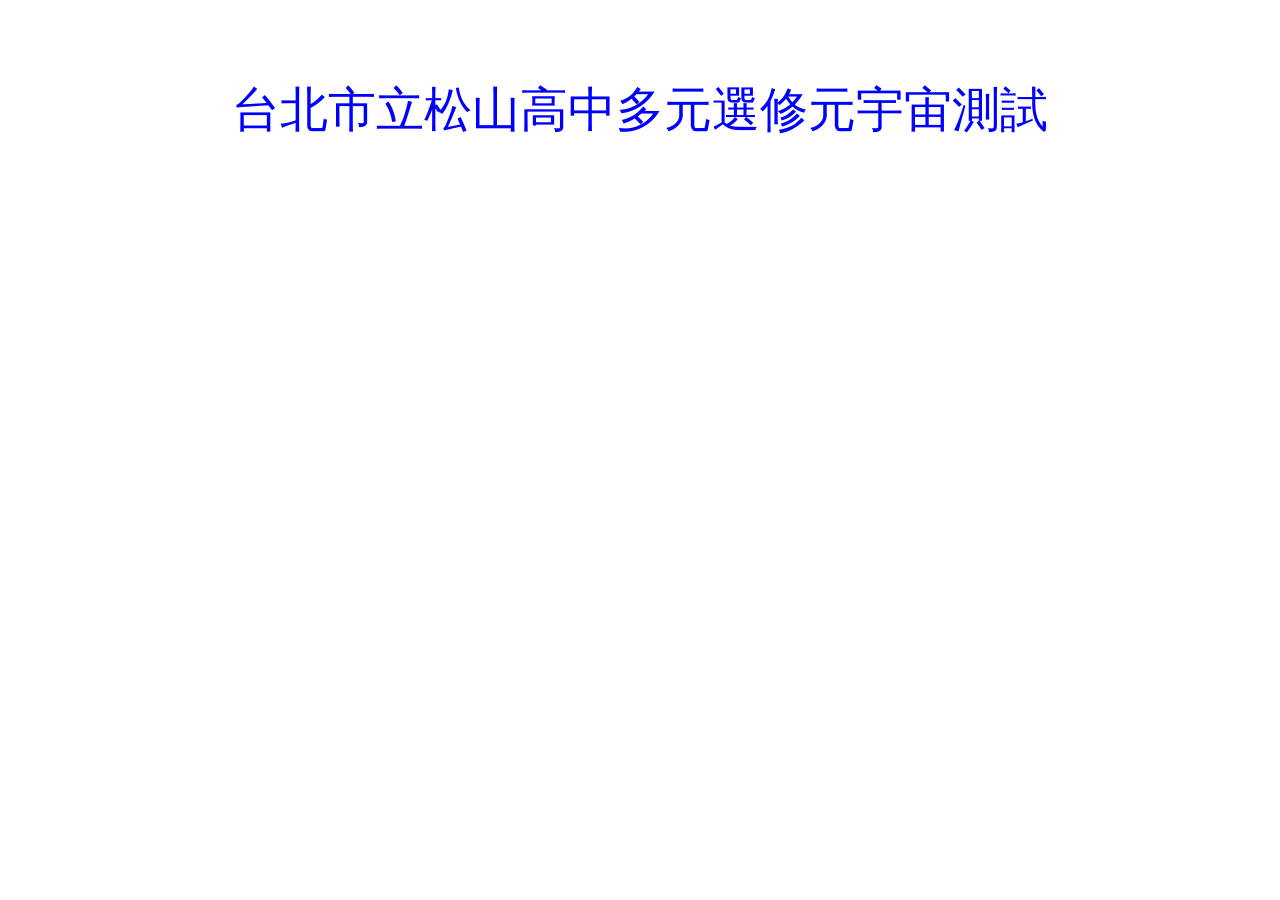
<file: index.html>
<HTML>

<head>
<meta charset="utf-8">
<title>台北市立松山高中多元選修元宇宙</title>
</head>
<BODY bgcolor="#FFFFFF">
<br><br><br>
<p align="center"><font face="標楷體" color="#0000FF" size="10">台北市立松山高中多元選修元宇宙測試</font></p>   

</BODY>
</HTML>
</file>
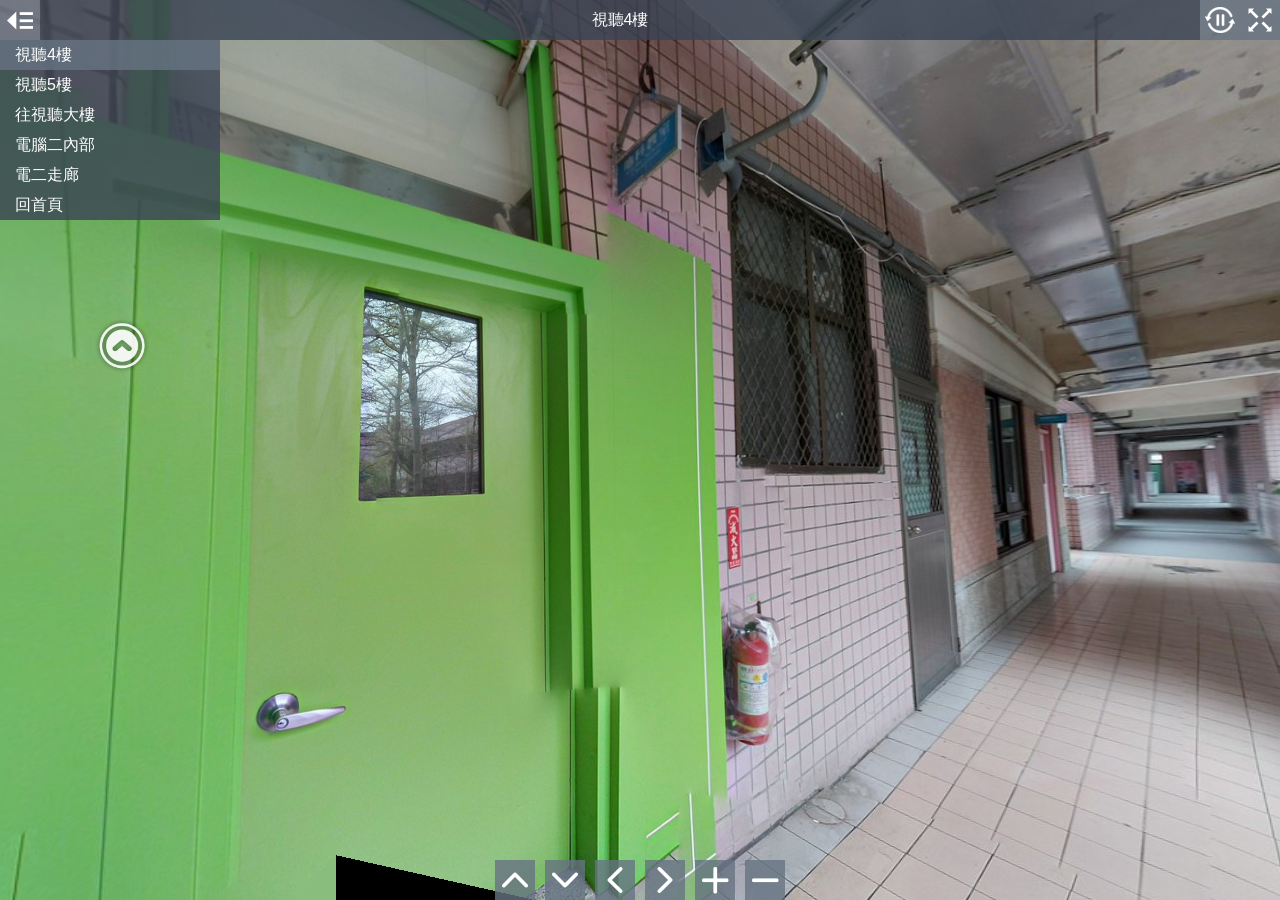
<file: audio/index.html>
<!DOCTYPE html>
<html>
<head>
<title>視聽大樓</title>
<meta charset="utf-8">
<meta name="viewport" content="target-densitydpi=device-dpi, width=device-width, initial-scale=1.0, maximum-scale=1.0, minimum-scale=1.0, user-scalable=no, minimal-ui" />
<style> @-ms-viewport { width: device-width; } </style>
<link rel="stylesheet" href="vendor/reset.min.css">
<link rel="stylesheet" href="style.css">
</head>
<body class="multiple-scenes view-control-buttons">

<div id="pano"></div>

<div id="sceneList">
  <ul class="scenes">
    
      <a href="javascript:void(0)" class="scene" data-id="0-4">
        <li class="text">視聽4樓</li>
      </a>
    
      <a href="javascript:void(0)" class="scene" data-id="1-5">
        <li class="text">視聽5樓</li>
      </a>
      <a href="javascript:void(0)" class="scene" data-id="0-">
        <li class="text">往視聽大樓</li>
      </a>    
      <a href="javascript:void(0)" class="scene" data-id="2-">
        <li class="text">電腦二內部</li>
      </a>
    
      <a href="javascript:void(0)" class="scene" data-id="3-">
        <li class="text">電二走廊</li>
      </a>
	  <a href="../home" class="scene">
        <li class="text">回首頁</li>
      </a>
    
  </ul>
</div>

<div id="titleBar">
  <h1 class="sceneName"></h1>
</div>

<a href="javascript:void(0)" id="autorotateToggle">
  <img class="icon off" src="img/play.png">
  <img class="icon on" src="img/pause.png">
</a>

<a href="javascript:void(0)" id="fullscreenToggle">
  <img class="icon off" src="img/fullscreen.png">
  <img class="icon on" src="img/windowed.png">
</a>

<a href="javascript:void(0)" id="sceneListToggle">
  <img class="icon off" src="img/expand.png">
  <img class="icon on" src="img/collapse.png">
</a>

<a href="javascript:void(0)" id="viewUp" class="viewControlButton viewControlButton-1">
  <img class="icon" src="img/up.png">
</a>
<a href="javascript:void(0)" id="viewDown" class="viewControlButton viewControlButton-2">
  <img class="icon" src="img/down.png">
</a>
<a href="javascript:void(0)" id="viewLeft" class="viewControlButton viewControlButton-3">
  <img class="icon" src="img/left.png">
</a>
<a href="javascript:void(0)" id="viewRight" class="viewControlButton viewControlButton-4">
  <img class="icon" src="img/right.png">
</a>
<a href="javascript:void(0)" id="viewIn" class="viewControlButton viewControlButton-5">
  <img class="icon" src="img/plus.png">
</a>
<a href="javascript:void(0)" id="viewOut" class="viewControlButton viewControlButton-6">
  <img class="icon" src="img/minus.png">
</a>

<script src="vendor/screenfull.min.js" ></script>
<script src="vendor/bowser.min.js" ></script>
<script src="vendor/marzipano.js" ></script>

<script src="data.js"></script>
<script src="index.js"></script>

</body>
</html>
</file>
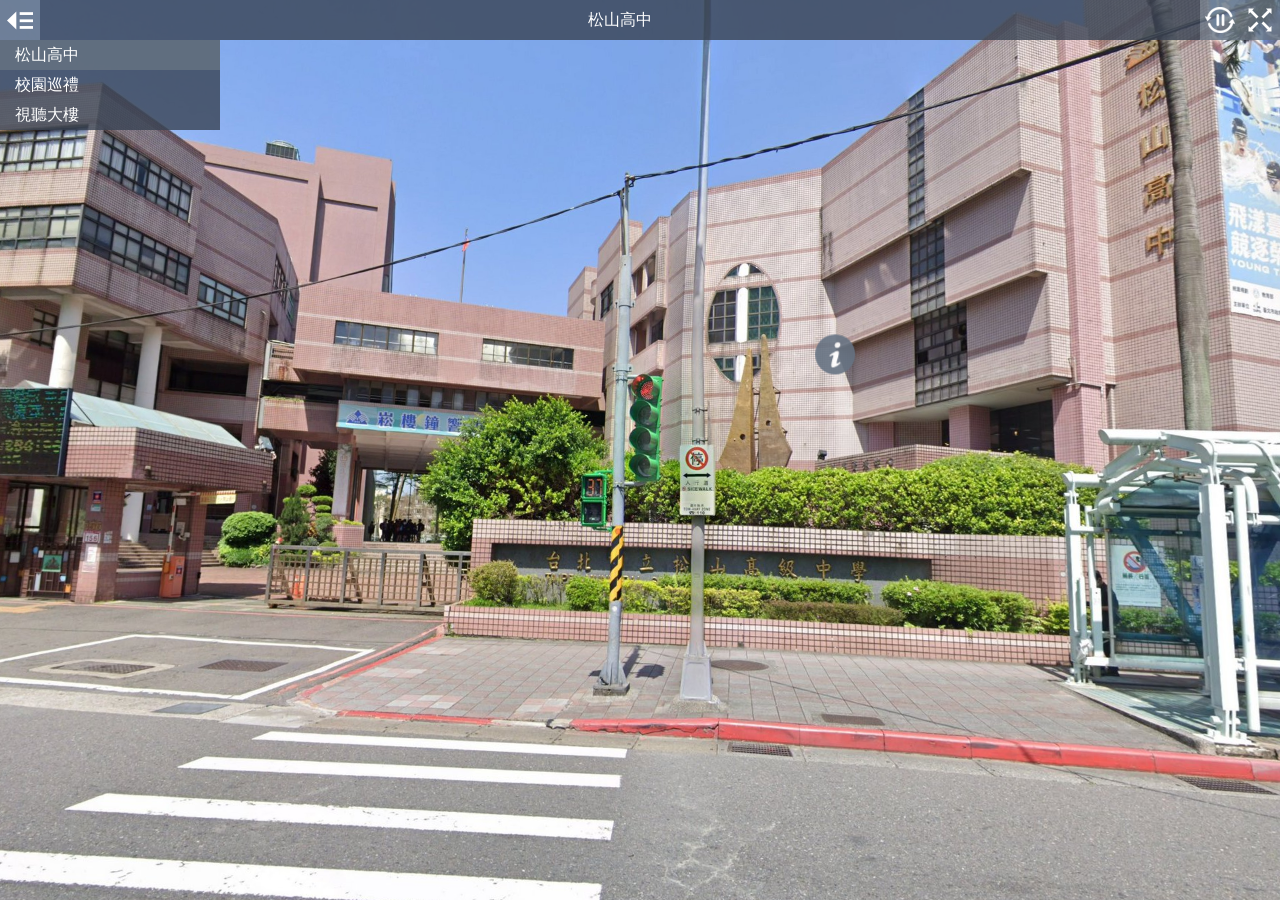
<file: home/index.html>
<!DOCTYPE html>
<html>
<head>
<title>松山高中720環景</title>
<meta charset="utf-8">
<meta name="viewport" content="target-densitydpi=device-dpi, width=device-width, initial-scale=1.0, maximum-scale=1.0, minimum-scale=1.0, user-scalable=no, minimal-ui" />
<style> @-ms-viewport { width: device-width; } </style>
<link rel="stylesheet" href="vendor/reset.min.css">
<link rel="stylesheet" href="style.css">
</head>
<body class="multiple-scenes ">

<div id="pano"></div>

<div id="sceneList">
  <ul class="scenes">
    
      <a href="javascript:void(0)" class="scene" data-id="0-">
        <li class="text">松山高中</li>
      </a>
 	  <a href="../ssshpano" class="scene">
        <li class="text">校園巡禮</li>
      </a> 
 	  <a href="../audio" class="scene">
        <li class="text">視聽大樓</li>
      </a>       
  </ul>
</div>

<div id="titleBar">
  <h1 class="sceneName"></h1>
</div>

<a href="javascript:void(0)" id="autorotateToggle">
  <img class="icon off" src="img/play.png">
  <img class="icon on" src="img/pause.png">
</a>

<a href="javascript:void(0)" id="fullscreenToggle">
  <img class="icon off" src="img/fullscreen.png">
  <img class="icon on" src="img/windowed.png">
</a>

<a href="javascript:void(0)" id="sceneListToggle">
  <img class="icon off" src="img/expand.png">
  <img class="icon on" src="img/collapse.png">
</a>

<a href="javascript:void(0)" id="viewUp" class="viewControlButton viewControlButton-1">
  <img class="icon" src="img/up.png">
</a>
<a href="javascript:void(0)" id="viewDown" class="viewControlButton viewControlButton-2">
  <img class="icon" src="img/down.png">
</a>
<a href="javascript:void(0)" id="viewLeft" class="viewControlButton viewControlButton-3">
  <img class="icon" src="img/left.png">
</a>
<a href="javascript:void(0)" id="viewRight" class="viewControlButton viewControlButton-4">
  <img class="icon" src="img/right.png">
</a>
<a href="javascript:void(0)" id="viewIn" class="viewControlButton viewControlButton-5">
  <img class="icon" src="img/plus.png">
</a>
<a href="javascript:void(0)" id="viewOut" class="viewControlButton viewControlButton-6">
  <img class="icon" src="img/minus.png">
</a>

<script src="vendor/screenfull.min.js" ></script>
<script src="vendor/bowser.min.js" ></script>
<script src="vendor/marzipano.js" ></script>

<script src="data.js"></script>
<script src="index.js"></script>

</body>
</html>
</file>
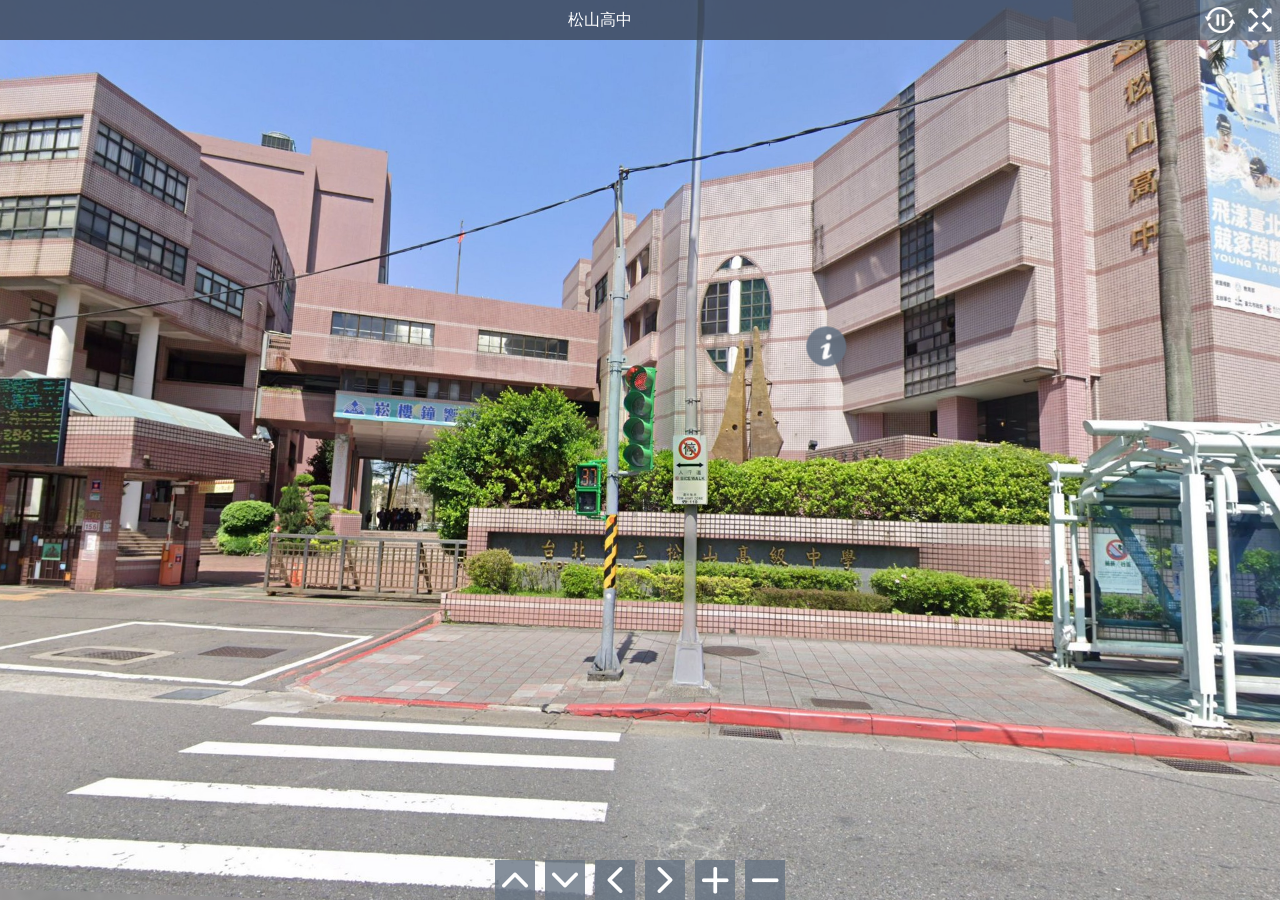
<file: home1/index.html>
<!DOCTYPE html>
<html>
<head>
<title>松山高中720環景1</title>
<meta charset="utf-8">
<meta name="viewport" content="target-densitydpi=device-dpi, width=device-width, initial-scale=1.0, maximum-scale=1.0, minimum-scale=1.0, user-scalable=no, minimal-ui" />
<style> @-ms-viewport { width: device-width; } </style>
<link rel="stylesheet" href="vendor/reset.min.css">
<link rel="stylesheet" href="style.css">
</head>
<body class="single-scene view-control-buttons">

<div id="pano"></div>

<div id="sceneList">
  <ul class="scenes">
    
      <a href="javascript:void(0)" class="scene" data-id="0-">
        <li class="text">松山高中</li>
      </a>
 
  </ul>
</div>

<div id="titleBar">
  <h1 class="sceneName"></h1>
</div>

<a href="javascript:void(0)" id="autorotateToggle">
  <img class="icon off" src="img/play.png">
  <img class="icon on" src="img/pause.png">
</a>

<a href="javascript:void(0)" id="fullscreenToggle">
  <img class="icon off" src="img/fullscreen.png">
  <img class="icon on" src="img/windowed.png">
</a>

<a href="javascript:void(0)" id="sceneListToggle">
  <img class="icon off" src="img/expand.png">
  <img class="icon on" src="img/collapse.png">
</a>

<a href="javascript:void(0)" id="viewUp" class="viewControlButton viewControlButton-1">
  <img class="icon" src="img/up.png">
</a>
<a href="javascript:void(0)" id="viewDown" class="viewControlButton viewControlButton-2">
  <img class="icon" src="img/down.png">
</a>
<a href="javascript:void(0)" id="viewLeft" class="viewControlButton viewControlButton-3">
  <img class="icon" src="img/left.png">
</a>
<a href="javascript:void(0)" id="viewRight" class="viewControlButton viewControlButton-4">
  <img class="icon" src="img/right.png">
</a>
<a href="javascript:void(0)" id="viewIn" class="viewControlButton viewControlButton-5">
  <img class="icon" src="img/plus.png">
</a>
<a href="javascript:void(0)" id="viewOut" class="viewControlButton viewControlButton-6">
  <img class="icon" src="img/minus.png">
</a>

<script src="vendor/screenfull.min.js" ></script>
<script src="vendor/bowser.min.js" ></script>
<script src="vendor/marzipano.js" ></script>

<script src="data.js"></script>
<script src="index.js"></script>

</body>
</html>
</file>
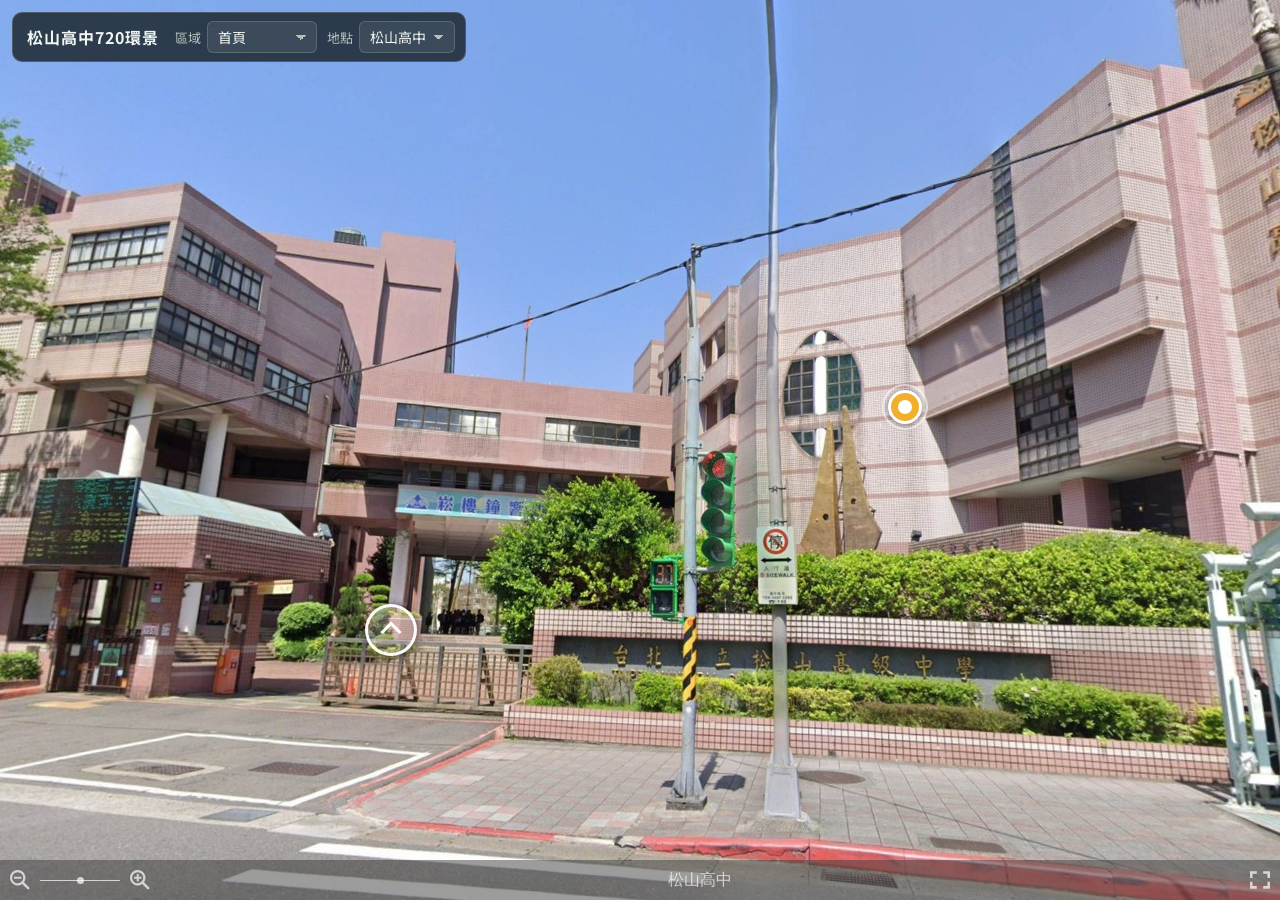
<file: psv/index.html>
<!doctype html>
<html lang="zh-Hant">
<head>
<meta charset="utf-8">
<meta name="viewport" content="width=device-width, initial-scale=1, viewport-fit=cover">
<title>松山高中720環景</title>
<link rel="preconnect" href="https://fonts.googleapis.com">
<link rel="preconnect" href="https://fonts.gstatic.com" crossorigin>
<link rel="stylesheet" href="https://fonts.googleapis.com/css2?family=Noto+Sans+TC:wght@400;500;700&display=swap">
<link rel="stylesheet" href="css/psv.css">
<link rel="stylesheet" href="css/tour.css">
<style>
/* 全螢幕瀏覽頁：全景鋪滿畫面，左上角是區域與地點的下拉選單 */
:root {
  --stage: #0b0f0d;
  --glass: rgba(12, 17, 15, 0.72);
  --glass-line: rgba(255, 255, 255, 0.16);
  --fg: #f1f5f2;
  --muted: #b3c1b8;
  --accent: #6fd3a0;
  color-scheme: dark;
}
html, body { height: 100%; margin: 0; }
body {
  background: var(--stage);
  color: var(--fg);
  font-family: var(--font-body);
  overflow: hidden;
}
#viewer { position: fixed; inset: 0; }

.bar {
  position: fixed;
  z-index: 120;
  top: calc(12px + env(safe-area-inset-top, 0px));
  left: calc(12px + env(safe-area-inset-left, 0px));
  max-width: calc(100% - 24px - env(safe-area-inset-left, 0px) - env(safe-area-inset-right, 0px));
  display: flex;
  flex-wrap: wrap;
  align-items: center;
  gap: 8px 10px;
  padding: 8px 10px 8px 14px;
  background: var(--glass);
  border: 1px solid var(--glass-line);
  border-radius: 10px;
  backdrop-filter: blur(8px);
  -webkit-backdrop-filter: blur(8px);
}
.bar h1 {
  margin: 0 6px 0 0;
  font-size: 16px;
  font-weight: 700;
  letter-spacing: 0.06em;
  white-space: nowrap;
}
.field { display: flex; align-items: center; gap: 6px; font-size: 13px; color: var(--muted); }
.field select {
  font: inherit;
  font-size: 14px;
  color: var(--fg);
  background: rgba(255, 255, 255, 0.08);
  border: 1px solid var(--glass-line);
  border-radius: 6px;
  padding: 5px 28px 5px 10px;
  max-width: 46vw;
  appearance: none;
  background-image: linear-gradient(45deg, transparent 50%, var(--muted) 50%), linear-gradient(135deg, var(--muted) 50%, transparent 50%);
  background-position: calc(100% - 15px) 52%, calc(100% - 10px) 52%;
  background-size: 5px 5px;
  background-repeat: no-repeat;
  cursor: pointer;
}
.field select:focus-visible { outline: 2px solid var(--accent); outline-offset: 1px; }
.field select option, .field select optgroup { color: #111; background: #fff; }

.map {
  position: fixed;
  z-index: 115;
  left: calc(12px + env(safe-area-inset-left, 0px));
  bottom: calc(52px + env(safe-area-inset-bottom, 0px));
  width: min(320px, calc(100% - 24px));
  padding: 6px 8px 8px;
  background: var(--glass);
  border: 1px solid var(--glass-line);
  border-radius: 10px;
  backdrop-filter: blur(8px);
  -webkit-backdrop-filter: blur(8px);
}
.map-head { display: flex; justify-content: space-between; align-items: center; font-size: 12px; color: var(--muted); letter-spacing: 0.06em; }
.map-head button { font: inherit; font-size: 13px; color: var(--fg); background: rgba(255, 255, 255, 0.1); border: 1px solid var(--glass-line); border-radius: 6px; padding: 5px 10px; min-height: 32px; cursor: pointer; }
.map-head button:hover { background: rgba(255, 255, 255, 0.2); }
#map-svg { display: block; width: 100%; height: 190px; margin-top: 4px; border-radius: 6px; }
.map.collapsed .map-wrap { display: none; }
.map-tools { display: flex; gap: 8px; }
.map-wrap { position: relative; }
.map-zoom { position: absolute; right: 6px; bottom: 6px; display: flex; flex-direction: column; gap: 4px; }
.map-zoom button { display: grid; place-items: center; width: 28px; height: 28px; padding: 0; border-radius: 6px; border: 1px solid var(--glass-line); background: rgba(12, 17, 15, 0.72); color: #fff; font: inherit; font-size: 16px; line-height: 1; cursor: pointer; }
.map-zoom button:hover { background: rgba(40, 48, 44, 0.9); }
.map.big { width: min(760px, calc(100% - 24px)); }
.map.big #map-svg { height: min(62vh, 560px); }

.notice {
  position: fixed;
  inset: 0;
  z-index: 130;
  display: grid;
  place-items: center;
  padding: 24px;
  text-align: center;
  background: var(--stage);
}
.notice p { max-width: 34em; margin: 0; line-height: 1.7; }

@media (max-width: 600px) {
  .bar { right: calc(12px + env(safe-area-inset-right, 0px)); padding: 8px 10px; }
  .bar h1 { width: 100%; font-size: 15px; }
  .field { flex: 1 1 140px; min-width: 0; }
  .field select { flex: 1; min-width: 0; max-width: none; width: 100%; }
  #map-svg { height: 150px; }
}
</style>
</head>
<body>
<div id="viewer"></div>

<header class="bar">
  <h1 id="title">環景導覽</h1>
  <label class="field"><span>區域</span><select id="area-select"></select></label>
  <label class="field"><span>地點</span><select id="scene-select"></select></label>
</header>

<div class="map" id="map" hidden>
  <div class="map-head"><span id="map-title">平面圖</span><span class="map-tools"><button type="button" id="map-big" aria-pressed="false">放大地圖</button><button type="button" id="map-toggle" aria-expanded="true">收合</button></span></div>
  <div class="map-wrap">
    <svg id="map-svg" role="img" aria-label="拍攝點平面圖"></svg>
    <div class="map-zoom">
      <button type="button" id="map-in" title="放大" aria-label="放大">＋</button>
      <button type="button" id="map-out" title="縮小" aria-label="縮小">－</button>
      <button type="button" id="map-fit" title="顯示所有拍攝點" aria-label="顯示所有拍攝點"><svg viewBox="0 0 16 16" width="14" height="14" aria-hidden="true"><path d="M2 6V2h4M10 2h4v4M14 10v4h-4M6 14H2v-4" fill="none" stroke="currentColor" stroke-width="1.8"/></svg></button>
    </div>
  </div>
</div>

<div class="notice" id="notice" hidden><p id="notice-text"></p></div>

<script type="importmap">
{
  "imports": {
    "three": "./lib/three-0.185.1/three.module.js",
    "@photo-sphere-viewer/core": "./lib/photo-sphere-viewer-5.15.1/core.js",
    "@photo-sphere-viewer/markers-plugin": "./lib/photo-sphere-viewer-5.15.1/markers-plugin.js",
    "@photo-sphere-viewer/gyroscope-plugin": "./lib/photo-sphere-viewer-5.15.1/gyroscope-plugin.js",
    "@photo-sphere-viewer/stereo-plugin": "./lib/photo-sphere-viewer-5.15.1/stereo-plugin.js"
  }
}
</script>
<script type="module">
import { Viewer } from '@photo-sphere-viewer/core';
import { MarkersPlugin } from '@photo-sphere-viewer/markers-plugin';
import { GyroscopePlugin } from '@photo-sphere-viewer/gyroscope-plugin';
import { StereoPlugin } from '@photo-sphere-viewer/stereo-plugin';
import { Tour, Navigator, PlanView, placed, linkMarker, tagMarker, cursorMarker, tagHtml, viewOf, deg, LANG, keepClearOfPanel, CardboardVR, nearestMain, destScene, linkGeom, norm180 } from './js/tour.js';

const $ = (id) => document.getElementById(id);
document.body.classList.add('tour-view');   // 白圈用導覽時的透明度（平常 30%，指到時 100%）
function notice(msg) { $('notice-text').textContent = msg; $('notice').hidden = false; }

let data;
try {
  const res = await fetch('tour.json', { cache: 'no-cache' });
  if (!res.ok) throw new Error(res.status);
  data = await res.json();
} catch (e) {
  notice('讀不到 tour.json。請確認它和這個頁面在同一個資料夾，並透過網頁伺服器（http 或 https）開啟。');
  throw e;
}
const tour = new Tour(data);
const resolve = (p) => p;
document.title = data.title || document.title;
$('title').textContent = data.title || '環景導覽';

const fromHash = tour.scene(decodeURIComponent(location.hash.slice(1)));
const first = fromHash || tour.firstScene();
if (!first) { notice('tour.json 裡還沒有任何場景。'); throw new Error('no scene'); }

/* ---------------------------------------------------------- 下拉選單 */
function fillAreas() {
  const sel = $('area-select');
  sel.innerHTML = '';
  for (const a of data.areas) {
    if (!a.scenes.length) continue;
    const o = document.createElement('option');
    o.value = a.id;
    o.textContent = a.name;
    sel.appendChild(o);
  }
}
function fillScenes(area) {
  const sel = $('scene-select');
  sel.innerHTML = '';
  for (const s of area.scenes) {
    if (s.transit) continue;   // 過渡場景不出現在選單
    const o = document.createElement('option');
    o.value = s.id;
    o.textContent = s.name;
    sel.appendChild(o);
  }
}
/* ---------------------------------------------------------- 小地圖 */
const plan = new PlanView($('map-svg'), { tour, resolve, labels: 'current', zoomable: true, onNode: (s) => nav.jump(s.id) });
$('map-in').addEventListener('click', () => plan.zoomBy(1 / 1.6));
$('map-out').addEventListener('click', () => plan.zoomBy(1.6));
$('map-fit').addEventListener('click', () => plan.fit());
$('map-big').addEventListener('click', () => {
  const big = $('map').classList.toggle('big');
  if (big && $('map').classList.contains('collapsed')) $('map-toggle').click();
  $('map-big').textContent = big ? '縮小地圖' : '放大地圖';
  $('map-big').setAttribute('aria-pressed', String(big));
  plan.labels = big ? 'all' : 'current';
  plan.render();
});
if (window.matchMedia('(max-width: 600px), (max-height: 500px)').matches) {
  $('map').classList.add('collapsed');
  $('map-toggle').textContent = '展開';
}
$('map-toggle').addEventListener('click', () => {
  const c = $('map').classList.toggle('collapsed');
  $('map-toggle').textContent = c ? '展開' : '收合';
  $('map-toggle').setAttribute('aria-expanded', String(!c));
  if (!c) plan.render();
});
function syncMap(scene) {
  const area = tour.areaOf(scene.id);
  const show = area.scenes.some(placed) && placed(scene);
  $('map').hidden = !show;
  if (!show) return;
  $('map-title').textContent = area.name;
  plan.current = scene;
  if (plan.area === area) plan.ensureVisible(scene);
  plan.setArea(area);
}

function syncSelects(scene) {
  const area = tour.areaOf(scene.id);
  if ($('area-select').value !== area.id) $('area-select').value = area.id;
  fillScenes(area);
  if (scene.transit) setToward(scene); else $('scene-select').value = scene.id;
  syncMap(scene);
  document.title = scene.name + '｜' + (data.title || '環景導覽');
  try { history.replaceState(null, '', '#' + encodeURIComponent(scene.id)); } catch (e) { /* 忽略 */ }
}
fillAreas();
$('area-select').addEventListener('change', (e) => {
  const area = data.areas.find((a) => a.id === e.target.value);
  const s = area && tour.areaStart(area);
  if (s) nav.jump(s.id);
});
/* 站在過渡場景時：選單最上面一項是「往 ○○」，○○ 是面朝方向上的主要場景 */
function towardMain(scene) {
  const yaw = deg(viewer.getPosition().yaw);
  let best = null, bd = Infinity;
  for (const l of scene.links || []) {
    const t = tour.scene(l.to);
    const g = t && linkGeom(tour, scene, l);
    if (!g) continue;
    const d = destScene(tour, scene, t);
    if (!d || d.transit) continue;   // 前面是岔路，判斷不出要去哪
    const diff = Math.abs(norm180(g.yaw - yaw));
    if (diff < bd) { bd = diff; best = d; }
  }
  return best || nearestMain(tour, scene);
}
function setToward(scene = nav.current) {
  const sel = $('scene-select');
  let o = sel.querySelector('option[value="__toward"]');
  if (!scene || !scene.transit) { o?.remove(); return; }
  const t = towardMain(scene);
  if (!t) return;
  if (!o) {
    o = document.createElement('option');
    o.value = '__toward';
    sel.prepend(o);
  }
  if (o.dataset.to !== t.id) {
    o.textContent = '往 ' + t.name;
    o.dataset.to = t.id;
  }
  if (document.activeElement !== sel) sel.value = '__toward';
}
$('scene-select').addEventListener('change', (e) => {
  const v = e.target.value === '__toward' ? e.target.selectedOptions[0]?.dataset.to : e.target.value;
  if (v) nav.jump(v);
});
/* 打開選單時先清空，這樣選「往 ○○」或同一個場景也會跳過去 */
$('scene-select').addEventListener('focus', () => { if (nav.current?.transit) $('scene-select').value = ''; });
$('scene-select').addEventListener('blur', () => { if (nav.current?.transit && !$('scene-select').value) setToward(); });

/* ---------------------------------------------------------- 檢視器 */
let viewer;
try {
  viewer = new Viewer({
    container: $('viewer'),
    panorama: resolve(first.file),
    caption: first.name,
    defaultYaw: viewOf(first).yaw,
    defaultPitch: viewOf(first).pitch,
    navbar: ['zoom', 'caption', 'stereo', 'fullscreen'],   // stereo 按鈕只在有陀螺儀的手機、平板出現
    loadingTxt: '載入中…',
    lang: LANG,
    plugins: [[MarkersPlugin, { markers: [] }], [GyroscopePlugin, { touchmove: false }], StereoPlugin],
  });
} catch (e) {
  notice('這個瀏覽器無法顯示全景（需要 WebGL），請改用新版 Chrome、Edge、Safari 或 Firefox。');
  throw e;
}
const markers = viewer.getPlugin(MarkersPlugin);

viewer.addEventListener('position-updated', ({ position }) => {
  plan.setView(deg(position.yaw));
  if (nav.current?.transit) setToward();   // 轉身時「往 ○○」跟著變
});

let vr = null;
function build(scene) {
  if (vr?.on) return vr.markersFor(scene);
  const list = (scene.links || []).map((l, i) => linkMarker(tour, scene, l, i));
  (scene.tags || []).forEach((t, i) => list.push(tagMarker(t, i, { content: tagHtml(t, resolve) })));
  list.push(cursorMarker());
  return list;
}

const nav = new Navigator({ viewer, markers, tour, resolve, build, onChange: syncSelects });
keepClearOfPanel(viewer, $('viewer'), () => [document.querySelector('.bar'), $('map')]);
vr = new CardboardVR({ viewer, markers, gyro: viewer.getPlugin(GyroscopePlugin), stereo: viewer.getPlugin(StereoPlugin), nav, tour });

viewer.addEventListener('ready', () => {
  nav.current = first;
  nav.refresh();
  syncSelects(first);
  nav.preload(first);
}, { once: true });

markers.addEventListener('select-marker', ({ marker }) => {
  if (vr?.on) return;
  const d = marker.data || {};
  if (d.type === 'link') nav.walk(nav.current.links[d.index]);
});

viewer.addEventListener('click', ({ data: c }) => {
  if (c.rightclick || nav.busy || vr?.on) return;
  const l = nav.linkAt(deg(c.yaw), deg(c.pitch), c.viewerX, c.viewerY);   // 先看點到的白圈，沒有才找那個方向的
  if (l) nav.walk(l);
});

nav.attachCursor($('viewer'));

window.addEventListener('hashchange', () => {
  const s = tour.scene(decodeURIComponent(location.hash.slice(1)));
  if (s && nav.current && s.id !== nav.current.id) nav.jump(s.id);
});
</script>
</body>
</html>
</file>
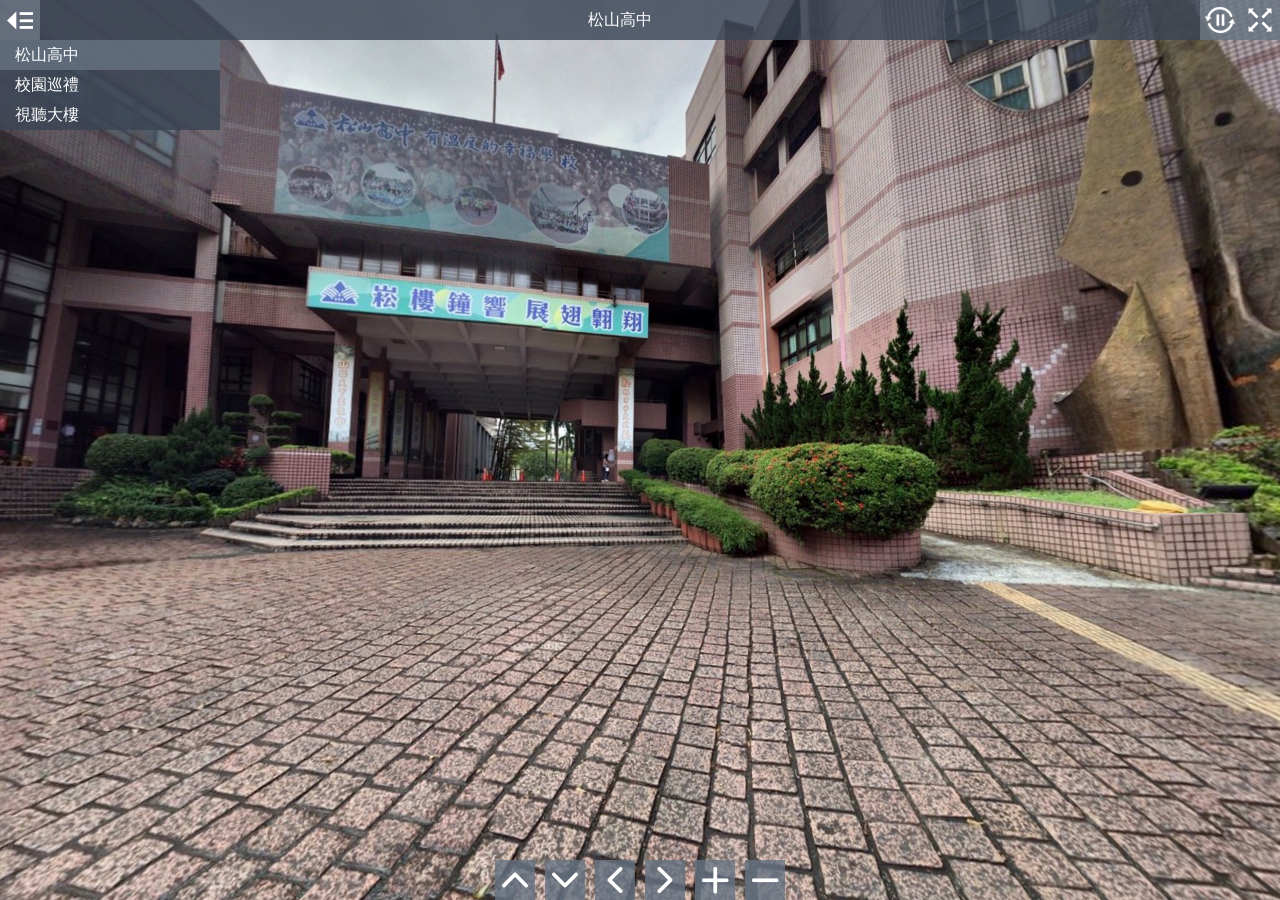
<file: ssshhome/index.html>
<!DOCTYPE html>
<html>
<head>
<title>松山高中720環景</title>
<meta charset="utf-8">
<meta name="viewport" content="target-densitydpi=device-dpi, width=device-width, initial-scale=1.0, maximum-scale=1.0, minimum-scale=1.0, user-scalable=no, minimal-ui" />
<style> @-ms-viewport { width: device-width; } </style>
<link rel="stylesheet" href="vendor/reset.min.css">
<link rel="stylesheet" href="style.css">
</head>
<body class="multiple-scenes view-control-buttons">

<div id="pano"></div>

<div id="sceneList">
  <ul class="scenes">
    
      <a href="javascript:void(0)" class="scene" data-id="0-">
        <li class="text">松山高中</li>
      </a>
 	  <a href="../ssshpano/" class="scene">
        <li class="text">校園巡禮</li>
      </a> 
 	  <a href="../audio/" class="scene">
        <li class="text">視聽大樓</li>
      </a>   
  </ul>
</div>

<div id="titleBar">
  <h1 class="sceneName"></h1>
</div>

<a href="javascript:void(0)" id="autorotateToggle">
  <img class="icon off" src="img/play.png">
  <img class="icon on" src="img/pause.png">
</a>

<a href="javascript:void(0)" id="fullscreenToggle">
  <img class="icon off" src="img/fullscreen.png">
  <img class="icon on" src="img/windowed.png">
</a>

<a href="javascript:void(0)" id="sceneListToggle">
  <img class="icon off" src="img/expand.png">
  <img class="icon on" src="img/collapse.png">
</a>

<a href="javascript:void(0)" id="viewUp" class="viewControlButton viewControlButton-1">
  <img class="icon" src="img/up.png">
</a>
<a href="javascript:void(0)" id="viewDown" class="viewControlButton viewControlButton-2">
  <img class="icon" src="img/down.png">
</a>
<a href="javascript:void(0)" id="viewLeft" class="viewControlButton viewControlButton-3">
  <img class="icon" src="img/left.png">
</a>
<a href="javascript:void(0)" id="viewRight" class="viewControlButton viewControlButton-4">
  <img class="icon" src="img/right.png">
</a>
<a href="javascript:void(0)" id="viewIn" class="viewControlButton viewControlButton-5">
  <img class="icon" src="img/plus.png">
</a>
<a href="javascript:void(0)" id="viewOut" class="viewControlButton viewControlButton-6">
  <img class="icon" src="img/minus.png">
</a>

<script src="vendor/screenfull.min.js" ></script>
<script src="vendor/bowser.min.js" ></script>
<script src="vendor/marzipano.js" ></script>

<script src="data.js"></script>
<script src="index.js"></script>

</body>
</html>
</file>
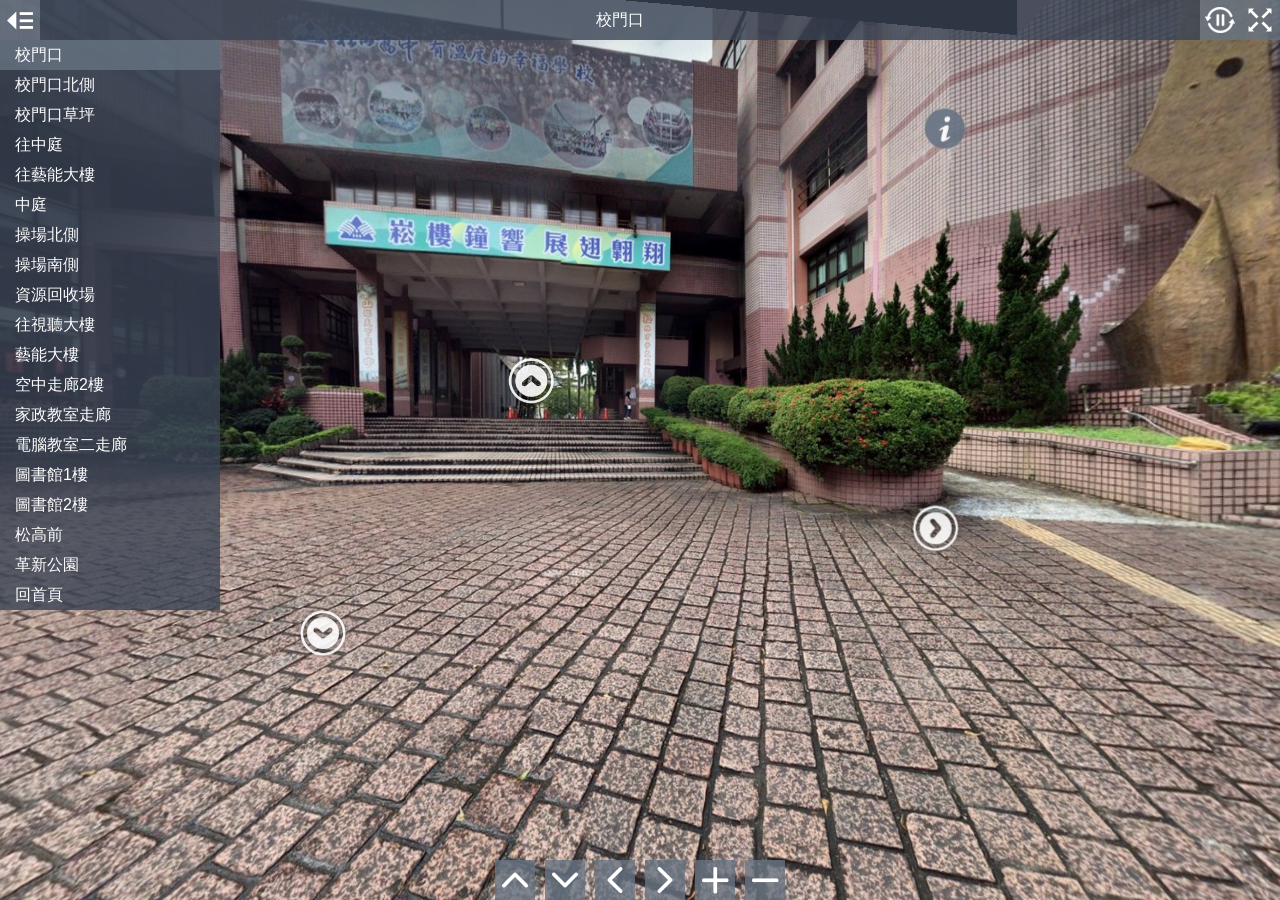
<file: ssshpano/index.html>
<!DOCTYPE html>
<html>
<head>
<title>校園巡禮</title>
<meta charset="utf-8">
<meta name="viewport" content="target-densitydpi=device-dpi, width=device-width, initial-scale=1.0, maximum-scale=1.0, minimum-scale=1.0, user-scalable=no, minimal-ui" />
<style> @-ms-viewport { width: device-width; } </style>
<link rel="stylesheet" href="vendor/reset.min.css">
<link rel="stylesheet" href="style.css">
</head>
<body class="multiple-scenes view-control-buttons">

<div id="pano"></div>

<div id="sceneList">
  <ul class="scenes">
    
      <a href="javascript:void(0)" class="scene" data-id="0-">
        <li class="text">校門口</li>
      </a>
    
      <a href="javascript:void(0)" class="scene" data-id="1-">
        <li class="text">校門口北側</li>
      </a>
    
      <a href="javascript:void(0)" class="scene" data-id="2-">
        <li class="text">校門口草坪</li>
      </a>
    
      <a href="javascript:void(0)" class="scene" data-id="3-">
        <li class="text">往中庭</li>
      </a>
    
      <a href="javascript:void(0)" class="scene" data-id="4-">
        <li class="text">往藝能大樓</li>
      </a>
    
      <a href="javascript:void(0)" class="scene" data-id="5-">
        <li class="text">中庭</li>
      </a>
    
      <a href="javascript:void(0)" class="scene" data-id="6-">
        <li class="text">操場北側</li>
      </a>
    
      <a href="javascript:void(0)" class="scene" data-id="7-">
        <li class="text">操場南側</li>
      </a>
    
      <a href="javascript:void(0)" class="scene" data-id="8-">
        <li class="text">資源回收場</li>
      </a>
    
      <a href="javascript:void(0)" class="scene" data-id="9-">
        <li class="text">往視聽大樓</li>
      </a>
    
      <a href="javascript:void(0)" class="scene" data-id="10-">
        <li class="text">藝能大樓</li>
      </a>
    
      <a href="javascript:void(0)" class="scene" data-id="11-2">
        <li class="text">空中走廊2樓</li>
      </a>
    
      <a href="javascript:void(0)" class="scene" data-id="12-">
        <li class="text">家政教室走廊</li>
      </a>
    
      <a href="javascript:void(0)" class="scene" data-id="13-">
        <li class="text">電腦教室二走廊</li>
      </a>
    
      <a href="javascript:void(0)" class="scene" data-id="14-1">
        <li class="text">圖書館1樓</li>
      </a>
    
      <a href="javascript:void(0)" class="scene" data-id="15-2">
        <li class="text">圖書館2樓</li>
      </a>
    
      <a href="javascript:void(0)" class="scene" data-id="16-">
        <li class="text">松高前</li>
      </a>
    
      <a href="javascript:void(0)" class="scene" data-id="17-">
        <li class="text">革新公園</li>
      </a>
      <a href="../home" class="scene">
        <li class="text">回首頁</li>
      </a>   
  </ul>
</div>

<div id="titleBar">
  <h1 class="sceneName"></h1>
</div>

<a href="javascript:void(0)" id="autorotateToggle">
  <img class="icon off" src="img/play.png">
  <img class="icon on" src="img/pause.png">
</a>

<a href="javascript:void(0)" id="fullscreenToggle">
  <img class="icon off" src="img/fullscreen.png">
  <img class="icon on" src="img/windowed.png">
</a>

<a href="javascript:void(0)" id="sceneListToggle">
  <img class="icon off" src="img/expand.png">
  <img class="icon on" src="img/collapse.png">
</a>

<a href="javascript:void(0)" id="viewUp" class="viewControlButton viewControlButton-1">
  <img class="icon" src="img/up.png">
</a>
<a href="javascript:void(0)" id="viewDown" class="viewControlButton viewControlButton-2">
  <img class="icon" src="img/down.png">
</a>
<a href="javascript:void(0)" id="viewLeft" class="viewControlButton viewControlButton-3">
  <img class="icon" src="img/left.png">
</a>
<a href="javascript:void(0)" id="viewRight" class="viewControlButton viewControlButton-4">
  <img class="icon" src="img/right.png">
</a>
<a href="javascript:void(0)" id="viewIn" class="viewControlButton viewControlButton-5">
  <img class="icon" src="img/plus.png">
</a>
<a href="javascript:void(0)" id="viewOut" class="viewControlButton viewControlButton-6">
  <img class="icon" src="img/minus.png">
</a>

<script src="vendor/screenfull.min.js" ></script>
<script src="vendor/bowser.min.js" ></script>
<script src="vendor/marzipano.js" ></script>

<script src="data.js"></script>
<script src="index.js"></script>

</body>
</html>
</file>
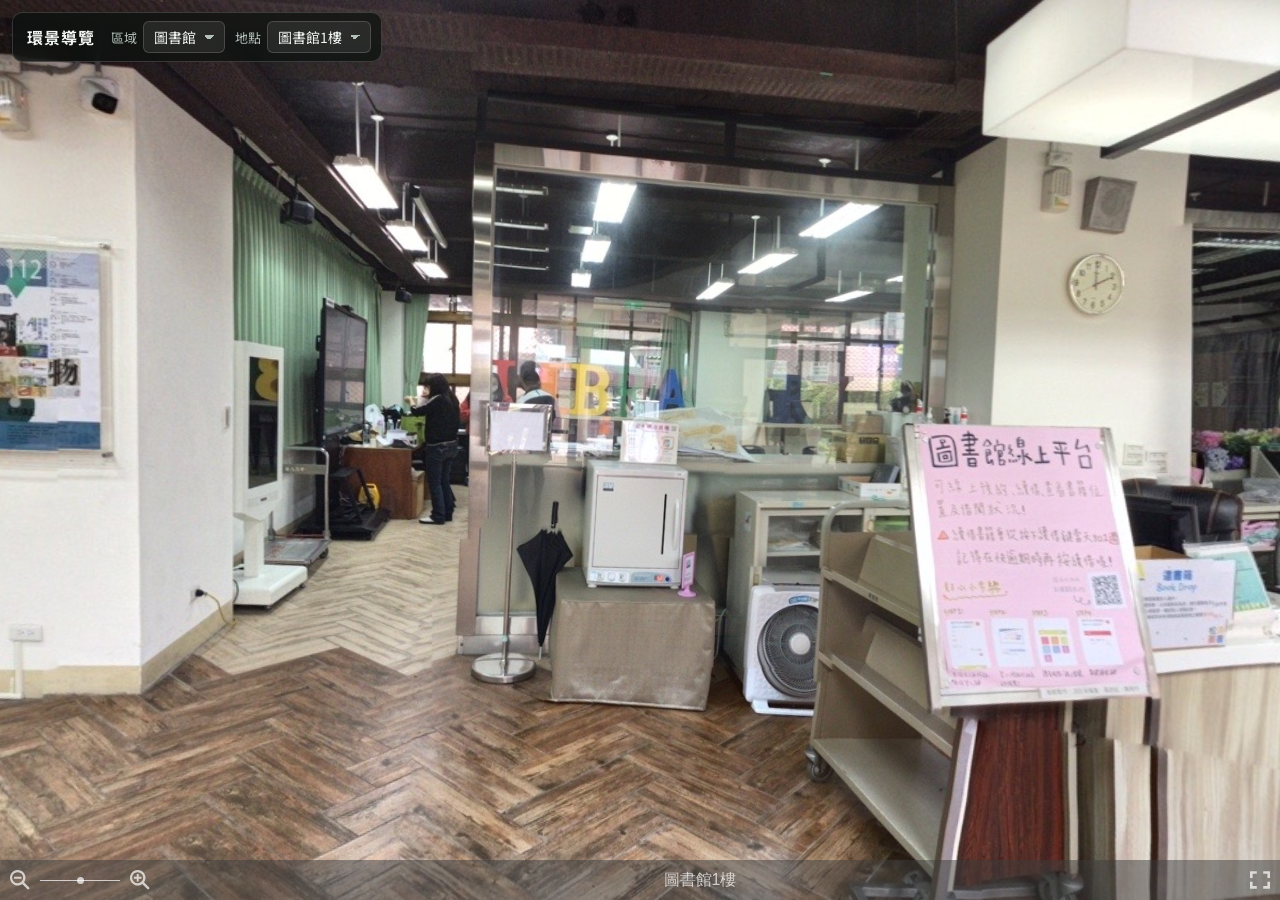
<file: test/index.html>
<!doctype html>
<html lang="zh-Hant">
<head>
<meta charset="utf-8">
<meta name="viewport" content="width=device-width, initial-scale=1, viewport-fit=cover">
<title>松山高中720環景</title>
<link rel="preconnect" href="https://fonts.googleapis.com">
<link rel="preconnect" href="https://fonts.gstatic.com" crossorigin>
<link rel="stylesheet" href="https://fonts.googleapis.com/css2?family=Noto+Sans+TC:wght@400;500;700&display=swap">
<link rel="stylesheet" href="css/psv.css">
<link rel="stylesheet" href="css/tour.css">
<style>
/* 全螢幕瀏覽頁：全景鋪滿畫面，左上角是區域與地點的下拉選單 */
:root {
  --stage: #0b0f0d;
  --glass: rgba(12, 17, 15, 0.72);
  --glass-line: rgba(255, 255, 255, 0.16);
  --fg: #f1f5f2;
  --muted: #b3c1b8;
  --accent: #6fd3a0;
  color-scheme: dark;
}
html, body { height: 100%; margin: 0; }
body {
  background: var(--stage);
  color: var(--fg);
  font-family: var(--font-body);
  overflow: hidden;
}
#viewer { position: fixed; inset: 0; }

.bar {
  position: fixed;
  z-index: 120;
  top: calc(12px + env(safe-area-inset-top, 0px));
  left: calc(12px + env(safe-area-inset-left, 0px));
  max-width: calc(100% - 24px - env(safe-area-inset-left, 0px) - env(safe-area-inset-right, 0px));
  display: flex;
  flex-wrap: wrap;
  align-items: center;
  gap: 8px 10px;
  padding: 8px 10px 8px 14px;
  background: var(--glass);
  border: 1px solid var(--glass-line);
  border-radius: 10px;
  backdrop-filter: blur(8px);
  -webkit-backdrop-filter: blur(8px);
}
.bar h1 {
  margin: 0 6px 0 0;
  font-size: 16px;
  font-weight: 700;
  letter-spacing: 0.06em;
  white-space: nowrap;
}
.field { display: flex; align-items: center; gap: 6px; font-size: 13px; color: var(--muted); }
.field select {
  font: inherit;
  font-size: 14px;
  color: var(--fg);
  background: rgba(255, 255, 255, 0.08);
  border: 1px solid var(--glass-line);
  border-radius: 6px;
  padding: 5px 28px 5px 10px;
  max-width: 46vw;
  appearance: none;
  background-image: linear-gradient(45deg, transparent 50%, var(--muted) 50%), linear-gradient(135deg, var(--muted) 50%, transparent 50%);
  background-position: calc(100% - 15px) 52%, calc(100% - 10px) 52%;
  background-size: 5px 5px;
  background-repeat: no-repeat;
  cursor: pointer;
}
.field select:focus-visible { outline: 2px solid var(--accent); outline-offset: 1px; }
.field select option, .field select optgroup { color: #111; background: #fff; }

.map {
  position: fixed;
  z-index: 115;
  left: calc(12px + env(safe-area-inset-left, 0px));
  bottom: calc(52px + env(safe-area-inset-bottom, 0px));
  width: min(320px, calc(100% - 24px));
  padding: 6px 8px 8px;
  background: var(--glass);
  border: 1px solid var(--glass-line);
  border-radius: 10px;
  backdrop-filter: blur(8px);
  -webkit-backdrop-filter: blur(8px);
}
.map-head { display: flex; justify-content: space-between; align-items: center; font-size: 12px; color: var(--muted); letter-spacing: 0.06em; }
.map-head button { font: inherit; font-size: 13px; color: var(--fg); background: rgba(255, 255, 255, 0.1); border: 1px solid var(--glass-line); border-radius: 6px; padding: 5px 10px; min-height: 32px; cursor: pointer; }
.map-head button:hover { background: rgba(255, 255, 255, 0.2); }
#map-svg { display: block; width: 100%; height: 190px; margin-top: 4px; border-radius: 6px; }
.map.collapsed .map-wrap { display: none; }
.map-tools { display: flex; gap: 8px; }
.map-wrap { position: relative; }
.map-zoom { position: absolute; right: 6px; bottom: 6px; display: flex; flex-direction: column; gap: 4px; }
.map-zoom button { display: grid; place-items: center; width: 28px; height: 28px; padding: 0; border-radius: 6px; border: 1px solid var(--glass-line); background: rgba(12, 17, 15, 0.72); color: #fff; font: inherit; font-size: 16px; line-height: 1; cursor: pointer; }
.map-zoom button:hover { background: rgba(40, 48, 44, 0.9); }
.map.big { width: min(760px, calc(100% - 24px)); }
.map.big #map-svg { height: min(62vh, 560px); }

.notice {
  position: fixed;
  inset: 0;
  z-index: 130;
  display: grid;
  place-items: center;
  padding: 24px;
  text-align: center;
  background: var(--stage);
}
.notice p { max-width: 34em; margin: 0; line-height: 1.7; }

@media (max-width: 600px) {
  .bar { right: calc(12px + env(safe-area-inset-right, 0px)); padding: 8px 10px; }
  .bar h1 { width: 100%; font-size: 15px; }
  .field { flex: 1 1 140px; min-width: 0; }
  .field select { flex: 1; min-width: 0; max-width: none; width: 100%; }
  #map-svg { height: 150px; }
}
</style>
</head>
<body>
<div id="viewer"></div>

<header class="bar">
  <h1 id="title">環景導覽</h1>
  <label class="field"><span>區域</span><select id="area-select"></select></label>
  <label class="field"><span>地點</span><select id="scene-select"></select></label>
</header>

<div class="map" id="map" hidden>
  <div class="map-head"><span id="map-title">平面圖</span><span class="map-tools"><button type="button" id="map-big" aria-pressed="false">放大地圖</button><button type="button" id="map-toggle" aria-expanded="true">收合</button></span></div>
  <div class="map-wrap">
    <svg id="map-svg" role="img" aria-label="拍攝點平面圖"></svg>
    <div class="map-zoom">
      <button type="button" id="map-in" title="放大" aria-label="放大">＋</button>
      <button type="button" id="map-out" title="縮小" aria-label="縮小">－</button>
      <button type="button" id="map-fit" title="顯示所有拍攝點" aria-label="顯示所有拍攝點"><svg viewBox="0 0 16 16" width="14" height="14" aria-hidden="true"><path d="M2 6V2h4M10 2h4v4M14 10v4h-4M6 14H2v-4" fill="none" stroke="currentColor" stroke-width="1.8"/></svg></button>
    </div>
  </div>
</div>

<div class="notice" id="notice" hidden><p id="notice-text"></p></div>

<script type="importmap">
{
  "imports": {
    "three": "./lib/three-0.185.1/three.module.js",
    "@photo-sphere-viewer/core": "./lib/photo-sphere-viewer-5.15.1/core.js",
    "@photo-sphere-viewer/markers-plugin": "./lib/photo-sphere-viewer-5.15.1/markers-plugin.js",
    "@photo-sphere-viewer/gyroscope-plugin": "./lib/photo-sphere-viewer-5.15.1/gyroscope-plugin.js",
    "@photo-sphere-viewer/stereo-plugin": "./lib/photo-sphere-viewer-5.15.1/stereo-plugin.js"
  }
}
</script>
<script type="module">
import { Viewer } from '@photo-sphere-viewer/core';
import { MarkersPlugin } from '@photo-sphere-viewer/markers-plugin';
import { GyroscopePlugin } from '@photo-sphere-viewer/gyroscope-plugin';
import { StereoPlugin } from '@photo-sphere-viewer/stereo-plugin';
import { Tour, Navigator, PlanView, placed, linkMarker, tagMarker, cursorMarker, tagHtml, viewOf, deg, LANG, keepClearOfPanel, CardboardVR } from './js/tour.js';

const $ = (id) => document.getElementById(id);
function notice(msg) { $('notice-text').textContent = msg; $('notice').hidden = false; }

let data;
try {
  const res = await fetch('tour.json', { cache: 'no-cache' });
  if (!res.ok) throw new Error(res.status);
  data = await res.json();
} catch (e) {
  notice('讀不到 tour.json。請確認它和這個頁面在同一個資料夾，並透過網頁伺服器（http 或 https）開啟。');
  throw e;
}
const tour = new Tour(data);
const resolve = (p) => p;
document.title = data.title || document.title;
$('title').textContent = data.title || '環景導覽';

const fromHash = tour.scene(decodeURIComponent(location.hash.slice(1)));
const first = fromHash || tour.firstScene();
if (!first) { notice('tour.json 裡還沒有任何場景。'); throw new Error('no scene'); }

/* ---------------------------------------------------------- 下拉選單 */
function fillAreas() {
  const sel = $('area-select');
  sel.innerHTML = '';
  for (const a of data.areas) {
    if (!a.scenes.length) continue;
    const o = document.createElement('option');
    o.value = a.id;
    o.textContent = a.name;
    sel.appendChild(o);
  }
}
function fillScenes(area) {
  const sel = $('scene-select');
  sel.innerHTML = '';
  for (const s of area.scenes) {
    const o = document.createElement('option');
    o.value = s.id;
    o.textContent = s.name;
    sel.appendChild(o);
  }
}
/* ---------------------------------------------------------- 小地圖 */
const plan = new PlanView($('map-svg'), { tour, resolve, labels: 'current', zoomable: true, onNode: (s) => nav.jump(s.id) });
$('map-in').addEventListener('click', () => plan.zoomBy(1 / 1.6));
$('map-out').addEventListener('click', () => plan.zoomBy(1.6));
$('map-fit').addEventListener('click', () => plan.fit());
$('map-big').addEventListener('click', () => {
  const big = $('map').classList.toggle('big');
  if (big && $('map').classList.contains('collapsed')) $('map-toggle').click();
  $('map-big').textContent = big ? '縮小地圖' : '放大地圖';
  $('map-big').setAttribute('aria-pressed', String(big));
  plan.labels = big ? 'all' : 'current';
  plan.render();
});
if (window.matchMedia('(max-width: 600px), (max-height: 500px)').matches) {
  $('map').classList.add('collapsed');
  $('map-toggle').textContent = '展開';
}
$('map-toggle').addEventListener('click', () => {
  const c = $('map').classList.toggle('collapsed');
  $('map-toggle').textContent = c ? '展開' : '收合';
  $('map-toggle').setAttribute('aria-expanded', String(!c));
  if (!c) plan.render();
});
function syncMap(scene) {
  const area = tour.areaOf(scene.id);
  const show = area.scenes.some(placed) && placed(scene);
  $('map').hidden = !show;
  if (!show) return;
  $('map-title').textContent = area.name;
  plan.current = scene;
  if (plan.area === area) plan.ensureVisible(scene);
  plan.setArea(area);
}

function syncSelects(scene) {
  const area = tour.areaOf(scene.id);
  if ($('area-select').value !== area.id) $('area-select').value = area.id;
  fillScenes(area);
  $('scene-select').value = scene.id;
  syncMap(scene);
  document.title = scene.name + '｜' + (data.title || '環景導覽');
  try { history.replaceState(null, '', '#' + encodeURIComponent(scene.id)); } catch (e) { /* 忽略 */ }
}
fillAreas();
$('area-select').addEventListener('change', (e) => {
  const area = data.areas.find((a) => a.id === e.target.value);
  const s = area && tour.areaStart(area);
  if (s) nav.jump(s.id);
});
$('scene-select').addEventListener('change', (e) => nav.jump(e.target.value));

/* ---------------------------------------------------------- 檢視器 */
let viewer;
try {
  viewer = new Viewer({
    container: $('viewer'),
    panorama: resolve(first.file),
    caption: first.name,
    defaultYaw: viewOf(first).yaw,
    defaultPitch: viewOf(first).pitch,
    navbar: ['zoom', 'caption', 'stereo', 'fullscreen'],   // stereo 按鈕只在有陀螺儀的手機、平板出現
    loadingTxt: '載入中…',
    lang: LANG,
    plugins: [[MarkersPlugin, { markers: [] }], [GyroscopePlugin, { touchmove: false }], StereoPlugin],
  });
} catch (e) {
  notice('這個瀏覽器無法顯示全景（需要 WebGL），請改用新版 Chrome、Edge、Safari 或 Firefox。');
  throw e;
}
const markers = viewer.getPlugin(MarkersPlugin);

viewer.addEventListener('position-updated', ({ position }) => plan.setView(deg(position.yaw)));

let vr = null;
function build(scene) {
  if (vr?.on) return vr.markersFor(scene);
  const list = (scene.links || []).map((l, i) => linkMarker(tour, scene, l, i));
  (scene.tags || []).forEach((t, i) => list.push(tagMarker(t, i, { content: tagHtml(t, resolve) })));
  list.push(cursorMarker());
  return list;
}

const nav = new Navigator({ viewer, markers, tour, resolve, build, onChange: syncSelects });
keepClearOfPanel(viewer, $('viewer'), () => [document.querySelector('.bar'), $('map')]);
vr = new CardboardVR({ viewer, markers, gyro: viewer.getPlugin(GyroscopePlugin), stereo: viewer.getPlugin(StereoPlugin), nav, tour });

viewer.addEventListener('ready', () => {
  nav.current = first;
  nav.refresh();
  syncSelects(first);
  nav.preload(first);
}, { once: true });

markers.addEventListener('select-marker', ({ marker }) => {
  if (vr?.on) return;
  const d = marker.data || {};
  if (d.type === 'link') nav.walk(nav.current.links[d.index]);
});

viewer.addEventListener('click', ({ data: c }) => {
  if (c.rightclick || nav.busy || vr?.on) return;
  const l = nav.linkToward(deg(c.yaw), deg(c.pitch));
  if (l) nav.walk(l);
});

nav.attachCursor($('viewer'));

window.addEventListener('hashchange', () => {
  const s = tour.scene(decodeURIComponent(location.hash.slice(1)));
  if (s && nav.current && s.id !== nav.current.id) nav.jump(s.id);
});
</script>
</body>
</html>
</file>
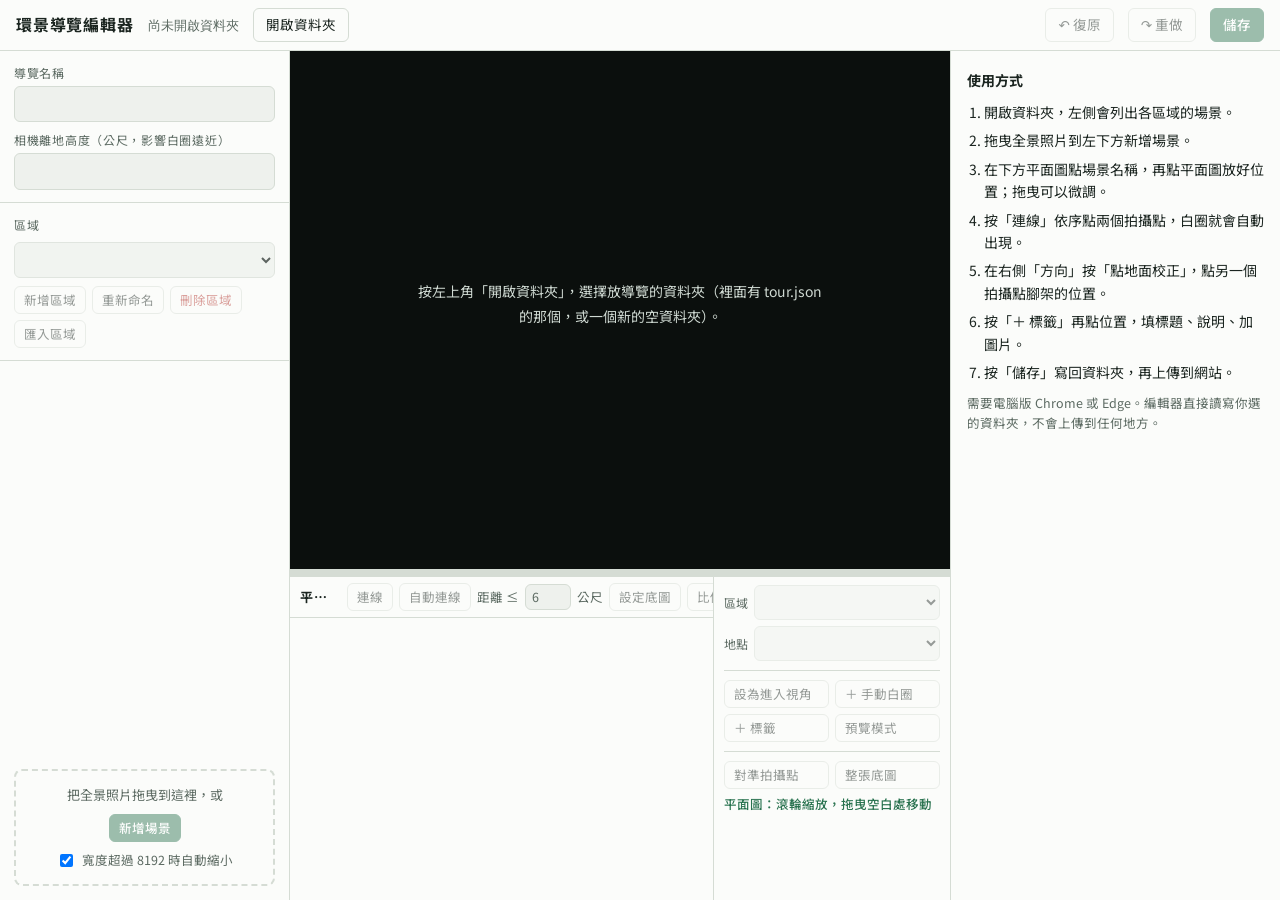
<file: psv/editor.html>
<!doctype html>
<html lang="zh-Hant">
<head>
<meta charset="utf-8">
<meta name="viewport" content="width=device-width, initial-scale=1">
<title>環景導覽編輯器</title>
<link rel="preconnect" href="https://fonts.googleapis.com">
<link rel="preconnect" href="https://fonts.gstatic.com" crossorigin>
<link rel="stylesheet" href="https://fonts.googleapis.com/css2?family=Noto+Sans+TC:wght@400;500;700&family=IBM+Plex+Mono:wght@400;500&display=swap">
<link rel="stylesheet" href="css/psv.css">
<link rel="stylesheet" href="css/tour.css">
<style>
/* 版面：左側場景列表、中間全景、右側屬性面板，像 Marzipano Tool */
:root {
  --bg: #eef1ed;
  --panel: #fbfcfa;
  --ink: #1b2520;
  --muted: #5c6a62;
  --line: #d5dcd4;
  --accent: #2a7350;
  --accent-ink: #ffffff;
  --danger: #b4322b;
  --hover: #e4ebe4;
  --stage: #0b0f0d;
  color-scheme: light;
}
@media (prefers-color-scheme: dark) {
  :root {
    --bg: #0f1412;
    --panel: #161d19;
    --ink: #e4ebe6;
    --muted: #97a79e;
    --line: #2a3530;
    --accent: #5cc08e;
    --accent-ink: #0b1a12;
    --danger: #f07468;
    --hover: #1f2823;
    color-scheme: dark;
  }
}
html, body { height: 100%; margin: 0; }
body {
  background: var(--bg);
  color: var(--ink);
  font-family: var(--font-body);
  font-size: 14px;
  line-height: 1.6;
}
button, input, select, textarea { font: inherit; color: inherit; }
.app {
  height: 100%;
  display: grid;
  grid-template-rows: auto 1fr;
  grid-template-columns: 290px minmax(0, 1fr) 330px;
}

/* ---- 頂端列 ---- */
.top {
  grid-column: 1 / -1;
  display: flex;
  flex-wrap: wrap;
  align-items: center;
  gap: 8px 14px;
  padding: 8px 16px;
  border-bottom: 1px solid var(--line);
  background: var(--panel);
}
.top h1 { margin: 0; font-size: 16px; letter-spacing: 0.05em; }
.folder { font-family: var(--font-mono); font-size: 12.5px; color: var(--muted); }
.spacer { flex: 1; }
.status { font-size: 13px; color: var(--muted); }
.status.dirty { color: var(--danger); font-weight: 500; }

.btn {
  display: inline-flex;
  align-items: center;
  gap: 6px;
  padding: 5px 12px;
  border: 1px solid var(--line);
  border-radius: 6px;
  background: var(--panel);
  cursor: pointer;
  font-size: 13.5px;
  white-space: nowrap;
}
.btn:hover { background: var(--hover); }
.btn:disabled { opacity: 0.45; cursor: default; }
.btn.primary { background: var(--accent); border-color: var(--accent); color: var(--accent-ink); font-weight: 500; }
.btn.danger { color: var(--danger); }
.btn.danger.solid { background: var(--danger); border-color: var(--danger); color: #fff; }
.btn.small { padding: 3px 9px; font-size: 12.5px; }
.btn:focus-visible, input:focus-visible, select:focus-visible, textarea:focus-visible, .scene-row:focus-visible {
  outline: 2px solid var(--accent);
  outline-offset: 1px;
}

/* ---- 左側 ---- */
.side {
  border-right: 1px solid var(--line);
  background: var(--panel);
  display: flex;
  flex-direction: column;
  min-height: 0;
}
.side-block { padding: 12px 14px; border-bottom: 1px solid var(--line); display: grid; gap: 8px; }
.label { font-size: 12px; color: var(--muted); letter-spacing: 0.06em; }
.row { display: flex; flex-wrap: wrap; align-items: center; gap: 6px; }
.input, select.input, textarea.input {
  width: 100%;
  box-sizing: border-box;
  padding: 6px 9px;
  border: 1px solid var(--line);
  border-radius: 6px;
  background: var(--bg);
}
textarea.input { resize: vertical; min-height: 120px; line-height: 1.6; }
.inline-form { display: grid; gap: 6px; padding: 8px; border: 1px dashed var(--line); border-radius: 6px; }

.scene-list { list-style: none; margin: 0; padding: 6px; overflow-y: auto; flex: 1; min-height: 120px; }
.scene-row {
  display: grid;
  grid-template-columns: 76px minmax(0, 1fr) auto;
  align-items: center;
  gap: 10px;
  padding: 6px;
  border-radius: 7px;
  cursor: pointer;
}
.scene-row:hover { background: var(--hover); }
.scene-row[aria-current="true"] { background: var(--accent); color: var(--accent-ink); }
.scene-row .thumb {
  width: 76px;
  height: 38px;
  border-radius: 4px;
  background: #2b332e center / cover no-repeat;
}
.scene-row .name { overflow: hidden; text-overflow: ellipsis; white-space: nowrap; }
.scene-row .meta { font-size: 11.5px; opacity: 0.75; }
.star { font-size: 12px; padding: 0 4px; border-radius: 3px; background: var(--tag); color: #2a1e04; }
.drop {
  margin: 0 14px 14px;
  padding: 14px;
  border: 2px dashed var(--line);
  border-radius: 8px;
  text-align: center;
  color: var(--muted);
  font-size: 13px;
  display: grid;
  gap: 8px;
  justify-items: center;
}
.drop.over { border-color: var(--accent); color: var(--ink); background: var(--hover); }
.check { display: flex; gap: 6px; align-items: center; font-size: 12.5px; color: var(--muted); }

/* ---- 中間：上方全景、下方平面圖 ---- */
.center { display: flex; flex-direction: column; min-height: 0; min-width: 0; }
.stage { position: relative; background: var(--stage); min-height: 160px; flex: 1; }
.resize {
  height: 7px;
  flex: none;
  cursor: row-resize;
  background: var(--line);
  border-top: 1px solid var(--line);
}
.resize:hover { background: var(--accent); }
.planbox {
  flex: none;
  height: 38%;
  min-height: 140px;
  display: flex;
  flex-direction: row;
  background: var(--panel);
  --pv-backdrop: #f3f6f2;
  --pv-grid: rgba(27, 37, 32, 0.09);
  --pv-link: #2a7350;
  --pv-node: #ffffff;
  --pv-node-stroke: #1b2520;
  --pv-text: #1b2520;
  --pv-halo: rgba(255, 255, 255, 0.92);
  --pv-cone: rgba(240, 176, 46, 0.5);
}
@media (prefers-color-scheme: dark) {
  .planbox {
    --pv-backdrop: #121815;
    --pv-grid: rgba(255, 255, 255, 0.08);
    --pv-link: #5cc08e;
    --pv-node: #e4ebe6;
    --pv-node-stroke: #0b0f0d;
    --pv-text: #e4ebe6;
    --pv-halo: rgba(10, 14, 12, 0.9);
  }
}
.plan-main { flex: 1; min-width: 0; display: flex; flex-direction: column; }
/* 平面圖上方只排一行，讓平面圖儘量大：標題太長就用「…」，畫面真的太窄時這一行可以左右捲動 */
.plan-bar {
  display: flex;
  flex-wrap: nowrap;
  align-items: center;
  gap: 6px;
  padding: 6px 10px;
  border-bottom: 1px solid var(--line);
  font-size: 13px;
  overflow-x: auto;
}
.plan-bar > * { flex: none; white-space: nowrap; }
.plan-bar strong { flex: 0 1 auto; min-width: 3em; overflow: hidden; text-overflow: ellipsis; margin-right: 2px; letter-spacing: 0.04em; }
.plan-bar .tiny { width: 46px !important; }
.btn[aria-pressed="true"] { background: var(--tag); border-color: var(--tag); color: #241a04; }
.tiny { width: 62px !important; padding: 2px 6px !important; }
.plan-hint { color: var(--accent); font-weight: 500; }
.plan-wrap { position: relative; flex: 1; min-height: 0; }
#plan-svg { position: absolute; inset: 0; width: 100%; height: 100%; display: block; touch-action: none; }
.plan-wrap.placing #plan-svg { cursor: crosshair; }
.unplaced {
  position: absolute;
  top: 8px;
  left: 8px;
  right: 8px;
  display: flex;
  flex-wrap: wrap;
  gap: 5px;
  pointer-events: none;
}
.unplaced > * { pointer-events: auto; }
.unplaced .label { align-self: center; background: var(--panel); padding: 1px 6px; border-radius: 4px; }
.chip {
  font-size: 12.5px;
  padding: 2px 9px;
  border-radius: 999px;
  border: 1px dashed var(--muted);
  background: var(--panel);
  cursor: pointer;
}
.chip:hover, .chip[aria-pressed="true"] { border-style: solid; border-color: var(--accent); }
.scale-form {
  position: absolute;
  left: 50%;
  bottom: 10px;
  transform: translateX(-50%);
  display: flex;
  flex-wrap: wrap;
  align-items: center;
  gap: 6px;
  padding: 8px 10px;
  border-radius: 8px;
  background: var(--panel);
  border: 1px solid var(--line);
  box-shadow: 0 4px 16px rgba(0, 0, 0, 0.18);
  font-size: 13px;
}
.pv-pick { fill: var(--sel); }
.pv-pick-line { stroke: var(--sel); stroke-width: 2px; vector-effect: non-scaling-stroke; stroke-dasharray: 4 3; }
/* 之前設定的比例尺（兩點連線＋實際距離） */
.pv-ref-line { stroke: var(--sel); stroke-width: 2.5px; vector-effect: non-scaling-stroke; pointer-events: none; }
.pv-ref-end { fill: #fff; stroke: var(--sel); stroke-width: 2px; vector-effect: non-scaling-stroke; pointer-events: none; }
.pv-ref-label { fill: var(--sel); stroke: var(--pv-halo); paint-order: stroke; font-weight: 700; text-anchor: middle; font-family: var(--font-body); pointer-events: none; }
.pv-node.from circle { fill: var(--sel); }
.pv-link.hot { cursor: pointer; stroke-width: 6px; }
.pv-link.hot:hover { stroke: var(--danger); }
.heading-row { display: flex; flex-wrap: wrap; align-items: center; gap: 4px; }
.heading-row .input { width: 78px; }
#viewer { position: absolute; inset: 0; }
.stage.placing .psv-container, .stage.placing .psv-canvas-container { cursor: crosshair !important; }
/* 場景工具（區域、地點、設為進入視角、手動白圈、標籤、預覽）：放在平面圖右邊一直欄 */
.toolbar {
  flex: none;
  width: 216px;
  display: flex;
  flex-direction: column;
  gap: 6px;
  padding: 8px 10px;
  border-left: 1px solid var(--line);
  overflow-y: auto;
  font-size: 13px;
}
.tb-row { display: flex; align-items: center; gap: 6px; }
.tb-row > span { flex: none; font-size: 12px; color: var(--muted); }
.tb-row .nav-sel { flex: 1; min-width: 0; }
.tb-grid { display: grid; grid-template-columns: 1fr 1fr; gap: 6px; }
.tb-grid .view-choice { grid-column: 1 / -1; }
.toolbar .plan-hint { font-size: 12.5px; line-height: 1.5; }
.tool { width: 100%; padding: 4px 4px; white-space: nowrap; }
.nav-sel { padding: 4px 6px; font-size: 13px; cursor: pointer; }
.nav-sel:disabled { opacity: 0.45; cursor: default; }
.view-choice:not([hidden]) { display: flex; flex-direction: column; align-items: stretch; gap: 5px; padding: 8px; border: 1px solid var(--accent); border-radius: 7px; }
.view-choice p { margin: 0 0 2px; font-size: 12.5px; }
.view-choice .btn { text-align: left; white-space: normal; line-height: 1.4; }
.aim { position: absolute; left: 50%; top: 50%; width: 46px; height: 46px; margin: -23px 0 0 -23px; z-index: 110; pointer-events: none; }
.aim::before, .aim::after { content: ""; position: absolute; background: #ff7a45; box-shadow: 0 0 0 1px rgba(0, 0, 0, 0.55); }
.aim::before { left: 22px; top: 0; width: 2px; height: 46px; }
.aim::after { top: 22px; left: 0; width: 46px; height: 2px; }
.import-box:not([hidden]) { display: grid; gap: 8px; margin-top: 8px; padding: 10px; border: 1px solid var(--accent); border-radius: 7px; }
.import-box .check { display: flex; gap: 6px; align-items: center; }
.tool-sep { height: 1px; margin: 3px 0; background: var(--line); }
.hint {
  position: absolute;
  z-index: 120;
  top: 12px;
  left: 50%;
  transform: translateX(-50%);
  padding: 6px 14px;
  border-radius: 999px;
  background: var(--tag);
  color: #241a04;
  font-size: 13px;
  font-weight: 500;
  white-space: nowrap;
}
.toast {
  position: absolute;
  z-index: 125;
  left: 50%;
  bottom: 56px;
  transform: translateX(-50%);
  padding: 7px 14px;
  border-radius: 8px;
  background: rgba(12, 17, 15, 0.88);
  color: #f1f5f2;
  font-size: 13px;
  max-width: calc(100% - 40px);
}
.empty-stage {
  position: absolute;
  inset: 0;
  z-index: 110;
  display: grid;
  place-items: center;
  padding: 24px;
  color: #cfd9d2;
  text-align: center;
  background: var(--stage);
}
.empty-stage p { max-width: 30em; margin: 0 0 12px; line-height: 1.75; }

/* ---- 右側 ---- */
.inspect {
  border-left: 1px solid var(--line);
  background: var(--panel);
  overflow-y: auto;
  min-height: 0;
}
.inspect section { padding: 14px 16px; display: grid; gap: 10px; border-bottom: 1px solid var(--line); }
.inspect h2 { margin: 0; font-size: 15px; letter-spacing: 0.04em; display: flex; align-items: center; gap: 8px; }
.inspect h2 .kind { font-size: 11.5px; font-weight: 500; padding: 1px 7px; border-radius: 4px; background: var(--hover); color: var(--muted); }
.back { background: none; border: 0; padding: 0; color: var(--accent); cursor: pointer; font-size: 13px; justify-self: start; }
.field { display: grid; gap: 4px; }
.mono { font-family: var(--font-mono); font-size: 12px; color: var(--muted); word-break: break-all; }
.note { font-size: 12.5px; color: var(--muted); line-height: 1.6; margin: 0; }
.note.ok { color: var(--accent); }
.note.warn { color: var(--danger); }
.items { list-style: none; margin: 0; padding: 0; display: grid; gap: 2px; }
.items button {
  width: 100%;
  text-align: left;
  display: flex;
  align-items: center;
  gap: 8px;
  padding: 5px 8px;
  border: 0;
  border-radius: 5px;
  background: none;
  cursor: pointer;
}
.items button:hover { background: var(--hover); }
.items .dot { width: 10px; height: 10px; border-radius: 50%; background: var(--tag); flex: none; }
.items .ring { width: 12px; height: 7px; border-radius: 50%; border: 2px solid var(--muted); flex: none; }
.imgs { display: grid; grid-template-columns: repeat(3, minmax(0, 1fr)); gap: 6px; }
.imgs figure { margin: 0; position: relative; aspect-ratio: 4 / 3; max-width: 100%; border-radius: 5px; overflow: hidden; background: var(--hover); }
.imgs img { width: 100%; height: 100%; object-fit: cover; display: block; }
.imgs .x {
  position: absolute;
  top: 3px;
  right: 3px;
  width: 22px;
  height: 22px;
  border-radius: 50%;
  border: 0;
  background: rgba(0, 0, 0, 0.65);
  color: #fff;
  cursor: pointer;
  line-height: 22px;
  padding: 0;
}
.imgs .mv { position: absolute; bottom: 3px; left: 3px; display: flex; gap: 3px; }
.imgs .mv button { width: 22px; height: 22px; border-radius: 4px; border: 0; background: rgba(0, 0, 0, 0.65); color: #fff; cursor: pointer; padding: 0; }
.confirm { display: grid; gap: 8px; padding: 10px; border: 1px solid var(--danger); border-radius: 7px; }
.welcome { padding: 18px 16px; display: grid; gap: 10px; }
.welcome ol { margin: 0; padding-left: 1.2em; display: grid; gap: 6px; }

@media (max-width: 1100px) {
  .app { grid-template-columns: 250px minmax(0, 1fr) 290px; }
}
</style>
</head>
<body>
<div class="app">
  <header class="top">
    <h1>環景導覽編輯器</h1>
    <span class="folder" id="folder-name">尚未開啟資料夾</span>
    <button class="btn" id="open-btn" type="button">開啟資料夾</button>
    <button class="btn" id="reopen-btn" type="button" hidden></button>
    <span class="spacer"></span>
    <span class="status" id="status" aria-live="polite"></span>
    <button class="btn" id="undo-btn" type="button" disabled title="復原（Ctrl+Z）">↶ 復原</button>
    <button class="btn" id="redo-btn" type="button" disabled title="重做（Ctrl+Y）">↷ 重做</button>
    <button class="btn primary" id="save-btn" type="button" disabled>儲存</button>
  </header>

  <aside class="side">
    <div class="side-block">
      <label class="field"><span class="label">導覽名稱</span><input class="input" id="tour-title" type="text" disabled></label>
      <label class="field"><span class="label">相機離地高度（公尺，影響白圈遠近）</span><input class="input" id="tour-height" type="number" min="0.5" max="3" step="0.05" disabled></label>
    </div>
    <div class="side-block">
      <span class="label">區域</span>
      <select class="input" id="area-select" disabled aria-label="區域"></select>
      <div class="row">
        <button class="btn small" id="area-add" type="button" disabled>新增區域</button>
        <button class="btn small" id="area-rename" type="button" disabled>重新命名</button>
        <button class="btn small danger" id="area-del" type="button" disabled>刪除區域</button>
        <button class="btn small" id="area-import" type="button" disabled title="把同仁用這個編輯器做的區域併進來">匯入區域</button>
      </div>
      <div class="import-box" id="import-box" hidden></div>
      <div class="inline-form" id="area-form" hidden>
        <input class="input" id="area-name" type="text" aria-label="區域名稱">
        <div class="row"><button class="btn small primary" id="area-ok" type="button">確定</button><button class="btn small" id="area-cancel" type="button">取消</button></div>
      </div>
      <div class="confirm" id="area-confirm" hidden>
        <span id="area-confirm-text"></span>
        <div class="row"><button class="btn small danger solid" id="area-del-ok" type="button">刪除</button><button class="btn small" id="area-del-cancel" type="button">取消</button></div>
      </div>
    </div>
    <ul class="scene-list" id="scene-list" aria-label="場景"></ul>
    <div class="drop" id="drop">
      <span>把全景照片拖曳到這裡，或</span>
      <button class="btn small primary" id="add-scene" type="button" disabled>新增場景</button>
      <label class="check"><input type="checkbox" id="opt-resize" checked>寬度超過 8192 時自動縮小</label>
    </div>
    <input type="file" id="file-pano" accept="image/jpeg,image/png,image/webp" multiple hidden>
    <input type="file" id="file-replace" accept="image/jpeg,image/png,image/webp" hidden>
    <input type="file" id="file-tagimg" accept="image/jpeg,image/png,image/webp" multiple hidden>
    <input type="file" id="file-plan" accept="image/jpeg,image/png,image/webp" hidden>
  </aside>

  <main class="center">
  <div class="stage" id="stage">
    <div id="viewer"></div>
    <div class="aim" id="aim" hidden aria-hidden="true"></div>
    <div class="hint" id="hint" hidden></div>
    <div class="toast" id="toast" hidden></div>
    <div class="empty-stage" id="empty-stage">
      <div>
        <p id="empty-text">按左上角「開啟資料夾」，選擇放導覽的資料夾（裡面有 tour.json 的那個，或一個新的空資料夾）。</p>
      </div>
    </div>
  </div>
  <div class="resize" id="resize" title="拖曳調整平面圖高度"></div>
  <section class="planbox" id="planbox">
    <div class="plan-main">
    <div class="plan-bar">
      <strong id="plan-title">平面圖</strong>
      <button class="btn small" id="plan-connect" type="button" aria-pressed="false" disabled title="依序點兩個拍攝點就連起來；點一條線就刪除">連線</button>
      <button class="btn small" id="plan-auto" type="button" disabled>自動連線</button>
      <label class="check">距離 ≤ <input class="input tiny" id="plan-dist" type="number" value="6" min="1" max="50" step="0.5"> 公尺</label>
      <button class="btn small" id="plan-image" type="button" disabled>設定底圖</button>
      <button class="btn small" id="plan-scale" type="button" aria-pressed="false" disabled>比例尺</button>
      <button class="btn small danger" id="plan-image-del" type="button" hidden>移除底圖</button>
    </div>
    <div class="plan-wrap" id="plan-wrap">
      <svg id="plan-svg" role="application" aria-label="平面圖"></svg>
      <div class="unplaced" id="unplaced"></div>
      <div class="scale-form" id="scale-form" hidden>
        <span>這兩點之間實際是</span>
        <input class="input tiny" id="scale-dist" type="number" min="0.1" step="0.1" aria-label="實際距離（公尺）">
        <span>公尺</span>
        <button class="btn small primary" id="scale-ok" type="button">確定</button>
        <button class="btn small" id="scale-cancel" type="button">取消</button>
      </div>
    </div>
    </div>
    <div class="toolbar" id="toolbar" role="group" aria-label="場景工具">
      <label class="tb-row"><span>區域</span><select class="input nav-sel" id="nav-area" title="切換區域" disabled></select></label>
      <label class="tb-row"><span>地點</span><select class="input nav-sel" id="nav-scene" title="切換地點" disabled></select></label>
      <span class="tool-sep" aria-hidden="true"></span>
      <div class="tb-grid">
        <button class="btn small tool" id="tool-view" type="button" disabled>設為進入視角</button>
        <button class="btn small tool" id="tool-link" type="button" aria-pressed="false" disabled title="跨區域、上下樓梯，或還沒放到平面圖時使用">＋ 手動白圈</button>
        <div class="view-choice" id="view-choice" hidden></div>
        <button class="btn small tool" id="tool-tag" type="button" aria-pressed="false" disabled>＋ 標籤</button>
        <button class="btn small tool" id="tool-preview" type="button" aria-pressed="false" disabled>預覽模式</button>
      </div>
      <span class="tool-sep" aria-hidden="true"></span>
      <div class="tb-grid">
        <button class="btn small tool" id="plan-fit-pts" type="button" disabled>對準拍攝點</button>
        <button class="btn small tool" id="plan-fit" type="button" disabled>整張底圖</button>
      </div>
      <span class="plan-hint" id="plan-hint" aria-live="polite">平面圖：滾輪縮放，拖曳空白處移動</span>
    </div>
  </section>
  </main>

  <aside class="inspect" id="inspect">
    <div class="welcome" id="welcome">
      <strong>使用方式</strong>
      <ol>
        <li>開啟資料夾，左側會列出各區域的場景。</li>
        <li>拖曳全景照片到左下方新增場景。</li>
        <li>在下方平面圖點場景名稱，再點平面圖放好位置；拖曳可以微調。</li>
        <li>按「連線」依序點兩個拍攝點，白圈就會自動出現。</li>
        <li>在右側「方向」按「點地面校正」，點另一個拍攝點腳架的位置。</li>
        <li>按「＋ 標籤」再點位置，填標題、說明、加圖片。</li>
        <li>按「儲存」寫回資料夾，再上傳到網站。</li>
      </ol>
      <p class="note">需要電腦版 Chrome 或 Edge。編輯器直接讀寫你選的資料夾，不會上傳到任何地方。</p>
    </div>
    <div id="panel"></div>
  </aside>
</div>

<script type="importmap">
{
  "imports": {
    "three": "./lib/three-0.185.1/three.module.js",
    "@photo-sphere-viewer/core": "./lib/photo-sphere-viewer-5.15.1/core.js",
    "@photo-sphere-viewer/markers-plugin": "./lib/photo-sphere-viewer-5.15.1/markers-plugin.js"
  }
}
</script>
<script type="module">
import { Viewer } from '@photo-sphere-viewer/core';
import { MarkersPlugin } from '@photo-sphere-viewer/markers-plugin';
import {
  Tour, Navigator, PlanView, linkMarker, tagMarker, cursorMarker, tagHtml, viewOf, linkGeom, youtubeId,
  placed, isManual, bearing, floorDistance, deg, rad, round1, round2, norm180, norm360, LANG, FLOOR_LIMIT,
} from './js/tour.js';

const $ = (id) => document.getElementById(id);
const VIEWER_FILES = ['index.html', 'editor.html', 'js/tour.js', 'css/psv.css', 'css/tour.css',
  'lib/three-0.185.1/three.module.js', 'lib/three-0.185.1/three.core.js', 'lib/three-0.185.1/LICENSE.txt',
  'lib/photo-sphere-viewer-5.15.1/core.js', 'lib/photo-sphere-viewer-5.15.1/markers-plugin.js', 'lib/photo-sphere-viewer-5.15.1/LICENSE.txt',
  'lib/photo-sphere-viewer-5.15.1/gyroscope-plugin.js', 'lib/photo-sphere-viewer-5.15.1/stereo-plugin.js'];

/* ================================================================ 狀態 */
let dir = null;            // 使用者選的資料夾
let data = null;           // tour.json 內容
let tour = null;
let viewer = null;
let markers = null;
let nav = null;
let currentArea = null;
let selection = null;      // { kind: 'link' | 'tag', index }
let mode = null;           // 'link' | 'tag' | 'move'
let preview = false;
let dirty = false;
let pendingAfterLink = null;
let plan = null;           // 平面圖元件
let planMode = null;       // 'connect' | 'scale'
let placingId = null;      // 正要放到平面圖上的場景
let connectFrom = null;    // 連線模式選的第一個點
let scalePts = [];         // 比例尺的兩個點
let calibRef = null;       // 方向校正的參考場景
const urls = new Map();    // 路徑 → objectURL
const thumbs = new Map();  // 場景 id → 縮圖 objectURL
const pendingDeletes = new Set();

/* ================================================================ 檔案 */
async function dirOf(path, create) {
  const parts = path.split('/').filter(Boolean);
  parts.pop();
  let d = dir;
  for (const p of parts) d = await d.getDirectoryHandle(p, { create });
  return d;
}
async function readFile(path) {
  const d = await dirOf(path, false);
  const fh = await d.getFileHandle(path.split('/').pop());
  return fh.getFile();
}
async function writeFile(path, blob) {
  const d = await dirOf(path, true);
  const fh = await d.getFileHandle(path.split('/').pop(), { create: true });
  const w = await fh.createWritable();
  await w.write(blob);
  await w.close();
}
async function exists(path) {
  try { await readFile(path); return true; } catch (e) { return false; }
}
async function removeFile(path) {
  try {
    const d = await dirOf(path, false);
    await d.removeEntry(path.split('/').pop());
  } catch (e) { /* 已經不存在 */ }
}
async function ensureUrl(path) {
  if (!path) return '';
  if (urls.has(path)) return urls.get(path);
  const f = await readFile(path);
  const u = URL.createObjectURL(f);
  urls.set(path, u);
  return u;
}
const resolve = (p) => urls.get(p) || '';
async function ensureSceneAssets(scene) {
  await ensureUrl(scene.file);
  for (const t of scene.tags || []) for (const p of t.images || []) {
    try { await ensureUrl(p); } catch (e) { /* 圖片遺失 */ }
  }
}

const uid = (prefix) => prefix + '-' + Date.now().toString(36) + Math.random().toString(36).slice(2, 5);

/* 全景圖檔名：panos/區域名稱/場景名稱.jpg（每個區域一個資料夾）
   檔名或網址不能用的字元（\ / : * ? " < > | # % & 和空白）換成 _，重複就加 -2、-3… */
function safeName(s) {
  return String(s || '').replace(/[\\/:*?"<>|#%&{}\s]+/g, '_').replace(/^[._-]+|[._-]+$/g, '').slice(0, 60) || '場景';
}
async function panoPath(area, name, taken = new Set()) {
  const base = `panos/${safeName(area?.name)}/${safeName(name)}`;
  const used = referenced();
  for (let i = 1; ; i++) {
    const p = base + (i > 1 ? '-' + i : '') + '.jpg';
    if (!used.has(p) && !taken.has(p) && !pendingDeletes.has(p) && !(await exists(p))) return p;
  }
}

/* 場景名稱、區域名稱改了，或場景移到別的區域：全景圖跟著改成「panos/區域名稱/場景名稱.jpg」。
   和換圖一樣：先另存新檔名，舊檔等按「儲存」才刪，所以可以復原 */
async function syncPanoName(s) {
  const area = s && tour.areaOf(s.id);
  if (!area || !s.file) return false;
  const want = `panos/${safeName(area.name)}/${safeName(s.name)}`;
  const cur = s.file;
  if (cur === want + '.jpg' || (cur.startsWith(want + '-') && /^-\d+\.jpg$/.test(cur.slice(want.length)))) return false;
  let blob;
  try { blob = await readFile(cur); } catch (e) { return false; }   // 找不到原圖就不動
  const path = await panoPath(area, s.name);
  await writeFile(path, blob);
  if (urls.has(cur)) urls.set(path, urls.get(cur));
  pendingDeletes.add(cur);
  s.file = path;
  return true;
}
async function syncAreaPanoNames(area) {
  let n = 0;
  for (const [i, s] of area.scenes.entries()) {
    toast(`更新全景圖檔名 ${i + 1}／${area.scenes.length}`, 60000);
    if (await syncPanoName(s)) n++;
  }
  return n;
}

async function toCanvasBlob(bmp, w, h, quality) {
  const c = document.createElement('canvas');
  c.width = w;
  c.height = h;
  const g = c.getContext('2d');
  g.fillStyle = '#fff';   // 透明的平面圖（PNG）轉 JPG 時用白底
  g.fillRect(0, 0, w, h);
  g.drawImage(bmp, 0, 0, w, h);
  return new Promise((ok, fail) => c.toBlob((b) => (b ? ok(b) : fail(new Error('encode'))), 'image/jpeg', quality));
}
async function makeThumb(bmp) {
  const b = await toCanvasBlob(bmp, 256, 128, 0.8);
  return URL.createObjectURL(b);
}
/* 全景圖：檢查比例、太大時縮小，轉成 JPG */
async function preparePano(file) {
  const bmp = await createImageBitmap(file);
  const w = bmp.width;
  const h = bmp.height;
  let blob = file;
  let note = '';
  if (Math.abs(w / h - 2) > 0.03) note = `「${file.name}」不是 2:1 的全景圖（${w}×${h}），畫面可能會變形。`;
  if ($('opt-resize').checked && w > 8192) blob = await toCanvasBlob(bmp, 8192, Math.round((8192 * h) / w), 0.88);
  else if (file.type !== 'image/jpeg') blob = await toCanvasBlob(bmp, w, h, 0.9);
  const thumb = await makeThumb(bmp);
  bmp.close();
  return { blob, thumb, note };
}
/* 標籤圖片：寬度最多 1600 */
async function prepareTagImage(file) {
  const bmp = await createImageBitmap(file);
  const s = Math.min(1, 1600 / bmp.width);
  const blob = await toCanvasBlob(bmp, Math.round(bmp.width * s), Math.round(bmp.height * s), 0.86);
  bmp.close();
  return blob;
}

/* ================================================================ 介面小工具 */
let toastTimer = 0;
function toast(msg, ms = 3200) {
  $('toast').textContent = msg;
  $('toast').hidden = false;
  clearTimeout(toastTimer);
  toastTimer = setTimeout(() => { $('toast').hidden = true; }, ms);
}
function markDirty() {
  dirty = true;
  if (!restoring) scheduleHistory();
  $('status').textContent = '有未儲存的變更';
  $('status').classList.add('dirty');
  $('save-btn').disabled = false;
}
/* ================================================================ 復原／重做
   每次變更後記一份 tour.json 的快照（打字時 0.4 秒內的變更合併成一步），最多 200 步。 */
let hist = [], histPos = -1, histTimer = 0, restoring = false;
function snapshot() { return JSON.stringify(data); }
function updateUndoButtons() {
  $('undo-btn').disabled = histPos <= 0;
  $('redo-btn').disabled = histPos >= hist.length - 1;
}
function resetHistory() {
  clearTimeout(histTimer);
  histTimer = 0;
  hist = data ? [snapshot()] : [];
  histPos = hist.length - 1;
  updateUndoButtons();
}
function recordHistory() {
  histTimer = 0;
  if (!data || histPos < 0) return;
  const s = snapshot();
  if (s === hist[histPos]) return;
  hist = hist.slice(0, histPos + 1);
  hist.push(s);
  if (hist.length > 200) hist.shift();
  histPos = hist.length - 1;
  updateUndoButtons();
}
function scheduleHistory() {
  clearTimeout(histTimer);
  histTimer = setTimeout(recordHistory, 400);
}
function flushHistory() {
  if (histTimer) { clearTimeout(histTimer); recordHistory(); }
}
async function undo() {
  flushHistory();
  if (histPos <= 0) return;
  histPos--;
  await restoreSnapshot(hist[histPos], '已復原上一步');
}
async function redo() {
  flushHistory();
  if (histPos >= hist.length - 1) return;
  histPos++;
  await restoreSnapshot(hist[histPos], '已重做');
}
async function restoreSnapshot(snap, msg) {
  const before = referenced();
  const curId = nav?.current?.id;
  const areaId = currentArea?.id;
  const next = JSON.parse(snap);
  for (const k of Object.keys(data)) delete data[k];
  Object.assign(data, next);
  tour.reindex();
  /* 復原後不再用到的圖檔（例如剛新增的場景），儲存時一併刪除；還有用到的不會刪 */
  const after = referenced();
  for (const p of before) if (!after.has(p)) pendingDeletes.add(p);
  restoring = true;
  try {
    if (planMode || placingId) setPlanMode(null);
    setMode(null);
    selection = null;
    $('tour-title').value = data.title || '';
    $('tour-height').value = data.cameraHeight || 1.5;
    currentArea = data.areas.find((a) => a.id === areaId) || tour.areaOf(curId) || data.areas[0];
    const s = (curId && tour.scene(curId)) || (currentArea && tour.areaStart(currentArea)) || tour.firstScene();
    if (plan) { plan.area = currentArea; plan.current = s || null; }   // 保留平面圖的縮放
    renderAreas();
    renderScenes();
    if (nav && s) {
      if (nav.current && nav.current.id === s.id) {
        nav.current = s;
        nav.refresh();
        renderPanel();
        renderStageNav();
      } else {
        nav.current = null;
        await openScene(s.id);
      }
    } else if (!s) {
      showEmpty();
    }
    markDirty();
  } finally {
    restoring = false;
  }
  updateUndoButtons();
  toast(msg);
}

function markSaved(msg = '已儲存') {
  dirty = false;
  $('status').textContent = msg;
  $('status').classList.remove('dirty');
  $('save-btn').disabled = true;
}
function el(tag, attrs = {}, ...kids) {
  const e = document.createElement(tag);
  for (const k in attrs) {
    if (k === 'class') e.className = attrs[k];
    else if (k.startsWith('on')) e.addEventListener(k.slice(2), attrs[k]);
    else if (attrs[k] === true) e.setAttribute(k, '');
    else if (attrs[k] !== false && attrs[k] != null) e.setAttribute(k, attrs[k]);
  }
  for (const c of kids.flat()) if (c != null) e.append(c.nodeType ? c : document.createTextNode(c));
  return e;
}
function setEnabled(on) {
  for (const id of ['tour-title', 'tour-height', 'area-select', 'area-add', 'area-rename', 'area-del', 'area-import', 'add-scene',
    'plan-connect', 'plan-auto', 'plan-image', 'plan-fit', 'plan-fit-pts']) $(id).disabled = !on;
}
function toolsEnabled(on) {
  for (const id of ['tool-view', 'tool-link', 'tool-tag', 'tool-preview']) $(id).disabled = !on;
}

/* ================================================================ 開啟資料夾 */
const supported = 'showDirectoryPicker' in window;
if (!supported) {
  $('open-btn').disabled = true;
  $('empty-text').textContent = '這個瀏覽器不支援直接讀寫資料夾。請用電腦版 Chrome 或 Edge 開啟編輯器，並透過 http://localhost 或 https 網址開啟。';
}

function idb() {
  return new Promise((ok, fail) => {
    const r = indexedDB.open('tour-editor', 1);
    r.onupgradeneeded = () => r.result.createObjectStore('kv');
    r.onsuccess = () => ok(r.result);
    r.onerror = () => fail(r.error);
  });
}
async function kvSet(k, v) {
  try {
    const db = await idb();
    db.transaction('kv', 'readwrite').objectStore('kv').put(v, k);
  } catch (e) { /* 無法記住也沒關係 */ }
}
async function kvGet(k) {
  try {
    const db = await idb();
    return await new Promise((ok) => {
      const r = db.transaction('kv').objectStore('kv').get(k);
      r.onsuccess = () => ok(r.result);
      r.onerror = () => ok(null);
    });
  } catch (e) { return null; }
}

$('open-btn').addEventListener('click', async () => {
  if (dirty && !confirmLeave()) return;
  try {
    const h = await window.showDirectoryPicker({ id: 'tour', mode: 'readwrite' });
    await openProject(h);
  } catch (e) {
    if (e.name !== 'AbortError') toast('無法開啟資料夾：' + e.message);
  }
});
let lastHandle = null;
(async () => {
  if (!supported) return;
  lastHandle = await kvGet('last');
  if (lastHandle) {
    $('reopen-btn').textContent = '繼續編輯「' + lastHandle.name + '」';
    $('reopen-btn').hidden = false;
  }
})();
$('reopen-btn').addEventListener('click', async () => {
  if (!lastHandle) return;
  try {
    let p = await lastHandle.queryPermission({ mode: 'readwrite' });
    if (p !== 'granted') p = await lastHandle.requestPermission({ mode: 'readwrite' });
    if (p === 'granted') await openProject(lastHandle);
  } catch (e) { toast('無法開啟上次的資料夾，請重新選擇。'); }
});
let leaveArmed = false;
function confirmLeave() {
  if (leaveArmed) { leaveArmed = false; return true; }
  leaveArmed = true;
  toast('還有未儲存的變更。再按一次就會放棄這些變更。', 4000);
  setTimeout(() => { leaveArmed = false; }, 4000);
  return false;
}

async function openProject(handle) {
  dir = handle;
  for (const u of urls.values()) URL.revokeObjectURL(u);
  urls.clear();
  thumbs.clear();
  pendingDeletes.clear();
  let fresh = false;
  try {
    data = JSON.parse(await (await readFile('tour.json')).text());
  } catch (e) {
    data = { title: '環景導覽', cameraHeight: 1.5, start: '', areas: [{ id: uid('area'), name: '區域 1', start: '', scenes: [] }] };
    fresh = true;
  }
  data.areas = data.areas || [];
  if (!data.areas.length) data.areas.push({ id: uid('area'), name: '區域 1', start: '', scenes: [] });
  for (const a of data.areas) {
    a.scenes = a.scenes || [];
    for (const s of a.scenes) { s.links = s.links || []; s.tags = s.tags || []; s.view = s.view || { yaw: 0, pitch: 0 }; }
  }
  tour = new Tour(data);
  kvSet('last', handle);
  $('reopen-btn').hidden = true;
  $('folder-name').textContent = '資料夾：' + (handle.name || '（未命名）');
  $('tour-title').value = data.title || '';
  $('tour-height').value = data.cameraHeight || 1.5;
  setEnabled(true);
  $('welcome').hidden = true;
  currentArea = tour.areaOf(tour.firstScene()?.id) || data.areas[0];
  if (!plan) {
    plan = new PlanView($('plan-svg'), { tour, resolve, zoomable: true, labels: 'all', showTransit: true, onNode: onPlanNode });
    /* 放置、比例尺模式也可以拖曳移動；拖曳過就不算點擊 */
    plan.onRender = decoratePlan;
    setupPlanEditing();
  } else {
    plan.tour = tour;
    plan.area = null;
  }
  plan.current = null;
  renderAreas();
  renderScenes();
  if (fresh) {
    markDirty();
    toast('這個資料夾還沒有 tour.json，儲存時會建立，並一起放入瀏覽頁需要的檔案。', 5000);
  } else {
    markSaved('已開啟');
  }
  const first = tour.firstScene();
  if (first) await openScene(first.id); else showEmpty();
  resetHistory();
  buildThumbs();
}

/* ================================================================ 儲存 */
function referenced() {
  const set = new Set();
  for (const a of data.areas) if (a.plan?.image) set.add(a.plan.image);
  for (const a of data.areas) for (const s of a.scenes) {
    set.add(s.file);
    for (const t of s.tags) for (const p of t.images || []) set.add(p);
  }
  return set;
}
async function save() {
  if (!dir || !data) return;
  try {
    if (!tour.scene(data.start)) data.start = tour.firstScene()?.id || '';
    for (const a of data.areas) if (!a.scenes.find((s) => s.id === a.start)) a.start = a.scenes[0]?.id || '';
    await writeFile('tour.json', new Blob([JSON.stringify(data, null, 2) + '\n'], { type: 'application/json' }));
    const used = referenced();
    const emptied = new Set();
    for (const p of pendingDeletes) {
      if (used.has(p)) continue;
      await removeFile(p);
      const parts = p.split('/');
      if (parts.length === 3 && parts[0] === 'panos') emptied.add(parts[1]);
    }
    /* 區域改名或刪除後，panos 底下變空的資料夾一起拿掉（不是空的就不會刪） */
    for (const name of emptied) {
      try { await (await dir.getDirectoryHandle('panos')).removeEntry(name); } catch (e) { /* 還有檔案或已不存在 */ }
    }
    pendingDeletes.clear();
    let copied = 0;
    for (const f of VIEWER_FILES) {
      if (await exists(f)) continue;
      try {
        const r = await fetch(f, { cache: 'no-cache' });
        if (r.ok) { await writeFile(f, await r.blob()); copied++; }
      } catch (e) { /* 略過 */ }
    }
    markSaved('已儲存 ' + new Date().toLocaleTimeString('zh-TW', { hour: '2-digit', minute: '2-digit' }));
    if (copied) toast(`已一併放入瀏覽頁需要的 ${copied} 個檔案。`);
  } catch (e) {
    toast('儲存失敗：' + e.message, 6000);
  }
}
$('save-btn').addEventListener('click', save);
$('undo-btn').addEventListener('click', undo);
$('redo-btn').addEventListener('click', redo);
window.addEventListener('keydown', (e) => {
  const k = e.key.toLowerCase();
  const typing = e.target.closest?.('input, textarea, select, [contenteditable]');
  if ((e.ctrlKey || e.metaKey) && !typing && (k === 'z' || k === 'y') && data) {
    e.preventDefault();
    if (k === 'y' || e.shiftKey) redo(); else undo();
    return;
  }
  if ((e.ctrlKey || e.metaKey) && e.key.toLowerCase() === 's') {
    e.preventDefault();
    if (dirty) save();
  }
  if (e.key === 'Escape') {
    if (planMode || placingId) setPlanMode(null);
    else if (mode) setMode(null);
    else if (selection) select(null);
  }
});
window.addEventListener('beforeunload', (e) => {
  if (dirty) { e.preventDefault(); e.returnValue = ''; }
});

$('tour-title').addEventListener('input', (e) => { data.title = e.target.value; markDirty(); });
$('tour-height').addEventListener('change', (e) => {
  const v = Number(e.target.value);
  if (v >= 0.5 && v <= 3) { data.cameraHeight = v; markDirty(); nav?.refresh(); }
});

/* ================================================================ 區域 */
function renderAreas() {
  const sel = $('area-select');
  sel.innerHTML = '';
  for (const a of data.areas) sel.append(el('option', { value: a.id }, `${a.name}（${a.scenes.length}）`));
  sel.value = currentArea.id;
}
$('area-select').addEventListener('change', (e) => {
  currentArea = data.areas.find((a) => a.id === e.target.value);
  renderScenes();
  const s = tour.areaStart(currentArea);
  if (s) openScene(s.id);
});
let areaFormMode = null;
function showAreaForm(m) {
  areaFormMode = m;
  $('area-form').hidden = false;
  $('area-confirm').hidden = true;
  $('area-name').value = m === 'rename' ? currentArea.name : '';
  $('area-name').placeholder = '例如：圖書館';
  $('area-name').focus();
}
$('area-add').addEventListener('click', () => showAreaForm('add'));
$('area-rename').addEventListener('click', () => showAreaForm('rename'));
$('area-cancel').addEventListener('click', () => { $('area-form').hidden = true; });
$('area-name').addEventListener('keydown', (e) => { if (e.key === 'Enter') $('area-ok').click(); });
$('area-ok').addEventListener('click', async () => {
  const name = $('area-name').value.trim();
  if (!name) { $('area-name').focus(); return; }
  if (areaFormMode === 'add') {
    const a = { id: uid('area'), name, start: '', scenes: [] };
    data.areas.push(a);
    currentArea = a;
    tour.reindex();
    renderScenes();
    showEmpty('「' + name + '」還沒有場景。把全景照片拖曳到左下方即可新增。');
  } else {
    currentArea.name = name;
  }
  $('area-form').hidden = true;
  renderAreas();
  markDirty();
  if (areaFormMode !== 'add' && currentArea.scenes.length) {
    try {
      const n = await syncAreaPanoNames(currentArea);
      markDirty();
      renderPanel();
      toast(n ? `已把 ${n} 張全景圖移到「panos/${name}」資料夾，舊檔會在儲存時刪除。` : '全景圖檔名不用改。', 5000);
    } catch (e) { toast('改檔名失敗：' + e.message, 6000); }
  }
});
$('area-del').addEventListener('click', () => {
  if (data.areas.length <= 1) { toast('至少要保留一個區域。'); return; }
  $('area-form').hidden = true;
  $('area-confirm-text').textContent = currentArea.scenes.length
    ? `刪除「${currentArea.name}」和裡面的 ${currentArea.scenes.length} 個場景？其他區域連到這些場景的白圈也會一併移除。`
    : `刪除「${currentArea.name}」？`;
  $('area-confirm').hidden = false;
});
$('area-del-cancel').addEventListener('click', () => { $('area-confirm').hidden = true; });
$('area-del-ok').addEventListener('click', () => {
  const area = currentArea;
  for (const s of [...area.scenes]) removeScene(s.id, true);
  data.areas = data.areas.filter((a) => a !== area);
  tour.reindex();
  currentArea = data.areas[0];
  $('area-confirm').hidden = true;
  renderAreas();
  renderScenes();
  const s = tour.areaStart(currentArea) || tour.firstScene();
  if (s) openScene(s.id); else showEmpty();
  markDirty();
});

/* ================================================================ 場景列表 */
function renderScenes() {
  const ul = $('scene-list');
  ul.innerHTML = '';
  for (const s of currentArea.scenes) {
    const isStart = currentArea.start === s.id || (!currentArea.start && currentArea.scenes[0] === s);
    const thumb = el('span', { class: 'thumb' });
    if (thumbs.has(s.id)) thumb.style.backgroundImage = `url("${thumbs.get(s.id)}")`;
    const li = el('li', {
      class: 'scene-row',
      tabindex: '0',
      'data-id': s.id,
      'aria-current': String(nav?.current?.id === s.id),
      onclick: () => openScene(s.id),
      onkeydown: (e) => { if (e.key === 'Enter') openScene(s.id); },
    },
    thumb,
    el('span', { class: 'name' }, s.name, el('br'), el('span', { class: 'meta' }, (s.transit ? '過渡・' : '') + `白圈 ${s.links.length}・標籤 ${s.tags.length}` + (placed(s) ? '' : '・未放到平面圖'))),
    isStart ? el('span', { class: 'star', title: '區域起點' }, '起點') : null);
    ul.append(li);
  }
  if (!currentArea.scenes.length) ul.append(el('li', { class: 'note', style: 'padding:10px' }, '這個區域還沒有場景。'));
  refreshPlan();
  renderStageNav();
}
$('nav-area').addEventListener('change', (e) => {
  const a = data.areas.find((x) => x.id === e.target.value);
  const s = a && tour.areaStart(a);
  e.target.blur();
  if (s) openScene(s.id); else renderStageNav();
});
$('nav-scene').addEventListener('change', (e) => { e.target.blur(); openScene(e.target.value); });
function renderStageNav() {
  const aSel = $('nav-area'), sSel = $('nav-scene');
  if (!data || !tour) return;
  const cur = nav?.current;
  const area = cur ? tour.areaOf(cur.id) : currentArea;
  aSel.innerHTML = '';
  sSel.innerHTML = '';
  for (const a of data.areas) aSel.append(el('option', { value: a.id, selected: a === area, disabled: !a.scenes.length }, a.name + (a.scenes.length ? '' : '（沒有場景）')));
  for (const s of area?.scenes || []) sSel.append(el('option', { value: s.id, selected: !!cur && s.id === cur.id }, s.name + (s.transit ? '（過渡）' : '')));
  aSel.disabled = sSel.disabled = !cur;
}
function highlightRow() {
  document.querySelectorAll('.scene-row').forEach((r) => r.setAttribute('aria-current', String(r.dataset.id === nav?.current?.id)));
}
async function buildThumbs() {
  for (const a of data.areas) for (const s of a.scenes) {
    if (thumbs.has(s.id)) continue;
    try {
      const f = await readFile(s.file);
      const bmp = await createImageBitmap(f, { resizeWidth: 256, resizeHeight: 128, resizeQuality: 'medium' });
      thumbs.set(s.id, await makeThumb(bmp));
      bmp.close();
      const row = document.querySelector(`.scene-row[data-id="${CSS.escape(s.id)}"] .thumb`);
      if (row) row.style.backgroundImage = `url("${thumbs.get(s.id)}")`;
    } catch (e) { /* 圖檔遺失 */ }
  }
}

/* 新增場景 */
$('add-scene').addEventListener('click', () => $('file-pano').click());
$('file-pano').addEventListener('change', async (e) => {
  await addScenes([...e.target.files]);
  e.target.value = '';
});
const drop = $('drop');
for (const t of [drop, $('scene-list')]) {
  t.addEventListener('dragover', (e) => { if (!dir) return; e.preventDefault(); drop.classList.add('over'); });
  t.addEventListener('dragleave', () => drop.classList.remove('over'));
  t.addEventListener('drop', (e) => {
    e.preventDefault();
    drop.classList.remove('over');
    if (dir) addScenes([...e.dataTransfer.files].filter((f) => f.type.startsWith('image/')));
  });
}
async function addScenes(files) {
  if (!files.length) return;
  let added = null;
  for (const [i, f] of files.entries()) {
    toast(`處理照片 ${i + 1}／${files.length}：${f.name}`, 60000);
    try {
      const { blob, thumb, note } = await preparePano(f);
      const id = uid('s');
      const path = await panoPath(currentArea, f.name.replace(/\.[^.]+$/, ''));
      await writeFile(path, blob);
      urls.set(path, URL.createObjectURL(blob));
      thumbs.set(id, thumb);
      const scene = { id, name: f.name.replace(/\.[^.]+$/, ''), file: path, view: { yaw: 0, pitch: 0 }, links: [], tags: [] };
      currentArea.scenes.push(scene);
      if (!currentArea.start) currentArea.start = id;
      if (!data.start) data.start = id;
      added = added || scene;
      if (note) toast(note, 6000);
    } catch (err) {
      toast(`「${f.name}」無法讀取：${err.message}`, 6000);
    }
  }
  tour.reindex();
  renderAreas();
  renderScenes();
  markDirty();
  if (added) {
    await openScene(added.id);
    toast(files.length > 1 ? `已新增 ${files.length} 個場景。` : '已新增場景，可以在右側修改名稱。');
  }
}

function removeScene(id, quiet) {
  const area = tour.areaOf(id);
  const s = tour.scene(id);
  if (!s) return 0;
  area.scenes = area.scenes.filter((x) => x.id !== id);
  pendingDeletes.add(s.file);
  for (const t of s.tags) for (const p of t.images || []) pendingDeletes.add(p);
  let removedLinks = 0;
  for (const a of data.areas) for (const x of a.scenes) {
    const before = x.links.length;
    x.links = x.links.filter((l) => l.to !== id);
    removedLinks += before - x.links.length;
  }
  if (area.start === id) area.start = area.scenes[0]?.id || '';
  tour.reindex();
  if (data.start === id) data.start = tour.firstScene()?.id || '';
  thumbs.delete(id);
  if (!quiet && removedLinks) toast(`其他場景連到這裡的 ${removedLinks} 個白圈也已移除。`);
  return removedLinks;
}

/* ================================================================ 檢視器 */
function showEmpty(msg) {
  $('empty-text').textContent = msg || '這個區域還沒有場景。把全景照片拖曳到左下方即可新增。';
  $('empty-stage').hidden = false;
  toolsEnabled(false);
  if (nav) nav.current = null;
  renderPanel();
}

function build(scene) {
  const list = scene.links.map((l, i) => linkMarker(tour, scene, l, i, selection?.kind === 'link' && selection.index === i));
  scene.tags.forEach((t, i) => list.push(tagMarker(t, i, {
    selected: selection?.kind === 'tag' && selection.index === i,
    content: preview ? tagHtml(t, resolve) : null,
  })));
  list.push(cursorMarker());
  return list;
}

async function ensureViewer(scene) {
  if (viewer) return;
  viewer = new Viewer({
    container: $('viewer'),
    panorama: resolve(scene.file),
    caption: scene.name,
    defaultYaw: viewOf(scene).yaw,
    defaultPitch: viewOf(scene).pitch,
    navbar: ['zoom', 'caption', 'fullscreen'],
    loadingTxt: '載入中…',
    lang: LANG,
    plugins: [[MarkersPlugin, { markers: [] }]],
  });
  markers = viewer.getPlugin(MarkersPlugin);
  nav = new Navigator({ viewer, markers, tour, resolve, build, onChange: onSceneChange });
  nav.preload = () => {};
  await new Promise((ok) => viewer.addEventListener('ready', ok, { once: true }));
  nav.current = scene;
  nav.refresh();
  onSceneChange(scene);

  markers.addEventListener('select-marker', ({ marker }) => {
    const d = marker.data || {};
    if (mode) return;
    if (preview) {
      if (d.type === 'link') walkTo(nav.current.links[d.index]);
      return;
    }
    if (d.type === 'link' || d.type === 'tag') select({ kind: d.type, index: d.index });
  });
  viewer.addEventListener('click', ({ data: c }) => {
    if (c.rightclick || !nav.current) return;
    const yaw = round1(norm180(deg(c.yaw)));
    const pitch = round1(deg(c.pitch));
    if (mode) { place(yaw, pitch); return; }
    if (preview) {
      const l = nav.linkAt(deg(c.yaw), deg(c.pitch), c.viewerX, c.viewerY);
      if (l) walkTo(l);
      return;
    }
    if (selection) select(null);
  });
  nav.attachCursor($('viewer'), () => preview || mode === 'link' || mode === 'calib' || (mode === 'move' && selection?.kind === 'link'));
  viewer.addEventListener('position-updated', ({ position }) => plan?.setView(deg(position.yaw)));
}

async function openScene(id) {
  const s = tour.scene(id);
  if (!s) return;
  setMode(null);
  selection = null;
  try {
    await ensureSceneAssets(s);
  } catch (e) {
    toast(`找不到「${s.name}」的全景圖（${s.file}），可以在右側按「換圖」重新指定。`, 6000);
  }
  $('empty-stage').hidden = true;
  toolsEnabled(true);
  if (tour.areaOf(id) !== currentArea) {
    currentArea = tour.areaOf(id);
    renderAreas();
    renderScenes();
  }
  if (!viewer) { await ensureViewer(s); return; }
  if (nav.current && nav.current.id === id) { nav.refresh(); renderPanel(); return; }
  await nav.jump(id);
}
async function walkTo(link) {
  const t = tour.scene(link.to);
  if (!t) return;
  try { await ensureSceneAssets(t); } catch (e) { toast('找不到目標場景的全景圖。'); return; }
  await nav.walk(link);
}
function onSceneChange(scene) {
  selection = null;
  if (planMode === 'landmark') setPlanMode(null);
  $('view-choice').hidden = true;
  calibRef = null;
  highlightRow();
  renderStageNav();
  renderPanel();
  if (plan) {
    plan.current = scene;
    plan.viewYaw = viewer ? deg(viewer.getPosition().yaw) : 0;
    refreshPlan();
  }
  if (pendingAfterLink && pendingAfterLink.scene === scene.id) {
    const to = pendingAfterLink.to;
    pendingAfterLink = null;
    setMode('link', to);
  }
}

/* ================================================================ 工具列（平面圖右邊） */
let newLinkTarget = null;
function setMode(m, linkTarget = null) {
  mode = m;
  newLinkTarget = linkTarget;
  $('tool-link').setAttribute('aria-pressed', String(m === 'link'));
  $('tool-tag').setAttribute('aria-pressed', String(m === 'tag'));
  $('stage').classList.toggle('placing', !!m);
  const hints = {
    link: '在地面上點一下，放置前往其他場景的白圈（Esc 取消）',
    tag: '在畫面上點一下要放標籤的位置（Esc 取消）',
    move: '點新的位置（Esc 取消）',
    calib: '在地面上點參考點腳架所在的位置（Esc 取消）',
  };
  $('hint').textContent = hints[m] || '';
  $('hint').hidden = !m;
  if (!m) nav?.hideCursor();
}
$('tool-link').addEventListener('click', () => {
  if (preview) togglePreview(false);
  setMode(mode === 'link' ? null : 'link');
});
$('tool-tag').addEventListener('click', () => {
  if (preview) togglePreview(false);
  setMode(mode === 'tag' ? null : 'tag');
});
$('tool-view').addEventListener('click', () => {
  if (!nav?.current) return;
  const box = $('view-choice');
  if (!box.hidden) { box.hidden = true; return; }
  const s = nav.current;
  const p = viewer.getPosition();
  const v = { yaw: round1(norm180(deg(p.yaw))), pitch: round1(deg(p.pitch)) };
  const arr = nav.arrivedBy;
  const from = arr && tour.scene(arr.from);
  const link = from && from.links[arr.index];
  const done = (msg) => { box.hidden = true; markDirty(); renderPanel(); toast(msg, 5000); };
  box.innerHTML = '';
  box.append(el('p', {}, '把現在看的方向設為：'));
  if (link && link.to === s.id) {
    box.append(el('button', { class: 'btn small', type: 'button', onclick: () => { link.arrive = v; done(`之後從「${from.name}」走到「${s.name}」時，會面向這個方向。`); } },
      `從「${from.name}」走過來時的方向（只影響這條路線）`));
  }
  box.append(el('button', { class: 'btn small', type: 'button', onclick: () => { s.view = v; delete s.fixedView; done('已設為進入視角：用選單、平面圖或網址跳到這裡時，會面向這個方向。'); } },
    '用選單、平面圖跳過來時的方向（進入視角）'));
  box.append(el('button', { class: 'btn small', type: 'button', onclick: () => { s.view = v; s.fixedView = true; done(`不論從哪裡進入「${s.name}」，都會面向這個方向。`); } },
    '不論從哪裡來都用這個方向'));
  box.append(el('button', { class: 'btn small', type: 'button', onclick: () => { box.hidden = true; } }, '取消'));
  box.hidden = false;
});
function togglePreview(on = !preview) {
  preview = on;
  document.body.classList.toggle('tour-view', preview);   // 預覽時白圈和導覽頁一樣淡
  $('tool-preview').setAttribute('aria-pressed', String(preview));
  setMode(null);
  select(null);
  nav?.refresh();
  toast(preview ? '預覽模式：點白圈會走過去，點標籤會打開說明。' : '已回到編輯模式。');
}
$('tool-preview').addEventListener('click', () => togglePreview());

function place(yaw, pitch) {
  const s = nav.current;
  if (mode === 'link') {
    const others = [...tour.byId.values()].filter((x) => x.id !== s.id);
    if (!others.length) { toast('要先有第二個場景，才能放前往它的白圈。'); setMode(null); return; }
    const linked = new Set(s.links.map((l) => l.to));
    const to = newLinkTarget && tour.scene(newLinkTarget) ? newLinkTarget
      : (others.find((x) => tour.areaOf(x.id) === currentArea && !linked.has(x.id)) || others[0]).id;
    s.links.push({ yaw, pitch, to });
    setMode(null);
    select({ kind: 'link', index: s.links.length - 1 });
    toast('已放置白圈，請在右側確認要前往的場景。');
  } else if (mode === 'tag') {
    s.tags.push({ yaw, pitch, title: '新標籤', text: '', images: [] });
    setMode(null);
    select({ kind: 'tag', index: s.tags.length - 1 });
    setTimeout(() => { const t = $('tag-title'); if (t) { t.focus(); t.select(); } }, 30);
  } else if (mode === 'move' && selection) {
    const item = selection.kind === 'link' ? s.links[selection.index] : s.tags[selection.index];
    item.yaw = yaw;
    item.pitch = pitch;
    setMode(null);
    nav.refresh();
    renderPanel();
  } else if (mode === 'calib') {
    const ref = tour.scene(calibRef);
    setMode(null);
    if (!ref || !placed(ref) || !placed(s)) return;
    if (pitch > -2) { toast('請點在地面上（水平線以下）。'); setMode('calib'); return; }
    s.heading = round1(norm360(bearing(s, ref.x, ref.y) - yaw));
    const est = floorDistance(pitch, tour.H);
    const real = Math.hypot(ref.x - s.x, ref.y - s.y);
    nav.refresh();
    plan?.setCurrent(s);
    renderPanel();
    if (Math.abs(est - real) / real > 0.35) {
      toast(`方向已校正為 ${s.heading}°。照片看起來距離「${ref.name}」約 ${est.toFixed(1)} 公尺，平面圖上是 ${real.toFixed(1)} 公尺，可能要調整位置或相機高度。`, 8000);
    } else {
      toast(`方向已校正為 ${s.heading}°，白圈應該已經對到正確位置。`);
    }
  }
  markDirty();
  renderScenes();
}

function select(sel) {
  selection = sel;
  nav?.refresh();
  renderPanel();
}

/* ================================================================ 右側面板 */
function renderPanel() {
  const p = $('panel');
  p.innerHTML = '';
  const s = nav?.current;
  if (!dir) return;
  if (!s) return;
  if (selection?.kind === 'link' && s.links[selection.index]) p.append(linkPanel(s, selection.index));
  else if (selection?.kind === 'tag' && s.tags[selection.index]) p.append(tagPanel(s, selection.index));
  else p.append(scenePanel(s));
}

function backLink() {
  return el('button', { class: 'back', type: 'button', onclick: () => select(null) }, '← 回到場景設定');
}

function scenePanel(s) {
  const area = tour.areaOf(s.id);
  const sec = el('section');
  sec.append(el('h2', {}, s.name, el('span', { class: 'kind' }, '場景')));

  const name = el('input', { class: 'input', id: 'scene-name', type: 'text', value: s.name });
  name.addEventListener('input', () => {
    s.name = name.value;
    markDirty();
    const row = document.querySelector(`.scene-row[data-id="${CSS.escape(s.id)}"] .name`);
    if (row && row.firstChild) row.firstChild.textContent = s.name;
    viewer.setOption('caption', s.name);
  });
  name.addEventListener('change', async () => {
    if (!name.value.trim()) return;
    try {
      if (await syncPanoName(s)) {
        markDirty();
        if (nav.current === s) renderPanel();
        toast('全景圖已改成 ' + s.file.replace(/^panos\//, '') + '，舊檔會在儲存時刪除。');
      }
    } catch (e) { toast('改檔名失敗：' + e.message, 6000); }
  });
  sec.append(el('label', { class: 'field' }, el('span', { class: 'label' }, '名稱'), name));

  const areaSel = el('select', { class: 'input', id: 'scene-area' });
  for (const a of data.areas) areaSel.append(el('option', { value: a.id, selected: a === area }, a.name));
  const moveBox = el('div', { class: 'confirm', hidden: true });
  areaSel.addEventListener('change', () => {
    const to = data.areas.find((a) => a.id === areaSel.value);
    moveBox.innerHTML = '';
    if (!to || to === area) { moveBox.hidden = true; return; }
    moveBox.append(
      el('span', {}, `把「${s.name}」移到「${to.name}」？` + (placed(s) ? '它在平面圖上的位置會被清除，要到新區域重新放置。' : '')),
      el('div', { class: 'row' },
        el('button', { class: 'btn small primary', type: 'button', onclick: () => moveSceneTo(to) }, '移動'),
        el('button', { class: 'btn small', type: 'button', onclick: () => { areaSel.value = area.id; moveBox.hidden = true; } }, '取消')));
    moveBox.hidden = false;
  });
  const moveSceneTo = async (to) => {
    area.scenes = area.scenes.filter((x) => x !== s);
    if (area.start === s.id) area.start = area.scenes[0]?.id || '';
    to.scenes.push(s);
    if (!to.start) to.start = s.id;
    const hadPos = placed(s);
    delete s.x;
    delete s.y;
    tour.reindex();
    currentArea = to;
    renderAreas();
    renderScenes();
    highlightRow();
    nav.refresh();
    renderPanel();
    markDirty();
    try { if (await syncPanoName(s)) { markDirty(); renderPanel(); } } catch (e) { /* 檔名沒改成也不影響 */ }
    toast(`已把「${s.name}」移到「${to.name}」。` + (hadPos ? '請在新區域的平面圖上重新放置位置。' : ''), 5000);
  };
  sec.append(el('label', { class: 'field' }, el('span', { class: 'label' }, '移到其他區域'), areaSel), moveBox);
  sec.append(el('p', { class: 'note' }, '這是搬移場景用的。只是要切換畫面，請用平面圖右邊的「區域」「地點」選單。'));

  const isAreaStart = area.start === s.id || (!area.start && area.scenes[0] === s);
  const isTourStart = data.start === s.id;
  sec.append(el('div', { class: 'row' },
    el('button', { class: 'btn small', type: 'button', disabled: isAreaStart, onclick: () => { area.start = s.id; markDirty(); renderScenes(); renderPanel(); } }, isAreaStart ? '✓ 區域起點' : '設為區域起點'),
    el('button', { class: 'btn small', type: 'button', disabled: isTourStart, onclick: () => { data.start = s.id; markDirty(); renderPanel(); } }, isTourStart ? '✓ 整個導覽的起點' : '設為導覽起點'),
  ));

  const tr = el('input', { type: 'checkbox', checked: !!s.transit });
  tr.addEventListener('change', () => {
    if (tr.checked) s.transit = true; else delete s.transit;
    markDirty();
    renderScenes();
    plan?.render();
    nav.refresh();
    renderPanel();
  });
  sec.append(el('label', { class: 'check' }, tr, ' 過渡場景（只用來讓移動順一點）'),
    el('p', { class: 'note' }, '勾選後，導覽頁的「地點」選單和小地圖都不會出現這個場景；走過來的白圈會顯示下一個主要場景的名稱。'));
  if (s.transit && (isAreaStart || isTourStart)) sec.append(el('p', { class: 'note warn' }, '過渡場景不適合當起點，請把起點設在主要場景。'));

  const idx = area.scenes.indexOf(s);
  const move = (d) => {
    const j = idx + d;
    if (j < 0 || j >= area.scenes.length) return;
    [area.scenes[idx], area.scenes[j]] = [area.scenes[j], area.scenes[idx]];
    markDirty();
    renderScenes();
    renderPanel();
  };
  sec.append(el('div', { class: 'row' },
    el('span', { class: 'label' }, '在列表中的順序'),
    el('button', { class: 'btn small', type: 'button', disabled: idx === 0, onclick: () => move(-1) }, '上移'),
    el('button', { class: 'btn small', type: 'button', disabled: idx === area.scenes.length - 1, onclick: () => move(1) }, '下移'),
  ));

  sec.append(el('div', { class: 'field' },
    el('span', { class: 'label' }, '全景圖'),
    el('span', { class: 'mono' }, s.file),
    el('div', { class: 'row' }, el('button', { class: 'btn small', type: 'button', onclick: () => $('file-replace').click() }, '換圖')),
  ));
  sec.append(el('p', { class: 'note' }, `進入視角：yaw ${s.view.yaw}°、pitch ${s.view.pitch}°。用選單、平面圖或網址跳到這裡時面向這個方向。轉到想要的方向後，按平面圖右邊的「設為進入視角」。`));
  const fixed = el('input', { type: 'checkbox', checked: !!s.fixedView });
  fixed.addEventListener('change', () => { if (fixed.checked) s.fixedView = true; else delete s.fixedView; markDirty(); });
  sec.append(el('label', { class: 'check' }, fixed, ' 從白圈走進來時也一律用進入視角'));
  for (const a of data.areas) for (const x of a.scenes) for (const l of x.links || []) {
    if (l.to !== s.id || !l.arrive) continue;
    sec.append(el('div', { class: 'row note' }, `從「${x.name}」走來時面向 yaw ${l.arrive.yaw}°`,
      el('button', { class: 'btn small', type: 'button', onclick: () => { delete l.arrive; markDirty(); renderPanel(); } }, '清除')));
  }

  const items = el('ul', { class: 'items' });
  s.links.forEach((l, i) => {
    const t = tour.scene(l.to);
    const g = linkGeom(tour, s, l);
    const kind = isManual(l) ? '手動' : g ? '自動' : '自動・尚未能顯示';
    items.append(el('li', {}, el('button', { type: 'button', onclick: () => focusItem('link', i) }, el('span', { class: 'ring' }), `白圈 → ${t ? t.name : '（場景不存在）'}（${kind}）`)));
  });
  s.tags.forEach((t, i) => {
    items.append(el('li', {}, el('button', { type: 'button', onclick: () => focusItem('tag', i) }, el('span', { class: 'dot' }), '標籤：' + (t.title || '（未命名）'))));
  });
  const list = el('section');
  list.append(el('h2', {}, '這個場景的白圈與標籤'));
  if (s.links.length || s.tags.length) list.append(items);
  else list.append(el('p', { class: 'note' }, '還沒有。白圈用下方平面圖的「連線」新增，標籤用平面圖右邊的「＋ 標籤」。'));

  const del = el('section');
  const confirmBox = el('div', { class: 'confirm', hidden: true },
    el('span', {}, `刪除「${s.name}」？其他場景連到這裡的白圈也會一併移除，圖檔會在儲存時刪除。`),
    el('div', { class: 'row' },
      el('button', { class: 'btn small danger solid', type: 'button', onclick: () => deleteCurrentScene() }, '刪除'),
      el('button', { class: 'btn small', type: 'button', onclick: () => { confirmBox.hidden = true; } }, '取消')));
  del.append(el('div', { class: 'row' }, el('button', { class: 'btn small danger', type: 'button', onclick: () => { confirmBox.hidden = false; } }, '刪除這個場景')), confirmBox);

  const frag = document.createDocumentFragment();
  frag.append(sec, positionSection(s), list, del);
  return frag;
}

/* 位置與方向 */
function positionSection(s) {
  const area = tour.areaOf(s.id);
  const sec = el('section');
  sec.append(el('h2', {}, '位置與方向'));
  if (!placed(s)) {
    sec.append(el('p', { class: 'note warn' }, '還沒放到平面圖上，所以白圈無法自動產生。'));
    sec.append(el('div', { class: 'row' }, el('button', { class: 'btn small primary', type: 'button', onclick: () => startPlacing(s.id) }, '放到平面圖上')));
    return sec;
  }
  sec.append(el('p', { class: 'mono' }, `x ${s.x.toFixed(2)} m　y ${s.y.toFixed(2)} m`));
  sec.append(el('p', { class: 'note' }, '在下方平面圖上拖曳這個點可以移動位置。'));

  const hd = el('input', { class: 'input', id: 'heading', type: 'number', step: '0.5', value: Number.isFinite(s.heading) ? s.heading : '' , placeholder: '未設定', 'aria-label': '方向（度）' });
  const setHeading = (v) => {
    s.heading = round1(norm360(v));
    hd.value = s.heading;
    nav.refresh();
    plan?.setCurrent(s);
    plan?.render();
    markDirty();
  };
  hd.addEventListener('change', () => { if (hd.value !== '') setHeading(Number(hd.value)); });
  const nudge = (d) => el('button', { class: 'btn small', type: 'button', onclick: () => setHeading((Number.isFinite(s.heading) ? s.heading : 0) + d) }, (d > 0 ? '+' : '−') + Math.abs(d) + '°');
  sec.append(el('div', { class: 'field' },
    el('span', { class: 'label' }, '方向（照片正中央朝向，0 = 平面圖上方，順時針）'),
    el('div', { class: 'heading-row' }, nudge(-5), nudge(-1), hd, nudge(1), nudge(5),
      el('button', { class: 'btn small', type: 'button', title: '轉 180°：平面圖上的扇形整個反了時用', onclick: () => setHeading((Number.isFinite(s.heading) ? s.heading : 0) + 180) }, '↻180°'))));
  if (!Number.isFinite(s.heading)) sec.append(el('p', { class: 'note warn' }, '尚未校正方向，白圈可能不在正確位置。'));

  /* 對準地標校正 */
  sec.append(el('div', { class: 'field' },
    el('span', { class: 'label' }, '對準地標校正方向（推薦）'),
    el('div', { class: 'row' }, el('button', { class: 'btn small primary', type: 'button', onclick: () => {
      if (preview) togglePreview(false);
      setPlanMode(planMode === 'landmark' ? null : 'landmark');
      renderPanel();
    } }, planMode === 'landmark' ? '取消對準' : '對準地標校正')),
    el('p', { class: 'note' }, '按下後轉動全景畫面，讓正中央的十字對準一個平面圖上找得到的東西（例如川堂入口、大樓轉角、另一個拍攝點），再到下方平面圖點那個位置。地標離這裡越遠越準。')));

  /* 點地面校正 */
  const refs = area.scenes.filter((x) => x !== s && placed(x))
    .map((x) => ({ x, d: Math.hypot(x.x - s.x, x.y - s.y), linked: s.links.some((l) => l.to === x.id) }))
    .sort((a, b) => (b.linked - a.linked) || (a.d - b.d));
  if (refs.length) {
    if (!refs.find((r) => r.x.id === calibRef)) calibRef = refs[0].x.id;
    const sel = el('select', { class: 'input', id: 'calib-ref', 'aria-label': '參考拍攝點' });
    for (const r of refs) sel.append(el('option', { value: r.x.id, selected: r.x.id === calibRef }, `${r.x.name}（${r.d.toFixed(1)} m）`));
    sel.addEventListener('change', () => { calibRef = sel.value; });
    sec.append(el('div', { class: 'field' },
      el('span', { class: 'label' }, '用另一個拍攝點校正方向'),
      sel,
      el('div', { class: 'row' }, el('button', { class: 'btn small primary', type: 'button', onclick: () => { if (preview) togglePreview(false); setMode('calib'); } }, '點地面校正')),
      el('p', { class: 'note' }, '按下後，在全景畫面上點這個參考點當時腳架所在的地面，方向就會自動算好。')));
  }

  /* 從舊的手動白圈推算方向、或改成自動 */
  const manualPlaced = s.links.filter((l) => isManual(l) && placed(tour.scene(l.to)) && tour.areaOf(l.to) === area);
  if (manualPlaced.length) {
    sec.append(el('p', { class: 'note' }, `這個場景有 ${manualPlaced.length} 個手動白圈，前往的場景都已放到平面圖上。`));
    sec.append(el('div', { class: 'row' },
      el('button', { class: 'btn small', type: 'button', onclick: () => headingFromManual(s, manualPlaced) }, '用這些白圈推算方向'),
      el('button', { class: 'btn small', type: 'button', onclick: () => {
        for (const l of manualPlaced) { delete l.yaw; delete l.pitch; }
        nav.refresh(); plan?.render(); renderPanel(); renderScenes(); markDirty();
        toast('已改成依平面圖自動計算。');
      } }, '改成自動白圈')));
  }
  sec.append(el('div', { class: 'row' }, el('button', { class: 'btn small danger', type: 'button', onclick: () => {
    delete s.x; delete s.y; nav.refresh(); renderScenes(); renderPanel(); markDirty();
  } }, '從平面圖移除')));
  return sec;
}

/* 手動白圈通常放在下一個拍攝點的方向上，可以用來推算這張照片的方向（取平均） */
function headingFromManual(s, links) {
  let sx = 0, sy = 0;
  for (const l of links) {
    const t = tour.scene(l.to);
    const h = rad(bearing(s, t.x, t.y) - l.yaw);
    sx += Math.cos(h);
    sy += Math.sin(h);
  }
  s.heading = round1(norm360(deg(Math.atan2(sy, sx))));
  nav.refresh();
  plan?.setCurrent(s);
  plan?.render();
  renderPanel();
  markDirty();
  toast(`已推算方向為 ${s.heading}°。若白圈還有偏差，再用「點地面校正」或 ±1° 微調。`, 5000);
}

async function focusItem(kind, i) {
  select({ kind, index: i });
  const item = kind === 'link' ? linkGeom(tour, nav.current, nav.current.links[i]) : nav.current.tags[i];
  if (!item) { toast('這個自動白圈要等兩個場景都放到平面圖上才會出現。'); return; }
  viewer.animate({ yaw: rad(item.yaw), pitch: rad(Math.max(-60, Math.min(60, item.pitch))), speed: 700 });
}

async function deleteCurrentScene() {
  const s = nav.current;
  const area = tour.areaOf(s.id);
  const i = area.scenes.indexOf(s);
  removeScene(s.id);
  markDirty();
  renderAreas();
  renderScenes();
  const next = area.scenes[Math.min(i, area.scenes.length - 1)] || tour.firstScene();
  nav.current = null;
  if (next) await openScene(next.id);
  else showEmpty();
}

$('file-replace').addEventListener('change', async (e) => {
  const f = e.target.files[0];
  e.target.value = '';
  const s = nav?.current;
  if (!f || !s) return;
  toast('處理照片中…', 60000);
  try {
    const { blob, thumb, note } = await preparePano(f);
    const path = await panoPath(tour.areaOf(s.id), s.name);
    await writeFile(path, blob);
    pendingDeletes.add(s.file);
    s.file = path;
    urls.set(path, URL.createObjectURL(blob));
    thumbs.set(s.id, thumb);
    await viewer.setPanorama(resolve(path), { position: viewer.getPosition(), transition: false, caption: s.name });
    nav.refresh();
    renderScenes();
    renderPanel();
    markDirty();
    toast(note || '已換圖。白圈和標籤的位置沒有變，若拍攝方向不同請重新放置。', note ? 6000 : 4000);
  } catch (err) {
    toast('換圖失敗：' + err.message, 6000);
  }
});

const ARROWS = [[0, '↑', '往前'], [45, '↗', '右前'], [90, '→', '往右'], [135, '↘', '右後'], [180, '↓', '往後'], [225, '↙', '左後'], [270, '←', '往左'], [315, '↖', '左前']];
function arrowField(l, g) {
  const cur = ((Math.round(Number(l.arrow) || 0) % 360) + 360) % 360;
  const row = el('div', { class: 'row' });
  for (const [v, ch, name] of ARROWS) {
    row.append(el('button', {
      class: 'btn small', type: 'button', title: name, 'aria-label': '箭頭' + name, 'aria-pressed': String(cur === v),
      onclick: () => { if (v) l.arrow = v; else delete l.arrow; markDirty(); nav.refresh(); renderPanel(); },
    }, ch));
  }
  const f = el('div', { class: 'field' }, el('span', { class: 'label' }, '箭頭方向'), row);
  if (g && g.pitch <= FLOOR_LIMIT) f.append(el('p', { class: 'note' }, '這個白圈在地上，不會顯示箭頭；直立的圓圈才會。'));
  if (l.arrive) {
    f.append(el('div', { class: 'row note' }, `走過去時面向 yaw ${l.arrive.yaw}°（自訂）`,
      el('button', { class: 'btn small', type: 'button', onclick: () => { delete l.arrive; markDirty(); renderPanel(); } }, '清除')));
  }
  return f;
}

function linkPanel(s, i) {
  const l = s.links[i];
  const g = linkGeom(tour, s, l);
  const t = tour.scene(l.to);
  const sec = el('section');
  const kind = isManual(l) ? '手動' : '自動（依平面圖）';
  sec.append(backLink(), el('h2', {}, '白圈', el('span', { class: 'kind' }, kind)));

  if (!isManual(l)) {
    sec.append(el('p', { class: 'note' }, `前往「${t ? t.name : '（場景不存在）'}」`));
    if (g) {
      sec.append(el('p', { class: 'mono' }, `距離 ${g.dist.toFixed(2)} m　方位 ${round1(norm360(g.bearing))}°`));
      sec.append(el('p', { class: 'note' }, '位置是依平面圖自動算的。白圈不準時，到平面圖移動拍攝點，或在場景設定裡校正方向。'));
      sec.append(arrowField(l, g));
    } else {
      sec.append(el('p', { class: 'note warn' }, '兩個場景都放到同一個區域的平面圖上，這個白圈才會出現。'));
    }
    sec.append(el('div', { class: 'row' },
      el('button', { class: 'btn small', type: 'button', disabled: !g, onclick: () => walkTo(l) }, '走過去看看'),
      el('button', { class: 'btn small', type: 'button', disabled: !g, onclick: () => {
        l.yaw = round1(g.yaw);
        l.pitch = round1(g.pitch);
        markDirty();
        nav.refresh();
        renderPanel();
        toast('已改成手動位置，可以按「重新放置」調整。');
      } }, '改成手動位置'),
      el('button', { class: 'btn small danger', type: 'button', onclick: () => { removeConnection(s.id, l.to); select(null); } }, '刪除連線（雙向）'),
    ));
    return sec;
  }

  const sel = el('select', { class: 'input', id: 'link-to' });
  for (const a of data.areas) {
    const og = el('optgroup', { label: a.name });
    for (const x of a.scenes) if (x.id !== s.id) og.append(el('option', { value: x.id, selected: x.id === l.to }, x.name));
    if (og.children.length) sel.append(og);
  }
  sel.addEventListener('change', () => { l.to = sel.value; markDirty(); nav.refresh(); renderPanel(); renderScenes(); });
  sec.append(el('label', { class: 'field' }, el('span', { class: 'label' }, '前往'), sel));
  sec.append(el('p', { class: 'mono' }, `yaw ${l.yaw}°　pitch ${l.pitch}°`));
  sec.append(arrowField(l, g));
  if (t && placed(s) && placed(t) && tour.areaOf(t.id) === tour.areaOf(s.id)) {
    sec.append(el('div', { class: 'row' }, el('button', { class: 'btn small', type: 'button', onclick: () => {
      delete l.yaw;
      delete l.pitch;
      markDirty();
      nav.refresh();
      plan?.render();
      renderPanel();
      toast('已改成依平面圖自動計算。');
    } }, '改成自動（依平面圖）')));
  }

  if (t) {
    const back = t.links.find((x) => x.to === s.id);
    if (back) sec.append(el('p', { class: 'note ok' }, `「${t.name}」有連回這裡的白圈，走過去時畫面會延續前進的方向。`));
    else {
      sec.append(el('p', { class: 'note' }, `「${t.name}」還沒有連回這裡的白圈。加上回程白圈，走過去時方向才會自然，也能走回來。`));
      sec.append(el('div', { class: 'row' }, el('button', {
        class: 'btn small', type: 'button',
        onclick: async () => { pendingAfterLink = { scene: t.id, to: s.id }; await walkTo(l); },
      }, '到那裡加回程白圈')));
    }
  }
  sec.append(el('div', { class: 'row' },
    el('button', { class: 'btn small', type: 'button', onclick: () => setMode('move') }, '重新放置'),
    el('button', { class: 'btn small', type: 'button', disabled: !t, onclick: () => walkTo(l) }, '走過去看看'),
    el('button', { class: 'btn small danger', type: 'button', onclick: () => { s.links.splice(i, 1); select(null); markDirty(); renderScenes(); } }, '刪除白圈'),
  ));
  sec.append(el('p', { class: 'note' }, '點在地面上會畫成地上的白圈；點在水平線以上（例如樓梯往上）會畫成直立的圓圈。'));
  return sec;
}

function tagPanel(s, i) {
  const t = s.tags[i];
  t.images = t.images || [];
  const sec = el('section');
  sec.append(backLink(), el('h2', {}, '標籤', el('span', { class: 'kind' }, '圖文說明')));
  const title = el('input', { class: 'input', id: 'tag-title', type: 'text', value: t.title });
  title.addEventListener('input', () => { t.title = title.value; markDirty(); });
  title.addEventListener('change', () => { nav.refresh(); renderScenes(); });
  sec.append(el('label', { class: 'field' }, el('span', { class: 'label' }, '標題'), title));
  const text = el('textarea', { class: 'input', id: 'tag-text', rows: '7', placeholder: '每一行會成為一個段落' });
  text.value = t.text || '';
  text.addEventListener('input', () => { t.text = text.value; markDirty(); });
  sec.append(el('label', { class: 'field' }, el('span', { class: 'label' }, '說明'), text));
  sec.append(el('p', { class: 'note' }, '網址會自動變成超連結；想顯示文字就寫 [松山高中官網](https://www.sssh.tp.edu.tw)。'));
  const video = el('input', { class: 'input', id: 'tag-video', type: 'url', value: t.video || '', placeholder: '貼上 YouTube 影片網址（可留空）' });
  const vnote = el('p', { class: 'note' });
  const checkVideo = () => {
    const v = video.value.trim();
    vnote.className = 'note' + (v && !youtubeId(v) ? ' warn' : '');
    vnote.textContent = !v ? '影片會顯示在說明面板最上方。網址裡有 t=90 會從第 90 秒開始播。'
      : youtubeId(v) ? '已設定影片，按「預覽模式」再點這個標籤就能看到。' : '看不懂這個網址，請貼 YouTube 影片頁面的網址。';
  };
  video.addEventListener('input', () => { const v = video.value.trim(); if (v) t.video = v; else delete t.video; markDirty(); checkVideo(); });
  checkVideo();
  sec.append(el('label', { class: 'field' }, el('span', { class: 'label' }, 'YouTube 影片'), video), vnote);

  const grid = el('div', { class: 'imgs' });
  t.images.forEach((p, k) => {
    const img = el('img', { alt: '' });
    ensureUrl(p).then((u) => { img.src = u; }).catch(() => { img.alt = '找不到圖檔'; });
    grid.append(el('figure', {}, img,
      el('button', { class: 'x', type: 'button', title: '移除這張圖', 'aria-label': '移除這張圖', onclick: () => { pendingDeletes.add(p); t.images.splice(k, 1); markDirty(); renderPanel(); } }, '×'),
      el('div', { class: 'mv' },
        k > 0 ? el('button', { type: 'button', title: '往前', 'aria-label': '往前', onclick: () => { [t.images[k - 1], t.images[k]] = [t.images[k], t.images[k - 1]]; markDirty(); renderPanel(); } }, '‹') : null,
        k < t.images.length - 1 ? el('button', { type: 'button', title: '往後', 'aria-label': '往後', onclick: () => { [t.images[k + 1], t.images[k]] = [t.images[k], t.images[k + 1]]; markDirty(); renderPanel(); } }, '›') : null)));
  });
  sec.append(el('div', { class: 'field' }, el('span', { class: 'label' }, '圖片'), t.images.length ? grid : el('p', { class: 'note' }, '還沒有圖片。'),
    el('div', { class: 'row' }, el('button', { class: 'btn small', type: 'button', onclick: () => $('file-tagimg').click() }, '新增圖片'))));
  sec.append(el('p', { class: 'mono' }, `yaw ${t.yaw}°　pitch ${t.pitch}°`));
  sec.append(el('div', { class: 'row' },
    el('button', { class: 'btn small', type: 'button', onclick: () => setMode('move') }, '重新放置'),
    el('button', { class: 'btn small danger', type: 'button', onclick: () => {
      for (const p of t.images) pendingDeletes.add(p);
      s.tags.splice(i, 1);
      select(null);
      markDirty();
      renderScenes();
    } }, '刪除標籤'),
  ));
  return sec;
}

$('file-tagimg').addEventListener('change', async (e) => {
  const files = [...e.target.files];
  e.target.value = '';
  const s = nav?.current;
  if (!s || selection?.kind !== 'tag') return;
  const t = s.tags[selection.index];
  for (const f of files) {
    try {
      const blob = await prepareTagImage(f);
      const path = `images/${s.id}-${Date.now().toString(36)}${Math.random().toString(36).slice(2, 4)}.jpg`;
      await writeFile(path, blob);
      urls.set(path, URL.createObjectURL(blob));
      t.images.push(path);
    } catch (err) {
      toast(`「${f.name}」無法讀取：${err.message}`, 6000);
    }
  }
  markDirty();
  renderPanel();
});

/* ================================================================ 平面圖 */
async function refreshPlan() {
  if (!plan || !currentArea) return;
  $('plan-title').textContent = '平面圖：' + currentArea.name;
  const p = currentArea.plan;
  if (p && p.image) {
    try { await ensureUrl(p.image); } catch (e) { toast('找不到底圖 ' + p.image); }
  }
  $('plan-scale').disabled = !(p && p.image);
  $('plan-image-del').hidden = !(p && p.image);
  $('plan-image').textContent = p && p.image ? '換底圖' : '設定底圖';
  plan.highlight = new Set(connectFrom ? [connectFrom] : []);
  plan.setArea(currentArea);
  decoratePlan();
  renderUnplaced();
}

/* 連線模式時讓連線可以點；比例尺模式時畫出選的點，還沒點新的點時畫出之前設定的比例尺 */
function decoratePlan() {
  if (!plan.extraLayer) return;
  plan.svg.querySelectorAll('.pv-link').forEach((ln) => ln.classList.toggle('hot', planMode === 'connect'));
  plan.extraLayer.innerHTML = '';
  if (planMode === 'scale') {
    const u = plan.unit();
    const ns = 'http://www.w3.org/2000/svg';
    const pp = currentArea?.plan;
    const ref = pp?.scaleRef;
    if (!scalePts.length && ref && pp.scale && pp.imgH) {
      /* scaleRef 存的是底圖上的像素位置（左上角為原點），換成平面圖座標（公尺，y 往上） */
      const w = (q) => ({ x: q[0] * pp.scale, y: (pp.imgH - q[1]) * pp.scale });
      const a = w(ref.a), b = w(ref.b);
      const mk = (tag, attrs) => {
        const e = document.createElementNS(ns, tag);
        for (const k in attrs) e.setAttribute(k, attrs[k]);
        plan.extraLayer.append(e);
        return e;
      };
      mk('line', { x1: a.x, y1: -a.y, x2: b.x, y2: -b.y, class: 'pv-ref-line' });
      for (const q of [a, b]) mk('circle', { cx: q.x, cy: -q.y, r: 4.5 * u, class: 'pv-ref-end' });
      const t = mk('text', { x: (a.x + b.x) / 2, y: -(a.y + b.y) / 2 - 9 * u, 'font-size': 13 * u, 'stroke-width': 4 * u, class: 'pv-ref-label' });
      t.textContent = `${ref.m} 公尺`;
    }
    if (scalePts.length === 2) {
      const ln = document.createElementNS(ns, 'line');
      ln.setAttribute('x1', scalePts[0].x); ln.setAttribute('y1', -scalePts[0].y);
      ln.setAttribute('x2', scalePts[1].x); ln.setAttribute('y2', -scalePts[1].y);
      ln.setAttribute('class', 'pv-pick-line');
      plan.extraLayer.append(ln);
    }
    for (const p of scalePts) {
      const c = document.createElementNS(ns, 'circle');
      c.setAttribute('cx', p.x); c.setAttribute('cy', -p.y); c.setAttribute('r', 5 * u);
      c.setAttribute('class', 'pv-pick');
      plan.extraLayer.append(c);
    }
  }
}

function renderUnplaced() {
  const box = $('unplaced');
  box.innerHTML = '';
  const list = currentArea.scenes.filter((s) => !placed(s));
  if (!list.length) return;
  box.append(el('span', { class: 'label' }, '尚未放置：'));
  for (const s of list) {
    box.append(el('button', {
      class: 'chip', type: 'button', 'aria-pressed': String(placingId === s.id),
      onclick: () => startPlacing(s.id),
    }, s.name));
  }
}

function setPlanHint(t) { $('plan-hint').textContent = t || '平面圖：滾輪縮放，拖曳空白處移動'; }

function setPlanMode(m) {
  planMode = m;
  placingId = null;
  connectFrom = null;
  scalePts = [];
  $('scale-form').hidden = true;
  $('plan-connect').setAttribute('aria-pressed', String(m === 'connect'));
  $('plan-scale').setAttribute('aria-pressed', String(m === 'scale'));
  $('plan-wrap').classList.toggle('placing', m === 'scale' || m === 'landmark');
  $('aim').hidden = m !== 'landmark';
  setPlanHint(m === 'connect' ? '依序點兩個拍攝點就連起來；點一條線會刪除它（Esc 結束）'
    : m === 'scale' ? (currentArea?.plan?.scaleRef
      ? `目前的比例尺：橘色線兩端實際相距 ${currentArea.plan.scaleRef.m} 公尺。要重新設定，就在底圖上點兩個已知實際距離的點`
      : '在底圖上點兩個已知實際距離的點（例如一面牆的兩端）')
    : m === 'landmark' ? '轉動全景畫面讓十字對準地標，再在平面圖上點那個地標的位置（Esc 取消）' : '');
  refreshPlan();
}

/* 對準地標校正：畫面正中央對著平面圖上的 p → 方向 = p 的方位 − 目前的 yaw */
function landmarkCalibrate(p, label) {
  const s = nav?.current;
  if (!s || !placed(s) || !viewer) { setPlanMode(null); return; }
  const d = Math.hypot(p.x - s.x, p.y - s.y);
  if (d < 1) { toast('點的位置離這個拍攝點太近了，請點遠一點的地標（3 公尺以上比較準）。'); return; }
  const yaw = deg(viewer.getPosition().yaw);
  s.heading = round1(norm360(bearing(s, p.x, p.y) - yaw));
  setPlanMode(null);
  nav.refresh();
  plan?.setCurrent(s, yaw);
  plan?.render();
  renderPanel();
  renderScenes();
  markDirty();
  toast(`方向已校正為 ${s.heading}°${label ? `（對準「${label}」）` : ''}。轉動畫面看看平面圖上的扇形有沒有跟著對準。`, 6000);
}

function startPlacing(id) {
  const s = tour.scene(id);
  if (!s) return;
  if (tour.areaOf(id) !== currentArea) { currentArea = tour.areaOf(id); renderAreas(); renderScenes(); }
  planMode = null;
  $('plan-connect').setAttribute('aria-pressed', 'false');
  placingId = id;
  $('plan-wrap').classList.add('placing');
  setPlanHint(`在平面圖上點一下，放置「${s.name}」（Esc 取消）`);
  renderUnplaced();
}

function onPlanNode(s) {
  if (placingId || planMode === 'scale' || planMode === 'landmark') return;
  if (planMode === 'connect') {
    if (!connectFrom) {
      connectFrom = s.id;
      setPlanHint(`已選「${s.name}」，再點要連到的拍攝點`);
      refreshPlan();
      return;
    }
    if (connectFrom === s.id) { connectFrom = null; setPlanMode('connect'); return; }
    toggleConnection(connectFrom, s.id);
    connectFrom = null;
    setPlanHint('依序點兩個拍攝點就連起來；點一條線會刪除它（Esc 結束）');
    refreshPlan();
    return;
  }
  openScene(s.id);
}

function hasAuto(a, b) { return (tour.scene(a)?.links || []).some((l) => l.to === b && !isManual(l)); }
function toggleConnection(a, b) {
  const A = tour.scene(a);
  const B = tour.scene(b);
  if (hasAuto(a, b) || hasAuto(b, a)) {
    removeConnection(a, b);
    return;
  }
  /* 若原本有手動白圈，就改成自動 */
  for (const [x, y] of [[A, B], [B, A]]) {
    const m = x.links.find((l) => l.to === y.id);
    if (m) { delete m.yaw; delete m.pitch; } else x.links.push({ to: y.id });
  }
  afterConnectionChange(`已連接「${A.name}」和「${B.name}」。`);
}
function removeConnection(a, b) {
  const A = tour.scene(a);
  const B = tour.scene(b);
  let n = 0;
  for (const [x, y] of [[A, B], [B, A]]) {
    if (!x) continue;
    const keep = x.links.filter((l) => !(l.to === y?.id && !isManual(l)));
    n += x.links.length - keep.length;
    x.links = keep;
  }
  if (!n) {
    toast('這條虛線是手動放的白圈。要刪除的話，請到那個場景裡選取白圈再刪除；或選取後按「改成自動」。', 6000);
    return;
  }
  afterConnectionChange(`已刪除「${A?.name}」和「${B?.name}」之間的連線。`);
}
function afterConnectionChange(msg) {
  markDirty();
  nav?.refresh();
  renderScenes();
  renderPanel();
  if (msg) toast(msg);
}

function autoConnect() {
  const max = Number($('plan-dist').value) || 6;
  const pts = currentArea.scenes.filter(placed);
  let n = 0;
  for (let i = 0; i < pts.length; i++) for (let j = i + 1; j < pts.length; j++) {
    const a = pts[i];
    const b = pts[j];
    if (Math.hypot(a.x - b.x, a.y - b.y) > max) continue;
    if (a.links.some((l) => l.to === b.id) || b.links.some((l) => l.to === a.id)) continue;
    a.links.push({ to: b.id });
    b.links.push({ to: a.id });
    n++;
  }
  afterConnectionChange(n ? `已新增 ${n} 條連線。被牆擋住的，請用「連線」點那條線刪除。` : `沒有距離在 ${max} 公尺以內、還沒連線的拍攝點。`);
}

function setupPlanEditing() {
  const svg = $('plan-svg');
  let drag = null;

  svg.addEventListener('pointerdown', (e) => {
    const node = e.target.closest('.pv-node');
    if (!node || planMode || placingId) return;
    const s = tour.scene(node.dataset.id);
    if (!s) return;
    drag = { s, x0: e.clientX, y0: e.clientY, moved: false };
    svg.setPointerCapture(e.pointerId);
    e.stopPropagation();
  });
  let raf = 0;
  svg.addEventListener('pointermove', (e) => {
    if (!drag) return;
    if (!drag.moved && Math.hypot(e.clientX - drag.x0, e.clientY - drag.y0) < 4) return;
    drag.moved = true;
    const p = plan.toWorld(e.clientX, e.clientY);
    drag.s.x = round2(p.x);
    drag.s.y = round2(p.y);
    if (raf) return;
    raf = requestAnimationFrame(() => {
      raf = 0;
      plan.render();
      decoratePlan();
      const cur = nav?.current;
      if (cur && (cur === drag?.s || cur.links.some((l) => l.to === drag?.s.id))) nav.refresh();
    });
  });
  const end = (e) => {
    if (!drag) return;
    try { svg.releasePointerCapture(e.pointerId); } catch (err) { /* 已釋放 */ }
    const d = drag;
    drag = null;
    /* 按下拍攝點時抓住了滑鼠（為了拖曳），放開後的 click 會落在整張平面圖上、不會落在點上，
       所以沒拖動就在這裡當成點了那個點（和「地點」選單一樣切換場景），並擋掉後面那次 click。 */
    plan.suppressClick = true;
    setTimeout(() => { plan.suppressClick = false; }, 0);
    if (d.moved) {
      markDirty();
      renderPanel();
    } else if (e.type === 'pointerup') {
      onPlanNode(d.s);
    }
  };
  svg.addEventListener('pointerup', end);
  svg.addEventListener('pointercancel', end);

  svg.addEventListener('click', (e) => {
    if (plan.suppressClick) return;
    if (planMode === 'connect') {
      const ln = e.target.closest('.pv-link');
      if (ln) { removeConnection(ln.dataset.a, ln.dataset.b); refreshPlan(); }
      return;
    }
    if (planMode === 'landmark') {
      const nd = e.target.closest('.pv-node');
      const t = nd && tour.scene(nd.dataset.id);
      if (t && t === nav?.current) return;
      landmarkCalibrate(t ? { x: t.x, y: t.y } : plan.toWorld(e.clientX, e.clientY), t?.name);
      return;
    }
    if (e.target.closest('.pv-node')) return;
    const p = plan.toWorld(e.clientX, e.clientY);
    if (placingId) {
      const s = tour.scene(placingId);
      s.x = round2(p.x);
      s.y = round2(p.y);
      placingId = null;
      $('plan-wrap').classList.remove('placing');
      setPlanHint('');
      markDirty();
      renderScenes();
      nav?.refresh();
      if (nav?.current === s) renderPanel();
      const next = currentArea.scenes.find((x) => !placed(x));
      toast(`已放置「${s.name}」。` + (next ? '可以繼續點上方的場景名稱放置下一個。' : ''));
      return;
    }
    if (planMode === 'scale') {
      if (scalePts.length >= 2) scalePts = [];
      scalePts.push(p);
      decoratePlan();
      if (scalePts.length === 2) {
        $('scale-form').hidden = false;
        $('scale-dist').value = '';
        $('scale-dist').focus();
      }
    }
  });

  $('plan-connect').addEventListener('click', () => setPlanMode(planMode === 'connect' ? null : 'connect'));
  $('plan-auto').addEventListener('click', autoConnect);
  $('plan-fit').addEventListener('click', () => { plan.fit('all'); decoratePlan(); });
  $('plan-fit-pts').addEventListener('click', () => { plan.fit('points'); decoratePlan(); });
  $('plan-scale').addEventListener('click', () => setPlanMode(planMode === 'scale' ? null : 'scale'));
  $('scale-cancel').addEventListener('click', () => setPlanMode(null));
  $('scale-dist').addEventListener('keydown', (e) => { if (e.key === 'Enter') $('scale-ok').click(); });
  $('scale-ok').addEventListener('click', () => {
    const real = Number($('scale-dist').value);
    const [a, b] = scalePts;
    const d = a && b ? Math.hypot(a.x - b.x, a.y - b.y) : 0;
    if (!(real > 0) || !(d > 0)) { $('scale-dist').focus(); return; }
    const k = real / d;
    const p = currentArea.plan;
    /* 記下這次點的兩點（底圖像素，左上角為原點）和實際距離，下次按「比例尺」時畫出來 */
    const px = (q) => [Math.round((q.x / p.scale) * 10) / 10, Math.round((p.imgH - q.y / p.scale) * 10) / 10];
    p.scaleRef = { a: px(a), b: px(b), m: real };
    p.scale = Number((p.scale * k).toPrecision(6));
    for (const s of currentArea.scenes) if (placed(s)) { s.x = round2(s.x * k); s.y = round2(s.y * k); }
    setPlanMode(null);
    plan.fit();
    nav?.refresh();
    markDirty();
    toast(`比例尺已設定：底圖寬約 ${(p.imgW * p.scale).toFixed(1)} 公尺。拍攝點會跟著底圖一起縮放。`, 5000);
  });

  $('plan-image').addEventListener('click', () => $('file-plan').click());
  $('file-plan').addEventListener('change', async (e) => {
    const f = e.target.files[0];
    e.target.value = '';
    if (!f) return;
    try {
      const bmp = await createImageBitmap(f);
      const s = Math.min(1, 4000 / Math.max(bmp.width, bmp.height));
      const w = Math.round(bmp.width * s);
      const h = Math.round(bmp.height * s);
      const blob = await toCanvasBlob(bmp, w, h, 0.9);
      bmp.close();
      const path = `plans/${currentArea.id}-${Date.now().toString(36)}.jpg`;
      await writeFile(path, blob);
      urls.set(path, URL.createObjectURL(blob));
      const old = currentArea.plan;
      if (old && old.image) pendingDeletes.add(old.image);
      /* 先用目前拍攝點的範圍或 30 公尺估一個比例，之後再用「比例尺」校正 */
      const pts = currentArea.scenes.filter(placed);
      let scale = old && old.scale && old.imgW ? (old.scale * old.imgW) / w : 30 / w;
      if (!(old && old.scale) && pts.length > 1) {
        const span = Math.max(...pts.map((p) => p.x)) - Math.min(...pts.map((p) => p.x));
        if (span > 1) scale = (span * 1.3) / w;
      }
      currentArea.plan = { image: path, imgW: w, imgH: h, scale: Number(scale.toPrecision(6)) };
      markDirty();
      plan.fit();
      setPlanMode('scale');
      toast('底圖已放上。接著請點底圖上兩個已知距離的點，設定比例尺。', 6000);
    } catch (err) {
      toast('底圖無法讀取：' + err.message, 6000);
    }
  });
  $('plan-image-del').addEventListener('click', () => {
    if (!currentArea.plan) return;
    if (currentArea.plan.image) pendingDeletes.add(currentArea.plan.image);
    delete currentArea.plan;
    markDirty();
    setPlanMode(null);
    plan.fit();
  });

  /* 拖曳調整平面圖高度 */
  const handle = $('resize');
  let rs = null;
  handle.addEventListener('pointerdown', (e) => {
    rs = { y: e.clientY, h: $('planbox').getBoundingClientRect().height };
    handle.setPointerCapture(e.pointerId);
  });
  handle.addEventListener('pointermove', (e) => {
    if (!rs) return;
    const total = document.querySelector('.center').getBoundingClientRect().height;
    const h = Math.min(total - 180, Math.max(140, rs.h - (e.clientY - rs.y)));
    $('planbox').style.height = h + 'px';
  });
  handle.addEventListener('pointerup', () => { rs = null; plan.render(); decoratePlan(); });
}

/* 讓自動測試可以直接指定資料夾（一般使用不會用到） */
/* ================================================================ 匯入區域
   把另一個導覽資料夾（同仁用這個編輯器做的）裡的區域併進來：
   複製圖檔、id 或檔名重複就改名、連到沒匯入的區域的白圈拿掉。 */
async function srcFile(src, path) {
  const parts = path.split('/').filter(Boolean);
  let d = src;
  for (const p of parts.slice(0, -1)) d = await d.getDirectoryHandle(p);
  return (await d.getFileHandle(parts[parts.length - 1])).getFile();
}
$('area-import').addEventListener('click', async () => {
  if (!data || !dir) return;
  let src;
  try { src = await window.showDirectoryPicker({ id: 'tour-import', mode: 'read' }); } catch (e) { return; }
  if (await src.isSameEntry(dir)) { toast('這就是目前開著的資料夾，請選同仁的導覽資料夾。'); return; }
  let other;
  try { other = JSON.parse(await (await srcFile(src, 'tour.json')).text()); } catch (e) {
    toast('這個資料夾裡沒有可讀的 tour.json，請選同仁用這個編輯器做的導覽資料夾。', 6000);
    return;
  }
  showImportBox(src, other);
});
function showImportBox(src, other) {
  const areas = (other.areas || []).filter((a) => (a.scenes || []).length);
  const box = $('import-box');
  box.innerHTML = '';
  if (!areas.length) { toast('這個資料夾裡沒有任何場景。'); box.hidden = true; return; }
  box.append(el('strong', {}, `從「${src.name}」匯入`));
  const checks = areas.map((a) => {
    const cb = el('input', { type: 'checkbox', checked: true });
    box.append(el('label', { class: 'check' }, cb, `${a.name}（${a.scenes.length} 個場景）`));
    return cb;
  });
  const h1 = Number(other.cameraHeight) || 1.5, h0 = Number(data.cameraHeight) || 1.5;
  if (Math.abs(h1 - h0) > 0.01) box.append(el('p', { class: 'note warn' }, `對方的相機離地高度是 ${h1} 公尺，這裡是 ${h0} 公尺（整個網站共用一個值）。`));
  box.append(el('div', { class: 'row' },
    el('button', { class: 'btn small primary', type: 'button', onclick: async (e) => {
      const chosen = areas.filter((a, i) => checks[i].checked);
      if (!chosen.length) { toast('請至少勾選一個區域。'); return; }
      e.target.disabled = true;
      try { await importAreas(src, chosen); box.hidden = true; } catch (err) { toast('匯入失敗：' + err.message, 8000); e.target.disabled = false; }
    } }, '匯入'),
    el('button', { class: 'btn small', type: 'button', onclick: () => { box.hidden = true; } }, '取消')));
  box.hidden = false;
}
async function importAreas(src, chosen) {
  const incoming = JSON.parse(JSON.stringify(chosen));
  const takenScene = new Set(tour.byId.keys());
  const takenArea = new Set(data.areas.map((a) => a.id));
  const used = referenced();
  const sceneMap = new Map();
  let renamed = 0, dropped = 0, copied = 0, missing = 0;
  for (const a of incoming) {
    if (!a.id || takenArea.has(a.id)) { a.id = uid('area'); renamed++; }
    takenArea.add(a.id);
    a.scenes = a.scenes || [];
    for (const s of a.scenes) {
      const old = s.id;
      if (!s.id || takenScene.has(s.id)) { s.id = uid('s'); renamed++; }
      takenScene.add(s.id);
      sceneMap.set(old, s.id);
      s.links = s.links || [];
      s.tags = s.tags || [];
      s.view = s.view || { yaw: 0, pitch: 0 };
    }
  }
  for (const a of incoming) {
    a.start = sceneMap.get(a.start) || a.scenes[0]?.id || '';
    for (const s of a.scenes) {
      const n = s.links.length;
      s.links = s.links.filter((l) => sceneMap.has(l.to));
      dropped += n - s.links.length;
      for (const l of s.links) l.to = sceneMap.get(l.to);
    }
  }
  const pathMap = new Map();
  const total = new Set();
  for (const a of incoming) {
    if (a.plan?.image) total.add(a.plan.image);
    for (const s of a.scenes) { total.add(s.file); for (const t of s.tags) for (const p of t.images || []) total.add(p); }
  }
  const copy = async (p, want) => {
    if (!p) return p;
    if (pathMap.has(p)) return pathMap.get(p);
    let np = want || p;
    if (!want && (used.has(np) || await exists(np))) {
      const dot = p.lastIndexOf('.') > p.lastIndexOf('/') ? p.lastIndexOf('.') : p.length;
      do { np = `${p.slice(0, dot)}-${Math.random().toString(36).slice(2, 6)}${p.slice(dot)}`; } while (used.has(np) || await exists(np));
      renamed++;
    }
    toast(`複製檔案 ${pathMap.size + 1}／${total.size}`, 60000);
    try { await writeFile(np, await srcFile(src, p)); copied++; } catch (e) { missing++; }
    used.add(np);
    pathMap.set(p, np);
    return np;
  };
  for (const a of incoming) {
    if (a.plan?.image) a.plan.image = await copy(a.plan.image);
    for (const s of a.scenes) {
      s.file = await copy(s.file, await panoPath(a, s.name, used));
      for (const t of s.tags) {
        const imgs = [];
        for (const p of t.images || []) imgs.push(await copy(p));
        t.images = imgs;
      }
    }
  }
  data.areas.push(...incoming);
  tour.reindex();
  currentArea = incoming[0];
  renderAreas();
  renderScenes();
  markDirty();
  buildThumbs();
  const first = tour.areaStart(currentArea);
  if (first) await openScene(first.id);
  const nScenes = incoming.reduce((n, a) => n + a.scenes.length, 0);
  toast(`已匯入 ${incoming.length} 個區域、${nScenes} 個場景，複製 ${copied} 個檔案。`
    + (renamed ? `有 ${renamed} 個名稱重複，已自動改名。` : '')
    + (dropped ? `有 ${dropped} 個白圈連到沒有匯入的區域，已拿掉。` : '')
    + (missing ? `有 ${missing} 個檔案在對方資料夾裡找不到。` : '')
    + '確認沒問題再按「儲存」。', 10000);
}

window.tourEditor = { openProject, open: openScene, tour: () => tour, data: () => data, importAreas };
</script>
</body>
</html>
</file>
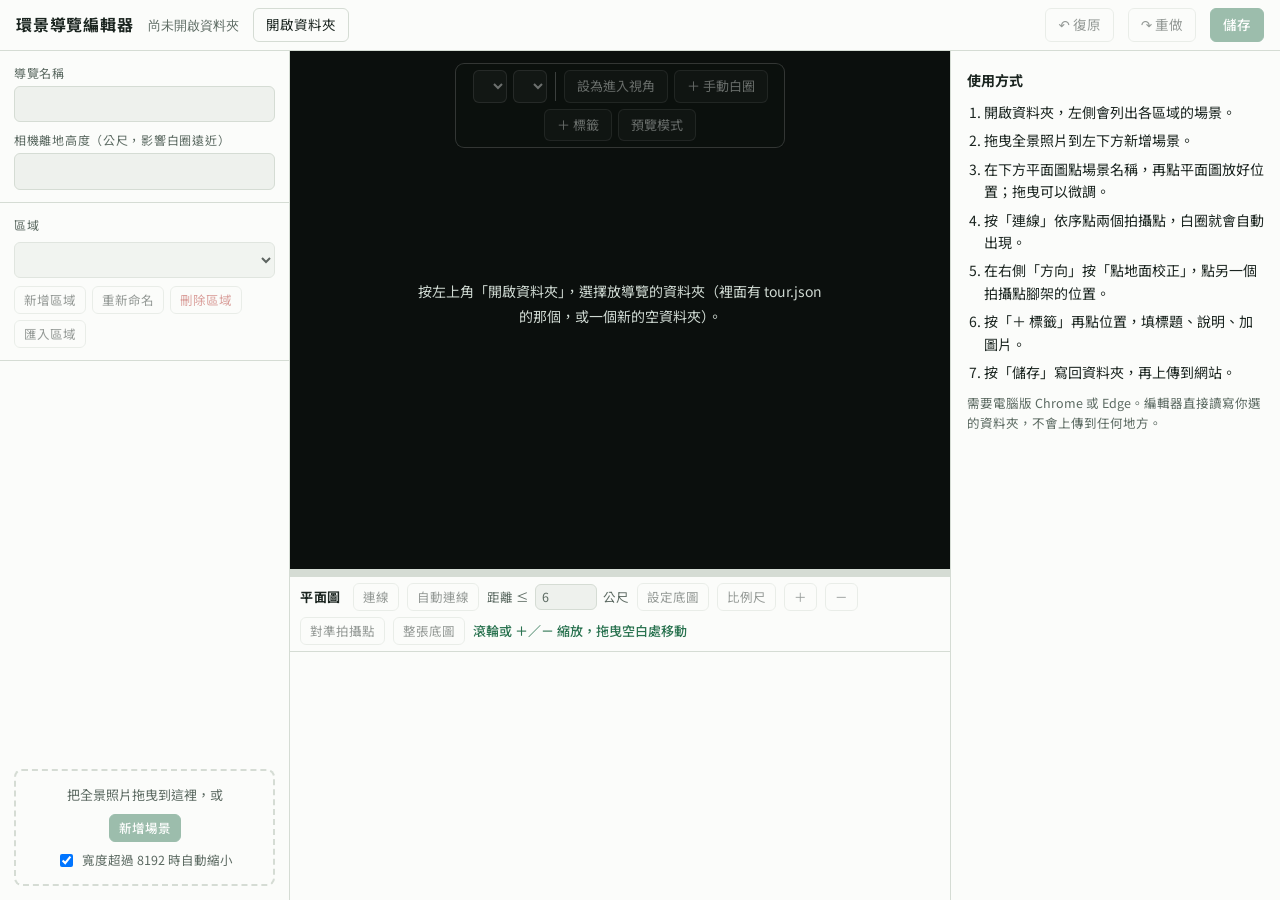
<file: test/editor-DESKTOP-4SO9EFM.html>
<!doctype html>
<html lang="zh-Hant">
<head>
<meta charset="utf-8">
<meta name="viewport" content="width=device-width, initial-scale=1">
<title>環景導覽編輯器</title>
<link rel="preconnect" href="https://fonts.googleapis.com">
<link rel="preconnect" href="https://fonts.gstatic.com" crossorigin>
<link rel="stylesheet" href="https://fonts.googleapis.com/css2?family=Noto+Sans+TC:wght@400;500;700&family=IBM+Plex+Mono:wght@400;500&display=swap">
<link rel="stylesheet" href="css/psv.css">
<link rel="stylesheet" href="css/tour.css">
<style>
/* 版面：左側場景列表、中間全景、右側屬性面板，像 Marzipano Tool */
:root {
  --bg: #eef1ed;
  --panel: #fbfcfa;
  --ink: #1b2520;
  --muted: #5c6a62;
  --line: #d5dcd4;
  --accent: #2a7350;
  --accent-ink: #ffffff;
  --danger: #b4322b;
  --hover: #e4ebe4;
  --stage: #0b0f0d;
  color-scheme: light;
}
@media (prefers-color-scheme: dark) {
  :root {
    --bg: #0f1412;
    --panel: #161d19;
    --ink: #e4ebe6;
    --muted: #97a79e;
    --line: #2a3530;
    --accent: #5cc08e;
    --accent-ink: #0b1a12;
    --danger: #f07468;
    --hover: #1f2823;
    color-scheme: dark;
  }
}
html, body { height: 100%; margin: 0; }
body {
  background: var(--bg);
  color: var(--ink);
  font-family: var(--font-body);
  font-size: 14px;
  line-height: 1.6;
}
button, input, select, textarea { font: inherit; color: inherit; }
.app {
  height: 100%;
  display: grid;
  grid-template-rows: auto 1fr;
  grid-template-columns: 290px minmax(0, 1fr) 330px;
}

/* ---- 頂端列 ---- */
.top {
  grid-column: 1 / -1;
  display: flex;
  flex-wrap: wrap;
  align-items: center;
  gap: 8px 14px;
  padding: 8px 16px;
  border-bottom: 1px solid var(--line);
  background: var(--panel);
}
.top h1 { margin: 0; font-size: 16px; letter-spacing: 0.05em; }
.folder { font-family: var(--font-mono); font-size: 12.5px; color: var(--muted); }
.spacer { flex: 1; }
.status { font-size: 13px; color: var(--muted); }
.status.dirty { color: var(--danger); font-weight: 500; }

.btn {
  display: inline-flex;
  align-items: center;
  gap: 6px;
  padding: 5px 12px;
  border: 1px solid var(--line);
  border-radius: 6px;
  background: var(--panel);
  cursor: pointer;
  font-size: 13.5px;
  white-space: nowrap;
}
.btn:hover { background: var(--hover); }
.btn:disabled { opacity: 0.45; cursor: default; }
.btn.primary { background: var(--accent); border-color: var(--accent); color: var(--accent-ink); font-weight: 500; }
.btn.danger { color: var(--danger); }
.btn.danger.solid { background: var(--danger); border-color: var(--danger); color: #fff; }
.btn.small { padding: 3px 9px; font-size: 12.5px; }
.btn:focus-visible, input:focus-visible, select:focus-visible, textarea:focus-visible, .scene-row:focus-visible {
  outline: 2px solid var(--accent);
  outline-offset: 1px;
}

/* ---- 左側 ---- */
.side {
  border-right: 1px solid var(--line);
  background: var(--panel);
  display: flex;
  flex-direction: column;
  min-height: 0;
}
.side-block { padding: 12px 14px; border-bottom: 1px solid var(--line); display: grid; gap: 8px; }
.label { font-size: 12px; color: var(--muted); letter-spacing: 0.06em; }
.row { display: flex; flex-wrap: wrap; align-items: center; gap: 6px; }
.input, select.input, textarea.input {
  width: 100%;
  box-sizing: border-box;
  padding: 6px 9px;
  border: 1px solid var(--line);
  border-radius: 6px;
  background: var(--bg);
}
textarea.input { resize: vertical; min-height: 120px; line-height: 1.6; }
.inline-form { display: grid; gap: 6px; padding: 8px; border: 1px dashed var(--line); border-radius: 6px; }

.scene-list { list-style: none; margin: 0; padding: 6px; overflow-y: auto; flex: 1; min-height: 120px; }
.scene-row {
  display: grid;
  grid-template-columns: 76px minmax(0, 1fr) auto;
  align-items: center;
  gap: 10px;
  padding: 6px;
  border-radius: 7px;
  cursor: pointer;
}
.scene-row:hover { background: var(--hover); }
.scene-row[aria-current="true"] { background: var(--accent); color: var(--accent-ink); }
.scene-row .thumb {
  width: 76px;
  height: 38px;
  border-radius: 4px;
  background: #2b332e center / cover no-repeat;
}
.scene-row .name { overflow: hidden; text-overflow: ellipsis; white-space: nowrap; }
.scene-row .meta { font-size: 11.5px; opacity: 0.75; }
.star { font-size: 12px; padding: 0 4px; border-radius: 3px; background: var(--tag); color: #2a1e04; }
.drop {
  margin: 0 14px 14px;
  padding: 14px;
  border: 2px dashed var(--line);
  border-radius: 8px;
  text-align: center;
  color: var(--muted);
  font-size: 13px;
  display: grid;
  gap: 8px;
  justify-items: center;
}
.drop.over { border-color: var(--accent); color: var(--ink); background: var(--hover); }
.check { display: flex; gap: 6px; align-items: center; font-size: 12.5px; color: var(--muted); }

/* ---- 中間：上方全景、下方平面圖 ---- */
.center { display: flex; flex-direction: column; min-height: 0; min-width: 0; }
.stage { position: relative; background: var(--stage); min-height: 160px; flex: 1; }
.resize {
  height: 7px;
  flex: none;
  cursor: row-resize;
  background: var(--line);
  border-top: 1px solid var(--line);
}
.resize:hover { background: var(--accent); }
.planbox {
  flex: none;
  height: 38%;
  min-height: 140px;
  display: flex;
  flex-direction: column;
  background: var(--panel);
  --pv-backdrop: #f3f6f2;
  --pv-grid: rgba(27, 37, 32, 0.09);
  --pv-link: #2a7350;
  --pv-node: #ffffff;
  --pv-node-stroke: #1b2520;
  --pv-text: #1b2520;
  --pv-halo: rgba(255, 255, 255, 0.92);
  --pv-cone: rgba(240, 176, 46, 0.5);
}
@media (prefers-color-scheme: dark) {
  .planbox {
    --pv-backdrop: #121815;
    --pv-grid: rgba(255, 255, 255, 0.08);
    --pv-link: #5cc08e;
    --pv-node: #e4ebe6;
    --pv-node-stroke: #0b0f0d;
    --pv-text: #e4ebe6;
    --pv-halo: rgba(10, 14, 12, 0.9);
  }
}
.plan-bar {
  display: flex;
  flex-wrap: wrap;
  align-items: center;
  gap: 6px 8px;
  padding: 6px 10px;
  border-bottom: 1px solid var(--line);
  font-size: 13px;
}
.plan-bar strong { margin-right: 4px; letter-spacing: 0.04em; }
.btn[aria-pressed="true"] { background: var(--tag); border-color: var(--tag); color: #241a04; }
.tiny { width: 62px !important; padding: 2px 6px !important; }
.plan-hint { color: var(--accent); font-weight: 500; }
.plan-wrap { position: relative; flex: 1; min-height: 0; }
#plan-svg { position: absolute; inset: 0; width: 100%; height: 100%; display: block; touch-action: none; }
.plan-wrap.placing #plan-svg { cursor: crosshair; }
.unplaced {
  position: absolute;
  top: 8px;
  left: 8px;
  right: 8px;
  display: flex;
  flex-wrap: wrap;
  gap: 5px;
  pointer-events: none;
}
.unplaced > * { pointer-events: auto; }
.unplaced .label { align-self: center; background: var(--panel); padding: 1px 6px; border-radius: 4px; }
.chip {
  font-size: 12.5px;
  padding: 2px 9px;
  border-radius: 999px;
  border: 1px dashed var(--muted);
  background: var(--panel);
  cursor: pointer;
}
.chip:hover, .chip[aria-pressed="true"] { border-style: solid; border-color: var(--accent); }
.scale-form {
  position: absolute;
  left: 50%;
  bottom: 10px;
  transform: translateX(-50%);
  display: flex;
  flex-wrap: wrap;
  align-items: center;
  gap: 6px;
  padding: 8px 10px;
  border-radius: 8px;
  background: var(--panel);
  border: 1px solid var(--line);
  box-shadow: 0 4px 16px rgba(0, 0, 0, 0.18);
  font-size: 13px;
}
.pv-pick { fill: var(--sel); }
.pv-pick-line { stroke: var(--sel); stroke-width: 2px; vector-effect: non-scaling-stroke; stroke-dasharray: 4 3; }
.pv-node.from circle { fill: var(--sel); }
.pv-link.hot { cursor: pointer; stroke-width: 6px; }
.pv-link.hot:hover { stroke: var(--danger); }
.heading-row { display: flex; flex-wrap: wrap; align-items: center; gap: 4px; }
.heading-row .input { width: 78px; }
#viewer { position: absolute; inset: 0; }
.stage.placing .psv-container, .stage.placing .psv-canvas-container { cursor: crosshair !important; }
.toolbar {
  position: absolute;
  z-index: 120;
  top: 12px;
  left: 50%;
  transform: translateX(-50%);
  display: flex;
  flex-wrap: wrap;
  justify-content: center;
  gap: 6px;
  padding: 6px;
  max-width: calc(100% - 24px);
  background: rgba(12, 17, 15, 0.78);
  border: 1px solid rgba(255, 255, 255, 0.16);
  border-radius: 9px;
  backdrop-filter: blur(6px);
}
.tool {
  padding: 5px 12px;
  border-radius: 6px;
  border: 1px solid rgba(255, 255, 255, 0.18);
  background: rgba(255, 255, 255, 0.06);
  color: #f1f5f2;
  cursor: pointer;
  font-size: 13px;
}
.tool:hover { background: rgba(255, 255, 255, 0.16); }
.tool[aria-pressed="true"] { background: var(--tag); border-color: var(--tag); color: #241a04; font-weight: 500; }
.tool:disabled { opacity: 0.4; cursor: default; }
.nav-sel { font: inherit; font-size: 13px; color: #fff; background: rgba(255, 255, 255, 0.08); border: 1px solid rgba(255, 255, 255, 0.22); border-radius: 6px; padding: 5px 6px; max-width: 170px; cursor: pointer; }
.nav-sel:disabled { opacity: 0.4; cursor: default; }
.nav-sel option { color: #111; background: #fff; }
.view-choice:not([hidden]) { flex-basis: 100%; display: flex; flex-direction: column; align-items: stretch; gap: 6px; padding: 8px 4px 2px; border-top: 1px solid rgba(255, 255, 255, 0.16); }
.view-choice p { margin: 0 0 2px; color: #fff; font-size: 13px; }
.view-choice .btn { text-align: left; }
.aim { position: absolute; left: 50%; top: 50%; width: 46px; height: 46px; margin: -23px 0 0 -23px; z-index: 110; pointer-events: none; }
.aim::before, .aim::after { content: ""; position: absolute; background: #ff7a45; box-shadow: 0 0 0 1px rgba(0, 0, 0, 0.55); }
.aim::before { left: 22px; top: 0; width: 2px; height: 46px; }
.aim::after { top: 22px; left: 0; width: 46px; height: 2px; }
.import-box:not([hidden]) { display: grid; gap: 8px; margin-top: 8px; padding: 10px; border: 1px solid var(--accent); border-radius: 7px; }
.import-box .check { display: flex; gap: 6px; align-items: center; }
.tool-sep { width: 1px; align-self: stretch; margin: 2px 2px; background: rgba(255, 255, 255, 0.2); }
.hint {
  position: absolute;
  z-index: 120;
  top: 64px;
  left: 50%;
  transform: translateX(-50%);
  padding: 6px 14px;
  border-radius: 999px;
  background: var(--tag);
  color: #241a04;
  font-size: 13px;
  font-weight: 500;
  white-space: nowrap;
}
.toast {
  position: absolute;
  z-index: 125;
  left: 50%;
  bottom: 56px;
  transform: translateX(-50%);
  padding: 7px 14px;
  border-radius: 8px;
  background: rgba(12, 17, 15, 0.88);
  color: #f1f5f2;
  font-size: 13px;
  max-width: calc(100% - 40px);
}
.empty-stage {
  position: absolute;
  inset: 0;
  z-index: 110;
  display: grid;
  place-items: center;
  padding: 24px;
  color: #cfd9d2;
  text-align: center;
  background: var(--stage);
}
.empty-stage p { max-width: 30em; margin: 0 0 12px; line-height: 1.75; }

/* ---- 右側 ---- */
.inspect {
  border-left: 1px solid var(--line);
  background: var(--panel);
  overflow-y: auto;
  min-height: 0;
}
.inspect section { padding: 14px 16px; display: grid; gap: 10px; border-bottom: 1px solid var(--line); }
.inspect h2 { margin: 0; font-size: 15px; letter-spacing: 0.04em; display: flex; align-items: center; gap: 8px; }
.inspect h2 .kind { font-size: 11.5px; font-weight: 500; padding: 1px 7px; border-radius: 4px; background: var(--hover); color: var(--muted); }
.back { background: none; border: 0; padding: 0; color: var(--accent); cursor: pointer; font-size: 13px; justify-self: start; }
.field { display: grid; gap: 4px; }
.mono { font-family: var(--font-mono); font-size: 12px; color: var(--muted); word-break: break-all; }
.note { font-size: 12.5px; color: var(--muted); line-height: 1.6; margin: 0; }
.note.ok { color: var(--accent); }
.note.warn { color: var(--danger); }
.items { list-style: none; margin: 0; padding: 0; display: grid; gap: 2px; }
.items button {
  width: 100%;
  text-align: left;
  display: flex;
  align-items: center;
  gap: 8px;
  padding: 5px 8px;
  border: 0;
  border-radius: 5px;
  background: none;
  cursor: pointer;
}
.items button:hover { background: var(--hover); }
.items .dot { width: 10px; height: 10px; border-radius: 50%; background: var(--tag); flex: none; }
.items .ring { width: 12px; height: 7px; border-radius: 50%; border: 2px solid var(--muted); flex: none; }
.imgs { display: grid; grid-template-columns: repeat(3, minmax(0, 1fr)); gap: 6px; }
.imgs figure { margin: 0; position: relative; aspect-ratio: 4 / 3; max-width: 100%; border-radius: 5px; overflow: hidden; background: var(--hover); }
.imgs img { width: 100%; height: 100%; object-fit: cover; display: block; }
.imgs .x {
  position: absolute;
  top: 3px;
  right: 3px;
  width: 22px;
  height: 22px;
  border-radius: 50%;
  border: 0;
  background: rgba(0, 0, 0, 0.65);
  color: #fff;
  cursor: pointer;
  line-height: 22px;
  padding: 0;
}
.imgs .mv { position: absolute; bottom: 3px; left: 3px; display: flex; gap: 3px; }
.imgs .mv button { width: 22px; height: 22px; border-radius: 4px; border: 0; background: rgba(0, 0, 0, 0.65); color: #fff; cursor: pointer; padding: 0; }
.confirm { display: grid; gap: 8px; padding: 10px; border: 1px solid var(--danger); border-radius: 7px; }
.welcome { padding: 18px 16px; display: grid; gap: 10px; }
.welcome ol { margin: 0; padding-left: 1.2em; display: grid; gap: 6px; }

@media (max-width: 1100px) {
  .app { grid-template-columns: 250px minmax(0, 1fr) 290px; }
}
</style>
</head>
<body>
<div class="app">
  <header class="top">
    <h1>環景導覽編輯器</h1>
    <span class="folder" id="folder-name">尚未開啟資料夾</span>
    <button class="btn" id="open-btn" type="button">開啟資料夾</button>
    <button class="btn" id="reopen-btn" type="button" hidden></button>
    <span class="spacer"></span>
    <span class="status" id="status" aria-live="polite"></span>
    <button class="btn" id="undo-btn" type="button" disabled title="復原（Ctrl+Z）">↶ 復原</button>
    <button class="btn" id="redo-btn" type="button" disabled title="重做（Ctrl+Y）">↷ 重做</button>
    <button class="btn primary" id="save-btn" type="button" disabled>儲存</button>
  </header>

  <aside class="side">
    <div class="side-block">
      <label class="field"><span class="label">導覽名稱</span><input class="input" id="tour-title" type="text" disabled></label>
      <label class="field"><span class="label">相機離地高度（公尺，影響白圈遠近）</span><input class="input" id="tour-height" type="number" min="0.5" max="3" step="0.05" disabled></label>
    </div>
    <div class="side-block">
      <span class="label">區域</span>
      <select class="input" id="area-select" disabled aria-label="區域"></select>
      <div class="row">
        <button class="btn small" id="area-add" type="button" disabled>新增區域</button>
        <button class="btn small" id="area-rename" type="button" disabled>重新命名</button>
        <button class="btn small danger" id="area-del" type="button" disabled>刪除區域</button>
        <button class="btn small" id="area-import" type="button" disabled title="把同仁用這個編輯器做的區域併進來">匯入區域</button>
      </div>
      <div class="import-box" id="import-box" hidden></div>
      <div class="inline-form" id="area-form" hidden>
        <input class="input" id="area-name" type="text" aria-label="區域名稱">
        <div class="row"><button class="btn small primary" id="area-ok" type="button">確定</button><button class="btn small" id="area-cancel" type="button">取消</button></div>
      </div>
      <div class="confirm" id="area-confirm" hidden>
        <span id="area-confirm-text"></span>
        <div class="row"><button class="btn small danger solid" id="area-del-ok" type="button">刪除</button><button class="btn small" id="area-del-cancel" type="button">取消</button></div>
      </div>
    </div>
    <ul class="scene-list" id="scene-list" aria-label="場景"></ul>
    <div class="drop" id="drop">
      <span>把全景照片拖曳到這裡，或</span>
      <button class="btn small primary" id="add-scene" type="button" disabled>新增場景</button>
      <label class="check"><input type="checkbox" id="opt-resize" checked>寬度超過 8192 時自動縮小</label>
    </div>
    <input type="file" id="file-pano" accept="image/jpeg,image/png,image/webp" multiple hidden>
    <input type="file" id="file-replace" accept="image/jpeg,image/png,image/webp" hidden>
    <input type="file" id="file-tagimg" accept="image/jpeg,image/png,image/webp" multiple hidden>
    <input type="file" id="file-plan" accept="image/jpeg,image/png,image/webp" hidden>
  </aside>

  <main class="center">
  <div class="stage" id="stage">
    <div id="viewer"></div>
    <div class="aim" id="aim" hidden aria-hidden="true"></div>
    <div class="toolbar">
      <select class="nav-sel" id="nav-area" aria-label="切換區域" title="切換區域" disabled></select>
      <select class="nav-sel" id="nav-scene" aria-label="切換地點" title="切換地點" disabled></select>
      <span class="tool-sep" aria-hidden="true"></span>
      <button class="tool" id="tool-view" type="button" disabled>設為進入視角</button>
      <button class="tool" id="tool-link" type="button" aria-pressed="false" disabled title="跨區域、上下樓梯，或還沒放到平面圖時使用">＋ 手動白圈</button>
      <button class="tool" id="tool-tag" type="button" aria-pressed="false" disabled>＋ 標籤</button>
      <button class="tool" id="tool-preview" type="button" aria-pressed="false" disabled>預覽模式</button>
      <div class="view-choice" id="view-choice" hidden></div>
    </div>
    <div class="hint" id="hint" hidden></div>
    <div class="toast" id="toast" hidden></div>
    <div class="empty-stage" id="empty-stage">
      <div>
        <p id="empty-text">按左上角「開啟資料夾」，選擇放導覽的資料夾（裡面有 tour.json 的那個，或一個新的空資料夾）。</p>
      </div>
    </div>
  </div>
  <div class="resize" id="resize" title="拖曳調整平面圖高度"></div>
  <section class="planbox" id="planbox">
    <div class="plan-bar">
      <strong id="plan-title">平面圖</strong>
      <button class="btn small" id="plan-connect" type="button" aria-pressed="false" disabled title="依序點兩個拍攝點就連起來；點一條線就刪除">連線</button>
      <button class="btn small" id="plan-auto" type="button" disabled>自動連線</button>
      <label class="check">距離 ≤ <input class="input tiny" id="plan-dist" type="number" value="6" min="1" max="50" step="0.5"> 公尺</label>
      <button class="btn small" id="plan-image" type="button" disabled>設定底圖</button>
      <button class="btn small" id="plan-scale" type="button" aria-pressed="false" disabled>比例尺</button>
      <button class="btn small danger" id="plan-image-del" type="button" hidden>移除底圖</button>
      <button class="btn small" id="plan-zoom-in" type="button" disabled title="放大（也可以用滑鼠滾輪）" aria-label="放大">＋</button>
      <button class="btn small" id="plan-zoom-out" type="button" disabled title="縮小（也可以用滑鼠滾輪）" aria-label="縮小">－</button>
      <button class="btn small" id="plan-fit-pts" type="button" disabled>對準拍攝點</button>
      <button class="btn small" id="plan-fit" type="button" disabled>整張底圖</button>
      <span class="plan-hint" id="plan-hint" aria-live="polite">滾輪或 ＋／－ 縮放，拖曳空白處移動</span>
    </div>
    <div class="plan-wrap" id="plan-wrap">
      <svg id="plan-svg" role="application" aria-label="平面圖"></svg>
      <div class="unplaced" id="unplaced"></div>
      <div class="scale-form" id="scale-form" hidden>
        <span>這兩點之間實際是</span>
        <input class="input tiny" id="scale-dist" type="number" min="0.1" step="0.1" aria-label="實際距離（公尺）">
        <span>公尺</span>
        <button class="btn small primary" id="scale-ok" type="button">確定</button>
        <button class="btn small" id="scale-cancel" type="button">取消</button>
      </div>
    </div>
  </section>
  </main>

  <aside class="inspect" id="inspect">
    <div class="welcome" id="welcome">
      <strong>使用方式</strong>
      <ol>
        <li>開啟資料夾，左側會列出各區域的場景。</li>
        <li>拖曳全景照片到左下方新增場景。</li>
        <li>在下方平面圖點場景名稱，再點平面圖放好位置；拖曳可以微調。</li>
        <li>按「連線」依序點兩個拍攝點，白圈就會自動出現。</li>
        <li>在右側「方向」按「點地面校正」，點另一個拍攝點腳架的位置。</li>
        <li>按「＋ 標籤」再點位置，填標題、說明、加圖片。</li>
        <li>按「儲存」寫回資料夾，再上傳到網站。</li>
      </ol>
      <p class="note">需要電腦版 Chrome 或 Edge。編輯器直接讀寫你選的資料夾，不會上傳到任何地方。</p>
    </div>
    <div id="panel"></div>
  </aside>
</div>

<script type="importmap">
{
  "imports": {
    "three": "./lib/three-0.185.1/three.module.js",
    "@photo-sphere-viewer/core": "./lib/photo-sphere-viewer-5.15.1/core.js",
    "@photo-sphere-viewer/markers-plugin": "./lib/photo-sphere-viewer-5.15.1/markers-plugin.js"
  }
}
</script>
<script type="module">
import { Viewer } from '@photo-sphere-viewer/core';
import { MarkersPlugin } from '@photo-sphere-viewer/markers-plugin';
import {
  Tour, Navigator, PlanView, linkMarker, tagMarker, cursorMarker, tagHtml, viewOf, linkGeom, youtubeId, keepClearOfPanel,
  placed, isManual, bearing, floorDistance, deg, rad, round1, round2, norm180, norm360, LANG, FLOOR_LIMIT,
} from './js/tour.js';

const $ = (id) => document.getElementById(id);
const VIEWER_FILES = ['index.html', 'editor.html', 'js/tour.js', 'css/psv.css', 'css/tour.css',
  'lib/three-0.185.1/three.module.js', 'lib/three-0.185.1/three.core.js', 'lib/three-0.185.1/LICENSE.txt',
  'lib/photo-sphere-viewer-5.15.1/core.js', 'lib/photo-sphere-viewer-5.15.1/markers-plugin.js', 'lib/photo-sphere-viewer-5.15.1/LICENSE.txt',
  'lib/photo-sphere-viewer-5.15.1/gyroscope-plugin.js', 'lib/photo-sphere-viewer-5.15.1/stereo-plugin.js'];

/* ================================================================ 狀態 */
let dir = null;            // 使用者選的資料夾
let data = null;           // tour.json 內容
let tour = null;
let viewer = null;
let markers = null;
let nav = null;
let currentArea = null;
let selection = null;      // { kind: 'link' | 'tag', index }
let mode = null;           // 'link' | 'tag' | 'move'
let preview = false;
let dirty = false;
let pendingAfterLink = null;
let plan = null;           // 平面圖元件
let planMode = null;       // 'connect' | 'scale'
let placingId = null;      // 正要放到平面圖上的場景
let connectFrom = null;    // 連線模式選的第一個點
let scalePts = [];         // 比例尺的兩個點
let calibRef = null;       // 方向校正的參考場景
const urls = new Map();    // 路徑 → objectURL
const thumbs = new Map();  // 場景 id → 縮圖 objectURL
const pendingDeletes = new Set();

/* ================================================================ 檔案 */
async function dirOf(path, create) {
  const parts = path.split('/').filter(Boolean);
  parts.pop();
  let d = dir;
  for (const p of parts) d = await d.getDirectoryHandle(p, { create });
  return d;
}
async function readFile(path) {
  const d = await dirOf(path, false);
  const fh = await d.getFileHandle(path.split('/').pop());
  return fh.getFile();
}
async function writeFile(path, blob) {
  const d = await dirOf(path, true);
  const fh = await d.getFileHandle(path.split('/').pop(), { create: true });
  const w = await fh.createWritable();
  await w.write(blob);
  await w.close();
}
async function exists(path) {
  try { await readFile(path); return true; } catch (e) { return false; }
}
async function removeFile(path) {
  try {
    const d = await dirOf(path, false);
    await d.removeEntry(path.split('/').pop());
  } catch (e) { /* 已經不存在 */ }
}
async function ensureUrl(path) {
  if (!path) return '';
  if (urls.has(path)) return urls.get(path);
  const f = await readFile(path);
  const u = URL.createObjectURL(f);
  urls.set(path, u);
  return u;
}
const resolve = (p) => urls.get(p) || '';
async function ensureSceneAssets(scene) {
  await ensureUrl(scene.file);
  for (const t of scene.tags || []) for (const p of t.images || []) {
    try { await ensureUrl(p); } catch (e) { /* 圖片遺失 */ }
  }
}

const uid = (prefix) => prefix + '-' + Date.now().toString(36) + Math.random().toString(36).slice(2, 5);

async function toCanvasBlob(bmp, w, h, quality) {
  const c = document.createElement('canvas');
  c.width = w;
  c.height = h;
  const g = c.getContext('2d');
  g.fillStyle = '#fff';   // 透明的平面圖（PNG）轉 JPG 時用白底
  g.fillRect(0, 0, w, h);
  g.drawImage(bmp, 0, 0, w, h);
  return new Promise((ok, fail) => c.toBlob((b) => (b ? ok(b) : fail(new Error('encode'))), 'image/jpeg', quality));
}
async function makeThumb(bmp) {
  const b = await toCanvasBlob(bmp, 256, 128, 0.8);
  return URL.createObjectURL(b);
}
/* 全景圖：檢查比例、太大時縮小，轉成 JPG */
async function preparePano(file) {
  const bmp = await createImageBitmap(file);
  const w = bmp.width;
  const h = bmp.height;
  let blob = file;
  let note = '';
  if (Math.abs(w / h - 2) > 0.03) note = `「${file.name}」不是 2:1 的全景圖（${w}×${h}），畫面可能會變形。`;
  if ($('opt-resize').checked && w > 8192) blob = await toCanvasBlob(bmp, 8192, Math.round((8192 * h) / w), 0.88);
  else if (file.type !== 'image/jpeg') blob = await toCanvasBlob(bmp, w, h, 0.9);
  const thumb = await makeThumb(bmp);
  bmp.close();
  return { blob, thumb, note };
}
/* 標籤圖片：寬度最多 1600 */
async function prepareTagImage(file) {
  const bmp = await createImageBitmap(file);
  const s = Math.min(1, 1600 / bmp.width);
  const blob = await toCanvasBlob(bmp, Math.round(bmp.width * s), Math.round(bmp.height * s), 0.86);
  bmp.close();
  return blob;
}

/* ================================================================ 介面小工具 */
let toastTimer = 0;
function toast(msg, ms = 3200) {
  $('toast').textContent = msg;
  $('toast').hidden = false;
  clearTimeout(toastTimer);
  toastTimer = setTimeout(() => { $('toast').hidden = true; }, ms);
}
function markDirty() {
  dirty = true;
  if (!restoring) scheduleHistory();
  $('status').textContent = '有未儲存的變更';
  $('status').classList.add('dirty');
  $('save-btn').disabled = false;
}
/* ================================================================ 復原／重做
   每次變更後記一份 tour.json 的快照（打字時 0.4 秒內的變更合併成一步），最多 200 步。 */
let hist = [], histPos = -1, histTimer = 0, restoring = false;
function snapshot() { return JSON.stringify(data); }
function updateUndoButtons() {
  $('undo-btn').disabled = histPos <= 0;
  $('redo-btn').disabled = histPos >= hist.length - 1;
}
function resetHistory() {
  clearTimeout(histTimer);
  histTimer = 0;
  hist = data ? [snapshot()] : [];
  histPos = hist.length - 1;
  updateUndoButtons();
}
function recordHistory() {
  histTimer = 0;
  if (!data || histPos < 0) return;
  const s = snapshot();
  if (s === hist[histPos]) return;
  hist = hist.slice(0, histPos + 1);
  hist.push(s);
  if (hist.length > 200) hist.shift();
  histPos = hist.length - 1;
  updateUndoButtons();
}
function scheduleHistory() {
  clearTimeout(histTimer);
  histTimer = setTimeout(recordHistory, 400);
}
function flushHistory() {
  if (histTimer) { clearTimeout(histTimer); recordHistory(); }
}
async function undo() {
  flushHistory();
  if (histPos <= 0) return;
  histPos--;
  await restoreSnapshot(hist[histPos], '已復原上一步');
}
async function redo() {
  flushHistory();
  if (histPos >= hist.length - 1) return;
  histPos++;
  await restoreSnapshot(hist[histPos], '已重做');
}
async function restoreSnapshot(snap, msg) {
  const before = referenced();
  const curId = nav?.current?.id;
  const areaId = currentArea?.id;
  const next = JSON.parse(snap);
  for (const k of Object.keys(data)) delete data[k];
  Object.assign(data, next);
  tour.reindex();
  /* 復原後不再用到的圖檔（例如剛新增的場景），儲存時一併刪除；還有用到的不會刪 */
  const after = referenced();
  for (const p of before) if (!after.has(p)) pendingDeletes.add(p);
  restoring = true;
  try {
    if (planMode || placingId) setPlanMode(null);
    setMode(null);
    selection = null;
    $('tour-title').value = data.title || '';
    $('tour-height').value = data.cameraHeight || 1.5;
    currentArea = data.areas.find((a) => a.id === areaId) || tour.areaOf(curId) || data.areas[0];
    const s = (curId && tour.scene(curId)) || (currentArea && tour.areaStart(currentArea)) || tour.firstScene();
    if (plan) { plan.area = currentArea; plan.current = s || null; }   // 保留平面圖的縮放
    renderAreas();
    renderScenes();
    if (nav && s) {
      if (nav.current && nav.current.id === s.id) {
        nav.current = s;
        nav.refresh();
        renderPanel();
        renderStageNav();
      } else {
        nav.current = null;
        await openScene(s.id);
      }
    } else if (!s) {
      showEmpty();
    }
    markDirty();
  } finally {
    restoring = false;
  }
  updateUndoButtons();
  toast(msg);
}

function markSaved(msg = '已儲存') {
  dirty = false;
  $('status').textContent = msg;
  $('status').classList.remove('dirty');
  $('save-btn').disabled = true;
}
function el(tag, attrs = {}, ...kids) {
  const e = document.createElement(tag);
  for (const k in attrs) {
    if (k === 'class') e.className = attrs[k];
    else if (k.startsWith('on')) e.addEventListener(k.slice(2), attrs[k]);
    else if (attrs[k] === true) e.setAttribute(k, '');
    else if (attrs[k] !== false && attrs[k] != null) e.setAttribute(k, attrs[k]);
  }
  for (const c of kids.flat()) if (c != null) e.append(c.nodeType ? c : document.createTextNode(c));
  return e;
}
function setEnabled(on) {
  for (const id of ['tour-title', 'tour-height', 'area-select', 'area-add', 'area-rename', 'area-del', 'area-import', 'add-scene',
    'plan-connect', 'plan-auto', 'plan-image', 'plan-fit', 'plan-fit-pts', 'plan-zoom-in', 'plan-zoom-out']) $(id).disabled = !on;
}
function toolsEnabled(on) {
  for (const id of ['tool-view', 'tool-link', 'tool-tag', 'tool-preview']) $(id).disabled = !on;
}

/* ================================================================ 開啟資料夾 */
const supported = 'showDirectoryPicker' in window;
if (!supported) {
  $('open-btn').disabled = true;
  $('empty-text').textContent = '這個瀏覽器不支援直接讀寫資料夾。請用電腦版 Chrome 或 Edge 開啟編輯器，並透過 http://localhost 或 https 網址開啟。';
}

function idb() {
  return new Promise((ok, fail) => {
    const r = indexedDB.open('tour-editor', 1);
    r.onupgradeneeded = () => r.result.createObjectStore('kv');
    r.onsuccess = () => ok(r.result);
    r.onerror = () => fail(r.error);
  });
}
async function kvSet(k, v) {
  try {
    const db = await idb();
    db.transaction('kv', 'readwrite').objectStore('kv').put(v, k);
  } catch (e) { /* 無法記住也沒關係 */ }
}
async function kvGet(k) {
  try {
    const db = await idb();
    return await new Promise((ok) => {
      const r = db.transaction('kv').objectStore('kv').get(k);
      r.onsuccess = () => ok(r.result);
      r.onerror = () => ok(null);
    });
  } catch (e) { return null; }
}

$('open-btn').addEventListener('click', async () => {
  if (dirty && !confirmLeave()) return;
  try {
    const h = await window.showDirectoryPicker({ id: 'tour', mode: 'readwrite' });
    await openProject(h);
  } catch (e) {
    if (e.name !== 'AbortError') toast('無法開啟資料夾：' + e.message);
  }
});
let lastHandle = null;
(async () => {
  if (!supported) return;
  lastHandle = await kvGet('last');
  if (lastHandle) {
    $('reopen-btn').textContent = '繼續編輯「' + lastHandle.name + '」';
    $('reopen-btn').hidden = false;
  }
})();
$('reopen-btn').addEventListener('click', async () => {
  if (!lastHandle) return;
  try {
    let p = await lastHandle.queryPermission({ mode: 'readwrite' });
    if (p !== 'granted') p = await lastHandle.requestPermission({ mode: 'readwrite' });
    if (p === 'granted') await openProject(lastHandle);
  } catch (e) { toast('無法開啟上次的資料夾，請重新選擇。'); }
});
let leaveArmed = false;
function confirmLeave() {
  if (leaveArmed) { leaveArmed = false; return true; }
  leaveArmed = true;
  toast('還有未儲存的變更。再按一次就會放棄這些變更。', 4000);
  setTimeout(() => { leaveArmed = false; }, 4000);
  return false;
}

async function openProject(handle) {
  dir = handle;
  for (const u of urls.values()) URL.revokeObjectURL(u);
  urls.clear();
  thumbs.clear();
  pendingDeletes.clear();
  let fresh = false;
  try {
    data = JSON.parse(await (await readFile('tour.json')).text());
  } catch (e) {
    data = { title: '環景導覽', cameraHeight: 1.5, start: '', areas: [{ id: uid('area'), name: '區域 1', start: '', scenes: [] }] };
    fresh = true;
  }
  data.areas = data.areas || [];
  if (!data.areas.length) data.areas.push({ id: uid('area'), name: '區域 1', start: '', scenes: [] });
  for (const a of data.areas) {
    a.scenes = a.scenes || [];
    for (const s of a.scenes) { s.links = s.links || []; s.tags = s.tags || []; s.view = s.view || { yaw: 0, pitch: 0 }; }
  }
  tour = new Tour(data);
  kvSet('last', handle);
  $('reopen-btn').hidden = true;
  $('folder-name').textContent = '資料夾：' + (handle.name || '（未命名）');
  $('tour-title').value = data.title || '';
  $('tour-height').value = data.cameraHeight || 1.5;
  setEnabled(true);
  $('welcome').hidden = true;
  currentArea = tour.areaOf(tour.firstScene()?.id) || data.areas[0];
  if (!plan) {
    plan = new PlanView($('plan-svg'), { tour, resolve, zoomable: true, labels: 'all', onNode: onPlanNode });
    /* 放置、比例尺模式也可以拖曳移動；拖曳過就不算點擊 */
    plan.onRender = decoratePlan;
    setupPlanEditing();
  } else {
    plan.tour = tour;
    plan.area = null;
  }
  plan.current = null;
  renderAreas();
  renderScenes();
  if (fresh) {
    markDirty();
    toast('這個資料夾還沒有 tour.json，儲存時會建立，並一起放入瀏覽頁需要的檔案。', 5000);
  } else {
    markSaved('已開啟');
  }
  const first = tour.firstScene();
  if (first) await openScene(first.id); else showEmpty();
  resetHistory();
  buildThumbs();
}

/* ================================================================ 儲存 */
function referenced() {
  const set = new Set();
  for (const a of data.areas) if (a.plan?.image) set.add(a.plan.image);
  for (const a of data.areas) for (const s of a.scenes) {
    set.add(s.file);
    for (const t of s.tags) for (const p of t.images || []) set.add(p);
  }
  return set;
}
async function save() {
  if (!dir || !data) return;
  try {
    if (!tour.scene(data.start)) data.start = tour.firstScene()?.id || '';
    for (const a of data.areas) if (!a.scenes.find((s) => s.id === a.start)) a.start = a.scenes[0]?.id || '';
    await writeFile('tour.json', new Blob([JSON.stringify(data, null, 2) + '\n'], { type: 'application/json' }));
    const used = referenced();
    for (const p of pendingDeletes) if (!used.has(p)) await removeFile(p);
    pendingDeletes.clear();
    let copied = 0;
    for (const f of VIEWER_FILES) {
      if (await exists(f)) continue;
      try {
        const r = await fetch(f, { cache: 'no-cache' });
        if (r.ok) { await writeFile(f, await r.blob()); copied++; }
      } catch (e) { /* 略過 */ }
    }
    markSaved('已儲存 ' + new Date().toLocaleTimeString('zh-TW', { hour: '2-digit', minute: '2-digit' }));
    if (copied) toast(`已一併放入瀏覽頁需要的 ${copied} 個檔案。`);
  } catch (e) {
    toast('儲存失敗：' + e.message, 6000);
  }
}
$('save-btn').addEventListener('click', save);
$('undo-btn').addEventListener('click', undo);
$('redo-btn').addEventListener('click', redo);
window.addEventListener('keydown', (e) => {
  const k = e.key.toLowerCase();
  const typing = e.target.closest?.('input, textarea, select, [contenteditable]');
  if ((e.ctrlKey || e.metaKey) && !typing && (k === 'z' || k === 'y') && data) {
    e.preventDefault();
    if (k === 'y' || e.shiftKey) redo(); else undo();
    return;
  }
  if ((e.ctrlKey || e.metaKey) && e.key.toLowerCase() === 's') {
    e.preventDefault();
    if (dirty) save();
  }
  if (e.key === 'Escape') {
    if (planMode || placingId) setPlanMode(null);
    else if (mode) setMode(null);
    else if (selection) select(null);
  }
});
window.addEventListener('beforeunload', (e) => {
  if (dirty) { e.preventDefault(); e.returnValue = ''; }
});

$('tour-title').addEventListener('input', (e) => { data.title = e.target.value; markDirty(); });
$('tour-height').addEventListener('change', (e) => {
  const v = Number(e.target.value);
  if (v >= 0.5 && v <= 3) { data.cameraHeight = v; markDirty(); nav?.refresh(); }
});

/* ================================================================ 區域 */
function renderAreas() {
  const sel = $('area-select');
  sel.innerHTML = '';
  for (const a of data.areas) sel.append(el('option', { value: a.id }, `${a.name}（${a.scenes.length}）`));
  sel.value = currentArea.id;
}
$('area-select').addEventListener('change', (e) => {
  currentArea = data.areas.find((a) => a.id === e.target.value);
  renderScenes();
  const s = tour.areaStart(currentArea);
  if (s) openScene(s.id);
});
let areaFormMode = null;
function showAreaForm(m) {
  areaFormMode = m;
  $('area-form').hidden = false;
  $('area-confirm').hidden = true;
  $('area-name').value = m === 'rename' ? currentArea.name : '';
  $('area-name').placeholder = '例如：圖書館';
  $('area-name').focus();
}
$('area-add').addEventListener('click', () => showAreaForm('add'));
$('area-rename').addEventListener('click', () => showAreaForm('rename'));
$('area-cancel').addEventListener('click', () => { $('area-form').hidden = true; });
$('area-name').addEventListener('keydown', (e) => { if (e.key === 'Enter') $('area-ok').click(); });
$('area-ok').addEventListener('click', () => {
  const name = $('area-name').value.trim();
  if (!name) { $('area-name').focus(); return; }
  if (areaFormMode === 'add') {
    const a = { id: uid('area'), name, start: '', scenes: [] };
    data.areas.push(a);
    currentArea = a;
    tour.reindex();
    renderScenes();
    showEmpty('「' + name + '」還沒有場景。把全景照片拖曳到左下方即可新增。');
  } else {
    currentArea.name = name;
  }
  $('area-form').hidden = true;
  renderAreas();
  markDirty();
});
$('area-del').addEventListener('click', () => {
  if (data.areas.length <= 1) { toast('至少要保留一個區域。'); return; }
  $('area-form').hidden = true;
  $('area-confirm-text').textContent = currentArea.scenes.length
    ? `刪除「${currentArea.name}」和裡面的 ${currentArea.scenes.length} 個場景？其他區域連到這些場景的白圈也會一併移除。`
    : `刪除「${currentArea.name}」？`;
  $('area-confirm').hidden = false;
});
$('area-del-cancel').addEventListener('click', () => { $('area-confirm').hidden = true; });
$('area-del-ok').addEventListener('click', () => {
  const area = currentArea;
  for (const s of [...area.scenes]) removeScene(s.id, true);
  data.areas = data.areas.filter((a) => a !== area);
  tour.reindex();
  currentArea = data.areas[0];
  $('area-confirm').hidden = true;
  renderAreas();
  renderScenes();
  const s = tour.areaStart(currentArea) || tour.firstScene();
  if (s) openScene(s.id); else showEmpty();
  markDirty();
});

/* ================================================================ 場景列表 */
function renderScenes() {
  const ul = $('scene-list');
  ul.innerHTML = '';
  for (const s of currentArea.scenes) {
    const isStart = currentArea.start === s.id || (!currentArea.start && currentArea.scenes[0] === s);
    const thumb = el('span', { class: 'thumb' });
    if (thumbs.has(s.id)) thumb.style.backgroundImage = `url("${thumbs.get(s.id)}")`;
    const li = el('li', {
      class: 'scene-row',
      tabindex: '0',
      'data-id': s.id,
      'aria-current': String(nav?.current?.id === s.id),
      onclick: () => openScene(s.id),
      onkeydown: (e) => { if (e.key === 'Enter') openScene(s.id); },
    },
    thumb,
    el('span', { class: 'name' }, s.name, el('br'), el('span', { class: 'meta' }, `白圈 ${s.links.length}・標籤 ${s.tags.length}` + (placed(s) ? '' : '・未放到平面圖'))),
    isStart ? el('span', { class: 'star', title: '區域起點' }, '起點') : null);
    ul.append(li);
  }
  if (!currentArea.scenes.length) ul.append(el('li', { class: 'note', style: 'padding:10px' }, '這個區域還沒有場景。'));
  refreshPlan();
  renderStageNav();
}
$('nav-area').addEventListener('change', (e) => {
  const a = data.areas.find((x) => x.id === e.target.value);
  const s = a && tour.areaStart(a);
  e.target.blur();
  if (s) openScene(s.id); else renderStageNav();
});
$('nav-scene').addEventListener('change', (e) => { e.target.blur(); openScene(e.target.value); });
function renderStageNav() {
  const aSel = $('nav-area'), sSel = $('nav-scene');
  if (!data || !tour) return;
  const cur = nav?.current;
  const area = cur ? tour.areaOf(cur.id) : currentArea;
  aSel.innerHTML = '';
  sSel.innerHTML = '';
  for (const a of data.areas) aSel.append(el('option', { value: a.id, selected: a === area, disabled: !a.scenes.length }, a.name + (a.scenes.length ? '' : '（沒有場景）')));
  for (const s of area?.scenes || []) sSel.append(el('option', { value: s.id, selected: !!cur && s.id === cur.id }, s.name));
  aSel.disabled = sSel.disabled = !cur;
}
function highlightRow() {
  document.querySelectorAll('.scene-row').forEach((r) => r.setAttribute('aria-current', String(r.dataset.id === nav?.current?.id)));
}
async function buildThumbs() {
  for (const a of data.areas) for (const s of a.scenes) {
    if (thumbs.has(s.id)) continue;
    try {
      const f = await readFile(s.file);
      const bmp = await createImageBitmap(f, { resizeWidth: 256, resizeHeight: 128, resizeQuality: 'medium' });
      thumbs.set(s.id, await makeThumb(bmp));
      bmp.close();
      const row = document.querySelector(`.scene-row[data-id="${CSS.escape(s.id)}"] .thumb`);
      if (row) row.style.backgroundImage = `url("${thumbs.get(s.id)}")`;
    } catch (e) { /* 圖檔遺失 */ }
  }
}

/* 新增場景 */
$('add-scene').addEventListener('click', () => $('file-pano').click());
$('file-pano').addEventListener('change', async (e) => {
  await addScenes([...e.target.files]);
  e.target.value = '';
});
const drop = $('drop');
for (const t of [drop, $('scene-list')]) {
  t.addEventListener('dragover', (e) => { if (!dir) return; e.preventDefault(); drop.classList.add('over'); });
  t.addEventListener('dragleave', () => drop.classList.remove('over'));
  t.addEventListener('drop', (e) => {
    e.preventDefault();
    drop.classList.remove('over');
    if (dir) addScenes([...e.dataTransfer.files].filter((f) => f.type.startsWith('image/')));
  });
}
async function addScenes(files) {
  if (!files.length) return;
  let added = null;
  for (const [i, f] of files.entries()) {
    toast(`處理照片 ${i + 1}／${files.length}：${f.name}`, 60000);
    try {
      const { blob, thumb, note } = await preparePano(f);
      const id = uid('s');
      const path = `panos/${id}.jpg`;
      await writeFile(path, blob);
      urls.set(path, URL.createObjectURL(blob));
      thumbs.set(id, thumb);
      const scene = { id, name: f.name.replace(/\.[^.]+$/, ''), file: path, view: { yaw: 0, pitch: 0 }, links: [], tags: [] };
      currentArea.scenes.push(scene);
      if (!currentArea.start) currentArea.start = id;
      if (!data.start) data.start = id;
      added = added || scene;
      if (note) toast(note, 6000);
    } catch (err) {
      toast(`「${f.name}」無法讀取：${err.message}`, 6000);
    }
  }
  tour.reindex();
  renderAreas();
  renderScenes();
  markDirty();
  if (added) {
    await openScene(added.id);
    toast(files.length > 1 ? `已新增 ${files.length} 個場景。` : '已新增場景，可以在右側修改名稱。');
  }
}

function removeScene(id, quiet) {
  const area = tour.areaOf(id);
  const s = tour.scene(id);
  if (!s) return 0;
  area.scenes = area.scenes.filter((x) => x.id !== id);
  pendingDeletes.add(s.file);
  for (const t of s.tags) for (const p of t.images || []) pendingDeletes.add(p);
  let removedLinks = 0;
  for (const a of data.areas) for (const x of a.scenes) {
    const before = x.links.length;
    x.links = x.links.filter((l) => l.to !== id);
    removedLinks += before - x.links.length;
  }
  if (area.start === id) area.start = area.scenes[0]?.id || '';
  tour.reindex();
  if (data.start === id) data.start = tour.firstScene()?.id || '';
  thumbs.delete(id);
  if (!quiet && removedLinks) toast(`其他場景連到這裡的 ${removedLinks} 個白圈也已移除。`);
  return removedLinks;
}

/* ================================================================ 檢視器 */
function showEmpty(msg) {
  $('empty-text').textContent = msg || '這個區域還沒有場景。把全景照片拖曳到左下方即可新增。';
  $('empty-stage').hidden = false;
  toolsEnabled(false);
  if (nav) nav.current = null;
  renderPanel();
}

function build(scene) {
  const list = scene.links.map((l, i) => linkMarker(tour, scene, l, i, selection?.kind === 'link' && selection.index === i));
  scene.tags.forEach((t, i) => list.push(tagMarker(t, i, {
    selected: selection?.kind === 'tag' && selection.index === i,
    content: preview ? tagHtml(t, resolve) : null,
  })));
  list.push(cursorMarker());
  return list;
}

async function ensureViewer(scene) {
  if (viewer) return;
  viewer = new Viewer({
    container: $('viewer'),
    panorama: resolve(scene.file),
    caption: scene.name,
    defaultYaw: viewOf(scene).yaw,
    defaultPitch: viewOf(scene).pitch,
    navbar: ['zoom', 'caption', 'fullscreen'],
    loadingTxt: '載入中…',
    lang: LANG,
    plugins: [[MarkersPlugin, { markers: [] }]],
  });
  markers = viewer.getPlugin(MarkersPlugin);
  keepClearOfPanel(viewer, $('viewer'), () => [document.querySelector('.toolbar')]);
  nav = new Navigator({ viewer, markers, tour, resolve, build, onChange: onSceneChange });
  nav.preload = () => {};
  await new Promise((ok) => viewer.addEventListener('ready', ok, { once: true }));
  nav.current = scene;
  nav.refresh();
  onSceneChange(scene);

  markers.addEventListener('select-marker', ({ marker }) => {
    const d = marker.data || {};
    if (mode) return;
    if (preview) {
      if (d.type === 'link') walkTo(nav.current.links[d.index]);
      return;
    }
    if (d.type === 'link' || d.type === 'tag') select({ kind: d.type, index: d.index });
  });
  viewer.addEventListener('click', ({ data: c }) => {
    if (c.rightclick || !nav.current) return;
    const yaw = round1(norm180(deg(c.yaw)));
    const pitch = round1(deg(c.pitch));
    if (mode) { place(yaw, pitch); return; }
    if (preview) {
      const l = nav.linkToward(yaw, pitch);
      if (l) walkTo(l);
      return;
    }
    if (selection) select(null);
  });
  nav.attachCursor($('viewer'), () => preview || mode === 'link' || mode === 'calib' || (mode === 'move' && selection?.kind === 'link'));
  viewer.addEventListener('position-updated', ({ position }) => plan?.setView(deg(position.yaw)));
}

async function openScene(id) {
  const s = tour.scene(id);
  if (!s) return;
  setMode(null);
  selection = null;
  try {
    await ensureSceneAssets(s);
  } catch (e) {
    toast(`找不到「${s.name}」的全景圖（${s.file}），可以在右側按「換圖」重新指定。`, 6000);
  }
  $('empty-stage').hidden = true;
  toolsEnabled(true);
  if (tour.areaOf(id) !== currentArea) {
    currentArea = tour.areaOf(id);
    renderAreas();
    renderScenes();
  }
  if (!viewer) { await ensureViewer(s); return; }
  if (nav.current && nav.current.id === id) { nav.refresh(); renderPanel(); return; }
  await nav.jump(id);
}
async function walkTo(link) {
  const t = tour.scene(link.to);
  if (!t) return;
  try { await ensureSceneAssets(t); } catch (e) { toast('找不到目標場景的全景圖。'); return; }
  await nav.walk(link);
}
function onSceneChange(scene) {
  selection = null;
  if (planMode === 'landmark') setPlanMode(null);
  $('view-choice').hidden = true;
  calibRef = null;
  highlightRow();
  renderStageNav();
  renderPanel();
  if (plan) {
    plan.current = scene;
    plan.viewYaw = viewer ? deg(viewer.getPosition().yaw) : 0;
    refreshPlan();
  }
  if (pendingAfterLink && pendingAfterLink.scene === scene.id) {
    const to = pendingAfterLink.to;
    pendingAfterLink = null;
    setMode('link', to);
  }
}

/* ================================================================ 工具列 */
let newLinkTarget = null;
function setMode(m, linkTarget = null) {
  mode = m;
  newLinkTarget = linkTarget;
  $('tool-link').setAttribute('aria-pressed', String(m === 'link'));
  $('tool-tag').setAttribute('aria-pressed', String(m === 'tag'));
  $('stage').classList.toggle('placing', !!m);
  const hints = {
    link: '在地面上點一下，放置前往其他場景的白圈（Esc 取消）',
    tag: '在畫面上點一下要放標籤的位置（Esc 取消）',
    move: '點新的位置（Esc 取消）',
    calib: '在地面上點參考點腳架所在的位置（Esc 取消）',
  };
  $('hint').textContent = hints[m] || '';
  $('hint').hidden = !m;
  if (!m) nav?.hideCursor();
}
$('tool-link').addEventListener('click', () => {
  if (preview) togglePreview(false);
  setMode(mode === 'link' ? null : 'link');
});
$('tool-tag').addEventListener('click', () => {
  if (preview) togglePreview(false);
  setMode(mode === 'tag' ? null : 'tag');
});
$('tool-view').addEventListener('click', () => {
  if (!nav?.current) return;
  const box = $('view-choice');
  if (!box.hidden) { box.hidden = true; return; }
  const s = nav.current;
  const p = viewer.getPosition();
  const v = { yaw: round1(norm180(deg(p.yaw))), pitch: round1(deg(p.pitch)) };
  const arr = nav.arrivedBy;
  const from = arr && tour.scene(arr.from);
  const link = from && from.links[arr.index];
  const done = (msg) => { box.hidden = true; markDirty(); renderPanel(); toast(msg, 5000); };
  box.innerHTML = '';
  box.append(el('p', {}, '把現在看的方向設為：'));
  if (link && link.to === s.id) {
    box.append(el('button', { class: 'btn small', type: 'button', onclick: () => { link.arrive = v; done(`之後從「${from.name}」走到「${s.name}」時，會面向這個方向。`); } },
      `從「${from.name}」走過來時的方向（只影響這條路線）`));
  }
  box.append(el('button', { class: 'btn small', type: 'button', onclick: () => { s.view = v; delete s.fixedView; done('已設為進入視角：用選單、平面圖或網址跳到這裡時，會面向這個方向。'); } },
    '用選單、平面圖跳過來時的方向（進入視角）'));
  box.append(el('button', { class: 'btn small', type: 'button', onclick: () => { s.view = v; s.fixedView = true; done(`不論從哪裡進入「${s.name}」，都會面向這個方向。`); } },
    '不論從哪裡來都用這個方向'));
  box.append(el('button', { class: 'btn small', type: 'button', onclick: () => { box.hidden = true; } }, '取消'));
  box.hidden = false;
});
function togglePreview(on = !preview) {
  preview = on;
  $('tool-preview').setAttribute('aria-pressed', String(preview));
  setMode(null);
  select(null);
  nav?.refresh();
  toast(preview ? '預覽模式：點白圈會走過去，點標籤會打開說明。' : '已回到編輯模式。');
}
$('tool-preview').addEventListener('click', () => togglePreview());

function place(yaw, pitch) {
  const s = nav.current;
  if (mode === 'link') {
    const others = [...tour.byId.values()].filter((x) => x.id !== s.id);
    if (!others.length) { toast('要先有第二個場景，才能放前往它的白圈。'); setMode(null); return; }
    const linked = new Set(s.links.map((l) => l.to));
    const to = newLinkTarget && tour.scene(newLinkTarget) ? newLinkTarget
      : (others.find((x) => tour.areaOf(x.id) === currentArea && !linked.has(x.id)) || others[0]).id;
    s.links.push({ yaw, pitch, to });
    setMode(null);
    select({ kind: 'link', index: s.links.length - 1 });
    toast('已放置白圈，請在右側確認要前往的場景。');
  } else if (mode === 'tag') {
    s.tags.push({ yaw, pitch, title: '新標籤', text: '', images: [] });
    setMode(null);
    select({ kind: 'tag', index: s.tags.length - 1 });
    setTimeout(() => { const t = $('tag-title'); if (t) { t.focus(); t.select(); } }, 30);
  } else if (mode === 'move' && selection) {
    const item = selection.kind === 'link' ? s.links[selection.index] : s.tags[selection.index];
    item.yaw = yaw;
    item.pitch = pitch;
    setMode(null);
    nav.refresh();
    renderPanel();
  } else if (mode === 'calib') {
    const ref = tour.scene(calibRef);
    setMode(null);
    if (!ref || !placed(ref) || !placed(s)) return;
    if (pitch > -2) { toast('請點在地面上（水平線以下）。'); setMode('calib'); return; }
    s.heading = round1(norm360(bearing(s, ref.x, ref.y) - yaw));
    const est = floorDistance(pitch, tour.H);
    const real = Math.hypot(ref.x - s.x, ref.y - s.y);
    nav.refresh();
    plan?.setCurrent(s);
    renderPanel();
    if (Math.abs(est - real) / real > 0.35) {
      toast(`方向已校正為 ${s.heading}°。照片看起來距離「${ref.name}」約 ${est.toFixed(1)} 公尺，平面圖上是 ${real.toFixed(1)} 公尺，可能要調整位置或相機高度。`, 8000);
    } else {
      toast(`方向已校正為 ${s.heading}°，白圈應該已經對到正確位置。`);
    }
  }
  markDirty();
  renderScenes();
}

function select(sel) {
  selection = sel;
  nav?.refresh();
  renderPanel();
}

/* ================================================================ 右側面板 */
function renderPanel() {
  const p = $('panel');
  p.innerHTML = '';
  const s = nav?.current;
  if (!dir) return;
  if (!s) return;
  if (selection?.kind === 'link' && s.links[selection.index]) p.append(linkPanel(s, selection.index));
  else if (selection?.kind === 'tag' && s.tags[selection.index]) p.append(tagPanel(s, selection.index));
  else p.append(scenePanel(s));
}

function backLink() {
  return el('button', { class: 'back', type: 'button', onclick: () => select(null) }, '← 回到場景設定');
}

function scenePanel(s) {
  const area = tour.areaOf(s.id);
  const sec = el('section');
  sec.append(el('h2', {}, s.name, el('span', { class: 'kind' }, '場景')));

  const name = el('input', { class: 'input', id: 'scene-name', type: 'text', value: s.name });
  name.addEventListener('input', () => {
    s.name = name.value;
    markDirty();
    const row = document.querySelector(`.scene-row[data-id="${CSS.escape(s.id)}"] .name`);
    if (row && row.firstChild) row.firstChild.textContent = s.name;
    viewer.setOption('caption', s.name);
  });
  sec.append(el('label', { class: 'field' }, el('span', { class: 'label' }, '名稱'), name));

  const areaSel = el('select', { class: 'input', id: 'scene-area' });
  for (const a of data.areas) areaSel.append(el('option', { value: a.id, selected: a === area }, a.name));
  const moveBox = el('div', { class: 'confirm', hidden: true });
  areaSel.addEventListener('change', () => {
    const to = data.areas.find((a) => a.id === areaSel.value);
    moveBox.innerHTML = '';
    if (!to || to === area) { moveBox.hidden = true; return; }
    moveBox.append(
      el('span', {}, `把「${s.name}」移到「${to.name}」？` + (placed(s) ? '它在平面圖上的位置會被清除，要到新區域重新放置。' : '')),
      el('div', { class: 'row' },
        el('button', { class: 'btn small primary', type: 'button', onclick: () => moveSceneTo(to) }, '移動'),
        el('button', { class: 'btn small', type: 'button', onclick: () => { areaSel.value = area.id; moveBox.hidden = true; } }, '取消')));
    moveBox.hidden = false;
  });
  const moveSceneTo = (to) => {
    area.scenes = area.scenes.filter((x) => x !== s);
    if (area.start === s.id) area.start = area.scenes[0]?.id || '';
    to.scenes.push(s);
    if (!to.start) to.start = s.id;
    const hadPos = placed(s);
    delete s.x;
    delete s.y;
    tour.reindex();
    currentArea = to;
    renderAreas();
    renderScenes();
    highlightRow();
    nav.refresh();
    renderPanel();
    markDirty();
    toast(`已把「${s.name}」移到「${to.name}」。` + (hadPos ? '請在新區域的平面圖上重新放置位置。' : ''), 5000);
  };
  sec.append(el('label', { class: 'field' }, el('span', { class: 'label' }, '移到其他區域'), areaSel), moveBox);
  sec.append(el('p', { class: 'note' }, '這是搬移場景用的。只是要切換畫面，請用全景畫面上方的「區域」「地點」選單。'));

  const isAreaStart = area.start === s.id || (!area.start && area.scenes[0] === s);
  const isTourStart = data.start === s.id;
  sec.append(el('div', { class: 'row' },
    el('button', { class: 'btn small', type: 'button', disabled: isAreaStart, onclick: () => { area.start = s.id; markDirty(); renderScenes(); renderPanel(); } }, isAreaStart ? '✓ 區域起點' : '設為區域起點'),
    el('button', { class: 'btn small', type: 'button', disabled: isTourStart, onclick: () => { data.start = s.id; markDirty(); renderPanel(); } }, isTourStart ? '✓ 整個導覽的起點' : '設為導覽起點'),
  ));

  const idx = area.scenes.indexOf(s);
  const move = (d) => {
    const j = idx + d;
    if (j < 0 || j >= area.scenes.length) return;
    [area.scenes[idx], area.scenes[j]] = [area.scenes[j], area.scenes[idx]];
    markDirty();
    renderScenes();
    renderPanel();
  };
  sec.append(el('div', { class: 'row' },
    el('span', { class: 'label' }, '在列表中的順序'),
    el('button', { class: 'btn small', type: 'button', disabled: idx === 0, onclick: () => move(-1) }, '上移'),
    el('button', { class: 'btn small', type: 'button', disabled: idx === area.scenes.length - 1, onclick: () => move(1) }, '下移'),
  ));

  sec.append(el('div', { class: 'field' },
    el('span', { class: 'label' }, '全景圖'),
    el('span', { class: 'mono' }, s.file),
    el('div', { class: 'row' }, el('button', { class: 'btn small', type: 'button', onclick: () => $('file-replace').click() }, '換圖')),
  ));
  sec.append(el('p', { class: 'note' }, `進入視角：yaw ${s.view.yaw}°、pitch ${s.view.pitch}°。用選單、平面圖或網址跳到這裡時面向這個方向。轉到想要的方向後，按上方「設為進入視角」。`));
  const fixed = el('input', { type: 'checkbox', checked: !!s.fixedView });
  fixed.addEventListener('change', () => { if (fixed.checked) s.fixedView = true; else delete s.fixedView; markDirty(); });
  sec.append(el('label', { class: 'check' }, fixed, ' 從白圈走進來時也一律用進入視角'));
  for (const a of data.areas) for (const x of a.scenes) for (const l of x.links || []) {
    if (l.to !== s.id || !l.arrive) continue;
    sec.append(el('div', { class: 'row note' }, `從「${x.name}」走來時面向 yaw ${l.arrive.yaw}°`,
      el('button', { class: 'btn small', type: 'button', onclick: () => { delete l.arrive; markDirty(); renderPanel(); } }, '清除')));
  }

  const items = el('ul', { class: 'items' });
  s.links.forEach((l, i) => {
    const t = tour.scene(l.to);
    const g = linkGeom(tour, s, l);
    const kind = isManual(l) ? '手動' : g ? '自動' : '自動・尚未能顯示';
    items.append(el('li', {}, el('button', { type: 'button', onclick: () => focusItem('link', i) }, el('span', { class: 'ring' }), `白圈 → ${t ? t.name : '（場景不存在）'}（${kind}）`)));
  });
  s.tags.forEach((t, i) => {
    items.append(el('li', {}, el('button', { type: 'button', onclick: () => focusItem('tag', i) }, el('span', { class: 'dot' }), '標籤：' + (t.title || '（未命名）'))));
  });
  const list = el('section');
  list.append(el('h2', {}, '這個場景的白圈與標籤'));
  if (s.links.length || s.tags.length) list.append(items);
  else list.append(el('p', { class: 'note' }, '還沒有。白圈用下方平面圖的「連線」新增，標籤用上方的「＋ 標籤」。'));

  const del = el('section');
  const confirmBox = el('div', { class: 'confirm', hidden: true },
    el('span', {}, `刪除「${s.name}」？其他場景連到這裡的白圈也會一併移除，圖檔會在儲存時刪除。`),
    el('div', { class: 'row' },
      el('button', { class: 'btn small danger solid', type: 'button', onclick: () => deleteCurrentScene() }, '刪除'),
      el('button', { class: 'btn small', type: 'button', onclick: () => { confirmBox.hidden = true; } }, '取消')));
  del.append(el('div', { class: 'row' }, el('button', { class: 'btn small danger', type: 'button', onclick: () => { confirmBox.hidden = false; } }, '刪除這個場景')), confirmBox);

  const frag = document.createDocumentFragment();
  frag.append(sec, positionSection(s), list, del);
  return frag;
}

/* 位置與方向 */
function positionSection(s) {
  const area = tour.areaOf(s.id);
  const sec = el('section');
  sec.append(el('h2', {}, '位置與方向'));
  if (!placed(s)) {
    sec.append(el('p', { class: 'note warn' }, '還沒放到平面圖上，所以白圈無法自動產生。'));
    sec.append(el('div', { class: 'row' }, el('button', { class: 'btn small primary', type: 'button', onclick: () => startPlacing(s.id) }, '放到平面圖上')));
    return sec;
  }
  sec.append(el('p', { class: 'mono' }, `x ${s.x.toFixed(2)} m　y ${s.y.toFixed(2)} m`));
  sec.append(el('p', { class: 'note' }, '在下方平面圖上拖曳這個點可以移動位置。'));

  const hd = el('input', { class: 'input', id: 'heading', type: 'number', step: '0.5', value: Number.isFinite(s.heading) ? s.heading : '' , placeholder: '未設定', 'aria-label': '方向（度）' });
  const setHeading = (v) => {
    s.heading = round1(norm360(v));
    hd.value = s.heading;
    nav.refresh();
    plan?.setCurrent(s);
    plan?.render();
    markDirty();
  };
  hd.addEventListener('change', () => { if (hd.value !== '') setHeading(Number(hd.value)); });
  const nudge = (d) => el('button', { class: 'btn small', type: 'button', onclick: () => setHeading((Number.isFinite(s.heading) ? s.heading : 0) + d) }, (d > 0 ? '+' : '−') + Math.abs(d) + '°');
  sec.append(el('div', { class: 'field' },
    el('span', { class: 'label' }, '方向（照片正中央朝向，0 = 平面圖上方，順時針）'),
    el('div', { class: 'heading-row' }, nudge(-5), nudge(-1), hd, nudge(1), nudge(5),
      el('button', { class: 'btn small', type: 'button', title: '轉 180°：平面圖上的扇形整個反了時用', onclick: () => setHeading((Number.isFinite(s.heading) ? s.heading : 0) + 180) }, '↻180°'))));
  if (!Number.isFinite(s.heading)) sec.append(el('p', { class: 'note warn' }, '尚未校正方向，白圈可能不在正確位置。'));

  /* 對準地標校正 */
  sec.append(el('div', { class: 'field' },
    el('span', { class: 'label' }, '對準地標校正方向（推薦）'),
    el('div', { class: 'row' }, el('button', { class: 'btn small primary', type: 'button', onclick: () => {
      if (preview) togglePreview(false);
      setPlanMode(planMode === 'landmark' ? null : 'landmark');
      renderPanel();
    } }, planMode === 'landmark' ? '取消對準' : '對準地標校正')),
    el('p', { class: 'note' }, '按下後轉動全景畫面，讓正中央的十字對準一個平面圖上找得到的東西（例如川堂入口、大樓轉角、另一個拍攝點），再到下方平面圖點那個位置。地標離這裡越遠越準。')));

  /* 點地面校正 */
  const refs = area.scenes.filter((x) => x !== s && placed(x))
    .map((x) => ({ x, d: Math.hypot(x.x - s.x, x.y - s.y), linked: s.links.some((l) => l.to === x.id) }))
    .sort((a, b) => (b.linked - a.linked) || (a.d - b.d));
  if (refs.length) {
    if (!refs.find((r) => r.x.id === calibRef)) calibRef = refs[0].x.id;
    const sel = el('select', { class: 'input', id: 'calib-ref', 'aria-label': '參考拍攝點' });
    for (const r of refs) sel.append(el('option', { value: r.x.id, selected: r.x.id === calibRef }, `${r.x.name}（${r.d.toFixed(1)} m）`));
    sel.addEventListener('change', () => { calibRef = sel.value; });
    sec.append(el('div', { class: 'field' },
      el('span', { class: 'label' }, '用另一個拍攝點校正方向'),
      sel,
      el('div', { class: 'row' }, el('button', { class: 'btn small primary', type: 'button', onclick: () => { if (preview) togglePreview(false); setMode('calib'); } }, '點地面校正')),
      el('p', { class: 'note' }, '按下後，在全景畫面上點這個參考點當時腳架所在的地面，方向就會自動算好。')));
  }

  /* 從舊的手動白圈推算方向、或改成自動 */
  const manualPlaced = s.links.filter((l) => isManual(l) && placed(tour.scene(l.to)) && tour.areaOf(l.to) === area);
  if (manualPlaced.length) {
    sec.append(el('p', { class: 'note' }, `這個場景有 ${manualPlaced.length} 個手動白圈，前往的場景都已放到平面圖上。`));
    sec.append(el('div', { class: 'row' },
      el('button', { class: 'btn small', type: 'button', onclick: () => headingFromManual(s, manualPlaced) }, '用這些白圈推算方向'),
      el('button', { class: 'btn small', type: 'button', onclick: () => {
        for (const l of manualPlaced) { delete l.yaw; delete l.pitch; }
        nav.refresh(); plan?.render(); renderPanel(); renderScenes(); markDirty();
        toast('已改成依平面圖自動計算。');
      } }, '改成自動白圈')));
  }
  sec.append(el('div', { class: 'row' }, el('button', { class: 'btn small danger', type: 'button', onclick: () => {
    delete s.x; delete s.y; nav.refresh(); renderScenes(); renderPanel(); markDirty();
  } }, '從平面圖移除')));
  return sec;
}

/* 手動白圈通常放在下一個拍攝點的方向上，可以用來推算這張照片的方向（取平均） */
function headingFromManual(s, links) {
  let sx = 0, sy = 0;
  for (const l of links) {
    const t = tour.scene(l.to);
    const h = rad(bearing(s, t.x, t.y) - l.yaw);
    sx += Math.cos(h);
    sy += Math.sin(h);
  }
  s.heading = round1(norm360(deg(Math.atan2(sy, sx))));
  nav.refresh();
  plan?.setCurrent(s);
  plan?.render();
  renderPanel();
  markDirty();
  toast(`已推算方向為 ${s.heading}°。若白圈還有偏差，再用「點地面校正」或 ±1° 微調。`, 5000);
}

async function focusItem(kind, i) {
  select({ kind, index: i });
  const item = kind === 'link' ? linkGeom(tour, nav.current, nav.current.links[i]) : nav.current.tags[i];
  if (!item) { toast('這個自動白圈要等兩個場景都放到平面圖上才會出現。'); return; }
  viewer.animate({ yaw: rad(item.yaw), pitch: rad(Math.max(-60, Math.min(60, item.pitch))), speed: 700 });
}

async function deleteCurrentScene() {
  const s = nav.current;
  const area = tour.areaOf(s.id);
  const i = area.scenes.indexOf(s);
  removeScene(s.id);
  markDirty();
  renderAreas();
  renderScenes();
  const next = area.scenes[Math.min(i, area.scenes.length - 1)] || tour.firstScene();
  nav.current = null;
  if (next) await openScene(next.id);
  else showEmpty();
}

$('file-replace').addEventListener('change', async (e) => {
  const f = e.target.files[0];
  e.target.value = '';
  const s = nav?.current;
  if (!f || !s) return;
  toast('處理照片中…', 60000);
  try {
    const { blob, thumb, note } = await preparePano(f);
    const path = `panos/${s.id}-${Date.now().toString(36)}.jpg`;
    await writeFile(path, blob);
    pendingDeletes.add(s.file);
    s.file = path;
    urls.set(path, URL.createObjectURL(blob));
    thumbs.set(s.id, thumb);
    await viewer.setPanorama(resolve(path), { position: viewer.getPosition(), transition: false, caption: s.name });
    nav.refresh();
    renderScenes();
    renderPanel();
    markDirty();
    toast(note || '已換圖。白圈和標籤的位置沒有變，若拍攝方向不同請重新放置。', note ? 6000 : 4000);
  } catch (err) {
    toast('換圖失敗：' + err.message, 6000);
  }
});

const ARROWS = [[0, '↑', '往前'], [45, '↗', '右前'], [90, '→', '往右'], [135, '↘', '右後'], [180, '↓', '往後'], [225, '↙', '左後'], [270, '←', '往左'], [315, '↖', '左前']];
function arrowField(l, g) {
  const cur = ((Math.round(Number(l.arrow) || 0) % 360) + 360) % 360;
  const row = el('div', { class: 'row' });
  for (const [v, ch, name] of ARROWS) {
    row.append(el('button', {
      class: 'btn small', type: 'button', title: name, 'aria-label': '箭頭' + name, 'aria-pressed': String(cur === v),
      onclick: () => { if (v) l.arrow = v; else delete l.arrow; markDirty(); nav.refresh(); renderPanel(); },
    }, ch));
  }
  const f = el('div', { class: 'field' }, el('span', { class: 'label' }, '箭頭方向'), row);
  if (g && g.pitch <= FLOOR_LIMIT) f.append(el('p', { class: 'note' }, '這個白圈在地上，不會顯示箭頭；直立的圓圈才會。'));
  if (l.arrive) {
    f.append(el('div', { class: 'row note' }, `走過去時面向 yaw ${l.arrive.yaw}°（自訂）`,
      el('button', { class: 'btn small', type: 'button', onclick: () => { delete l.arrive; markDirty(); renderPanel(); } }, '清除')));
  }
  return f;
}

function linkPanel(s, i) {
  const l = s.links[i];
  const g = linkGeom(tour, s, l);
  const t = tour.scene(l.to);
  const sec = el('section');
  const kind = isManual(l) ? '手動' : '自動（依平面圖）';
  sec.append(backLink(), el('h2', {}, '白圈', el('span', { class: 'kind' }, kind)));

  if (!isManual(l)) {
    sec.append(el('p', { class: 'note' }, `前往「${t ? t.name : '（場景不存在）'}」`));
    if (g) {
      sec.append(el('p', { class: 'mono' }, `距離 ${g.dist.toFixed(2)} m　方位 ${round1(norm360(g.bearing))}°`));
      sec.append(el('p', { class: 'note' }, '位置是依平面圖自動算的。白圈不準時，到平面圖移動拍攝點，或在場景設定裡校正方向。'));
      sec.append(arrowField(l, g));
    } else {
      sec.append(el('p', { class: 'note warn' }, '兩個場景都放到同一個區域的平面圖上，這個白圈才會出現。'));
    }
    sec.append(el('div', { class: 'row' },
      el('button', { class: 'btn small', type: 'button', disabled: !g, onclick: () => walkTo(l) }, '走過去看看'),
      el('button', { class: 'btn small', type: 'button', disabled: !g, onclick: () => {
        l.yaw = round1(g.yaw);
        l.pitch = round1(g.pitch);
        markDirty();
        nav.refresh();
        renderPanel();
        toast('已改成手動位置，可以按「重新放置」調整。');
      } }, '改成手動位置'),
      el('button', { class: 'btn small danger', type: 'button', onclick: () => { removeConnection(s.id, l.to); select(null); } }, '刪除連線（雙向）'),
    ));
    return sec;
  }

  const sel = el('select', { class: 'input', id: 'link-to' });
  for (const a of data.areas) {
    const og = el('optgroup', { label: a.name });
    for (const x of a.scenes) if (x.id !== s.id) og.append(el('option', { value: x.id, selected: x.id === l.to }, x.name));
    if (og.children.length) sel.append(og);
  }
  sel.addEventListener('change', () => { l.to = sel.value; markDirty(); nav.refresh(); renderPanel(); renderScenes(); });
  sec.append(el('label', { class: 'field' }, el('span', { class: 'label' }, '前往'), sel));
  sec.append(el('p', { class: 'mono' }, `yaw ${l.yaw}°　pitch ${l.pitch}°`));
  sec.append(arrowField(l, g));
  if (t && placed(s) && placed(t) && tour.areaOf(t.id) === tour.areaOf(s.id)) {
    sec.append(el('div', { class: 'row' }, el('button', { class: 'btn small', type: 'button', onclick: () => {
      delete l.yaw;
      delete l.pitch;
      markDirty();
      nav.refresh();
      plan?.render();
      renderPanel();
      toast('已改成依平面圖自動計算。');
    } }, '改成自動（依平面圖）')));
  }

  if (t) {
    const back = t.links.find((x) => x.to === s.id);
    if (back) sec.append(el('p', { class: 'note ok' }, `「${t.name}」有連回這裡的白圈，走過去時畫面會延續前進的方向。`));
    else {
      sec.append(el('p', { class: 'note' }, `「${t.name}」還沒有連回這裡的白圈。加上回程白圈，走過去時方向才會自然，也能走回來。`));
      sec.append(el('div', { class: 'row' }, el('button', {
        class: 'btn small', type: 'button',
        onclick: async () => { pendingAfterLink = { scene: t.id, to: s.id }; await walkTo(l); },
      }, '到那裡加回程白圈')));
    }
  }
  sec.append(el('div', { class: 'row' },
    el('button', { class: 'btn small', type: 'button', onclick: () => setMode('move') }, '重新放置'),
    el('button', { class: 'btn small', type: 'button', disabled: !t, onclick: () => walkTo(l) }, '走過去看看'),
    el('button', { class: 'btn small danger', type: 'button', onclick: () => { s.links.splice(i, 1); select(null); markDirty(); renderScenes(); } }, '刪除白圈'),
  ));
  sec.append(el('p', { class: 'note' }, '點在地面上會畫成地上的白圈；點在水平線以上（例如樓梯往上）會畫成直立的圓圈。'));
  return sec;
}

function tagPanel(s, i) {
  const t = s.tags[i];
  t.images = t.images || [];
  const sec = el('section');
  sec.append(backLink(), el('h2', {}, '標籤', el('span', { class: 'kind' }, '圖文說明')));
  const title = el('input', { class: 'input', id: 'tag-title', type: 'text', value: t.title });
  title.addEventListener('input', () => { t.title = title.value; markDirty(); });
  title.addEventListener('change', () => { nav.refresh(); renderScenes(); });
  sec.append(el('label', { class: 'field' }, el('span', { class: 'label' }, '標題'), title));
  const text = el('textarea', { class: 'input', id: 'tag-text', rows: '7', placeholder: '每一行會成為一個段落' });
  text.value = t.text || '';
  text.addEventListener('input', () => { t.text = text.value; markDirty(); });
  sec.append(el('label', { class: 'field' }, el('span', { class: 'label' }, '說明'), text));
  sec.append(el('p', { class: 'note' }, '網址會自動變成超連結；想顯示文字就寫 [松山高中官網](https://www.sssh.tp.edu.tw)。'));
  const video = el('input', { class: 'input', id: 'tag-video', type: 'url', value: t.video || '', placeholder: '貼上 YouTube 影片網址（可留空）' });
  const vnote = el('p', { class: 'note' });
  const checkVideo = () => {
    const v = video.value.trim();
    vnote.className = 'note' + (v && !youtubeId(v) ? ' warn' : '');
    vnote.textContent = !v ? '影片會顯示在說明面板最上方。網址裡有 t=90 會從第 90 秒開始播。'
      : youtubeId(v) ? '已設定影片，按「預覽模式」再點這個標籤就能看到。' : '看不懂這個網址，請貼 YouTube 影片頁面的網址。';
  };
  video.addEventListener('input', () => { const v = video.value.trim(); if (v) t.video = v; else delete t.video; markDirty(); checkVideo(); });
  checkVideo();
  sec.append(el('label', { class: 'field' }, el('span', { class: 'label' }, 'YouTube 影片'), video), vnote);

  const grid = el('div', { class: 'imgs' });
  t.images.forEach((p, k) => {
    const img = el('img', { alt: '' });
    ensureUrl(p).then((u) => { img.src = u; }).catch(() => { img.alt = '找不到圖檔'; });
    grid.append(el('figure', {}, img,
      el('button', { class: 'x', type: 'button', title: '移除這張圖', 'aria-label': '移除這張圖', onclick: () => { pendingDeletes.add(p); t.images.splice(k, 1); markDirty(); renderPanel(); } }, '×'),
      el('div', { class: 'mv' },
        k > 0 ? el('button', { type: 'button', title: '往前', 'aria-label': '往前', onclick: () => { [t.images[k - 1], t.images[k]] = [t.images[k], t.images[k - 1]]; markDirty(); renderPanel(); } }, '‹') : null,
        k < t.images.length - 1 ? el('button', { type: 'button', title: '往後', 'aria-label': '往後', onclick: () => { [t.images[k + 1], t.images[k]] = [t.images[k], t.images[k + 1]]; markDirty(); renderPanel(); } }, '›') : null)));
  });
  sec.append(el('div', { class: 'field' }, el('span', { class: 'label' }, '圖片'), t.images.length ? grid : el('p', { class: 'note' }, '還沒有圖片。'),
    el('div', { class: 'row' }, el('button', { class: 'btn small', type: 'button', onclick: () => $('file-tagimg').click() }, '新增圖片'))));
  sec.append(el('p', { class: 'mono' }, `yaw ${t.yaw}°　pitch ${t.pitch}°`));
  sec.append(el('div', { class: 'row' },
    el('button', { class: 'btn small', type: 'button', onclick: () => setMode('move') }, '重新放置'),
    el('button', { class: 'btn small danger', type: 'button', onclick: () => {
      for (const p of t.images) pendingDeletes.add(p);
      s.tags.splice(i, 1);
      select(null);
      markDirty();
      renderScenes();
    } }, '刪除標籤'),
  ));
  return sec;
}

$('file-tagimg').addEventListener('change', async (e) => {
  const files = [...e.target.files];
  e.target.value = '';
  const s = nav?.current;
  if (!s || selection?.kind !== 'tag') return;
  const t = s.tags[selection.index];
  for (const f of files) {
    try {
      const blob = await prepareTagImage(f);
      const path = `images/${s.id}-${Date.now().toString(36)}${Math.random().toString(36).slice(2, 4)}.jpg`;
      await writeFile(path, blob);
      urls.set(path, URL.createObjectURL(blob));
      t.images.push(path);
    } catch (err) {
      toast(`「${f.name}」無法讀取：${err.message}`, 6000);
    }
  }
  markDirty();
  renderPanel();
});

/* ================================================================ 平面圖 */
async function refreshPlan() {
  if (!plan || !currentArea) return;
  $('plan-title').textContent = '平面圖：' + currentArea.name;
  const p = currentArea.plan;
  if (p && p.image) {
    try { await ensureUrl(p.image); } catch (e) { toast('找不到底圖 ' + p.image); }
  }
  $('plan-scale').disabled = !(p && p.image);
  $('plan-image-del').hidden = !(p && p.image);
  $('plan-image').textContent = p && p.image ? '換底圖' : '設定底圖';
  plan.highlight = new Set(connectFrom ? [connectFrom] : []);
  plan.setArea(currentArea);
  decoratePlan();
  renderUnplaced();
}

/* 連線模式時讓連線可以點；比例尺模式時畫出選的點 */
function decoratePlan() {
  if (!plan.extraLayer) return;
  plan.svg.querySelectorAll('.pv-link').forEach((ln) => ln.classList.toggle('hot', planMode === 'connect'));
  plan.extraLayer.innerHTML = '';
  if (planMode === 'scale') {
    const u = plan.unit();
    const ns = 'http://www.w3.org/2000/svg';
    if (scalePts.length === 2) {
      const ln = document.createElementNS(ns, 'line');
      ln.setAttribute('x1', scalePts[0].x); ln.setAttribute('y1', -scalePts[0].y);
      ln.setAttribute('x2', scalePts[1].x); ln.setAttribute('y2', -scalePts[1].y);
      ln.setAttribute('class', 'pv-pick-line');
      plan.extraLayer.append(ln);
    }
    for (const p of scalePts) {
      const c = document.createElementNS(ns, 'circle');
      c.setAttribute('cx', p.x); c.setAttribute('cy', -p.y); c.setAttribute('r', 5 * u);
      c.setAttribute('class', 'pv-pick');
      plan.extraLayer.append(c);
    }
  }
}

function renderUnplaced() {
  const box = $('unplaced');
  box.innerHTML = '';
  const list = currentArea.scenes.filter((s) => !placed(s));
  if (!list.length) return;
  box.append(el('span', { class: 'label' }, '尚未放置：'));
  for (const s of list) {
    box.append(el('button', {
      class: 'chip', type: 'button', 'aria-pressed': String(placingId === s.id),
      onclick: () => startPlacing(s.id),
    }, s.name));
  }
}

function setPlanHint(t) { $('plan-hint').textContent = t || '滾輪或 ＋／－ 縮放，拖曳空白處移動'; }

function setPlanMode(m) {
  planMode = m;
  placingId = null;
  connectFrom = null;
  scalePts = [];
  $('scale-form').hidden = true;
  $('plan-connect').setAttribute('aria-pressed', String(m === 'connect'));
  $('plan-scale').setAttribute('aria-pressed', String(m === 'scale'));
  $('plan-wrap').classList.toggle('placing', m === 'scale' || m === 'landmark');
  $('aim').hidden = m !== 'landmark';
  setPlanHint(m === 'connect' ? '依序點兩個拍攝點就連起來；點一條線會刪除它（Esc 結束）'
    : m === 'scale' ? '在底圖上點兩個已知實際距離的點（例如一面牆的兩端）'
    : m === 'landmark' ? '轉動全景畫面讓十字對準地標，再在平面圖上點那個地標的位置（Esc 取消）' : '');
  refreshPlan();
}

/* 對準地標校正：畫面正中央對著平面圖上的 p → 方向 = p 的方位 − 目前的 yaw */
function landmarkCalibrate(p, label) {
  const s = nav?.current;
  if (!s || !placed(s) || !viewer) { setPlanMode(null); return; }
  const d = Math.hypot(p.x - s.x, p.y - s.y);
  if (d < 1) { toast('點的位置離這個拍攝點太近了，請點遠一點的地標（3 公尺以上比較準）。'); return; }
  const yaw = deg(viewer.getPosition().yaw);
  s.heading = round1(norm360(bearing(s, p.x, p.y) - yaw));
  setPlanMode(null);
  nav.refresh();
  plan?.setCurrent(s, yaw);
  plan?.render();
  renderPanel();
  renderScenes();
  markDirty();
  toast(`方向已校正為 ${s.heading}°${label ? `（對準「${label}」）` : ''}。轉動畫面看看平面圖上的扇形有沒有跟著對準。`, 6000);
}

function startPlacing(id) {
  const s = tour.scene(id);
  if (!s) return;
  if (tour.areaOf(id) !== currentArea) { currentArea = tour.areaOf(id); renderAreas(); renderScenes(); }
  planMode = null;
  $('plan-connect').setAttribute('aria-pressed', 'false');
  placingId = id;
  $('plan-wrap').classList.add('placing');
  setPlanHint(`在平面圖上點一下，放置「${s.name}」（Esc 取消）`);
  renderUnplaced();
}

function onPlanNode(s) {
  if (placingId || planMode === 'scale' || planMode === 'landmark') return;
  if (planMode === 'connect') {
    if (!connectFrom) {
      connectFrom = s.id;
      setPlanHint(`已選「${s.name}」，再點要連到的拍攝點`);
      refreshPlan();
      return;
    }
    if (connectFrom === s.id) { connectFrom = null; setPlanMode('connect'); return; }
    toggleConnection(connectFrom, s.id);
    connectFrom = null;
    setPlanHint('依序點兩個拍攝點就連起來；點一條線會刪除它（Esc 結束）');
    refreshPlan();
    return;
  }
  openScene(s.id);
}

function hasAuto(a, b) { return (tour.scene(a)?.links || []).some((l) => l.to === b && !isManual(l)); }
function toggleConnection(a, b) {
  const A = tour.scene(a);
  const B = tour.scene(b);
  if (hasAuto(a, b) || hasAuto(b, a)) {
    removeConnection(a, b);
    return;
  }
  /* 若原本有手動白圈，就改成自動 */
  for (const [x, y] of [[A, B], [B, A]]) {
    const m = x.links.find((l) => l.to === y.id);
    if (m) { delete m.yaw; delete m.pitch; } else x.links.push({ to: y.id });
  }
  afterConnectionChange(`已連接「${A.name}」和「${B.name}」。`);
}
function removeConnection(a, b) {
  const A = tour.scene(a);
  const B = tour.scene(b);
  let n = 0;
  for (const [x, y] of [[A, B], [B, A]]) {
    if (!x) continue;
    const keep = x.links.filter((l) => !(l.to === y?.id && !isManual(l)));
    n += x.links.length - keep.length;
    x.links = keep;
  }
  if (!n) {
    toast('這條虛線是手動放的白圈。要刪除的話，請到那個場景裡選取白圈再刪除；或選取後按「改成自動」。', 6000);
    return;
  }
  afterConnectionChange(`已刪除「${A?.name}」和「${B?.name}」之間的連線。`);
}
function afterConnectionChange(msg) {
  markDirty();
  nav?.refresh();
  renderScenes();
  renderPanel();
  if (msg) toast(msg);
}

function autoConnect() {
  const max = Number($('plan-dist').value) || 6;
  const pts = currentArea.scenes.filter(placed);
  let n = 0;
  for (let i = 0; i < pts.length; i++) for (let j = i + 1; j < pts.length; j++) {
    const a = pts[i];
    const b = pts[j];
    if (Math.hypot(a.x - b.x, a.y - b.y) > max) continue;
    if (a.links.some((l) => l.to === b.id) || b.links.some((l) => l.to === a.id)) continue;
    a.links.push({ to: b.id });
    b.links.push({ to: a.id });
    n++;
  }
  afterConnectionChange(n ? `已新增 ${n} 條連線。被牆擋住的，請用「連線」點那條線刪除。` : `沒有距離在 ${max} 公尺以內、還沒連線的拍攝點。`);
}

function setupPlanEditing() {
  const svg = $('plan-svg');
  let drag = null;

  svg.addEventListener('pointerdown', (e) => {
    const node = e.target.closest('.pv-node');
    if (!node || planMode || placingId) return;
    const s = tour.scene(node.dataset.id);
    if (!s) return;
    drag = { s, x0: e.clientX, y0: e.clientY, moved: false };
    svg.setPointerCapture(e.pointerId);
    e.stopPropagation();
  });
  let raf = 0;
  svg.addEventListener('pointermove', (e) => {
    if (!drag) return;
    if (!drag.moved && Math.hypot(e.clientX - drag.x0, e.clientY - drag.y0) < 4) return;
    drag.moved = true;
    const p = plan.toWorld(e.clientX, e.clientY);
    drag.s.x = round2(p.x);
    drag.s.y = round2(p.y);
    if (raf) return;
    raf = requestAnimationFrame(() => {
      raf = 0;
      plan.render();
      decoratePlan();
      const cur = nav?.current;
      if (cur && (cur === drag?.s || cur.links.some((l) => l.to === drag?.s.id))) nav.refresh();
    });
  });
  const end = (e) => {
    if (!drag) return;
    try { svg.releasePointerCapture(e.pointerId); } catch (err) { /* 已釋放 */ }
    if (drag.moved) {
      plan.suppressClick = true;
      setTimeout(() => { plan.suppressClick = false; }, 0);
      markDirty();
      renderPanel();
    }
    drag = null;
  };
  svg.addEventListener('pointerup', end);
  svg.addEventListener('pointercancel', end);

  svg.addEventListener('click', (e) => {
    if (plan.suppressClick) return;
    if (planMode === 'connect') {
      const ln = e.target.closest('.pv-link');
      if (ln) { removeConnection(ln.dataset.a, ln.dataset.b); refreshPlan(); }
      return;
    }
    if (planMode === 'landmark') {
      const nd = e.target.closest('.pv-node');
      const t = nd && tour.scene(nd.dataset.id);
      if (t && t === nav?.current) return;
      landmarkCalibrate(t ? { x: t.x, y: t.y } : plan.toWorld(e.clientX, e.clientY), t?.name);
      return;
    }
    if (e.target.closest('.pv-node')) return;
    const p = plan.toWorld(e.clientX, e.clientY);
    if (placingId) {
      const s = tour.scene(placingId);
      s.x = round2(p.x);
      s.y = round2(p.y);
      placingId = null;
      $('plan-wrap').classList.remove('placing');
      setPlanHint('');
      markDirty();
      renderScenes();
      nav?.refresh();
      if (nav?.current === s) renderPanel();
      const next = currentArea.scenes.find((x) => !placed(x));
      toast(`已放置「${s.name}」。` + (next ? '可以繼續點上方的場景名稱放置下一個。' : ''));
      return;
    }
    if (planMode === 'scale') {
      if (scalePts.length >= 2) scalePts = [];
      scalePts.push(p);
      decoratePlan();
      if (scalePts.length === 2) {
        $('scale-form').hidden = false;
        $('scale-dist').value = '';
        $('scale-dist').focus();
      }
    }
  });

  $('plan-connect').addEventListener('click', () => setPlanMode(planMode === 'connect' ? null : 'connect'));
  $('plan-auto').addEventListener('click', autoConnect);
  $('plan-fit').addEventListener('click', () => { plan.fit('all'); decoratePlan(); });
  $('plan-fit-pts').addEventListener('click', () => { plan.fit('points'); decoratePlan(); });
  $('plan-zoom-in').addEventListener('click', () => plan.zoomBy(1 / 1.6));
  $('plan-zoom-out').addEventListener('click', () => plan.zoomBy(1.6));
  $('plan-scale').addEventListener('click', () => setPlanMode(planMode === 'scale' ? null : 'scale'));
  $('scale-cancel').addEventListener('click', () => setPlanMode(null));
  $('scale-dist').addEventListener('keydown', (e) => { if (e.key === 'Enter') $('scale-ok').click(); });
  $('scale-ok').addEventListener('click', () => {
    const real = Number($('scale-dist').value);
    const [a, b] = scalePts;
    const d = a && b ? Math.hypot(a.x - b.x, a.y - b.y) : 0;
    if (!(real > 0) || !(d > 0)) { $('scale-dist').focus(); return; }
    const k = real / d;
    const p = currentArea.plan;
    p.scale = Number((p.scale * k).toPrecision(6));
    for (const s of currentArea.scenes) if (placed(s)) { s.x = round2(s.x * k); s.y = round2(s.y * k); }
    setPlanMode(null);
    plan.fit();
    nav?.refresh();
    markDirty();
    toast(`比例尺已設定：底圖寬約 ${(p.imgW * p.scale).toFixed(1)} 公尺。拍攝點會跟著底圖一起縮放。`, 5000);
  });

  $('plan-image').addEventListener('click', () => $('file-plan').click());
  $('file-plan').addEventListener('change', async (e) => {
    const f = e.target.files[0];
    e.target.value = '';
    if (!f) return;
    try {
      const bmp = await createImageBitmap(f);
      const s = Math.min(1, 4000 / Math.max(bmp.width, bmp.height));
      const w = Math.round(bmp.width * s);
      const h = Math.round(bmp.height * s);
      const blob = await toCanvasBlob(bmp, w, h, 0.9);
      bmp.close();
      const path = `plans/${currentArea.id}-${Date.now().toString(36)}.jpg`;
      await writeFile(path, blob);
      urls.set(path, URL.createObjectURL(blob));
      const old = currentArea.plan;
      if (old && old.image) pendingDeletes.add(old.image);
      /* 先用目前拍攝點的範圍或 30 公尺估一個比例，之後再用「比例尺」校正 */
      const pts = currentArea.scenes.filter(placed);
      let scale = old && old.scale && old.imgW ? (old.scale * old.imgW) / w : 30 / w;
      if (!(old && old.scale) && pts.length > 1) {
        const span = Math.max(...pts.map((p) => p.x)) - Math.min(...pts.map((p) => p.x));
        if (span > 1) scale = (span * 1.3) / w;
      }
      currentArea.plan = { image: path, imgW: w, imgH: h, scale: Number(scale.toPrecision(6)) };
      markDirty();
      plan.fit();
      setPlanMode('scale');
      toast('底圖已放上。接著請點底圖上兩個已知距離的點，設定比例尺。', 6000);
    } catch (err) {
      toast('底圖無法讀取：' + err.message, 6000);
    }
  });
  $('plan-image-del').addEventListener('click', () => {
    if (!currentArea.plan) return;
    if (currentArea.plan.image) pendingDeletes.add(currentArea.plan.image);
    delete currentArea.plan;
    markDirty();
    setPlanMode(null);
    plan.fit();
  });

  /* 拖曳調整平面圖高度 */
  const handle = $('resize');
  let rs = null;
  handle.addEventListener('pointerdown', (e) => {
    rs = { y: e.clientY, h: $('planbox').getBoundingClientRect().height };
    handle.setPointerCapture(e.pointerId);
  });
  handle.addEventListener('pointermove', (e) => {
    if (!rs) return;
    const total = document.querySelector('.center').getBoundingClientRect().height;
    const h = Math.min(total - 180, Math.max(140, rs.h - (e.clientY - rs.y)));
    $('planbox').style.height = h + 'px';
  });
  handle.addEventListener('pointerup', () => { rs = null; plan.render(); decoratePlan(); });
}

/* 讓自動測試可以直接指定資料夾（一般使用不會用到） */
/* ================================================================ 匯入區域
   把另一個導覽資料夾（同仁用這個編輯器做的）裡的區域併進來：
   複製圖檔、id 或檔名重複就改名、連到沒匯入的區域的白圈拿掉。 */
async function srcFile(src, path) {
  const parts = path.split('/').filter(Boolean);
  let d = src;
  for (const p of parts.slice(0, -1)) d = await d.getDirectoryHandle(p);
  return (await d.getFileHandle(parts[parts.length - 1])).getFile();
}
$('area-import').addEventListener('click', async () => {
  if (!data || !dir) return;
  let src;
  try { src = await window.showDirectoryPicker({ id: 'tour-import', mode: 'read' }); } catch (e) { return; }
  if (await src.isSameEntry(dir)) { toast('這就是目前開著的資料夾，請選同仁的導覽資料夾。'); return; }
  let other;
  try { other = JSON.parse(await (await srcFile(src, 'tour.json')).text()); } catch (e) {
    toast('這個資料夾裡沒有可讀的 tour.json，請選同仁用這個編輯器做的導覽資料夾。', 6000);
    return;
  }
  showImportBox(src, other);
});
function showImportBox(src, other) {
  const areas = (other.areas || []).filter((a) => (a.scenes || []).length);
  const box = $('import-box');
  box.innerHTML = '';
  if (!areas.length) { toast('這個資料夾裡沒有任何場景。'); box.hidden = true; return; }
  box.append(el('strong', {}, `從「${src.name}」匯入`));
  const checks = areas.map((a) => {
    const cb = el('input', { type: 'checkbox', checked: true });
    box.append(el('label', { class: 'check' }, cb, `${a.name}（${a.scenes.length} 個場景）`));
    return cb;
  });
  const h1 = Number(other.cameraHeight) || 1.5, h0 = Number(data.cameraHeight) || 1.5;
  if (Math.abs(h1 - h0) > 0.01) box.append(el('p', { class: 'note warn' }, `對方的相機離地高度是 ${h1} 公尺，這裡是 ${h0} 公尺（整個網站共用一個值）。`));
  box.append(el('div', { class: 'row' },
    el('button', { class: 'btn small primary', type: 'button', onclick: async (e) => {
      const chosen = areas.filter((a, i) => checks[i].checked);
      if (!chosen.length) { toast('請至少勾選一個區域。'); return; }
      e.target.disabled = true;
      try { await importAreas(src, chosen); box.hidden = true; } catch (err) { toast('匯入失敗：' + err.message, 8000); e.target.disabled = false; }
    } }, '匯入'),
    el('button', { class: 'btn small', type: 'button', onclick: () => { box.hidden = true; } }, '取消')));
  box.hidden = false;
}
async function importAreas(src, chosen) {
  const incoming = JSON.parse(JSON.stringify(chosen));
  const takenScene = new Set(tour.byId.keys());
  const takenArea = new Set(data.areas.map((a) => a.id));
  const used = referenced();
  const sceneMap = new Map();
  let renamed = 0, dropped = 0, copied = 0, missing = 0;
  for (const a of incoming) {
    if (!a.id || takenArea.has(a.id)) { a.id = uid('area'); renamed++; }
    takenArea.add(a.id);
    a.scenes = a.scenes || [];
    for (const s of a.scenes) {
      const old = s.id;
      if (!s.id || takenScene.has(s.id)) { s.id = uid('s'); renamed++; }
      takenScene.add(s.id);
      sceneMap.set(old, s.id);
      s.links = s.links || [];
      s.tags = s.tags || [];
      s.view = s.view || { yaw: 0, pitch: 0 };
    }
  }
  for (const a of incoming) {
    a.start = sceneMap.get(a.start) || a.scenes[0]?.id || '';
    for (const s of a.scenes) {
      const n = s.links.length;
      s.links = s.links.filter((l) => sceneMap.has(l.to));
      dropped += n - s.links.length;
      for (const l of s.links) l.to = sceneMap.get(l.to);
    }
  }
  const pathMap = new Map();
  const total = new Set();
  for (const a of incoming) {
    if (a.plan?.image) total.add(a.plan.image);
    for (const s of a.scenes) { total.add(s.file); for (const t of s.tags) for (const p of t.images || []) total.add(p); }
  }
  const copy = async (p) => {
    if (!p) return p;
    if (pathMap.has(p)) return pathMap.get(p);
    let np = p;
    if (used.has(np) || await exists(np)) {
      const dot = p.lastIndexOf('.') > p.lastIndexOf('/') ? p.lastIndexOf('.') : p.length;
      do { np = `${p.slice(0, dot)}-${Math.random().toString(36).slice(2, 6)}${p.slice(dot)}`; } while (used.has(np) || await exists(np));
      renamed++;
    }
    toast(`複製檔案 ${pathMap.size + 1}／${total.size}`, 60000);
    try { await writeFile(np, await srcFile(src, p)); copied++; } catch (e) { missing++; }
    used.add(np);
    pathMap.set(p, np);
    return np;
  };
  for (const a of incoming) {
    if (a.plan?.image) a.plan.image = await copy(a.plan.image);
    for (const s of a.scenes) {
      s.file = await copy(s.file);
      for (const t of s.tags) {
        const imgs = [];
        for (const p of t.images || []) imgs.push(await copy(p));
        t.images = imgs;
      }
    }
  }
  data.areas.push(...incoming);
  tour.reindex();
  currentArea = incoming[0];
  renderAreas();
  renderScenes();
  markDirty();
  buildThumbs();
  const first = tour.areaStart(currentArea);
  if (first) await openScene(first.id);
  const nScenes = incoming.reduce((n, a) => n + a.scenes.length, 0);
  toast(`已匯入 ${incoming.length} 個區域、${nScenes} 個場景，複製 ${copied} 個檔案。`
    + (renamed ? `有 ${renamed} 個名稱重複，已自動改名。` : '')
    + (dropped ? `有 ${dropped} 個白圈連到沒有匯入的區域，已拿掉。` : '')
    + (missing ? `有 ${missing} 個檔案在對方資料夾裡找不到。` : '')
    + '確認沒問題再按「儲存」。', 10000);
}

window.tourEditor = { openProject, open: openScene, tour: () => tour, data: () => data, importAreas };
</script>
</body>
</html>
</file>
<file: audio/style.css>
* {
  -webkit-box-sizing: border-box;
  -moz-box-sizing: border-box;
  box-sizing: border-box;
  -moz-user-select: none;
  -webkit-user-select: none;
  -ms-user-select: none;
  user-select: none;
  -ms-text-size-adjust: none;
  -moz-text-size-adjust: none;
  -webkit-text-size-adjust: none;
  text-size-adjust: none;
  -webkit-user-drag: none;
  -webkit-touch-callout: none;
  -ms-content-zooming: none;
  -webkit-tap-highlight-color: rgba(0,0,0,0);
}

html, body {
  width: 100%;
  height: 100%;
  padding: 0;
  margin: 0;
  overflow: hidden;
  font-family: "Helvetica Neue", Helvetica, Arial, sans-serif;
  font-size: 16px;
  background-color: #000;
  color: #fff;
}

a, a:hover, a:active, a:visited {
  text-decoration: none;
  color: inherit;
}

#pano {
  position: absolute;
  top: 0;
  left: 0;
  width: 100%;
  height: 100%;
  overflow: hidden;
}

#titleBar {
  position: absolute;
  top: 0;
  left: 0;
  right: 40px;
  height: 40px;
  text-align: center;
}

.mobile #titleBar {
  height: 50px;
  right: 50px;
}

/* If there is a fullscreen button the title bar must make space for it */
body.fullscreen-enabled #titleBar {
  right: 80px;
}

body.fullscreen-enabled.mobile #titleBar {
  right: 100px;
}

/* If there are multiple scenes the title bar must make space for the scene list toggle */
body.multiple-scenes #titleBar {
  left: 40px;
}

body.multiple-scenes.mobile #titleBar {
  left: 50px;
}

#titleBar .sceneName {
  width: 100%;
  height: 100%;
  line-height: 30px;
  padding: 5px;
  background-color: rgb(58,68,84);
  background-color: rgba(58,68,84,0.8);
  overflow: hidden;
  text-overflow: ellipsis;
  white-space: nowrap;

  -moz-user-select: text;
  -webkit-user-select: text;
  -ms-user-select: text;
  user-select: text;
}

.mobile #titleBar .sceneName {
  line-height: 40px;
}

#fullscreenToggle {
  display: none;
  position: absolute;
  top: 0;
  right: 0;
  width: 40px;
  height: 40px;
  padding: 5px;
  background-color: rgb(103,115,131);
  background-color: rgba(103,115,131,0.8);
}

.mobile #fullscreenToggle {
  width: 50px;
  height: 50px;
}

body.fullscreen-enabled #fullscreenToggle {
  display: block;
}

#fullscreenToggle .icon {
  position: absolute;
  top: 5px;
  right: 5px;
  width: 30px;
  height: 30px;
}

.mobile #fullscreenToggle .icon {
  top: 10px;
  right: 10px;
}

#fullscreenToggle .icon.on {
  display: none;
}

#fullscreenToggle .icon.off {
  display: block;
}

#fullscreenToggle.enabled .icon.on {
  display: block;
}

#fullscreenToggle.enabled .icon.off {
  display: none;
}

#autorotateToggle {
  display: block;
  position: absolute;
  top: 0;
  right: 0;
  width: 40px;
  height: 40px;
  padding: 5px;
  background-color: rgb(103,115,131);
  background-color: rgba(103,115,131,0.8);
}

.mobile #autorotateToggle {
  width: 50px;
  height: 50px;
}

/* If there is a fullscreen button, autorotate must placed a bit to the left */
body.fullscreen-enabled #autorotateToggle {
  right: 40px;
}

body.fullscreen-enabled.mobile #autorotateToggle {
  right: 50px;
}

#autorotateToggle .icon {
  position: absolute;
  top: 5px;
  right: 5px;
  width: 30px;
  height: 30px;
}

.mobile #autorotateToggle .icon {
  top: 10px;
  right: 10px;
}

#autorotateToggle .icon.on {
  display: none;
}

#autorotateToggle .icon.off {
  display: block;
}

#autorotateToggle.enabled .icon.on {
  display: block;
}

#autorotateToggle.enabled .icon.off {
  display: none;
}

#sceneListToggle {
  position: absolute;
  top: 0;
  left: 0;
  width: 40px;
  height: 40px;
  padding: 5px;
  background-color: rgb(103,115,131);
  background-color: rgba(103,115,131,0.8);
}

.mobile #sceneListToggle {
  width: 50px;
  height: 50px;
}

#sceneListToggle .text {
  position: absolute;
  top: 5px;
  left: 15px;
  width: 100%;
  line-height: 30px;
}

#sceneListToggle .icon {
  position: absolute;
  top: 5px;
  right: 5px;
  width: 30px;
  height: 30px;
}

.mobile #sceneListToggle .icon {
  top: 10px;
  right: 10px;
}

#sceneListToggle .icon.on {
  display: none;
}

#sceneListToggle .icon.off {
  display: block;
}

#sceneListToggle.enabled .icon.on {
  display: block;
}

#sceneListToggle.enabled .icon.off {
  display: none;
}

#sceneList {
  position: absolute;
  top: 0;
  left: -220px;
  padding-top: 40px;
  width: 220px;
  max-height: 100%;
  overflow-x: hidden;
  overflow-y: auto;
  margin-left: 0;
  -webkit-transition: margin-left 0.5s ease-in-out;
  transition: margin-left 0.5s ease-in-out;
}

.mobile #sceneList {
  padding-top: 50px;
}

#sceneList .scenes {
  width: 100%;
  background-color: rgb(58,68,84);
  background-color: rgba(58,68,84,0.8);
}

.mobile #sceneList {
  width: 100%;
  height: 100%;
  left: -100%;
}

.mobile #sceneList.enabled {
  margin-left: 100%;
}

.mobile #sceneList .scenes {
  height: 100%;
}

#sceneList.enabled {
  margin-left: 220px;
}

#sceneList .scene {
  display: block;
  width: 100%;
  height: 30px;
}

.mobile #sceneList .scene {
  height: 40px;
}

#sceneList .scene .text {
  width: 100%;
  height: 100%;
  padding: 0 15px;
  line-height: 30px;
  overflow: hidden;
  text-overflow: ellipsis;
  white-space: nowrap;
}

.mobile #sceneList .scene .text {
  line-height: 40px;
}

.no-touch #sceneList .scene:hover {
  background-color: rgb(103,115,131);
  background-color: rgba(103,115,131,0.8);
}

#sceneList .scene.current {
  background-color: rgb(103,115,131);
  background-color: rgba(103,115,131,0.8);
}

/* Hide scene list when only a single scene exists */
body.single-scene #sceneList, body.single-scene #sceneListToggle {
  display: none;
}

/* Link hotspot */

.link-hotspot {
  width: 60px;
  height: 60px;
  margin-left: -30px;
  margin-top: -30px;
  opacity: 0.9;
  -webkit-transition: opacity 0.2s;
  transition: opacity 0.2s;
}

.no-touch .link-hotspot:hover {
  opacity: 1;
}

.mobile .link-hotspot {
  width: 70px;
  height: 70px;
}

.link-hotspot-icon {
  width: 100%;
  height: 100%;
  cursor: pointer;
}

.link-hotspot-tooltip {
  position: absolute;
  left: 100%;
  top: 14px; /* ( 60 - (16 + 2*8) ) / 2 */

  margin-left: 3px;

  font-size: 16px;

  max-width: 300px;

  padding: 8px 10px;

  border-radius: 5px;

  background-color: rgb(58,68,84);
  background-color: rgba(58,68,84,0.8);

  color: #fff;

  white-space: nowrap;
  text-overflow: ellipsis;
  overflow: hidden;

  cursor: pointer;

  opacity: 0;

  -ms-transform: translateX(-8px);
  -webkit-transform: translateX(-8px);
  transform: translateX(-8px);

  -webkit-transition: -ms-transform 0.3s,
                      -webkit-transform 0.3s,
                      transform 0.3s,
                      opacity 0.3s;
  transition: -ms-transform 0.3s,
              -webkit-transform 0.3s,
              transform 0.3s,
              opacity 0.3s;
}

.mobile .link-hotspot {
  top: 19px; /* ( 70 - (16 + 2*8) ) / 2 */
}

.no-touch .link-hotspot:hover .link-hotspot-tooltip {
  opacity: 1;
  -ms-transform: translateX(0);
  -webkit-transform: translateX(0);
  transform: translateX(0);
}

/* Prevent tooltip from triggering */
.link-hotspot-tooltip {
  pointer-events: none;
}
.no-touch .link-hotspot:hover .link-hotspot-tooltip {
  pointer-events: all;
}

/* Fallback mode without pointer-events (IE8-10) */
.tooltip-fallback .link-hotspot-tooltip {
  display: none;
}
.no-touch .tooltip-fallback .link-hotspot:hover .link-hotspot-tooltip {
  display: block;
}

/* Info hotspot */

.info-hotspot {
  line-height: 1.2em;
  opacity: 0.9;
  -webkit-transition: opacity 0.2s 0.2s;
  transition: opacity 0.2s 0.2s;
}

.no-touch .info-hotspot:hover {
  opacity: 1;
  -webkit-transition: opacity 0.2s;
  transition: opacity 0.2s;
}

.info-hotspot.visible {
  opacity: 1;
}

.info-hotspot .info-hotspot-header {
  width: 40px;
  height: 40px;
  border-radius: 20px;
  background-color: rgb(103,115,131);
  cursor: pointer;
  -webkit-transition: width 0.3s ease-in-out 0.5s,
                      border-radius 0.3s ease-in-out 0.5s;
  transition: width 0.3s ease-in-out 0.5s,
              border-radius 0.3s ease-in-out 0.5s;
}

.mobile .info-hotspot .info-hotspot-header {
  width: 50px;
  height: 50px;
  border-radius: 25px;
}

.desktop.no-touch .info-hotspot .info-hotspot-header:hover {
  width: 260px;
  border-radius: 5px;
  -webkit-transition: width 0.3s ease-in-out,
                      border-radius 0.3s ease-in-out;
  transition: width 0.3s ease-in-out,
              border-radius 0.3s ease-in-out;
}

.desktop .info-hotspot.visible .info-hotspot-header,
.desktop.no-touch .info-hotspot.visible .info-hotspot-header:hover {
  width: 260px;
  border-radius: 5px;
  border-top-right-radius: 0;
  border-bottom-right-radius: 0;
  border-bottom-left-radius: 0;
  -webkit-transition: width 0.3s ease-in-out,
                      border-radius 0.3s ease-in-out;
  transition: width 0.3s ease-in-out,
              border-radius 0.3s ease-in-out;
}

.info-hotspot .info-hotspot-icon-wrapper {
  width: 40px;
  height: 40px;
}

.mobile .info-hotspot .info-hotspot-icon-wrapper {
  width: 50px;
  height: 50px;
}

.info-hotspot .info-hotspot-icon {
  width: 90%;
  height: 90%;
  margin: 5%;
}

.info-hotspot .info-hotspot-title-wrapper {
  position: absolute;
  left: 40px;
  top: 0;
  width: 0;
  height: 40px;
  padding: 0;
  overflow: hidden;
  -webkit-transition: width 0s 0.4s,
                      padding 0s 0.4s;
  transition: width 0s 0.4s,
              padding 0s 0.4s;
}

.desktop .info-hotspot.visible .info-hotspot-title-wrapper,
.desktop.no-touch .info-hotspot .info-hotspot-header:hover .info-hotspot-title-wrapper {
  width: 220px;
  padding: 0 5px;
  -webkit-transition: width 0s 0.4s,
                      padding 0s 0.4s;
  transition: width 0s 0.4s,
              padding 0s 0.4s;
}

.info-hotspot .info-hotspot-title-wrapper:before {
  content: '';
  display: inline-block;
  vertical-align: middle;
  height: 100%;
}

.info-hotspot .info-hotspot-title {
  display: inline-block;
  vertical-align: middle;

  -moz-user-select: text;
  -webkit-user-select: text;
  -ms-user-select: text;
  user-select: text;
}

.info-hotspot .info-hotspot-close-wrapper {
  position: absolute;
  left: 260px;
  top: 0;
  height: 40px;
  width: 40px;
  border-top-right-radius: 5px;
  background-color: rgb(78,88,104);
  visibility: hidden;
  -ms-transform: perspective(200px) rotateY(90deg);
  -webkit-transform: perspective(200px) rotateY(90deg);
  transform: perspective(200px) rotateY(90deg);
  -ms-transform-origin: 0 50% 0;
  -webkit-transform-origin: 0 50% 0;
  transform-origin: 0 50% 0;
  -webkit-transition: -ms-transform 0.3s 0.3s,
                      -webkit-transform 0.3s 0.3s,
                      transform 0.3s 0.3s,
                      visibility 0s 0.6s;
  transition: -ms-transform 0.3s 0.3s,
              -webkit-transform 0.3s 0.3s,
              transform 0.3s 0.3s,
              visibility 0s 0.6s;
}

.desktop .info-hotspot.visible .info-hotspot-close-wrapper {
  visibility: visible;
  -ms-transform: perspective(200px) rotateY(0deg);
  -webkit-transform: perspective(200px) rotateY(0deg);
  transform: perspective(200px) rotateY(0deg);
  -webkit-transition: -ms-transform 0.3s,
                      -webkit-transform 0.3s,
                      transform 0.3s,
                      visibility 0s 0s;
  transition: -ms-transform 0.3s,
              -webkit-transform 0.3s,
              transform 0.3s,
              visibility 0s 0s;
}

.info-hotspot .info-hotspot-close-icon {
  width: 70%;
  height: 70%;
  margin: 15%;
}

.info-hotspot .info-hotspot-text {
  position: absolute;
  width: 300px;
  height: auto;
  max-height: 200px;
  top: 40px;
  left: 0;
  padding: 10px;
  background-color: rgb(58,68,84);
  border-bottom-right-radius: 5px;
  border-bottom-left-radius: 5px;
  overflow-y: auto;
  visibility: hidden;
  /* rotate(90deg) causes transition flicker on Firefox 58 */
  -ms-transform: perspective(200px) rotateX(-89.999deg);
  -webkit-transform: perspective(200px) rotateX(-89.999deg);
  transform: perspective(200px) rotateX(-89.999deg);
  -ms-transform-origin: 50% 0 0;
  -webkit-transform-origin: 50% 0 0;
  transform-origin: 50% 0 0;
  -webkit-transition: -ms-transform 0.3s,
                      -webkit-transform 0.3s,
                      transform 0.3s,
                      visibility 0s 0.3s;
  transition: -ms-transform 0.3s,
              -webkit-transform 0.3s,
              transform 0.3s,
              visibility 0s 0.3s;

  -moz-user-select: text;
  -webkit-user-select: text;
  -ms-user-select: text;
  user-select: text;
}

.desktop .info-hotspot.visible .info-hotspot-text {
  visibility: visible;
  -ms-transform: perspective(200px) rotateX(0deg);
  -webkit-transform: perspective(200px) rotateX(0deg);
  transform: perspective(200px) rotateX(0deg);
  -webkit-transition: -ms-transform 0.3s 0.3s,
                      -webkit-transform 0.3s 0.3s,
                      transform 0.3s 0.3s,
                      visibility 0s 0s;
  transition: -ms-transform 0.3s 0.3s,
              -webkit-transform 0.3s 0.3s,
              transform 0.3s 0.3s,
              visibility 0s 0s;
}

/* Info hotspot modal */

.desktop .info-hotspot-modal {
  display: none;
}

.info-hotspot-modal {
  top: 0;
  left: 0;
  position: absolute;
  width: 100%;
  height: 100%;
  overflow: hidden;
  z-index: 11000 !important;
  background-color: rgba(0,0,0,.5);
  line-height: 1.2em;
  opacity: 0;
  visibility: hidden;
  -webkit-transition: opacity 0.2s ease-in-out 0.5s,
                      visibility 0s 0.7s;
  transition: opacity 0.2s ease-in-out 0.5s,
              visibility 0s 0.7s;
}

.info-hotspot-modal.visible {
  opacity: 1;
  visibility: visible;
  -webkit-transition: opacity 0.2s ease-in-out,
                      visibility 0s 0s;
  transition: opacity 0.2s ease-in-out,
              visibility 0s 0s;
}

.info-hotspot-modal .info-hotspot-header {
  position: absolute;
  top: 60px;
  left: 10px;
  right: 10px;
  width: auto;
  height: 50px;
  background-color: rgb(103,115,131);
  background-color: rgba(103,115,131,0.8);
  opacity: 0;
  -webkit-transition: opacity 0.3s ease-in-out 0.2s;
  transition: opacity 0.3s ease-in-out 0.2s;
}

.info-hotspot-modal.visible .info-hotspot-header {
  opacity: 1;
  -webkit-transition: opacity 0.3s ease-in-out 0.2s;
  transition: opacity 0.3s ease-in-out 0.2s;
}

.info-hotspot-modal .info-hotspot-icon-wrapper {
  width: 50px;
  height: 50px;
}

.info-hotspot-modal .info-hotspot-icon {
  width: 90%;
  height: 90%;
  margin: 5%;
}

.info-hotspot-modal .info-hotspot-title-wrapper {
  position: absolute;
  top: 0;
  left: 50px;
  right: 50px;
  width: auto;
  height: 50px;
  padding: 0 10px;
}

.info-hotspot-modal .info-hotspot-title-wrapper:before {
  content: '';
  display: inline-block;
  vertical-align: middle;
  height: 100%;
}

.info-hotspot-modal .info-hotspot-title {
  display: inline-block;
  vertical-align: middle;

  -moz-user-select: text;
  -webkit-user-select: text;
  -ms-user-select: text;
  user-select: text;
}

.info-hotspot-modal .info-hotspot-close-wrapper {
  position: absolute;
  top: 0;
  right: 0;
  width: 50px;
  height: 50px;
  background-color: rgb(78,88,104);
  background-color: rgba(78,88,104,0.8);
  cursor: pointer;
}

.info-hotspot-modal .info-hotspot-close-icon {
  width: 70%;
  height: 70%;
  margin: 15%;
}

.info-hotspot-modal .info-hotspot-text {
  position: absolute;
  top: 110px;
  bottom: 10px;
  left: 10px;
  right: 10px;
  padding: 10px;
  background-color: rgb(58,68,84);
  background-color: rgba(58,68,84,0.8);
  overflow-y: auto;
  opacity: 0;
  -webkit-transition: opacity 0.3s ease-in-out;
  transition: opacity 0.3s ease-in-out;

  -moz-user-select: text;
  -webkit-user-select: text;
  -ms-user-select: text;
  user-select: text;
}

.info-hotspot-modal.visible .info-hotspot-text {
  opacity: 1;
  -webkit-transition: opacity 0.3s ease-in-out 0.4s;
  transition: opacity 0.3s ease-in-out 0.4s;
}

/* View control buttons */

.viewControlButton {
  display: none;
  position: absolute;
  bottom: 0;
  left: 50%;
  width: 40px;
  height: 40px;
  padding: 5px;
  background-color: rgb(103,115,131);
  background-color: rgba(103,115,131,0.8);
}

body.view-control-buttons .viewControlButton {
  display: block;
}

/* Hide controls when width is too small */
@media (max-width: 600px) {
  body.view-control-buttons .viewControlButton {
    display: none;
  }
}

.viewControlButton .icon {
  position: absolute;
  top: 5px;
  right: 5px;
  width: 30px;
  height: 30px;
}

/* Center is at margin-left: -20px */
.viewControlButton-1 {
  margin-left: -145px;
}
.viewControlButton-2 {
  margin-left: -95px;
}
.viewControlButton-3 {
  margin-left: -45px;
}
.viewControlButton-4 {
  margin-left: 5px;
}
.viewControlButton-5 {
  margin-left: 55px;
}
.viewControlButton-6 {
  margin-left: 105px;
}
</file>
<file: home/style.css>
* {
  -webkit-box-sizing: border-box;
  -moz-box-sizing: border-box;
  box-sizing: border-box;
  -moz-user-select: none;
  -webkit-user-select: none;
  -ms-user-select: none;
  user-select: none;
  -ms-text-size-adjust: none;
  -moz-text-size-adjust: none;
  -webkit-text-size-adjust: none;
  text-size-adjust: none;
  -webkit-user-drag: none;
  -webkit-touch-callout: none;
  -ms-content-zooming: none;
  -webkit-tap-highlight-color: rgba(0,0,0,0);
}

html, body {
  width: 100%;
  height: 100%;
  padding: 0;
  margin: 0;
  overflow: hidden;
  font-family: "Helvetica Neue", Helvetica, Arial, sans-serif;
  font-size: 16px;
  background-color: #000;
  color: #fff;
}

a, a:hover, a:active, a:visited {
  text-decoration: none;
  color: inherit;
}

#pano {
  position: absolute;
  top: 0;
  left: 0;
  width: 100%;
  height: 100%;
  overflow: hidden;
}

#titleBar {
  position: absolute;
  top: 0;
  left: 0;
  right: 40px;
  height: 40px;
  text-align: center;
}

.mobile #titleBar {
  height: 50px;
  right: 50px;
}

/* If there is a fullscreen button the title bar must make space for it */
body.fullscreen-enabled #titleBar {
  right: 80px;
}

body.fullscreen-enabled.mobile #titleBar {
  right: 100px;
}

/* If there are multiple scenes the title bar must make space for the scene list toggle */
body.multiple-scenes #titleBar {
  left: 40px;
}

body.multiple-scenes.mobile #titleBar {
  left: 50px;
}

#titleBar .sceneName {
  width: 100%;
  height: 100%;
  line-height: 30px;
  padding: 5px;
  background-color: rgb(58,68,84);
  background-color: rgba(58,68,84,0.8);
  overflow: hidden;
  text-overflow: ellipsis;
  white-space: nowrap;

  -moz-user-select: text;
  -webkit-user-select: text;
  -ms-user-select: text;
  user-select: text;
}

.mobile #titleBar .sceneName {
  line-height: 40px;
}

#fullscreenToggle {
  display: none;
  position: absolute;
  top: 0;
  right: 0;
  width: 40px;
  height: 40px;
  padding: 5px;
  background-color: rgb(103,115,131);
  background-color: rgba(103,115,131,0.8);
}

.mobile #fullscreenToggle {
  width: 50px;
  height: 50px;
}

body.fullscreen-enabled #fullscreenToggle {
  display: block;
}

#fullscreenToggle .icon {
  position: absolute;
  top: 5px;
  right: 5px;
  width: 30px;
  height: 30px;
}

.mobile #fullscreenToggle .icon {
  top: 10px;
  right: 10px;
}

#fullscreenToggle .icon.on {
  display: none;
}

#fullscreenToggle .icon.off {
  display: block;
}

#fullscreenToggle.enabled .icon.on {
  display: block;
}

#fullscreenToggle.enabled .icon.off {
  display: none;
}

#autorotateToggle {
  display: block;
  position: absolute;
  top: 0;
  right: 0;
  width: 40px;
  height: 40px;
  padding: 5px;
  background-color: rgb(103,115,131);
  background-color: rgba(103,115,131,0.8);
}

.mobile #autorotateToggle {
  width: 50px;
  height: 50px;
}

/* If there is a fullscreen button, autorotate must placed a bit to the left */
body.fullscreen-enabled #autorotateToggle {
  right: 40px;
}

body.fullscreen-enabled.mobile #autorotateToggle {
  right: 50px;
}

#autorotateToggle .icon {
  position: absolute;
  top: 5px;
  right: 5px;
  width: 30px;
  height: 30px;
}

.mobile #autorotateToggle .icon {
  top: 10px;
  right: 10px;
}

#autorotateToggle .icon.on {
  display: none;
}

#autorotateToggle .icon.off {
  display: block;
}

#autorotateToggle.enabled .icon.on {
  display: block;
}

#autorotateToggle.enabled .icon.off {
  display: none;
}

#sceneListToggle {
  position: absolute;
  top: 0;
  left: 0;
  width: 40px;
  height: 40px;
  padding: 5px;
  background-color: rgb(103,115,131);
  background-color: rgba(103,115,131,0.8);
}

.mobile #sceneListToggle {
  width: 50px;
  height: 50px;
}

#sceneListToggle .text {
  position: absolute;
  top: 5px;
  left: 15px;
  width: 100%;
  line-height: 30px;
}

#sceneListToggle .icon {
  position: absolute;
  top: 5px;
  right: 5px;
  width: 30px;
  height: 30px;
}

.mobile #sceneListToggle .icon {
  top: 10px;
  right: 10px;
}

#sceneListToggle .icon.on {
  display: none;
}

#sceneListToggle .icon.off {
  display: block;
}

#sceneListToggle.enabled .icon.on {
  display: block;
}

#sceneListToggle.enabled .icon.off {
  display: none;
}

#sceneList {
  position: absolute;
  top: 0;
  left: -220px;
  padding-top: 40px;
  width: 220px;
  max-height: 100%;
  overflow-x: hidden;
  overflow-y: auto;
  margin-left: 0;
  -webkit-transition: margin-left 0.5s ease-in-out;
  transition: margin-left 0.5s ease-in-out;
}

.mobile #sceneList {
  padding-top: 50px;
}

#sceneList .scenes {
  width: 100%;
  background-color: rgb(58,68,84);
  background-color: rgba(58,68,84,0.8);
}

.mobile #sceneList {
  width: 100%;
  height: 100%;
  left: -100%;
}

.mobile #sceneList.enabled {
  margin-left: 100%;
}

.mobile #sceneList .scenes {
  height: 100%;
}

#sceneList.enabled {
  margin-left: 220px;
}

#sceneList .scene {
  display: block;
  width: 100%;
  height: 30px;
}

.mobile #sceneList .scene {
  height: 40px;
}

#sceneList .scene .text {
  width: 100%;
  height: 100%;
  padding: 0 15px;
  line-height: 30px;
  overflow: hidden;
  text-overflow: ellipsis;
  white-space: nowrap;
}

.mobile #sceneList .scene .text {
  line-height: 40px;
}

.no-touch #sceneList .scene:hover {
  background-color: rgb(103,115,131);
  background-color: rgba(103,115,131,0.8);
}

#sceneList .scene.current {
  background-color: rgb(103,115,131);
  background-color: rgba(103,115,131,0.8);
}

/* Hide scene list when only a single scene exists */
body.single-scene #sceneList, body.single-scene #sceneListToggle {
  display: none;
}

/* Link hotspot */

.link-hotspot {
  width: 60px;
  height: 60px;
  margin-left: -30px;
  margin-top: -30px;
  opacity: 0.9;
  -webkit-transition: opacity 0.2s;
  transition: opacity 0.2s;
}

.no-touch .link-hotspot:hover {
  opacity: 1;
}

.mobile .link-hotspot {
  width: 70px;
  height: 70px;
}

.link-hotspot-icon {
  width: 100%;
  height: 100%;
  cursor: pointer;
}

.link-hotspot-tooltip {
  position: absolute;
  left: 100%;
  top: 14px; /* ( 60 - (16 + 2*8) ) / 2 */

  margin-left: 3px;

  font-size: 16px;

  max-width: 300px;

  padding: 8px 10px;

  border-radius: 5px;

  background-color: rgb(58,68,84);
  background-color: rgba(58,68,84,0.8);

  color: #fff;

  white-space: nowrap;
  text-overflow: ellipsis;
  overflow: hidden;

  cursor: pointer;

  opacity: 0;

  -ms-transform: translateX(-8px);
  -webkit-transform: translateX(-8px);
  transform: translateX(-8px);

  -webkit-transition: -ms-transform 0.3s,
                      -webkit-transform 0.3s,
                      transform 0.3s,
                      opacity 0.3s;
  transition: -ms-transform 0.3s,
              -webkit-transform 0.3s,
              transform 0.3s,
              opacity 0.3s;
}

.mobile .link-hotspot {
  top: 19px; /* ( 70 - (16 + 2*8) ) / 2 */
}

.no-touch .link-hotspot:hover .link-hotspot-tooltip {
  opacity: 1;
  -ms-transform: translateX(0);
  -webkit-transform: translateX(0);
  transform: translateX(0);
}

/* Prevent tooltip from triggering */
.link-hotspot-tooltip {
  pointer-events: none;
}
.no-touch .link-hotspot:hover .link-hotspot-tooltip {
  pointer-events: all;
}

/* Fallback mode without pointer-events (IE8-10) */
.tooltip-fallback .link-hotspot-tooltip {
  display: none;
}
.no-touch .tooltip-fallback .link-hotspot:hover .link-hotspot-tooltip {
  display: block;
}

/* Info hotspot */

.info-hotspot {
  line-height: 1.2em;
  opacity: 0.9;
  -webkit-transition: opacity 0.2s 0.2s;
  transition: opacity 0.2s 0.2s;
}

.no-touch .info-hotspot:hover {
  opacity: 1;
  -webkit-transition: opacity 0.2s;
  transition: opacity 0.2s;
}

.info-hotspot.visible {
  opacity: 1;
}

.info-hotspot .info-hotspot-header {
  width: 40px;
  height: 40px;
  border-radius: 20px;
  background-color: rgb(103,115,131);
  cursor: pointer;
  -webkit-transition: width 0.3s ease-in-out 0.5s,
                      border-radius 0.3s ease-in-out 0.5s;
  transition: width 0.3s ease-in-out 0.5s,
              border-radius 0.3s ease-in-out 0.5s;
}

.mobile .info-hotspot .info-hotspot-header {
  width: 50px;
  height: 50px;
  border-radius: 25px;
}

.desktop.no-touch .info-hotspot .info-hotspot-header:hover {
  width: 260px;
  border-radius: 5px;
  -webkit-transition: width 0.3s ease-in-out,
                      border-radius 0.3s ease-in-out;
  transition: width 0.3s ease-in-out,
              border-radius 0.3s ease-in-out;
}

.desktop .info-hotspot.visible .info-hotspot-header,
.desktop.no-touch .info-hotspot.visible .info-hotspot-header:hover {
  width: 260px;
  border-radius: 5px;
  border-top-right-radius: 0;
  border-bottom-right-radius: 0;
  border-bottom-left-radius: 0;
  -webkit-transition: width 0.3s ease-in-out,
                      border-radius 0.3s ease-in-out;
  transition: width 0.3s ease-in-out,
              border-radius 0.3s ease-in-out;
}

.info-hotspot .info-hotspot-icon-wrapper {
  width: 40px;
  height: 40px;
}

.mobile .info-hotspot .info-hotspot-icon-wrapper {
  width: 50px;
  height: 50px;
}

.info-hotspot .info-hotspot-icon {
  width: 90%;
  height: 90%;
  margin: 5%;
}

.info-hotspot .info-hotspot-title-wrapper {
  position: absolute;
  left: 40px;
  top: 0;
  width: 0;
  height: 40px;
  padding: 0;
  overflow: hidden;
  -webkit-transition: width 0s 0.4s,
                      padding 0s 0.4s;
  transition: width 0s 0.4s,
              padding 0s 0.4s;
}

.desktop .info-hotspot.visible .info-hotspot-title-wrapper,
.desktop.no-touch .info-hotspot .info-hotspot-header:hover .info-hotspot-title-wrapper {
  width: 220px;
  padding: 0 5px;
  -webkit-transition: width 0s 0.4s,
                      padding 0s 0.4s;
  transition: width 0s 0.4s,
              padding 0s 0.4s;
}

.info-hotspot .info-hotspot-title-wrapper:before {
  content: '';
  display: inline-block;
  vertical-align: middle;
  height: 100%;
}

.info-hotspot .info-hotspot-title {
  display: inline-block;
  vertical-align: middle;

  -moz-user-select: text;
  -webkit-user-select: text;
  -ms-user-select: text;
  user-select: text;
}

.info-hotspot .info-hotspot-close-wrapper {
  position: absolute;
  left: 260px;
  top: 0;
  height: 40px;
  width: 40px;
  border-top-right-radius: 5px;
  background-color: rgb(78,88,104);
  visibility: hidden;
  -ms-transform: perspective(200px) rotateY(90deg);
  -webkit-transform: perspective(200px) rotateY(90deg);
  transform: perspective(200px) rotateY(90deg);
  -ms-transform-origin: 0 50% 0;
  -webkit-transform-origin: 0 50% 0;
  transform-origin: 0 50% 0;
  -webkit-transition: -ms-transform 0.3s 0.3s,
                      -webkit-transform 0.3s 0.3s,
                      transform 0.3s 0.3s,
                      visibility 0s 0.6s;
  transition: -ms-transform 0.3s 0.3s,
              -webkit-transform 0.3s 0.3s,
              transform 0.3s 0.3s,
              visibility 0s 0.6s;
}

.desktop .info-hotspot.visible .info-hotspot-close-wrapper {
  visibility: visible;
  -ms-transform: perspective(200px) rotateY(0deg);
  -webkit-transform: perspective(200px) rotateY(0deg);
  transform: perspective(200px) rotateY(0deg);
  -webkit-transition: -ms-transform 0.3s,
                      -webkit-transform 0.3s,
                      transform 0.3s,
                      visibility 0s 0s;
  transition: -ms-transform 0.3s,
              -webkit-transform 0.3s,
              transform 0.3s,
              visibility 0s 0s;
}

.info-hotspot .info-hotspot-close-icon {
  width: 70%;
  height: 70%;
  margin: 15%;
}

.info-hotspot .info-hotspot-text {
  position: absolute;
  width: 300px;
  height: auto;
  max-height: 200px;
  top: 40px;
  left: 0;
  padding: 10px;
  background-color: rgb(58,68,84);
  border-bottom-right-radius: 5px;
  border-bottom-left-radius: 5px;
  overflow-y: auto;
  visibility: hidden;
  /* rotate(90deg) causes transition flicker on Firefox 58 */
  -ms-transform: perspective(200px) rotateX(-89.999deg);
  -webkit-transform: perspective(200px) rotateX(-89.999deg);
  transform: perspective(200px) rotateX(-89.999deg);
  -ms-transform-origin: 50% 0 0;
  -webkit-transform-origin: 50% 0 0;
  transform-origin: 50% 0 0;
  -webkit-transition: -ms-transform 0.3s,
                      -webkit-transform 0.3s,
                      transform 0.3s,
                      visibility 0s 0.3s;
  transition: -ms-transform 0.3s,
              -webkit-transform 0.3s,
              transform 0.3s,
              visibility 0s 0.3s;

  -moz-user-select: text;
  -webkit-user-select: text;
  -ms-user-select: text;
  user-select: text;
}

.desktop .info-hotspot.visible .info-hotspot-text {
  visibility: visible;
  -ms-transform: perspective(200px) rotateX(0deg);
  -webkit-transform: perspective(200px) rotateX(0deg);
  transform: perspective(200px) rotateX(0deg);
  -webkit-transition: -ms-transform 0.3s 0.3s,
                      -webkit-transform 0.3s 0.3s,
                      transform 0.3s 0.3s,
                      visibility 0s 0s;
  transition: -ms-transform 0.3s 0.3s,
              -webkit-transform 0.3s 0.3s,
              transform 0.3s 0.3s,
              visibility 0s 0s;
}

/* Info hotspot modal */

.desktop .info-hotspot-modal {
  display: none;
}

.info-hotspot-modal {
  top: 0;
  left: 0;
  position: absolute;
  width: 100%;
  height: 100%;
  overflow: hidden;
  z-index: 11000 !important;
  background-color: rgba(0,0,0,.5);
  line-height: 1.2em;
  opacity: 0;
  visibility: hidden;
  -webkit-transition: opacity 0.2s ease-in-out 0.5s,
                      visibility 0s 0.7s;
  transition: opacity 0.2s ease-in-out 0.5s,
              visibility 0s 0.7s;
}

.info-hotspot-modal.visible {
  opacity: 1;
  visibility: visible;
  -webkit-transition: opacity 0.2s ease-in-out,
                      visibility 0s 0s;
  transition: opacity 0.2s ease-in-out,
              visibility 0s 0s;
}

.info-hotspot-modal .info-hotspot-header {
  position: absolute;
  top: 60px;
  left: 10px;
  right: 10px;
  width: auto;
  height: 50px;
  background-color: rgb(103,115,131);
  background-color: rgba(103,115,131,0.8);
  opacity: 0;
  -webkit-transition: opacity 0.3s ease-in-out 0.2s;
  transition: opacity 0.3s ease-in-out 0.2s;
}

.info-hotspot-modal.visible .info-hotspot-header {
  opacity: 1;
  -webkit-transition: opacity 0.3s ease-in-out 0.2s;
  transition: opacity 0.3s ease-in-out 0.2s;
}

.info-hotspot-modal .info-hotspot-icon-wrapper {
  width: 50px;
  height: 50px;
}

.info-hotspot-modal .info-hotspot-icon {
  width: 90%;
  height: 90%;
  margin: 5%;
}

.info-hotspot-modal .info-hotspot-title-wrapper {
  position: absolute;
  top: 0;
  left: 50px;
  right: 50px;
  width: auto;
  height: 50px;
  padding: 0 10px;
}

.info-hotspot-modal .info-hotspot-title-wrapper:before {
  content: '';
  display: inline-block;
  vertical-align: middle;
  height: 100%;
}

.info-hotspot-modal .info-hotspot-title {
  display: inline-block;
  vertical-align: middle;

  -moz-user-select: text;
  -webkit-user-select: text;
  -ms-user-select: text;
  user-select: text;
}

.info-hotspot-modal .info-hotspot-close-wrapper {
  position: absolute;
  top: 0;
  right: 0;
  width: 50px;
  height: 50px;
  background-color: rgb(78,88,104);
  background-color: rgba(78,88,104,0.8);
  cursor: pointer;
}

.info-hotspot-modal .info-hotspot-close-icon {
  width: 70%;
  height: 70%;
  margin: 15%;
}

.info-hotspot-modal .info-hotspot-text {
  position: absolute;
  top: 110px;
  bottom: 10px;
  left: 10px;
  right: 10px;
  padding: 10px;
  background-color: rgb(58,68,84);
  background-color: rgba(58,68,84,0.8);
  overflow-y: auto;
  opacity: 0;
  -webkit-transition: opacity 0.3s ease-in-out;
  transition: opacity 0.3s ease-in-out;

  -moz-user-select: text;
  -webkit-user-select: text;
  -ms-user-select: text;
  user-select: text;
}

.info-hotspot-modal.visible .info-hotspot-text {
  opacity: 1;
  -webkit-transition: opacity 0.3s ease-in-out 0.4s;
  transition: opacity 0.3s ease-in-out 0.4s;
}

/* View control buttons */

.viewControlButton {
  display: none;
  position: absolute;
  bottom: 0;
  left: 50%;
  width: 40px;
  height: 40px;
  padding: 5px;
  background-color: rgb(103,115,131);
  background-color: rgba(103,115,131,0.8);
}

body.view-control-buttons .viewControlButton {
  display: block;
}

/* Hide controls when width is too small */
@media (max-width: 600px) {
  body.view-control-buttons .viewControlButton {
    display: none;
  }
}

.viewControlButton .icon {
  position: absolute;
  top: 5px;
  right: 5px;
  width: 30px;
  height: 30px;
}

/* Center is at margin-left: -20px */
.viewControlButton-1 {
  margin-left: -145px;
}
.viewControlButton-2 {
  margin-left: -95px;
}
.viewControlButton-3 {
  margin-left: -45px;
}
.viewControlButton-4 {
  margin-left: 5px;
}
.viewControlButton-5 {
  margin-left: 55px;
}
.viewControlButton-6 {
  margin-left: 105px;
}
</file>
<file: home1/style.css>
* {
  -webkit-box-sizing: border-box;
  -moz-box-sizing: border-box;
  box-sizing: border-box;
  -moz-user-select: none;
  -webkit-user-select: none;
  -ms-user-select: none;
  user-select: none;
  -ms-text-size-adjust: none;
  -moz-text-size-adjust: none;
  -webkit-text-size-adjust: none;
  text-size-adjust: none;
  -webkit-user-drag: none;
  -webkit-touch-callout: none;
  -ms-content-zooming: none;
  -webkit-tap-highlight-color: rgba(0,0,0,0);
}

html, body {
  width: 100%;
  height: 100%;
  padding: 0;
  margin: 0;
  overflow: hidden;
  font-family: "Helvetica Neue", Helvetica, Arial, sans-serif;
  font-size: 16px;
  background-color: #000;
  color: #fff;
}

a, a:hover, a:active, a:visited {
  text-decoration: none;
  color: inherit;
}

#pano {
  position: absolute;
  top: 0;
  left: 0;
  width: 100%;
  height: 100%;
  overflow: hidden;
}

#titleBar {
  position: absolute;
  top: 0;
  left: 0;
  right: 40px;
  height: 40px;
  text-align: center;
}

.mobile #titleBar {
  height: 50px;
  right: 50px;
}

/* If there is a fullscreen button the title bar must make space for it */
body.fullscreen-enabled #titleBar {
  right: 80px;
}

body.fullscreen-enabled.mobile #titleBar {
  right: 100px;
}

/* If there are multiple scenes the title bar must make space for the scene list toggle */
body.multiple-scenes #titleBar {
  left: 40px;
}

body.multiple-scenes.mobile #titleBar {
  left: 50px;
}

#titleBar .sceneName {
  width: 100%;
  height: 100%;
  line-height: 30px;
  padding: 5px;
  background-color: rgb(58,68,84);
  background-color: rgba(58,68,84,0.8);
  overflow: hidden;
  text-overflow: ellipsis;
  white-space: nowrap;

  -moz-user-select: text;
  -webkit-user-select: text;
  -ms-user-select: text;
  user-select: text;
}

.mobile #titleBar .sceneName {
  line-height: 40px;
}

#fullscreenToggle {
  display: none;
  position: absolute;
  top: 0;
  right: 0;
  width: 40px;
  height: 40px;
  padding: 5px;
  background-color: rgb(103,115,131);
  background-color: rgba(103,115,131,0.8);
}

.mobile #fullscreenToggle {
  width: 50px;
  height: 50px;
}

body.fullscreen-enabled #fullscreenToggle {
  display: block;
}

#fullscreenToggle .icon {
  position: absolute;
  top: 5px;
  right: 5px;
  width: 30px;
  height: 30px;
}

.mobile #fullscreenToggle .icon {
  top: 10px;
  right: 10px;
}

#fullscreenToggle .icon.on {
  display: none;
}

#fullscreenToggle .icon.off {
  display: block;
}

#fullscreenToggle.enabled .icon.on {
  display: block;
}

#fullscreenToggle.enabled .icon.off {
  display: none;
}

#autorotateToggle {
  display: block;
  position: absolute;
  top: 0;
  right: 0;
  width: 40px;
  height: 40px;
  padding: 5px;
  background-color: rgb(103,115,131);
  background-color: rgba(103,115,131,0.8);
}

.mobile #autorotateToggle {
  width: 50px;
  height: 50px;
}

/* If there is a fullscreen button, autorotate must placed a bit to the left */
body.fullscreen-enabled #autorotateToggle {
  right: 40px;
}

body.fullscreen-enabled.mobile #autorotateToggle {
  right: 50px;
}

#autorotateToggle .icon {
  position: absolute;
  top: 5px;
  right: 5px;
  width: 30px;
  height: 30px;
}

.mobile #autorotateToggle .icon {
  top: 10px;
  right: 10px;
}

#autorotateToggle .icon.on {
  display: none;
}

#autorotateToggle .icon.off {
  display: block;
}

#autorotateToggle.enabled .icon.on {
  display: block;
}

#autorotateToggle.enabled .icon.off {
  display: none;
}

#sceneListToggle {
  position: absolute;
  top: 0;
  left: 0;
  width: 40px;
  height: 40px;
  padding: 5px;
  background-color: rgb(103,115,131);
  background-color: rgba(103,115,131,0.8);
}

.mobile #sceneListToggle {
  width: 50px;
  height: 50px;
}

#sceneListToggle .text {
  position: absolute;
  top: 5px;
  left: 15px;
  width: 100%;
  line-height: 30px;
}

#sceneListToggle .icon {
  position: absolute;
  top: 5px;
  right: 5px;
  width: 30px;
  height: 30px;
}

.mobile #sceneListToggle .icon {
  top: 10px;
  right: 10px;
}

#sceneListToggle .icon.on {
  display: none;
}

#sceneListToggle .icon.off {
  display: block;
}

#sceneListToggle.enabled .icon.on {
  display: block;
}

#sceneListToggle.enabled .icon.off {
  display: none;
}

#sceneList {
  position: absolute;
  top: 0;
  left: -220px;
  padding-top: 40px;
  width: 220px;
  max-height: 100%;
  overflow-x: hidden;
  overflow-y: auto;
  margin-left: 0;
  -webkit-transition: margin-left 0.5s ease-in-out;
  transition: margin-left 0.5s ease-in-out;
}

.mobile #sceneList {
  padding-top: 50px;
}

#sceneList .scenes {
  width: 100%;
  background-color: rgb(58,68,84);
  background-color: rgba(58,68,84,0.8);
}

.mobile #sceneList {
  width: 100%;
  height: 100%;
  left: -100%;
}

.mobile #sceneList.enabled {
  margin-left: 100%;
}

.mobile #sceneList .scenes {
  height: 100%;
}

#sceneList.enabled {
  margin-left: 220px;
}

#sceneList .scene {
  display: block;
  width: 100%;
  height: 30px;
}

.mobile #sceneList .scene {
  height: 40px;
}

#sceneList .scene .text {
  width: 100%;
  height: 100%;
  padding: 0 15px;
  line-height: 30px;
  overflow: hidden;
  text-overflow: ellipsis;
  white-space: nowrap;
}

.mobile #sceneList .scene .text {
  line-height: 40px;
}

.no-touch #sceneList .scene:hover {
  background-color: rgb(103,115,131);
  background-color: rgba(103,115,131,0.8);
}

#sceneList .scene.current {
  background-color: rgb(103,115,131);
  background-color: rgba(103,115,131,0.8);
}

/* Hide scene list when only a single scene exists */
body.single-scene #sceneList, body.single-scene #sceneListToggle {
  display: none;
}

/* Link hotspot */

.link-hotspot {
  width: 60px;
  height: 60px;
  margin-left: -30px;
  margin-top: -30px;
  opacity: 0.9;
  -webkit-transition: opacity 0.2s;
  transition: opacity 0.2s;
}

.no-touch .link-hotspot:hover {
  opacity: 1;
}

.mobile .link-hotspot {
  width: 70px;
  height: 70px;
}

.link-hotspot-icon {
  width: 100%;
  height: 100%;
  cursor: pointer;
}

.link-hotspot-tooltip {
  position: absolute;
  left: 100%;
  top: 14px; /* ( 60 - (16 + 2*8) ) / 2 */

  margin-left: 3px;

  font-size: 16px;

  max-width: 300px;

  padding: 8px 10px;

  border-radius: 5px;

  background-color: rgb(58,68,84);
  background-color: rgba(58,68,84,0.8);

  color: #fff;

  white-space: nowrap;
  text-overflow: ellipsis;
  overflow: hidden;

  cursor: pointer;

  opacity: 0;

  -ms-transform: translateX(-8px);
  -webkit-transform: translateX(-8px);
  transform: translateX(-8px);

  -webkit-transition: -ms-transform 0.3s,
                      -webkit-transform 0.3s,
                      transform 0.3s,
                      opacity 0.3s;
  transition: -ms-transform 0.3s,
              -webkit-transform 0.3s,
              transform 0.3s,
              opacity 0.3s;
}

.mobile .link-hotspot {
  top: 19px; /* ( 70 - (16 + 2*8) ) / 2 */
}

.no-touch .link-hotspot:hover .link-hotspot-tooltip {
  opacity: 1;
  -ms-transform: translateX(0);
  -webkit-transform: translateX(0);
  transform: translateX(0);
}

/* Prevent tooltip from triggering */
.link-hotspot-tooltip {
  pointer-events: none;
}
.no-touch .link-hotspot:hover .link-hotspot-tooltip {
  pointer-events: all;
}

/* Fallback mode without pointer-events (IE8-10) */
.tooltip-fallback .link-hotspot-tooltip {
  display: none;
}
.no-touch .tooltip-fallback .link-hotspot:hover .link-hotspot-tooltip {
  display: block;
}

/* Info hotspot */

.info-hotspot {
  line-height: 1.2em;
  opacity: 0.9;
  -webkit-transition: opacity 0.2s 0.2s;
  transition: opacity 0.2s 0.2s;
}

.no-touch .info-hotspot:hover {
  opacity: 1;
  -webkit-transition: opacity 0.2s;
  transition: opacity 0.2s;
}

.info-hotspot.visible {
  opacity: 1;
}

.info-hotspot .info-hotspot-header {
  width: 40px;
  height: 40px;
  border-radius: 20px;
  background-color: rgb(103,115,131);
  cursor: pointer;
  -webkit-transition: width 0.3s ease-in-out 0.5s,
                      border-radius 0.3s ease-in-out 0.5s;
  transition: width 0.3s ease-in-out 0.5s,
              border-radius 0.3s ease-in-out 0.5s;
}

.mobile .info-hotspot .info-hotspot-header {
  width: 50px;
  height: 50px;
  border-radius: 25px;
}

.desktop.no-touch .info-hotspot .info-hotspot-header:hover {
  width: 260px;
  border-radius: 5px;
  -webkit-transition: width 0.3s ease-in-out,
                      border-radius 0.3s ease-in-out;
  transition: width 0.3s ease-in-out,
              border-radius 0.3s ease-in-out;
}

.desktop .info-hotspot.visible .info-hotspot-header,
.desktop.no-touch .info-hotspot.visible .info-hotspot-header:hover {
  width: 260px;
  border-radius: 5px;
  border-top-right-radius: 0;
  border-bottom-right-radius: 0;
  border-bottom-left-radius: 0;
  -webkit-transition: width 0.3s ease-in-out,
                      border-radius 0.3s ease-in-out;
  transition: width 0.3s ease-in-out,
              border-radius 0.3s ease-in-out;
}

.info-hotspot .info-hotspot-icon-wrapper {
  width: 40px;
  height: 40px;
}

.mobile .info-hotspot .info-hotspot-icon-wrapper {
  width: 50px;
  height: 50px;
}

.info-hotspot .info-hotspot-icon {
  width: 90%;
  height: 90%;
  margin: 5%;
}

.info-hotspot .info-hotspot-title-wrapper {
  position: absolute;
  left: 40px;
  top: 0;
  width: 0;
  height: 40px;
  padding: 0;
  overflow: hidden;
  -webkit-transition: width 0s 0.4s,
                      padding 0s 0.4s;
  transition: width 0s 0.4s,
              padding 0s 0.4s;
}

.desktop .info-hotspot.visible .info-hotspot-title-wrapper,
.desktop.no-touch .info-hotspot .info-hotspot-header:hover .info-hotspot-title-wrapper {
  width: 220px;
  padding: 0 5px;
  -webkit-transition: width 0s 0.4s,
                      padding 0s 0.4s;
  transition: width 0s 0.4s,
              padding 0s 0.4s;
}

.info-hotspot .info-hotspot-title-wrapper:before {
  content: '';
  display: inline-block;
  vertical-align: middle;
  height: 100%;
}

.info-hotspot .info-hotspot-title {
  display: inline-block;
  vertical-align: middle;

  -moz-user-select: text;
  -webkit-user-select: text;
  -ms-user-select: text;
  user-select: text;
}

.info-hotspot .info-hotspot-close-wrapper {
  position: absolute;
  left: 260px;
  top: 0;
  height: 40px;
  width: 40px;
  border-top-right-radius: 5px;
  background-color: rgb(78,88,104);
  visibility: hidden;
  -ms-transform: perspective(200px) rotateY(90deg);
  -webkit-transform: perspective(200px) rotateY(90deg);
  transform: perspective(200px) rotateY(90deg);
  -ms-transform-origin: 0 50% 0;
  -webkit-transform-origin: 0 50% 0;
  transform-origin: 0 50% 0;
  -webkit-transition: -ms-transform 0.3s 0.3s,
                      -webkit-transform 0.3s 0.3s,
                      transform 0.3s 0.3s,
                      visibility 0s 0.6s;
  transition: -ms-transform 0.3s 0.3s,
              -webkit-transform 0.3s 0.3s,
              transform 0.3s 0.3s,
              visibility 0s 0.6s;
}

.desktop .info-hotspot.visible .info-hotspot-close-wrapper {
  visibility: visible;
  -ms-transform: perspective(200px) rotateY(0deg);
  -webkit-transform: perspective(200px) rotateY(0deg);
  transform: perspective(200px) rotateY(0deg);
  -webkit-transition: -ms-transform 0.3s,
                      -webkit-transform 0.3s,
                      transform 0.3s,
                      visibility 0s 0s;
  transition: -ms-transform 0.3s,
              -webkit-transform 0.3s,
              transform 0.3s,
              visibility 0s 0s;
}

.info-hotspot .info-hotspot-close-icon {
  width: 70%;
  height: 70%;
  margin: 15%;
}

.info-hotspot .info-hotspot-text {
  position: absolute;
  width: 300px;
  height: auto;
  max-height: 200px;
  top: 40px;
  left: 0;
  padding: 10px;
  background-color: rgb(58,68,84);
  border-bottom-right-radius: 5px;
  border-bottom-left-radius: 5px;
  overflow-y: auto;
  visibility: hidden;
  /* rotate(90deg) causes transition flicker on Firefox 58 */
  -ms-transform: perspective(200px) rotateX(-89.999deg);
  -webkit-transform: perspective(200px) rotateX(-89.999deg);
  transform: perspective(200px) rotateX(-89.999deg);
  -ms-transform-origin: 50% 0 0;
  -webkit-transform-origin: 50% 0 0;
  transform-origin: 50% 0 0;
  -webkit-transition: -ms-transform 0.3s,
                      -webkit-transform 0.3s,
                      transform 0.3s,
                      visibility 0s 0.3s;
  transition: -ms-transform 0.3s,
              -webkit-transform 0.3s,
              transform 0.3s,
              visibility 0s 0.3s;

  -moz-user-select: text;
  -webkit-user-select: text;
  -ms-user-select: text;
  user-select: text;
}

.desktop .info-hotspot.visible .info-hotspot-text {
  visibility: visible;
  -ms-transform: perspective(200px) rotateX(0deg);
  -webkit-transform: perspective(200px) rotateX(0deg);
  transform: perspective(200px) rotateX(0deg);
  -webkit-transition: -ms-transform 0.3s 0.3s,
                      -webkit-transform 0.3s 0.3s,
                      transform 0.3s 0.3s,
                      visibility 0s 0s;
  transition: -ms-transform 0.3s 0.3s,
              -webkit-transform 0.3s 0.3s,
              transform 0.3s 0.3s,
              visibility 0s 0s;
}

/* Info hotspot modal */

.desktop .info-hotspot-modal {
  display: none;
}

.info-hotspot-modal {
  top: 0;
  left: 0;
  position: absolute;
  width: 100%;
  height: 100%;
  overflow: hidden;
  z-index: 11000 !important;
  background-color: rgba(0,0,0,.5);
  line-height: 1.2em;
  opacity: 0;
  visibility: hidden;
  -webkit-transition: opacity 0.2s ease-in-out 0.5s,
                      visibility 0s 0.7s;
  transition: opacity 0.2s ease-in-out 0.5s,
              visibility 0s 0.7s;
}

.info-hotspot-modal.visible {
  opacity: 1;
  visibility: visible;
  -webkit-transition: opacity 0.2s ease-in-out,
                      visibility 0s 0s;
  transition: opacity 0.2s ease-in-out,
              visibility 0s 0s;
}

.info-hotspot-modal .info-hotspot-header {
  position: absolute;
  top: 60px;
  left: 10px;
  right: 10px;
  width: auto;
  height: 50px;
  background-color: rgb(103,115,131);
  background-color: rgba(103,115,131,0.8);
  opacity: 0;
  -webkit-transition: opacity 0.3s ease-in-out 0.2s;
  transition: opacity 0.3s ease-in-out 0.2s;
}

.info-hotspot-modal.visible .info-hotspot-header {
  opacity: 1;
  -webkit-transition: opacity 0.3s ease-in-out 0.2s;
  transition: opacity 0.3s ease-in-out 0.2s;
}

.info-hotspot-modal .info-hotspot-icon-wrapper {
  width: 50px;
  height: 50px;
}

.info-hotspot-modal .info-hotspot-icon {
  width: 90%;
  height: 90%;
  margin: 5%;
}

.info-hotspot-modal .info-hotspot-title-wrapper {
  position: absolute;
  top: 0;
  left: 50px;
  right: 50px;
  width: auto;
  height: 50px;
  padding: 0 10px;
}

.info-hotspot-modal .info-hotspot-title-wrapper:before {
  content: '';
  display: inline-block;
  vertical-align: middle;
  height: 100%;
}

.info-hotspot-modal .info-hotspot-title {
  display: inline-block;
  vertical-align: middle;

  -moz-user-select: text;
  -webkit-user-select: text;
  -ms-user-select: text;
  user-select: text;
}

.info-hotspot-modal .info-hotspot-close-wrapper {
  position: absolute;
  top: 0;
  right: 0;
  width: 50px;
  height: 50px;
  background-color: rgb(78,88,104);
  background-color: rgba(78,88,104,0.8);
  cursor: pointer;
}

.info-hotspot-modal .info-hotspot-close-icon {
  width: 70%;
  height: 70%;
  margin: 15%;
}

.info-hotspot-modal .info-hotspot-text {
  position: absolute;
  top: 110px;
  bottom: 10px;
  left: 10px;
  right: 10px;
  padding: 10px;
  background-color: rgb(58,68,84);
  background-color: rgba(58,68,84,0.8);
  overflow-y: auto;
  opacity: 0;
  -webkit-transition: opacity 0.3s ease-in-out;
  transition: opacity 0.3s ease-in-out;

  -moz-user-select: text;
  -webkit-user-select: text;
  -ms-user-select: text;
  user-select: text;
}

.info-hotspot-modal.visible .info-hotspot-text {
  opacity: 1;
  -webkit-transition: opacity 0.3s ease-in-out 0.4s;
  transition: opacity 0.3s ease-in-out 0.4s;
}

/* View control buttons */

.viewControlButton {
  display: none;
  position: absolute;
  bottom: 0;
  left: 50%;
  width: 40px;
  height: 40px;
  padding: 5px;
  background-color: rgb(103,115,131);
  background-color: rgba(103,115,131,0.8);
}

body.view-control-buttons .viewControlButton {
  display: block;
}

/* Hide controls when width is too small */
@media (max-width: 600px) {
  body.view-control-buttons .viewControlButton {
    display: none;
  }
}

.viewControlButton .icon {
  position: absolute;
  top: 5px;
  right: 5px;
  width: 30px;
  height: 30px;
}

/* Center is at margin-left: -20px */
.viewControlButton-1 {
  margin-left: -145px;
}
.viewControlButton-2 {
  margin-left: -95px;
}
.viewControlButton-3 {
  margin-left: -45px;
}
.viewControlButton-4 {
  margin-left: 5px;
}
.viewControlButton-5 {
  margin-left: 55px;
}
.viewControlButton-6 {
  margin-left: 105px;
}
</file>
<file: psv/css/psv.css>
/* ===== Photo Sphere Viewer 5.15.1（MIT 授權）的樣式 ===== */
/*!
 * Photo Sphere Viewer 5.15.1
 * @copyright 2014-2015 Jérémy Heleine
 * @copyright 2015-2026 Damien "Mistic" Sorel
 * @licence MIT (https://opensource.org/licenses/MIT)
 */
/* src/styles/index.scss */
.psv-container {
  --psv-core-loaded: true;
  container-name: psv-container;
  container-type: size;
  width: 100%;
  height: 100%;
  margin: 0;
  padding: 0;
  position: relative;
  background:
    radial-gradient(
      #fff 0%,
      #fdfdfd 16%,
      #fbfbfb 33%,
      #f8f8f8 49%,
      #efefef 66%,
      #dfdfdf 82%,
      #bfbfbf 100%);
  overflow: hidden;
}
.psv-container * {
  box-sizing: content-box;
}
.psv-canvas-container {
  position: absolute;
  top: 0;
  left: 0;
  z-index: 0;
  transition: opacity linear 100ms;
}
.psv-fullscreen-emulation {
  position: fixed !important;
  top: 0 !important;
  left: 0 !important;
  width: 100% !important;
  height: 100% !important;
  z-index: 9999;
}
.psv-loader-container {
  display: flex;
  align-items: center;
  justify-content: center;
  position: absolute;
  top: 0;
  left: 0;
  width: 100%;
  height: 100%;
  z-index: 80;
}
.psv-loader {
  --psv-loader-border: 3px;
  --psv-loader-tickness: 10px;
  position: relative;
  display: flex;
  justify-content: center;
  align-items: center;
  color: rgba(255, 255, 255, 0.7);
  width: 150px;
  height: 150px;
}
.psv-loader-canvas {
  position: absolute;
  top: 0;
  left: 0;
  width: 100%;
  height: 100%;
  color: rgba(61, 61, 61, 0.5);
  z-index: -1;
}
.psv-loader-text {
  font: 600 16px sans-serif;
  text-align: center;
}
.psv-loader--undefined .psv-loader-canvas {
  animation: psv-loader 2s cubic-bezier(0.75, 0.25, 0.25, 0.75) infinite;
}
@keyframes psv-loader {
  0% {
    transform: rotate(0deg);
  }
  100% {
    transform: rotate(360deg);
  }
}
.psv-navbar {
  display: flex;
  position: absolute;
  z-index: 90;
  bottom: -40px;
  left: 0;
  width: 100%;
  height: 40px;
  background: rgba(61, 61, 61, 0.5);
  transition: bottom ease-in-out 0.1s;
  font: 16px sans-serif;
  cursor: default;
}
.psv-navbar--open {
  bottom: 0;
}
.psv-navbar,
.psv-navbar * {
  box-sizing: content-box;
}
.psv-button {
  flex: 0 0 auto;
  padding: 10px;
  position: relative;
  cursor: pointer;
  height: 20px;
  width: 20px;
  background: transparent;
  color: rgba(255, 255, 255, 0.7);
}
.psv-button--active {
  background: rgba(255, 255, 255, 0.2);
}
.psv-button--disabled {
  pointer-events: none;
  opacity: 0.5;
}
.psv-button-svg {
  width: 100%;
  transform: scale(1);
  transition: transform 200ms ease;
  vertical-align: initial;
}
.psv-button:not(.psv-button--disabled):focus-visible {
  outline: 2px solid #007cff;
  outline-offset: -2px;
}
.psv-container:not(.psv--is-touch) .psv-button--hover-scale:not(.psv-button--disabled):hover .psv-button-svg {
  transform: scale(1.2);
}
.psv-move-button + .psv-move-button {
  margin-left: -10px;
}
.psv-download-button {
  color: rgba(255, 255, 255, 0.7) !important;
  text-decoration: none !important;
}
.psv-download-button::before,
.psv-download-button::after {
  display: none !important;
}
.psv-custom-button {
  width: auto;
  min-width: 20px;
}
.psv-custom-button--no-padding {
  padding: 0;
  height: 100%;
}
.psv-caption {
  flex: 1 1 100%;
  color: rgba(255, 255, 255, 0.7);
  overflow: hidden;
  text-align: center;
  cursor: unset;
  padding: unset;
  height: unset;
  width: unset;
}
.psv-caption-content {
  display: inline-block;
  padding: 10px;
  white-space: nowrap;
}
.psv-zoom-range.psv-button {
  width: 80px;
  height: 1px;
  margin: 10px 0;
  padding: 9.5px 0;
  max-width: 600px;
}
.psv-zoom-range-line {
  position: relative;
  width: 80px;
  height: 1px;
  background: rgba(255, 255, 255, 0.7);
  transition: all 0.3s ease;
}
.psv-zoom-range-handle {
  position: absolute;
  border-radius: 50%;
  top: -3px;
  width: 7px;
  height: 7px;
  background: rgba(255, 255, 255, 0.7);
  transform: scale(1);
  transition: transform 0.3s ease;
}
.psv-zoom-range:not(.psv-button--disabled):hover .psv-zoom-range-line {
  box-shadow: 0 0 2px rgba(255, 255, 255, 0.7);
}
.psv-zoom-range:not(.psv-button--disabled):hover .psv-zoom-range-handle {
  transform: scale(1.3);
}
.psv-notification {
  position: absolute;
  z-index: 100;
  bottom: -40px;
  display: flex;
  justify-content: center;
  box-sizing: border-box;
  width: 100%;
  padding: 0 2em;
  opacity: 0;
  transition-property: opacity, bottom;
  transition-timing-function: ease-in-out;
  transition-duration: 200ms;
}
.psv-notification-content {
  max-width: 50em;
  background: rgba(61, 61, 61, 0.8);
  border-radius: 4px;
  padding: 0.5em 1em;
  font: 14px sans-serif;
  color: rgb(255, 255, 255);
}
.psv-notification--visible {
  opacity: 100;
  bottom: 80px;
}
.psv-overlay {
  display: flex;
  flex-direction: column;
  align-items: center;
  justify-content: center;
  position: absolute;
  z-index: 110;
  inset: 0;
  background:
    radial-gradient(
      #fff 0%,
      #fdfdfd 16%,
      #fbfbfb 33%,
      #f8f8f8 49%,
      #efefef 66%,
      #dfdfdf 82%,
      #bfbfbf 100%);
  opacity: 0.8;
  cursor: default;
}
.psv-overlay-image {
  width: 100%;
  text-align: center;
  color: rgb(48, 48, 48);
}
.psv-overlay-image svg {
  width: 50%;
}
@container psv-container (orientation: landscape) {
  .psv-overlay-image svg {
    width: 33%;
  }
}
.psv-overlay-title {
  color: black;
  margin-top: 1em;
  font: 30px sans-serif;
  text-align: center;
}
.psv-overlay-text {
  color: rgba(0, 0, 0, 0.8);
  font: 20px sans-serif;
  opacity: 0.8;
  text-align: center;
}
.psv-panel {
  position: absolute;
  z-index: 90;
  right: 0;
  height: 100%;
  width: 400px;
  max-width: calc(100% - 9px);
  background: rgba(10, 10, 10, 0.7);
  transform: translate3d(100%, 0, 0);
  opacity: 0;
  transition-property: opacity, transform;
  transition-timing-function: ease-in-out;
  transition-duration: 100ms;
  cursor: default;
  margin-left: 9px;
}
.psv--has-navbar .psv-panel {
  height: calc(100% - 40px);
}
.psv-panel-close-button {
  display: none;
  position: absolute;
  top: -1px;
  right: 0;
  width: 19.2px;
  height: 19.2px;
  padding: 6.4px;
  background: transparent;
  color: #fff;
  transition: background 300ms ease-in-out;
  cursor: pointer;
}
.psv-panel-close-button svg {
  transition: transform 300ms ease-in-out;
}
.psv-panel-close-button:hover {
  background: rgba(0, 0, 0, 0.9);
}
.psv-panel-close-button:hover svg {
  transform: scale(-1);
}
.psv-panel-resizer {
  display: none;
  position: absolute;
  top: 0;
  left: -9px;
  width: 9px;
  height: 100%;
  background-color: rgba(0, 0, 0, 0.9);
  cursor: col-resize;
}
.psv-panel-resizer::before {
  content: "";
  position: absolute;
  top: 50%;
  left: 5.5px;
  margin-top: -14.5px;
  width: 1px;
  height: 1px;
  box-shadow:
    1px 0 #fff,
    3px 0px #fff,
    5px 0px #fff,
    1px 2px #fff,
    3px 2px #fff,
    5px 2px #fff,
    1px 4px #fff,
    3px 4px #fff,
    5px 4px #fff,
    1px 6px #fff,
    3px 6px #fff,
    5px 6px #fff,
    1px 8px #fff,
    3px 8px #fff,
    5px 8px #fff,
    1px 10px #fff,
    3px 10px #fff,
    5px 10px #fff,
    1px 12px #fff,
    3px 12px #fff,
    5px 12px #fff,
    1px 14px #fff,
    3px 14px #fff,
    5px 14px #fff,
    1px 16px #fff,
    3px 16px #fff,
    5px 16px #fff,
    1px 18px #fff,
    3px 18px #fff,
    5px 18px #fff,
    1px 20px #fff,
    3px 20px #fff,
    5px 20px #fff,
    1px 22px #fff,
    3px 22px #fff,
    5px 22px #fff,
    1px 24px #fff,
    3px 24px #fff,
    5px 24px #fff,
    1px 26px #fff,
    3px 26px #fff,
    5px 26px #fff,
    1px 28px #fff,
    3px 28px #fff,
    5px 28px #fff;
  background: transparent;
}
.psv-panel-content {
  width: 100%;
  height: 100%;
  box-sizing: border-box;
  color: rgb(220, 220, 220);
  font: 16px sans-serif;
  overflow: auto;
}
.psv-panel-content:not(.psv-panel-content--no-margin) {
  padding: 1em;
}
.psv-panel-content--no-interaction {
  user-select: none;
  pointer-events: none;
}
.psv-panel--open {
  transform: translate3d(0, 0, 0);
  opacity: 1;
  transition-duration: 0.2s;
}
.psv-panel--open .psv-panel-close-button,
.psv-panel--open .psv-panel-resizer {
  display: block;
}
@container psv-container (max-width: 400px) {
  .psv-panel {
    width: 100% !important;
    max-width: none;
  }
  .psv-panel-resizer {
    display: none !important;
  }
}
.psv-panel-menu {
  height: 100%;
  display: flex;
  flex-direction: column;
}
.psv-panel-menu-title {
  flex: none;
  display: flex;
  align-items: center;
  font: 24px sans-serif;
  margin: 24px 12px;
}
.psv-panel-menu-title svg {
  width: 24px;
  height: 24px;
  margin-right: 12px;
}
.psv-panel-menu-list {
  flex: 1;
  list-style: none;
  margin: 0;
  padding: 0;
  overflow-x: hidden;
}
.psv-panel-menu-item {
  min-height: 1.5em;
  padding: 0.5em 1em;
  cursor: pointer;
  display: flex;
  align-items: center;
  justify-content: flex-start;
  transition: background 0.1s ease-in-out;
}
.psv-panel-menu-item--active {
  outline: 1px solid currentcolor;
  outline-offset: -1px;
}
.psv-panel-menu-item-icon {
  flex: none;
  height: 1.5em;
  width: 1.5em;
  margin-right: 0.5em;
}
.psv-panel-menu-item-icon img {
  max-width: 100%;
  max-height: 100%;
}
.psv-panel-menu-item-icon {
}
.psv-panel-menu-item-icon svg {
  width: 100%;
  height: 100%;
}
.psv-panel-menu-item:focus-visible {
  outline: 2px solid #007cff;
  outline-offset: -2px;
}
.psv-panel-menu--stripped .psv-panel-menu-item:hover {
  background: rgba(255, 255, 255, 0.2);
}
.psv-panel-menu--stripped .psv-panel-menu-item:nth-child(odd),
.psv-panel-menu--stripped .psv-panel-menu-item:nth-child(odd)::before {
  background: rgba(255, 255, 255, 0.1);
}
.psv-panel-menu--stripped .psv-panel-menu-item:nth-child(even),
.psv-panel-menu--stripped .psv-panel-menu-item:nth-child(even)::before {
  background: transparent;
}
.psv-container:not(.psv--is-touch) .psv-panel-menu-item:hover {
  background: rgba(255, 255, 255, 0.2);
}
.psv-tooltip {
  position: absolute;
  z-index: 50;
  box-sizing: border-box;
  max-width: 200px;
  background: rgba(61, 61, 61, 0.8);
  border-radius: 4px;
  opacity: 0;
  transition-property: opacity, transform;
  transition-timing-function: ease-in-out;
  transition-duration: 100ms;
  cursor: default;
}
.psv-tooltip-content {
  color: rgb(255, 255, 255);
  font: 14px sans-serif;
  text-shadow: 0 1px #000;
  padding: 0.5em 1em;
}
.psv-tooltip-arrow {
  position: absolute;
  height: 0;
  width: 0;
  border: 7px solid transparent;
}
.psv-tooltip--top-left,
.psv-tooltip--top-center,
.psv-tooltip--top-right {
  transform: translate3d(0, 5px, 0);
}
.psv-tooltip--top-left .psv-tooltip-arrow,
.psv-tooltip--top-center .psv-tooltip-arrow,
.psv-tooltip--top-right .psv-tooltip-arrow {
  border-top-color: rgba(61, 61, 61, 0.8);
}
.psv-tooltip--bottom-left,
.psv-tooltip--bottom-center,
.psv-tooltip--bottom-right {
  transform: translate3d(0, -5px, 0);
}
.psv-tooltip--bottom-left .psv-tooltip-arrow,
.psv-tooltip--bottom-center .psv-tooltip-arrow,
.psv-tooltip--bottom-right .psv-tooltip-arrow {
  border-bottom-color: rgba(61, 61, 61, 0.8);
}
.psv-tooltip--left-top,
.psv-tooltip--center-left,
.psv-tooltip--left-bottom {
  transform: translate3d(5px, 0, 0);
}
.psv-tooltip--left-top .psv-tooltip-arrow,
.psv-tooltip--center-left .psv-tooltip-arrow,
.psv-tooltip--left-bottom .psv-tooltip-arrow {
  border-left-color: rgba(61, 61, 61, 0.8);
}
.psv-tooltip--right-top,
.psv-tooltip--center-right,
.psv-tooltip--right-bottom {
  transform: translate3d(-5px, 0, 0);
}
.psv-tooltip--right-top .psv-tooltip-arrow,
.psv-tooltip--center-right .psv-tooltip-arrow,
.psv-tooltip--right-bottom .psv-tooltip-arrow {
  border-right-color: rgba(61, 61, 61, 0.8);
}
.psv-tooltip--left-top,
.psv-tooltip--top-left {
  box-shadow: -3px -3px 0 rgba(90, 90, 90, 0.7);
}
.psv-tooltip--top-center {
  box-shadow: 0 -3px 0 rgba(90, 90, 90, 0.7);
}
.psv-tooltip--right-top,
.psv-tooltip--top-right {
  box-shadow: 3px -3px 0 rgba(90, 90, 90, 0.7);
}
.psv-tooltip--left-bottom,
.psv-tooltip--bottom-left {
  box-shadow: -3px 3px 0 rgba(90, 90, 90, 0.7);
}
.psv-tooltip--bottom-center {
  box-shadow: 0 3px 0 rgba(90, 90, 90, 0.7);
}
.psv-tooltip--right-bottom,
.psv-tooltip--bottom-right {
  box-shadow: 3px 3px 0 rgba(90, 90, 90, 0.7);
}
.psv-tooltip--center-left {
  box-shadow: -3px 0 0 rgba(90, 90, 90, 0.7);
}
.psv-tooltip--center-right {
  box-shadow: 3px 0 0 rgba(90, 90, 90, 0.7);
}
.psv-tooltip--visible {
  transform: translate3d(0, 0, 0);
  opacity: 1;
}

/*!
 * Photo Sphere Viewer / Markers Plugin 5.15.1
 * @copyright 2015-2026 Damien "Mistic" Sorel
 * @licence MIT (https://opensource.org/licenses/MIT)
 */
/* src/styles/index.scss */
.psv-container {
  --psv-markers-plugin-loaded: true;
}
.psv-markers {
  pointer-events: none;
  position: absolute;
  z-index: 10;
  width: 100%;
  height: 100%;
}
.psv-markers-svg-container {
  position: absolute;
  top: 0;
  left: 0;
  width: 100%;
  height: 100%;
  z-index: 20;
}
.psv-markers-css3d-container {
  position: absolute;
  z-index: 21;
}
.psv-marker {
  display: none;
  pointer-events: auto;
}
.psv-marker--normal {
  position: absolute;
  top: 0;
  left: 0;
  z-index: 30;
  overflow: visible;
  background-size: contain;
  background-repeat: no-repeat;
}
.psv-marker--css3d {
  display: block;
}
.psv-marker--transparent {
  display: block;
  opacity: 0;
}
.psv-marker--visible {
  display: block;
}
.psv-marker--has-tooltip,
.psv-marker--has-content {
  cursor: pointer;
}
</file>
<file: psv/css/tour.css>
/* 環景導覽共用樣式：地上白圈、標籤圓點、說明面板 */
:root {
  --tag: #f0b02e;
  --sel: #ff7a45;
  --font-body: "Noto Sans TC", "PingFang TC", "Microsoft JhengHei", system-ui, sans-serif;
  --font-mono: "IBM Plex Mono", ui-monospace, Menlo, Consolas, monospace;
}
[hidden] { display: none !important; }

/* 地上的白圈（前往其他場景），照 Matterport：
   半徑 0.2 公尺；白環在半徑 65%～97%（白色、不透明度 0.64），內外緣各有一圈很淡的黑邊，中心鏤空。
   導覽頁（和編輯器的預覽）平常整個圈 30%，滑鼠指到或游標圈朝向它時，0.3 秒內變成 100%；
   編輯器編輯時固定 90%，方便看清楚。主要場景、過渡場景都一樣。 */
.floor-ring {
  fill: rgba(255, 255, 255, 0.64) !important;
  fill-rule: evenodd;
  stroke: rgba(0, 0, 0, 0.12) !important;
  stroke-width: 1px !important;
  opacity: 0.9 !important;
  cursor: pointer;
  transition: opacity 0.3s ease;
}
.tour-view .floor-ring { opacity: 0.3 !important; }
.floor-ring:hover, .floor-ring.near { opacity: 1 !important; }
.floor-ring.is-selected { fill: rgba(255, 122, 69, 0.85) !important; opacity: 1 !important; }
.floor-ring.is-broken { stroke: #ff5050 !important; stroke-width: 1.5px !important; stroke-dasharray: 6 4; opacity: 1 !important; }
/* 白圈的「前往 ○○」由程式固定顯示時，不要擋住滑鼠（否則點不到後面的地面） */
.psv-tooltip.link-tip { pointer-events: none !important; }

/* 直立的圓圈（目標在水平線以上，例如往樓上） */
.go-ring {
  display: block;
  width: 46px;
  height: 46px;
  border-radius: 50%;
  border: 3px solid rgba(255, 255, 255, 0.95);
  background: rgba(255, 255, 255, 0.16);
  box-shadow: 0 1px 8px rgba(0, 0, 0, 0.45);
  cursor: pointer;
  position: relative;
  transition: background 0.15s ease;
}
.go-ring::after {
  content: "";
  position: absolute;
  left: 50%;
  top: 50%;
  width: 12px;
  height: 12px;
  border-left: 3px solid #fff;
  border-top: 3px solid #fff;
  transform: translate(-50%, -50%) rotate(var(--arrow, 0deg)) translateY(2px) rotate(45deg);
}
.go-ring:hover { background: rgba(255, 255, 255, 0.42); }
.go-marker.is-selected .go-ring { border-color: var(--sel); background: rgba(255, 122, 69, 0.3); }
.go-marker.is-broken .go-ring { border-color: #ff5050; border-style: dashed; }

/* 滑鼠在地面移動時的游標圈：和地上白圈同樣的樣子（白環、中心鏤空），顯示時不透明度 100%（由標記的 opacity 控制） */
.floor-cursor {
  fill: rgba(255, 255, 255, 0.64) !important;
  fill-rule: evenodd;
  stroke: rgba(0, 0, 0, 0.12) !important;
  stroke-width: 1px !important;
  pointer-events: none !important;
}

/* 標籤圓點 */
.tag-dot {
  display: block;
  width: 28px;
  height: 28px;
  border-radius: 50%;
  background: var(--tag);
  border: 3px solid #fff;
  box-shadow: 0 1px 6px rgba(0, 0, 0, 0.45);
  cursor: pointer;
  position: relative;
}
.tag-dot::after {
  content: "";
  position: absolute;
  inset: 7px;
  border-radius: 50%;
  background: #fff;
}
.tag-dot::before {
  content: "";
  position: absolute;
  inset: -9px;
  border-radius: 50%;
  border: 2px solid rgba(255, 255, 255, 0.55);
  animation: tag-ping 2.4s ease-out infinite;
}
.tag-marker.is-selected .tag-dot { background: var(--sel); box-shadow: 0 0 0 3px rgba(255, 122, 69, 0.5); }
@keyframes tag-ping {
  0% { transform: scale(0.6); opacity: 0.9; }
  80%, 100% { transform: scale(1.25); opacity: 0; }
}
@media (prefers-reduced-motion: reduce) {
  .tag-dot::before { animation: none; opacity: 0; }
}

/* 標籤點開後的說明面板（Photo Sphere Viewer 側邊面板） */
.tag-panel { font-family: var(--font-body); line-height: 1.75; }
.tag-panel img { display: block; width: auto; height: auto; max-width: 100%; max-height: 260px; margin: 0 auto 12px; border-radius: 6px; }
/* Cardboard VR：左右眼中央的準心，外圈是注視進度 */
.vr-reticle { display: none; position: absolute; top: 50%; width: 40px; height: 40px; margin: -20px 0 0 -20px; z-index: 95; pointer-events: none; }
.vr-active .vr-reticle { display: block; }
.vr-reticle svg { width: 100%; height: 100%; overflow: visible; transition: transform 0.15s; }
.vr-reticle.hot svg { transform: scale(1.35); }
.vr-reticle .bg { fill: none; stroke: rgba(255, 255, 255, 0.35); stroke-width: 3; }
.vr-reticle .fg { fill: none; stroke: #fff; stroke-width: 4; stroke-linecap: round; transform: rotate(-90deg); transform-origin: 20px 20px; }
.vr-reticle .dot { fill: #fff; stroke: rgba(0, 0, 0, 0.5); stroke-width: 1; }
body.vr-on .bar, body.vr-on .map { display: none !important; }
.vr-gear { display: none; position: absolute; top: 6px; left: 50%; transform: translateX(-50%); z-index: 96; padding: 6px 12px; border: 1px solid rgba(255, 255, 255, 0.35); border-radius: 16px; background: rgba(0, 0, 0, 0.55); color: #fff; font: inherit; font-size: 13px; cursor: pointer; }
.vr-active .vr-gear { display: block; }
.vr-setup { position: absolute; top: 44px; left: 50%; transform: translateX(-50%); z-index: 97; width: min(420px, calc(100% - 24px)); padding: 12px; border-radius: 12px; background: rgba(12, 17, 15, 0.92); color: #fff; font-size: 14px; }
.vr-setup[hidden] { display: none; }
.vr-setup .row { display: flex; align-items: center; gap: 8px; margin: 6px 0; }
.vr-setup .lbl { width: 5em; }
.vr-setup b { min-width: 6.5em; text-align: center; font-weight: 500; }
.vr-setup p { margin: 8px 0; color: #c9d2cd; font-size: 13px; line-height: 1.6; }
.vr-setup button { min-width: 44px; min-height: 36px; padding: 4px 12px; border: 1px solid rgba(255, 255, 255, 0.3); border-radius: 8px; background: rgba(255, 255, 255, 0.1); color: #fff; font: inherit; font-size: 15px; cursor: pointer; }
.vr-setup button.ok { background: #f0b429; border-color: #f0b429; color: #241a04; }
/* 通往過渡場景的白圈：導覽頁（和編輯器預覽）平常看不到，滑鼠經過或游標圈靠近時以 90% 透明度隱約出現 */
.under-panel { opacity: 0 !important; pointer-events: none !important; transition: opacity 0.15s; }
.tag-panel h2 { margin: 4px 0 8px; font-size: 20px; letter-spacing: 0.04em; }
.tag-panel p { margin: 0 0 6px; }
.tag-panel a { color: #9fd8ff; text-decoration: underline; text-underline-offset: 2px; overflow-wrap: anywhere; }
.tag-panel a:hover { color: #c8eaff; }
.tag-video { position: relative; aspect-ratio: 16 / 9; margin-bottom: 12px; border-radius: 6px; overflow: hidden; background: #000; }
.tag-video iframe { position: absolute; inset: 0; width: 100%; height: 100%; border: 0; }
.psv-tooltip-content { font-family: var(--font-body); }
.psv-container { font-family: var(--font-body); }

/* 平面圖（瀏覽頁的小地圖、編輯器的平面圖共用） */
:root {
  --pv-backdrop: rgba(255, 255, 255, 0.04);
  --pv-grid: rgba(255, 255, 255, 0.10);
  --pv-link: rgba(255, 255, 255, 0.55);
  --pv-node: #ffffff;
  --pv-node-stroke: #0b0f0d;
  --pv-here: #f0b02e;
  --pv-text: #eef3ef;
  --pv-halo: rgba(8, 12, 10, 0.85);
  --pv-cone: rgba(240, 176, 46, 0.38);
}
.pv-backdrop { fill: var(--pv-backdrop); }
.pv-image { opacity: 0.92; }
.pv-grid line { stroke: var(--pv-grid); stroke-width: 1px; vector-effect: non-scaling-stroke; }
.pv-link { stroke: var(--pv-link); stroke-width: 2px; vector-effect: non-scaling-stroke; }
.pv-link.manual { stroke-dasharray: 5 4; }
.pv-node { cursor: pointer; }
.pv-node circle { fill: var(--pv-node); stroke: var(--pv-node-stroke); }
.pv-node:hover circle, .pv-node:focus-visible circle { fill: var(--pv-here); }
.pv-node:focus { outline: none; }
.pv-node.here circle { fill: var(--pv-here); stroke: #fff; }
.pv-node.transit:not(.here) circle { fill: #b9c2bd; }
.pv-node.transit text { opacity: 0.7; }
.pv-node.hl circle { fill: var(--sel); }
.pv-node text {
  fill: var(--pv-text);
  stroke: var(--pv-halo);
  paint-order: stroke;
  text-anchor: middle;
  font-family: var(--font-body);
  pointer-events: none;
}
.pv-cone { fill: var(--pv-cone); }
.pv-cone.unknown { fill: rgba(255, 255, 255, 0.12); }
</file>
<file: ssshhome/style.css>
* {
  -webkit-box-sizing: border-box;
  -moz-box-sizing: border-box;
  box-sizing: border-box;
  -moz-user-select: none;
  -webkit-user-select: none;
  -ms-user-select: none;
  user-select: none;
  -ms-text-size-adjust: none;
  -moz-text-size-adjust: none;
  -webkit-text-size-adjust: none;
  text-size-adjust: none;
  -webkit-user-drag: none;
  -webkit-touch-callout: none;
  -ms-content-zooming: none;
  -webkit-tap-highlight-color: rgba(0,0,0,0);
}

html, body {
  width: 100%;
  height: 100%;
  padding: 0;
  margin: 0;
  overflow: hidden;
  font-family: "Helvetica Neue", Helvetica, Arial, sans-serif;
  font-size: 16px;
  background-color: #000;
  color: #fff;
}

a, a:hover, a:active, a:visited {
  text-decoration: none;
  color: inherit;
}

#pano {
  position: absolute;
  top: 0;
  left: 0;
  width: 100%;
  height: 100%;
  overflow: hidden;
}

#titleBar {
  position: absolute;
  top: 0;
  left: 0;
  right: 40px;
  height: 40px;
  text-align: center;
}

.mobile #titleBar {
  height: 50px;
  right: 50px;
}

/* If there is a fullscreen button the title bar must make space for it */
body.fullscreen-enabled #titleBar {
  right: 80px;
}

body.fullscreen-enabled.mobile #titleBar {
  right: 100px;
}

/* If there are multiple scenes the title bar must make space for the scene list toggle */
body.multiple-scenes #titleBar {
  left: 40px;
}

body.multiple-scenes.mobile #titleBar {
  left: 50px;
}

#titleBar .sceneName {
  width: 100%;
  height: 100%;
  line-height: 30px;
  padding: 5px;
  background-color: rgb(58,68,84);
  background-color: rgba(58,68,84,0.8);
  overflow: hidden;
  text-overflow: ellipsis;
  white-space: nowrap;

  -moz-user-select: text;
  -webkit-user-select: text;
  -ms-user-select: text;
  user-select: text;
}

.mobile #titleBar .sceneName {
  line-height: 40px;
}

#fullscreenToggle {
  display: none;
  position: absolute;
  top: 0;
  right: 0;
  width: 40px;
  height: 40px;
  padding: 5px;
  background-color: rgb(103,115,131);
  background-color: rgba(103,115,131,0.8);
}

.mobile #fullscreenToggle {
  width: 50px;
  height: 50px;
}

body.fullscreen-enabled #fullscreenToggle {
  display: block;
}

#fullscreenToggle .icon {
  position: absolute;
  top: 5px;
  right: 5px;
  width: 30px;
  height: 30px;
}

.mobile #fullscreenToggle .icon {
  top: 10px;
  right: 10px;
}

#fullscreenToggle .icon.on {
  display: none;
}

#fullscreenToggle .icon.off {
  display: block;
}

#fullscreenToggle.enabled .icon.on {
  display: block;
}

#fullscreenToggle.enabled .icon.off {
  display: none;
}

#autorotateToggle {
  display: block;
  position: absolute;
  top: 0;
  right: 0;
  width: 40px;
  height: 40px;
  padding: 5px;
  background-color: rgb(103,115,131);
  background-color: rgba(103,115,131,0.8);
}

.mobile #autorotateToggle {
  width: 50px;
  height: 50px;
}

/* If there is a fullscreen button, autorotate must placed a bit to the left */
body.fullscreen-enabled #autorotateToggle {
  right: 40px;
}

body.fullscreen-enabled.mobile #autorotateToggle {
  right: 50px;
}

#autorotateToggle .icon {
  position: absolute;
  top: 5px;
  right: 5px;
  width: 30px;
  height: 30px;
}

.mobile #autorotateToggle .icon {
  top: 10px;
  right: 10px;
}

#autorotateToggle .icon.on {
  display: none;
}

#autorotateToggle .icon.off {
  display: block;
}

#autorotateToggle.enabled .icon.on {
  display: block;
}

#autorotateToggle.enabled .icon.off {
  display: none;
}

#sceneListToggle {
  position: absolute;
  top: 0;
  left: 0;
  width: 40px;
  height: 40px;
  padding: 5px;
  background-color: rgb(103,115,131);
  background-color: rgba(103,115,131,0.8);
}

.mobile #sceneListToggle {
  width: 50px;
  height: 50px;
}

#sceneListToggle .text {
  position: absolute;
  top: 5px;
  left: 15px;
  width: 100%;
  line-height: 30px;
}

#sceneListToggle .icon {
  position: absolute;
  top: 5px;
  right: 5px;
  width: 30px;
  height: 30px;
}

.mobile #sceneListToggle .icon {
  top: 10px;
  right: 10px;
}

#sceneListToggle .icon.on {
  display: none;
}

#sceneListToggle .icon.off {
  display: block;
}

#sceneListToggle.enabled .icon.on {
  display: block;
}

#sceneListToggle.enabled .icon.off {
  display: none;
}

#sceneList {
  position: absolute;
  top: 0;
  left: -220px;
  padding-top: 40px;
  width: 220px;
  max-height: 100%;
  overflow-x: hidden;
  overflow-y: auto;
  margin-left: 0;
  -webkit-transition: margin-left 0.5s ease-in-out;
  transition: margin-left 0.5s ease-in-out;
}

.mobile #sceneList {
  padding-top: 50px;
}

#sceneList .scenes {
  width: 100%;
  background-color: rgb(58,68,84);
  background-color: rgba(58,68,84,0.8);
}

.mobile #sceneList {
  width: 100%;
  height: 100%;
  left: -100%;
}

.mobile #sceneList.enabled {
  margin-left: 100%;
}

.mobile #sceneList .scenes {
  height: 100%;
}

#sceneList.enabled {
  margin-left: 220px;
}

#sceneList .scene {
  display: block;
  width: 100%;
  height: 30px;
}

.mobile #sceneList .scene {
  height: 40px;
}

#sceneList .scene .text {
  width: 100%;
  height: 100%;
  padding: 0 15px;
  line-height: 30px;
  overflow: hidden;
  text-overflow: ellipsis;
  white-space: nowrap;
}

.mobile #sceneList .scene .text {
  line-height: 40px;
}

.no-touch #sceneList .scene:hover {
  background-color: rgb(103,115,131);
  background-color: rgba(103,115,131,0.8);
}

#sceneList .scene.current {
  background-color: rgb(103,115,131);
  background-color: rgba(103,115,131,0.8);
}

/* Hide scene list when only a single scene exists */
body.single-scene #sceneList, body.single-scene #sceneListToggle {
  display: none;
}

/* Link hotspot */

.link-hotspot {
  width: 60px;
  height: 60px;
  margin-left: -30px;
  margin-top: -30px;
  opacity: 0.9;
  -webkit-transition: opacity 0.2s;
  transition: opacity 0.2s;
}

.no-touch .link-hotspot:hover {
  opacity: 1;
}

.mobile .link-hotspot {
  width: 70px;
  height: 70px;
}

.link-hotspot-icon {
  width: 100%;
  height: 100%;
  cursor: pointer;
}

.link-hotspot-tooltip {
  position: absolute;
  left: 100%;
  top: 14px; /* ( 60 - (16 + 2*8) ) / 2 */

  margin-left: 3px;

  font-size: 16px;

  max-width: 300px;

  padding: 8px 10px;

  border-radius: 5px;

  background-color: rgb(58,68,84);
  background-color: rgba(58,68,84,0.8);

  color: #fff;

  white-space: nowrap;
  text-overflow: ellipsis;
  overflow: hidden;

  cursor: pointer;

  opacity: 0;

  -ms-transform: translateX(-8px);
  -webkit-transform: translateX(-8px);
  transform: translateX(-8px);

  -webkit-transition: -ms-transform 0.3s,
                      -webkit-transform 0.3s,
                      transform 0.3s,
                      opacity 0.3s;
  transition: -ms-transform 0.3s,
              -webkit-transform 0.3s,
              transform 0.3s,
              opacity 0.3s;
}

.mobile .link-hotspot {
  top: 19px; /* ( 70 - (16 + 2*8) ) / 2 */
}

.no-touch .link-hotspot:hover .link-hotspot-tooltip {
  opacity: 1;
  -ms-transform: translateX(0);
  -webkit-transform: translateX(0);
  transform: translateX(0);
}

/* Prevent tooltip from triggering */
.link-hotspot-tooltip {
  pointer-events: none;
}
.no-touch .link-hotspot:hover .link-hotspot-tooltip {
  pointer-events: all;
}

/* Fallback mode without pointer-events (IE8-10) */
.tooltip-fallback .link-hotspot-tooltip {
  display: none;
}
.no-touch .tooltip-fallback .link-hotspot:hover .link-hotspot-tooltip {
  display: block;
}

/* Info hotspot */

.info-hotspot {
  line-height: 1.2em;
  opacity: 0.9;
  -webkit-transition: opacity 0.2s 0.2s;
  transition: opacity 0.2s 0.2s;
}

.no-touch .info-hotspot:hover {
  opacity: 1;
  -webkit-transition: opacity 0.2s;
  transition: opacity 0.2s;
}

.info-hotspot.visible {
  opacity: 1;
}

.info-hotspot .info-hotspot-header {
  width: 40px;
  height: 40px;
  border-radius: 20px;
  background-color: rgb(103,115,131);
  cursor: pointer;
  -webkit-transition: width 0.3s ease-in-out 0.5s,
                      border-radius 0.3s ease-in-out 0.5s;
  transition: width 0.3s ease-in-out 0.5s,
              border-radius 0.3s ease-in-out 0.5s;
}

.mobile .info-hotspot .info-hotspot-header {
  width: 50px;
  height: 50px;
  border-radius: 25px;
}

.desktop.no-touch .info-hotspot .info-hotspot-header:hover {
  width: 260px;
  border-radius: 5px;
  -webkit-transition: width 0.3s ease-in-out,
                      border-radius 0.3s ease-in-out;
  transition: width 0.3s ease-in-out,
              border-radius 0.3s ease-in-out;
}

.desktop .info-hotspot.visible .info-hotspot-header,
.desktop.no-touch .info-hotspot.visible .info-hotspot-header:hover {
  width: 260px;
  border-radius: 5px;
  border-top-right-radius: 0;
  border-bottom-right-radius: 0;
  border-bottom-left-radius: 0;
  -webkit-transition: width 0.3s ease-in-out,
                      border-radius 0.3s ease-in-out;
  transition: width 0.3s ease-in-out,
              border-radius 0.3s ease-in-out;
}

.info-hotspot .info-hotspot-icon-wrapper {
  width: 40px;
  height: 40px;
}

.mobile .info-hotspot .info-hotspot-icon-wrapper {
  width: 50px;
  height: 50px;
}

.info-hotspot .info-hotspot-icon {
  width: 90%;
  height: 90%;
  margin: 5%;
}

.info-hotspot .info-hotspot-title-wrapper {
  position: absolute;
  left: 40px;
  top: 0;
  width: 0;
  height: 40px;
  padding: 0;
  overflow: hidden;
  -webkit-transition: width 0s 0.4s,
                      padding 0s 0.4s;
  transition: width 0s 0.4s,
              padding 0s 0.4s;
}

.desktop .info-hotspot.visible .info-hotspot-title-wrapper,
.desktop.no-touch .info-hotspot .info-hotspot-header:hover .info-hotspot-title-wrapper {
  width: 220px;
  padding: 0 5px;
  -webkit-transition: width 0s 0.4s,
                      padding 0s 0.4s;
  transition: width 0s 0.4s,
              padding 0s 0.4s;
}

.info-hotspot .info-hotspot-title-wrapper:before {
  content: '';
  display: inline-block;
  vertical-align: middle;
  height: 100%;
}

.info-hotspot .info-hotspot-title {
  display: inline-block;
  vertical-align: middle;

  -moz-user-select: text;
  -webkit-user-select: text;
  -ms-user-select: text;
  user-select: text;
}

.info-hotspot .info-hotspot-close-wrapper {
  position: absolute;
  left: 260px;
  top: 0;
  height: 40px;
  width: 40px;
  border-top-right-radius: 5px;
  background-color: rgb(78,88,104);
  visibility: hidden;
  -ms-transform: perspective(200px) rotateY(90deg);
  -webkit-transform: perspective(200px) rotateY(90deg);
  transform: perspective(200px) rotateY(90deg);
  -ms-transform-origin: 0 50% 0;
  -webkit-transform-origin: 0 50% 0;
  transform-origin: 0 50% 0;
  -webkit-transition: -ms-transform 0.3s 0.3s,
                      -webkit-transform 0.3s 0.3s,
                      transform 0.3s 0.3s,
                      visibility 0s 0.6s;
  transition: -ms-transform 0.3s 0.3s,
              -webkit-transform 0.3s 0.3s,
              transform 0.3s 0.3s,
              visibility 0s 0.6s;
}

.desktop .info-hotspot.visible .info-hotspot-close-wrapper {
  visibility: visible;
  -ms-transform: perspective(200px) rotateY(0deg);
  -webkit-transform: perspective(200px) rotateY(0deg);
  transform: perspective(200px) rotateY(0deg);
  -webkit-transition: -ms-transform 0.3s,
                      -webkit-transform 0.3s,
                      transform 0.3s,
                      visibility 0s 0s;
  transition: -ms-transform 0.3s,
              -webkit-transform 0.3s,
              transform 0.3s,
              visibility 0s 0s;
}

.info-hotspot .info-hotspot-close-icon {
  width: 70%;
  height: 70%;
  margin: 15%;
}

.info-hotspot .info-hotspot-text {
  position: absolute;
  width: 300px;
  height: auto;
  max-height: 200px;
  top: 40px;
  left: 0;
  padding: 10px;
  background-color: rgb(58,68,84);
  border-bottom-right-radius: 5px;
  border-bottom-left-radius: 5px;
  overflow-y: auto;
  visibility: hidden;
  /* rotate(90deg) causes transition flicker on Firefox 58 */
  -ms-transform: perspective(200px) rotateX(-89.999deg);
  -webkit-transform: perspective(200px) rotateX(-89.999deg);
  transform: perspective(200px) rotateX(-89.999deg);
  -ms-transform-origin: 50% 0 0;
  -webkit-transform-origin: 50% 0 0;
  transform-origin: 50% 0 0;
  -webkit-transition: -ms-transform 0.3s,
                      -webkit-transform 0.3s,
                      transform 0.3s,
                      visibility 0s 0.3s;
  transition: -ms-transform 0.3s,
              -webkit-transform 0.3s,
              transform 0.3s,
              visibility 0s 0.3s;

  -moz-user-select: text;
  -webkit-user-select: text;
  -ms-user-select: text;
  user-select: text;
}

.desktop .info-hotspot.visible .info-hotspot-text {
  visibility: visible;
  -ms-transform: perspective(200px) rotateX(0deg);
  -webkit-transform: perspective(200px) rotateX(0deg);
  transform: perspective(200px) rotateX(0deg);
  -webkit-transition: -ms-transform 0.3s 0.3s,
                      -webkit-transform 0.3s 0.3s,
                      transform 0.3s 0.3s,
                      visibility 0s 0s;
  transition: -ms-transform 0.3s 0.3s,
              -webkit-transform 0.3s 0.3s,
              transform 0.3s 0.3s,
              visibility 0s 0s;
}

/* Info hotspot modal */

.desktop .info-hotspot-modal {
  display: none;
}

.info-hotspot-modal {
  top: 0;
  left: 0;
  position: absolute;
  width: 100%;
  height: 100%;
  overflow: hidden;
  z-index: 11000 !important;
  background-color: rgba(0,0,0,.5);
  line-height: 1.2em;
  opacity: 0;
  visibility: hidden;
  -webkit-transition: opacity 0.2s ease-in-out 0.5s,
                      visibility 0s 0.7s;
  transition: opacity 0.2s ease-in-out 0.5s,
              visibility 0s 0.7s;
}

.info-hotspot-modal.visible {
  opacity: 1;
  visibility: visible;
  -webkit-transition: opacity 0.2s ease-in-out,
                      visibility 0s 0s;
  transition: opacity 0.2s ease-in-out,
              visibility 0s 0s;
}

.info-hotspot-modal .info-hotspot-header {
  position: absolute;
  top: 60px;
  left: 10px;
  right: 10px;
  width: auto;
  height: 50px;
  background-color: rgb(103,115,131);
  background-color: rgba(103,115,131,0.8);
  opacity: 0;
  -webkit-transition: opacity 0.3s ease-in-out 0.2s;
  transition: opacity 0.3s ease-in-out 0.2s;
}

.info-hotspot-modal.visible .info-hotspot-header {
  opacity: 1;
  -webkit-transition: opacity 0.3s ease-in-out 0.2s;
  transition: opacity 0.3s ease-in-out 0.2s;
}

.info-hotspot-modal .info-hotspot-icon-wrapper {
  width: 50px;
  height: 50px;
}

.info-hotspot-modal .info-hotspot-icon {
  width: 90%;
  height: 90%;
  margin: 5%;
}

.info-hotspot-modal .info-hotspot-title-wrapper {
  position: absolute;
  top: 0;
  left: 50px;
  right: 50px;
  width: auto;
  height: 50px;
  padding: 0 10px;
}

.info-hotspot-modal .info-hotspot-title-wrapper:before {
  content: '';
  display: inline-block;
  vertical-align: middle;
  height: 100%;
}

.info-hotspot-modal .info-hotspot-title {
  display: inline-block;
  vertical-align: middle;

  -moz-user-select: text;
  -webkit-user-select: text;
  -ms-user-select: text;
  user-select: text;
}

.info-hotspot-modal .info-hotspot-close-wrapper {
  position: absolute;
  top: 0;
  right: 0;
  width: 50px;
  height: 50px;
  background-color: rgb(78,88,104);
  background-color: rgba(78,88,104,0.8);
  cursor: pointer;
}

.info-hotspot-modal .info-hotspot-close-icon {
  width: 70%;
  height: 70%;
  margin: 15%;
}

.info-hotspot-modal .info-hotspot-text {
  position: absolute;
  top: 110px;
  bottom: 10px;
  left: 10px;
  right: 10px;
  padding: 10px;
  background-color: rgb(58,68,84);
  background-color: rgba(58,68,84,0.8);
  overflow-y: auto;
  opacity: 0;
  -webkit-transition: opacity 0.3s ease-in-out;
  transition: opacity 0.3s ease-in-out;

  -moz-user-select: text;
  -webkit-user-select: text;
  -ms-user-select: text;
  user-select: text;
}

.info-hotspot-modal.visible .info-hotspot-text {
  opacity: 1;
  -webkit-transition: opacity 0.3s ease-in-out 0.4s;
  transition: opacity 0.3s ease-in-out 0.4s;
}

/* View control buttons */

.viewControlButton {
  display: none;
  position: absolute;
  bottom: 0;
  left: 50%;
  width: 40px;
  height: 40px;
  padding: 5px;
  background-color: rgb(103,115,131);
  background-color: rgba(103,115,131,0.8);
}

body.view-control-buttons .viewControlButton {
  display: block;
}

/* Hide controls when width is too small */
@media (max-width: 600px) {
  body.view-control-buttons .viewControlButton {
    display: none;
  }
}

.viewControlButton .icon {
  position: absolute;
  top: 5px;
  right: 5px;
  width: 30px;
  height: 30px;
}

/* Center is at margin-left: -20px */
.viewControlButton-1 {
  margin-left: -145px;
}
.viewControlButton-2 {
  margin-left: -95px;
}
.viewControlButton-3 {
  margin-left: -45px;
}
.viewControlButton-4 {
  margin-left: 5px;
}
.viewControlButton-5 {
  margin-left: 55px;
}
.viewControlButton-6 {
  margin-left: 105px;
}
</file>
<file: ssshpano/style.css>
* {
  -webkit-box-sizing: border-box;
  -moz-box-sizing: border-box;
  box-sizing: border-box;
  -moz-user-select: none;
  -webkit-user-select: none;
  -ms-user-select: none;
  user-select: none;
  -ms-text-size-adjust: none;
  -moz-text-size-adjust: none;
  -webkit-text-size-adjust: none;
  text-size-adjust: none;
  -webkit-user-drag: none;
  -webkit-touch-callout: none;
  -ms-content-zooming: none;
  -webkit-tap-highlight-color: rgba(0,0,0,0);
}

html, body {
  width: 100%;
  height: 100%;
  padding: 0;
  margin: 0;
  overflow: hidden;
  font-family: "Helvetica Neue", Helvetica, Arial, sans-serif;
  font-size: 16px;
  background-color: #000;
  color: #fff;
}

a, a:hover, a:active, a:visited {
  text-decoration: none;
  color: inherit;
}

#pano {
  position: absolute;
  top: 0;
  left: 0;
  width: 100%;
  height: 100%;
  overflow: hidden;
}

#titleBar {
  position: absolute;
  top: 0;
  left: 0;
  right: 40px;
  height: 40px;
  text-align: center;
}

.mobile #titleBar {
  height: 50px;
  right: 50px;
}

/* If there is a fullscreen button the title bar must make space for it */
body.fullscreen-enabled #titleBar {
  right: 80px;
}

body.fullscreen-enabled.mobile #titleBar {
  right: 100px;
}

/* If there are multiple scenes the title bar must make space for the scene list toggle */
body.multiple-scenes #titleBar {
  left: 40px;
}

body.multiple-scenes.mobile #titleBar {
  left: 50px;
}

#titleBar .sceneName {
  width: 100%;
  height: 100%;
  line-height: 30px;
  padding: 5px;
  background-color: rgb(58,68,84);
  background-color: rgba(58,68,84,0.8);
  overflow: hidden;
  text-overflow: ellipsis;
  white-space: nowrap;

  -moz-user-select: text;
  -webkit-user-select: text;
  -ms-user-select: text;
  user-select: text;
}

.mobile #titleBar .sceneName {
  line-height: 40px;
}

#fullscreenToggle {
  display: none;
  position: absolute;
  top: 0;
  right: 0;
  width: 40px;
  height: 40px;
  padding: 5px;
  background-color: rgb(103,115,131);
  background-color: rgba(103,115,131,0.8);
}

.mobile #fullscreenToggle {
  width: 50px;
  height: 50px;
}

body.fullscreen-enabled #fullscreenToggle {
  display: block;
}

#fullscreenToggle .icon {
  position: absolute;
  top: 5px;
  right: 5px;
  width: 30px;
  height: 30px;
}

.mobile #fullscreenToggle .icon {
  top: 10px;
  right: 10px;
}

#fullscreenToggle .icon.on {
  display: none;
}

#fullscreenToggle .icon.off {
  display: block;
}

#fullscreenToggle.enabled .icon.on {
  display: block;
}

#fullscreenToggle.enabled .icon.off {
  display: none;
}

#autorotateToggle {
  display: block;
  position: absolute;
  top: 0;
  right: 0;
  width: 40px;
  height: 40px;
  padding: 5px;
  background-color: rgb(103,115,131);
  background-color: rgba(103,115,131,0.8);
}

.mobile #autorotateToggle {
  width: 50px;
  height: 50px;
}

/* If there is a fullscreen button, autorotate must placed a bit to the left */
body.fullscreen-enabled #autorotateToggle {
  right: 40px;
}

body.fullscreen-enabled.mobile #autorotateToggle {
  right: 50px;
}

#autorotateToggle .icon {
  position: absolute;
  top: 5px;
  right: 5px;
  width: 30px;
  height: 30px;
}

.mobile #autorotateToggle .icon {
  top: 10px;
  right: 10px;
}

#autorotateToggle .icon.on {
  display: none;
}

#autorotateToggle .icon.off {
  display: block;
}

#autorotateToggle.enabled .icon.on {
  display: block;
}

#autorotateToggle.enabled .icon.off {
  display: none;
}

#sceneListToggle {
  position: absolute;
  top: 0;
  left: 0;
  width: 40px;
  height: 40px;
  padding: 5px;
  background-color: rgb(103,115,131);
  background-color: rgba(103,115,131,0.8);
}

.mobile #sceneListToggle {
  width: 50px;
  height: 50px;
}

#sceneListToggle .text {
  position: absolute;
  top: 5px;
  left: 15px;
  width: 100%;
  line-height: 30px;
}

#sceneListToggle .icon {
  position: absolute;
  top: 5px;
  right: 5px;
  width: 30px;
  height: 30px;
}

.mobile #sceneListToggle .icon {
  top: 10px;
  right: 10px;
}

#sceneListToggle .icon.on {
  display: none;
}

#sceneListToggle .icon.off {
  display: block;
}

#sceneListToggle.enabled .icon.on {
  display: block;
}

#sceneListToggle.enabled .icon.off {
  display: none;
}

#sceneList {
  position: absolute;
  top: 0;
  left: -220px;
  padding-top: 40px;
  width: 220px;
  max-height: 100%;
  overflow-x: hidden;
  overflow-y: auto;
  margin-left: 0;
  -webkit-transition: margin-left 0.5s ease-in-out;
  transition: margin-left 0.5s ease-in-out;
}

.mobile #sceneList {
  padding-top: 50px;
}

#sceneList .scenes {
  width: 100%;
  background-color: rgb(58,68,84);
  background-color: rgba(58,68,84,0.8);
}

.mobile #sceneList {
  width: 100%;
  height: 100%;
  left: -100%;
}

.mobile #sceneList.enabled {
  margin-left: 100%;
}

.mobile #sceneList .scenes {
  height: 100%;
}

#sceneList.enabled {
  margin-left: 220px;
}

#sceneList .scene {
  display: block;
  width: 100%;
  height: 30px;
}

.mobile #sceneList .scene {
  height: 40px;
}

#sceneList .scene .text {
  width: 100%;
  height: 100%;
  padding: 0 15px;
  line-height: 30px;
  overflow: hidden;
  text-overflow: ellipsis;
  white-space: nowrap;
}

.mobile #sceneList .scene .text {
  line-height: 40px;
}

.no-touch #sceneList .scene:hover {
  background-color: rgb(103,115,131);
  background-color: rgba(103,115,131,0.8);
}

#sceneList .scene.current {
  background-color: rgb(103,115,131);
  background-color: rgba(103,115,131,0.8);
}

/* Hide scene list when only a single scene exists */
body.single-scene #sceneList, body.single-scene #sceneListToggle {
  display: none;
}

/* Link hotspot */

.link-hotspot {
  width: 60px;
  height: 60px;
  margin-left: -30px;
  margin-top: -30px;
  opacity: 0.9;
  -webkit-transition: opacity 0.2s;
  transition: opacity 0.2s;
}

.no-touch .link-hotspot:hover {
  opacity: 1;
}

.mobile .link-hotspot {
  width: 70px;
  height: 70px;
}

.link-hotspot-icon {
  width: 100%;
  height: 100%;
  cursor: pointer;
}

.link-hotspot-tooltip {
  position: absolute;
  left: 100%;
  top: 14px; /* ( 60 - (16 + 2*8) ) / 2 */

  margin-left: 3px;

  font-size: 16px;

  max-width: 300px;

  padding: 8px 10px;

  border-radius: 5px;

  background-color: rgb(58,68,84);
  background-color: rgba(58,68,84,0.8);

  color: #fff;

  white-space: nowrap;
  text-overflow: ellipsis;
  overflow: hidden;

  cursor: pointer;

  opacity: 0;

  -ms-transform: translateX(-8px);
  -webkit-transform: translateX(-8px);
  transform: translateX(-8px);

  -webkit-transition: -ms-transform 0.3s,
                      -webkit-transform 0.3s,
                      transform 0.3s,
                      opacity 0.3s;
  transition: -ms-transform 0.3s,
              -webkit-transform 0.3s,
              transform 0.3s,
              opacity 0.3s;
}

.mobile .link-hotspot {
  top: 19px; /* ( 70 - (16 + 2*8) ) / 2 */
}

.no-touch .link-hotspot:hover .link-hotspot-tooltip {
  opacity: 1;
  -ms-transform: translateX(0);
  -webkit-transform: translateX(0);
  transform: translateX(0);
}

/* Prevent tooltip from triggering */
.link-hotspot-tooltip {
  pointer-events: none;
}
.no-touch .link-hotspot:hover .link-hotspot-tooltip {
  pointer-events: all;
}

/* Fallback mode without pointer-events (IE8-10) */
.tooltip-fallback .link-hotspot-tooltip {
  display: none;
}
.no-touch .tooltip-fallback .link-hotspot:hover .link-hotspot-tooltip {
  display: block;
}

/* Info hotspot */

.info-hotspot {
  line-height: 1.2em;
  opacity: 0.9;
  -webkit-transition: opacity 0.2s 0.2s;
  transition: opacity 0.2s 0.2s;
}

.no-touch .info-hotspot:hover {
  opacity: 1;
  -webkit-transition: opacity 0.2s;
  transition: opacity 0.2s;
}

.info-hotspot.visible {
  opacity: 1;
}

.info-hotspot .info-hotspot-header {
  width: 40px;
  height: 40px;
  border-radius: 20px;
  background-color: rgb(103,115,131);
  cursor: pointer;
  -webkit-transition: width 0.3s ease-in-out 0.5s,
                      border-radius 0.3s ease-in-out 0.5s;
  transition: width 0.3s ease-in-out 0.5s,
              border-radius 0.3s ease-in-out 0.5s;
}

.mobile .info-hotspot .info-hotspot-header {
  width: 50px;
  height: 50px;
  border-radius: 25px;
}

.desktop.no-touch .info-hotspot .info-hotspot-header:hover {
  width: 260px;
  border-radius: 5px;
  -webkit-transition: width 0.3s ease-in-out,
                      border-radius 0.3s ease-in-out;
  transition: width 0.3s ease-in-out,
              border-radius 0.3s ease-in-out;
}

.desktop .info-hotspot.visible .info-hotspot-header,
.desktop.no-touch .info-hotspot.visible .info-hotspot-header:hover {
  width: 260px;
  border-radius: 5px;
  border-top-right-radius: 0;
  border-bottom-right-radius: 0;
  border-bottom-left-radius: 0;
  -webkit-transition: width 0.3s ease-in-out,
                      border-radius 0.3s ease-in-out;
  transition: width 0.3s ease-in-out,
              border-radius 0.3s ease-in-out;
}

.info-hotspot .info-hotspot-icon-wrapper {
  width: 40px;
  height: 40px;
}

.mobile .info-hotspot .info-hotspot-icon-wrapper {
  width: 50px;
  height: 50px;
}

.info-hotspot .info-hotspot-icon {
  width: 90%;
  height: 90%;
  margin: 5%;
}

.info-hotspot .info-hotspot-title-wrapper {
  position: absolute;
  left: 40px;
  top: 0;
  width: 0;
  height: 40px;
  padding: 0;
  overflow: hidden;
  -webkit-transition: width 0s 0.4s,
                      padding 0s 0.4s;
  transition: width 0s 0.4s,
              padding 0s 0.4s;
}

.desktop .info-hotspot.visible .info-hotspot-title-wrapper,
.desktop.no-touch .info-hotspot .info-hotspot-header:hover .info-hotspot-title-wrapper {
  width: 220px;
  padding: 0 5px;
  -webkit-transition: width 0s 0.4s,
                      padding 0s 0.4s;
  transition: width 0s 0.4s,
              padding 0s 0.4s;
}

.info-hotspot .info-hotspot-title-wrapper:before {
  content: '';
  display: inline-block;
  vertical-align: middle;
  height: 100%;
}

.info-hotspot .info-hotspot-title {
  display: inline-block;
  vertical-align: middle;

  -moz-user-select: text;
  -webkit-user-select: text;
  -ms-user-select: text;
  user-select: text;
}

.info-hotspot .info-hotspot-close-wrapper {
  position: absolute;
  left: 260px;
  top: 0;
  height: 40px;
  width: 40px;
  border-top-right-radius: 5px;
  background-color: rgb(78,88,104);
  visibility: hidden;
  -ms-transform: perspective(200px) rotateY(90deg);
  -webkit-transform: perspective(200px) rotateY(90deg);
  transform: perspective(200px) rotateY(90deg);
  -ms-transform-origin: 0 50% 0;
  -webkit-transform-origin: 0 50% 0;
  transform-origin: 0 50% 0;
  -webkit-transition: -ms-transform 0.3s 0.3s,
                      -webkit-transform 0.3s 0.3s,
                      transform 0.3s 0.3s,
                      visibility 0s 0.6s;
  transition: -ms-transform 0.3s 0.3s,
              -webkit-transform 0.3s 0.3s,
              transform 0.3s 0.3s,
              visibility 0s 0.6s;
}

.desktop .info-hotspot.visible .info-hotspot-close-wrapper {
  visibility: visible;
  -ms-transform: perspective(200px) rotateY(0deg);
  -webkit-transform: perspective(200px) rotateY(0deg);
  transform: perspective(200px) rotateY(0deg);
  -webkit-transition: -ms-transform 0.3s,
                      -webkit-transform 0.3s,
                      transform 0.3s,
                      visibility 0s 0s;
  transition: -ms-transform 0.3s,
              -webkit-transform 0.3s,
              transform 0.3s,
              visibility 0s 0s;
}

.info-hotspot .info-hotspot-close-icon {
  width: 70%;
  height: 70%;
  margin: 15%;
}

.info-hotspot .info-hotspot-text {
  position: absolute;
  width: 300px;
  height: auto;
  max-height: 200px;
  top: 40px;
  left: 0;
  padding: 10px;
  background-color: rgb(58,68,84);
  border-bottom-right-radius: 5px;
  border-bottom-left-radius: 5px;
  overflow-y: auto;
  visibility: hidden;
  /* rotate(90deg) causes transition flicker on Firefox 58 */
  -ms-transform: perspective(200px) rotateX(-89.999deg);
  -webkit-transform: perspective(200px) rotateX(-89.999deg);
  transform: perspective(200px) rotateX(-89.999deg);
  -ms-transform-origin: 50% 0 0;
  -webkit-transform-origin: 50% 0 0;
  transform-origin: 50% 0 0;
  -webkit-transition: -ms-transform 0.3s,
                      -webkit-transform 0.3s,
                      transform 0.3s,
                      visibility 0s 0.3s;
  transition: -ms-transform 0.3s,
              -webkit-transform 0.3s,
              transform 0.3s,
              visibility 0s 0.3s;

  -moz-user-select: text;
  -webkit-user-select: text;
  -ms-user-select: text;
  user-select: text;
}

.desktop .info-hotspot.visible .info-hotspot-text {
  visibility: visible;
  -ms-transform: perspective(200px) rotateX(0deg);
  -webkit-transform: perspective(200px) rotateX(0deg);
  transform: perspective(200px) rotateX(0deg);
  -webkit-transition: -ms-transform 0.3s 0.3s,
                      -webkit-transform 0.3s 0.3s,
                      transform 0.3s 0.3s,
                      visibility 0s 0s;
  transition: -ms-transform 0.3s 0.3s,
              -webkit-transform 0.3s 0.3s,
              transform 0.3s 0.3s,
              visibility 0s 0s;
}

/* Info hotspot modal */

.desktop .info-hotspot-modal {
  display: none;
}

.info-hotspot-modal {
  top: 0;
  left: 0;
  position: absolute;
  width: 100%;
  height: 100%;
  overflow: hidden;
  z-index: 11000 !important;
  background-color: rgba(0,0,0,.5);
  line-height: 1.2em;
  opacity: 0;
  visibility: hidden;
  -webkit-transition: opacity 0.2s ease-in-out 0.5s,
                      visibility 0s 0.7s;
  transition: opacity 0.2s ease-in-out 0.5s,
              visibility 0s 0.7s;
}

.info-hotspot-modal.visible {
  opacity: 1;
  visibility: visible;
  -webkit-transition: opacity 0.2s ease-in-out,
                      visibility 0s 0s;
  transition: opacity 0.2s ease-in-out,
              visibility 0s 0s;
}

.info-hotspot-modal .info-hotspot-header {
  position: absolute;
  top: 60px;
  left: 10px;
  right: 10px;
  width: auto;
  height: 50px;
  background-color: rgb(103,115,131);
  background-color: rgba(103,115,131,0.8);
  opacity: 0;
  -webkit-transition: opacity 0.3s ease-in-out 0.2s;
  transition: opacity 0.3s ease-in-out 0.2s;
}

.info-hotspot-modal.visible .info-hotspot-header {
  opacity: 1;
  -webkit-transition: opacity 0.3s ease-in-out 0.2s;
  transition: opacity 0.3s ease-in-out 0.2s;
}

.info-hotspot-modal .info-hotspot-icon-wrapper {
  width: 50px;
  height: 50px;
}

.info-hotspot-modal .info-hotspot-icon {
  width: 90%;
  height: 90%;
  margin: 5%;
}

.info-hotspot-modal .info-hotspot-title-wrapper {
  position: absolute;
  top: 0;
  left: 50px;
  right: 50px;
  width: auto;
  height: 50px;
  padding: 0 10px;
}

.info-hotspot-modal .info-hotspot-title-wrapper:before {
  content: '';
  display: inline-block;
  vertical-align: middle;
  height: 100%;
}

.info-hotspot-modal .info-hotspot-title {
  display: inline-block;
  vertical-align: middle;

  -moz-user-select: text;
  -webkit-user-select: text;
  -ms-user-select: text;
  user-select: text;
}

.info-hotspot-modal .info-hotspot-close-wrapper {
  position: absolute;
  top: 0;
  right: 0;
  width: 50px;
  height: 50px;
  background-color: rgb(78,88,104);
  background-color: rgba(78,88,104,0.8);
  cursor: pointer;
}

.info-hotspot-modal .info-hotspot-close-icon {
  width: 70%;
  height: 70%;
  margin: 15%;
}

.info-hotspot-modal .info-hotspot-text {
  position: absolute;
  top: 110px;
  bottom: 10px;
  left: 10px;
  right: 10px;
  padding: 10px;
  background-color: rgb(58,68,84);
  background-color: rgba(58,68,84,0.8);
  overflow-y: auto;
  opacity: 0;
  -webkit-transition: opacity 0.3s ease-in-out;
  transition: opacity 0.3s ease-in-out;

  -moz-user-select: text;
  -webkit-user-select: text;
  -ms-user-select: text;
  user-select: text;
}

.info-hotspot-modal.visible .info-hotspot-text {
  opacity: 1;
  -webkit-transition: opacity 0.3s ease-in-out 0.4s;
  transition: opacity 0.3s ease-in-out 0.4s;
}

/* View control buttons */

.viewControlButton {
  display: none;
  position: absolute;
  bottom: 0;
  left: 50%;
  width: 40px;
  height: 40px;
  padding: 5px;
  background-color: rgb(103,115,131);
  background-color: rgba(103,115,131,0.8);
}

body.view-control-buttons .viewControlButton {
  display: block;
}

/* Hide controls when width is too small */
@media (max-width: 600px) {
  body.view-control-buttons .viewControlButton {
    display: none;
  }
}

.viewControlButton .icon {
  position: absolute;
  top: 5px;
  right: 5px;
  width: 30px;
  height: 30px;
}

/* Center is at margin-left: -20px */
.viewControlButton-1 {
  margin-left: -145px;
}
.viewControlButton-2 {
  margin-left: -95px;
}
.viewControlButton-3 {
  margin-left: -45px;
}
.viewControlButton-4 {
  margin-left: 5px;
}
.viewControlButton-5 {
  margin-left: 55px;
}
.viewControlButton-6 {
  margin-left: 105px;
}
</file>
<file: test/css/psv.css>
/* ===== Photo Sphere Viewer 5.15.1（MIT 授權）的樣式 ===== */
/*!
 * Photo Sphere Viewer 5.15.1
 * @copyright 2014-2015 Jérémy Heleine
 * @copyright 2015-2026 Damien "Mistic" Sorel
 * @licence MIT (https://opensource.org/licenses/MIT)
 */
/* src/styles/index.scss */
.psv-container {
  --psv-core-loaded: true;
  container-name: psv-container;
  container-type: size;
  width: 100%;
  height: 100%;
  margin: 0;
  padding: 0;
  position: relative;
  background:
    radial-gradient(
      #fff 0%,
      #fdfdfd 16%,
      #fbfbfb 33%,
      #f8f8f8 49%,
      #efefef 66%,
      #dfdfdf 82%,
      #bfbfbf 100%);
  overflow: hidden;
}
.psv-container * {
  box-sizing: content-box;
}
.psv-canvas-container {
  position: absolute;
  top: 0;
  left: 0;
  z-index: 0;
  transition: opacity linear 100ms;
}
.psv-fullscreen-emulation {
  position: fixed !important;
  top: 0 !important;
  left: 0 !important;
  width: 100% !important;
  height: 100% !important;
  z-index: 9999;
}
.psv-loader-container {
  display: flex;
  align-items: center;
  justify-content: center;
  position: absolute;
  top: 0;
  left: 0;
  width: 100%;
  height: 100%;
  z-index: 80;
}
.psv-loader {
  --psv-loader-border: 3px;
  --psv-loader-tickness: 10px;
  position: relative;
  display: flex;
  justify-content: center;
  align-items: center;
  color: rgba(255, 255, 255, 0.7);
  width: 150px;
  height: 150px;
}
.psv-loader-canvas {
  position: absolute;
  top: 0;
  left: 0;
  width: 100%;
  height: 100%;
  color: rgba(61, 61, 61, 0.5);
  z-index: -1;
}
.psv-loader-text {
  font: 600 16px sans-serif;
  text-align: center;
}
.psv-loader--undefined .psv-loader-canvas {
  animation: psv-loader 2s cubic-bezier(0.75, 0.25, 0.25, 0.75) infinite;
}
@keyframes psv-loader {
  0% {
    transform: rotate(0deg);
  }
  100% {
    transform: rotate(360deg);
  }
}
.psv-navbar {
  display: flex;
  position: absolute;
  z-index: 90;
  bottom: -40px;
  left: 0;
  width: 100%;
  height: 40px;
  background: rgba(61, 61, 61, 0.5);
  transition: bottom ease-in-out 0.1s;
  font: 16px sans-serif;
  cursor: default;
}
.psv-navbar--open {
  bottom: 0;
}
.psv-navbar,
.psv-navbar * {
  box-sizing: content-box;
}
.psv-button {
  flex: 0 0 auto;
  padding: 10px;
  position: relative;
  cursor: pointer;
  height: 20px;
  width: 20px;
  background: transparent;
  color: rgba(255, 255, 255, 0.7);
}
.psv-button--active {
  background: rgba(255, 255, 255, 0.2);
}
.psv-button--disabled {
  pointer-events: none;
  opacity: 0.5;
}
.psv-button-svg {
  width: 100%;
  transform: scale(1);
  transition: transform 200ms ease;
  vertical-align: initial;
}
.psv-button:not(.psv-button--disabled):focus-visible {
  outline: 2px solid #007cff;
  outline-offset: -2px;
}
.psv-container:not(.psv--is-touch) .psv-button--hover-scale:not(.psv-button--disabled):hover .psv-button-svg {
  transform: scale(1.2);
}
.psv-move-button + .psv-move-button {
  margin-left: -10px;
}
.psv-download-button {
  color: rgba(255, 255, 255, 0.7) !important;
  text-decoration: none !important;
}
.psv-download-button::before,
.psv-download-button::after {
  display: none !important;
}
.psv-custom-button {
  width: auto;
  min-width: 20px;
}
.psv-custom-button--no-padding {
  padding: 0;
  height: 100%;
}
.psv-caption {
  flex: 1 1 100%;
  color: rgba(255, 255, 255, 0.7);
  overflow: hidden;
  text-align: center;
  cursor: unset;
  padding: unset;
  height: unset;
  width: unset;
}
.psv-caption-content {
  display: inline-block;
  padding: 10px;
  white-space: nowrap;
}
.psv-zoom-range.psv-button {
  width: 80px;
  height: 1px;
  margin: 10px 0;
  padding: 9.5px 0;
  max-width: 600px;
}
.psv-zoom-range-line {
  position: relative;
  width: 80px;
  height: 1px;
  background: rgba(255, 255, 255, 0.7);
  transition: all 0.3s ease;
}
.psv-zoom-range-handle {
  position: absolute;
  border-radius: 50%;
  top: -3px;
  width: 7px;
  height: 7px;
  background: rgba(255, 255, 255, 0.7);
  transform: scale(1);
  transition: transform 0.3s ease;
}
.psv-zoom-range:not(.psv-button--disabled):hover .psv-zoom-range-line {
  box-shadow: 0 0 2px rgba(255, 255, 255, 0.7);
}
.psv-zoom-range:not(.psv-button--disabled):hover .psv-zoom-range-handle {
  transform: scale(1.3);
}
.psv-notification {
  position: absolute;
  z-index: 100;
  bottom: -40px;
  display: flex;
  justify-content: center;
  box-sizing: border-box;
  width: 100%;
  padding: 0 2em;
  opacity: 0;
  transition-property: opacity, bottom;
  transition-timing-function: ease-in-out;
  transition-duration: 200ms;
}
.psv-notification-content {
  max-width: 50em;
  background: rgba(61, 61, 61, 0.8);
  border-radius: 4px;
  padding: 0.5em 1em;
  font: 14px sans-serif;
  color: rgb(255, 255, 255);
}
.psv-notification--visible {
  opacity: 100;
  bottom: 80px;
}
.psv-overlay {
  display: flex;
  flex-direction: column;
  align-items: center;
  justify-content: center;
  position: absolute;
  z-index: 110;
  inset: 0;
  background:
    radial-gradient(
      #fff 0%,
      #fdfdfd 16%,
      #fbfbfb 33%,
      #f8f8f8 49%,
      #efefef 66%,
      #dfdfdf 82%,
      #bfbfbf 100%);
  opacity: 0.8;
  cursor: default;
}
.psv-overlay-image {
  width: 100%;
  text-align: center;
  color: rgb(48, 48, 48);
}
.psv-overlay-image svg {
  width: 50%;
}
@container psv-container (orientation: landscape) {
  .psv-overlay-image svg {
    width: 33%;
  }
}
.psv-overlay-title {
  color: black;
  margin-top: 1em;
  font: 30px sans-serif;
  text-align: center;
}
.psv-overlay-text {
  color: rgba(0, 0, 0, 0.8);
  font: 20px sans-serif;
  opacity: 0.8;
  text-align: center;
}
.psv-panel {
  position: absolute;
  z-index: 90;
  right: 0;
  height: 100%;
  width: 400px;
  max-width: calc(100% - 9px);
  background: rgba(10, 10, 10, 0.7);
  transform: translate3d(100%, 0, 0);
  opacity: 0;
  transition-property: opacity, transform;
  transition-timing-function: ease-in-out;
  transition-duration: 100ms;
  cursor: default;
  margin-left: 9px;
}
.psv--has-navbar .psv-panel {
  height: calc(100% - 40px);
}
.psv-panel-close-button {
  display: none;
  position: absolute;
  top: -1px;
  right: 0;
  width: 19.2px;
  height: 19.2px;
  padding: 6.4px;
  background: transparent;
  color: #fff;
  transition: background 300ms ease-in-out;
  cursor: pointer;
}
.psv-panel-close-button svg {
  transition: transform 300ms ease-in-out;
}
.psv-panel-close-button:hover {
  background: rgba(0, 0, 0, 0.9);
}
.psv-panel-close-button:hover svg {
  transform: scale(-1);
}
.psv-panel-resizer {
  display: none;
  position: absolute;
  top: 0;
  left: -9px;
  width: 9px;
  height: 100%;
  background-color: rgba(0, 0, 0, 0.9);
  cursor: col-resize;
}
.psv-panel-resizer::before {
  content: "";
  position: absolute;
  top: 50%;
  left: 5.5px;
  margin-top: -14.5px;
  width: 1px;
  height: 1px;
  box-shadow:
    1px 0 #fff,
    3px 0px #fff,
    5px 0px #fff,
    1px 2px #fff,
    3px 2px #fff,
    5px 2px #fff,
    1px 4px #fff,
    3px 4px #fff,
    5px 4px #fff,
    1px 6px #fff,
    3px 6px #fff,
    5px 6px #fff,
    1px 8px #fff,
    3px 8px #fff,
    5px 8px #fff,
    1px 10px #fff,
    3px 10px #fff,
    5px 10px #fff,
    1px 12px #fff,
    3px 12px #fff,
    5px 12px #fff,
    1px 14px #fff,
    3px 14px #fff,
    5px 14px #fff,
    1px 16px #fff,
    3px 16px #fff,
    5px 16px #fff,
    1px 18px #fff,
    3px 18px #fff,
    5px 18px #fff,
    1px 20px #fff,
    3px 20px #fff,
    5px 20px #fff,
    1px 22px #fff,
    3px 22px #fff,
    5px 22px #fff,
    1px 24px #fff,
    3px 24px #fff,
    5px 24px #fff,
    1px 26px #fff,
    3px 26px #fff,
    5px 26px #fff,
    1px 28px #fff,
    3px 28px #fff,
    5px 28px #fff;
  background: transparent;
}
.psv-panel-content {
  width: 100%;
  height: 100%;
  box-sizing: border-box;
  color: rgb(220, 220, 220);
  font: 16px sans-serif;
  overflow: auto;
}
.psv-panel-content:not(.psv-panel-content--no-margin) {
  padding: 1em;
}
.psv-panel-content--no-interaction {
  user-select: none;
  pointer-events: none;
}
.psv-panel--open {
  transform: translate3d(0, 0, 0);
  opacity: 1;
  transition-duration: 0.2s;
}
.psv-panel--open .psv-panel-close-button,
.psv-panel--open .psv-panel-resizer {
  display: block;
}
@container psv-container (max-width: 400px) {
  .psv-panel {
    width: 100% !important;
    max-width: none;
  }
  .psv-panel-resizer {
    display: none !important;
  }
}
.psv-panel-menu {
  height: 100%;
  display: flex;
  flex-direction: column;
}
.psv-panel-menu-title {
  flex: none;
  display: flex;
  align-items: center;
  font: 24px sans-serif;
  margin: 24px 12px;
}
.psv-panel-menu-title svg {
  width: 24px;
  height: 24px;
  margin-right: 12px;
}
.psv-panel-menu-list {
  flex: 1;
  list-style: none;
  margin: 0;
  padding: 0;
  overflow-x: hidden;
}
.psv-panel-menu-item {
  min-height: 1.5em;
  padding: 0.5em 1em;
  cursor: pointer;
  display: flex;
  align-items: center;
  justify-content: flex-start;
  transition: background 0.1s ease-in-out;
}
.psv-panel-menu-item--active {
  outline: 1px solid currentcolor;
  outline-offset: -1px;
}
.psv-panel-menu-item-icon {
  flex: none;
  height: 1.5em;
  width: 1.5em;
  margin-right: 0.5em;
}
.psv-panel-menu-item-icon img {
  max-width: 100%;
  max-height: 100%;
}
.psv-panel-menu-item-icon {
}
.psv-panel-menu-item-icon svg {
  width: 100%;
  height: 100%;
}
.psv-panel-menu-item:focus-visible {
  outline: 2px solid #007cff;
  outline-offset: -2px;
}
.psv-panel-menu--stripped .psv-panel-menu-item:hover {
  background: rgba(255, 255, 255, 0.2);
}
.psv-panel-menu--stripped .psv-panel-menu-item:nth-child(odd),
.psv-panel-menu--stripped .psv-panel-menu-item:nth-child(odd)::before {
  background: rgba(255, 255, 255, 0.1);
}
.psv-panel-menu--stripped .psv-panel-menu-item:nth-child(even),
.psv-panel-menu--stripped .psv-panel-menu-item:nth-child(even)::before {
  background: transparent;
}
.psv-container:not(.psv--is-touch) .psv-panel-menu-item:hover {
  background: rgba(255, 255, 255, 0.2);
}
.psv-tooltip {
  position: absolute;
  z-index: 50;
  box-sizing: border-box;
  max-width: 200px;
  background: rgba(61, 61, 61, 0.8);
  border-radius: 4px;
  opacity: 0;
  transition-property: opacity, transform;
  transition-timing-function: ease-in-out;
  transition-duration: 100ms;
  cursor: default;
}
.psv-tooltip-content {
  color: rgb(255, 255, 255);
  font: 14px sans-serif;
  text-shadow: 0 1px #000;
  padding: 0.5em 1em;
}
.psv-tooltip-arrow {
  position: absolute;
  height: 0;
  width: 0;
  border: 7px solid transparent;
}
.psv-tooltip--top-left,
.psv-tooltip--top-center,
.psv-tooltip--top-right {
  transform: translate3d(0, 5px, 0);
}
.psv-tooltip--top-left .psv-tooltip-arrow,
.psv-tooltip--top-center .psv-tooltip-arrow,
.psv-tooltip--top-right .psv-tooltip-arrow {
  border-top-color: rgba(61, 61, 61, 0.8);
}
.psv-tooltip--bottom-left,
.psv-tooltip--bottom-center,
.psv-tooltip--bottom-right {
  transform: translate3d(0, -5px, 0);
}
.psv-tooltip--bottom-left .psv-tooltip-arrow,
.psv-tooltip--bottom-center .psv-tooltip-arrow,
.psv-tooltip--bottom-right .psv-tooltip-arrow {
  border-bottom-color: rgba(61, 61, 61, 0.8);
}
.psv-tooltip--left-top,
.psv-tooltip--center-left,
.psv-tooltip--left-bottom {
  transform: translate3d(5px, 0, 0);
}
.psv-tooltip--left-top .psv-tooltip-arrow,
.psv-tooltip--center-left .psv-tooltip-arrow,
.psv-tooltip--left-bottom .psv-tooltip-arrow {
  border-left-color: rgba(61, 61, 61, 0.8);
}
.psv-tooltip--right-top,
.psv-tooltip--center-right,
.psv-tooltip--right-bottom {
  transform: translate3d(-5px, 0, 0);
}
.psv-tooltip--right-top .psv-tooltip-arrow,
.psv-tooltip--center-right .psv-tooltip-arrow,
.psv-tooltip--right-bottom .psv-tooltip-arrow {
  border-right-color: rgba(61, 61, 61, 0.8);
}
.psv-tooltip--left-top,
.psv-tooltip--top-left {
  box-shadow: -3px -3px 0 rgba(90, 90, 90, 0.7);
}
.psv-tooltip--top-center {
  box-shadow: 0 -3px 0 rgba(90, 90, 90, 0.7);
}
.psv-tooltip--right-top,
.psv-tooltip--top-right {
  box-shadow: 3px -3px 0 rgba(90, 90, 90, 0.7);
}
.psv-tooltip--left-bottom,
.psv-tooltip--bottom-left {
  box-shadow: -3px 3px 0 rgba(90, 90, 90, 0.7);
}
.psv-tooltip--bottom-center {
  box-shadow: 0 3px 0 rgba(90, 90, 90, 0.7);
}
.psv-tooltip--right-bottom,
.psv-tooltip--bottom-right {
  box-shadow: 3px 3px 0 rgba(90, 90, 90, 0.7);
}
.psv-tooltip--center-left {
  box-shadow: -3px 0 0 rgba(90, 90, 90, 0.7);
}
.psv-tooltip--center-right {
  box-shadow: 3px 0 0 rgba(90, 90, 90, 0.7);
}
.psv-tooltip--visible {
  transform: translate3d(0, 0, 0);
  opacity: 1;
}

/*!
 * Photo Sphere Viewer / Markers Plugin 5.15.1
 * @copyright 2015-2026 Damien "Mistic" Sorel
 * @licence MIT (https://opensource.org/licenses/MIT)
 */
/* src/styles/index.scss */
.psv-container {
  --psv-markers-plugin-loaded: true;
}
.psv-markers {
  pointer-events: none;
  position: absolute;
  z-index: 10;
  width: 100%;
  height: 100%;
}
.psv-markers-svg-container {
  position: absolute;
  top: 0;
  left: 0;
  width: 100%;
  height: 100%;
  z-index: 20;
}
.psv-markers-css3d-container {
  position: absolute;
  z-index: 21;
}
.psv-marker {
  display: none;
  pointer-events: auto;
}
.psv-marker--normal {
  position: absolute;
  top: 0;
  left: 0;
  z-index: 30;
  overflow: visible;
  background-size: contain;
  background-repeat: no-repeat;
}
.psv-marker--css3d {
  display: block;
}
.psv-marker--transparent {
  display: block;
  opacity: 0;
}
.psv-marker--visible {
  display: block;
}
.psv-marker--has-tooltip,
.psv-marker--has-content {
  cursor: pointer;
}
</file>
<file: test/css/tour.css>
/* 環景導覽共用樣式：地上白圈、標籤圓點、說明面板 */
:root {
  --tag: #f0b02e;
  --sel: #ff7a45;
  --font-body: "Noto Sans TC", "PingFang TC", "Microsoft JhengHei", system-ui, sans-serif;
  --font-mono: "IBM Plex Mono", ui-monospace, Menlo, Consolas, monospace;
}
[hidden] { display: none !important; }

/* 地上的白圈（前往其他場景） */
.floor-ring {
  fill: rgba(255, 255, 255, 0.16) !important;
  stroke: rgba(255, 255, 255, 0.95) !important;
  stroke-width: 2.5px !important;
  cursor: pointer;
  transition: fill 0.15s ease;
}
.floor-ring:hover { fill: rgba(255, 255, 255, 0.42) !important; }
.floor-ring.is-selected { stroke: var(--sel) !important; stroke-width: 3.5px !important; fill: rgba(255, 122, 69, 0.25) !important; }
.floor-ring.is-broken { stroke: #ff5050 !important; stroke-dasharray: 6 4; }

/* 直立的圓圈（目標在水平線以上，例如往樓上） */
.go-ring {
  display: block;
  width: 46px;
  height: 46px;
  border-radius: 50%;
  border: 3px solid rgba(255, 255, 255, 0.95);
  background: rgba(255, 255, 255, 0.16);
  box-shadow: 0 1px 8px rgba(0, 0, 0, 0.45);
  cursor: pointer;
  position: relative;
  transition: background 0.15s ease;
}
.go-ring::after {
  content: "";
  position: absolute;
  left: 50%;
  top: 50%;
  width: 12px;
  height: 12px;
  border-left: 3px solid #fff;
  border-top: 3px solid #fff;
  transform: translate(-50%, -50%) rotate(var(--arrow, 0deg)) translateY(2px) rotate(45deg);
}
.go-ring:hover { background: rgba(255, 255, 255, 0.42); }
.go-marker.is-selected .go-ring { border-color: var(--sel); background: rgba(255, 122, 69, 0.3); }
.go-marker.is-broken .go-ring { border-color: #ff5050; border-style: dashed; }

/* 滑鼠在地面移動時的游標圈 */
.floor-cursor {
  fill: rgba(255, 255, 255, 0.08) !important;
  stroke: rgba(255, 255, 255, 0.75) !important;
  stroke-width: 1.5px !important;
  pointer-events: none !important;
}

/* 標籤圓點 */
.tag-dot {
  display: block;
  width: 28px;
  height: 28px;
  border-radius: 50%;
  background: var(--tag);
  border: 3px solid #fff;
  box-shadow: 0 1px 6px rgba(0, 0, 0, 0.45);
  cursor: pointer;
  position: relative;
}
.tag-dot::after {
  content: "";
  position: absolute;
  inset: 7px;
  border-radius: 50%;
  background: #fff;
}
.tag-dot::before {
  content: "";
  position: absolute;
  inset: -9px;
  border-radius: 50%;
  border: 2px solid rgba(255, 255, 255, 0.55);
  animation: tag-ping 2.4s ease-out infinite;
}
.tag-marker.is-selected .tag-dot { background: var(--sel); box-shadow: 0 0 0 3px rgba(255, 122, 69, 0.5); }
@keyframes tag-ping {
  0% { transform: scale(0.6); opacity: 0.9; }
  80%, 100% { transform: scale(1.25); opacity: 0; }
}
@media (prefers-reduced-motion: reduce) {
  .tag-dot::before { animation: none; opacity: 0; }
}

/* 標籤點開後的說明面板（Photo Sphere Viewer 側邊面板） */
.tag-panel { font-family: var(--font-body); line-height: 1.75; }
.tag-panel img { display: block; width: auto; height: auto; max-width: 100%; max-height: 260px; margin: 0 auto 12px; border-radius: 6px; }
/* Cardboard VR：左右眼中央的準心，外圈是注視進度 */
.vr-reticle { display: none; position: absolute; top: 50%; width: 40px; height: 40px; margin: -20px 0 0 -20px; z-index: 95; pointer-events: none; }
.vr-active .vr-reticle { display: block; }
.vr-reticle svg { width: 100%; height: 100%; overflow: visible; transition: transform 0.15s; }
.vr-reticle.hot svg { transform: scale(1.35); }
.vr-reticle .bg { fill: none; stroke: rgba(255, 255, 255, 0.35); stroke-width: 3; }
.vr-reticle .fg { fill: none; stroke: #fff; stroke-width: 4; stroke-linecap: round; transform: rotate(-90deg); transform-origin: 20px 20px; }
.vr-reticle .dot { fill: #fff; stroke: rgba(0, 0, 0, 0.5); stroke-width: 1; }
body.vr-on .bar, body.vr-on .map { display: none !important; }
.vr-gear { display: none; position: absolute; top: 6px; left: 50%; transform: translateX(-50%); z-index: 96; padding: 6px 12px; border: 1px solid rgba(255, 255, 255, 0.35); border-radius: 16px; background: rgba(0, 0, 0, 0.55); color: #fff; font: inherit; font-size: 13px; cursor: pointer; }
.vr-active .vr-gear { display: block; }
.vr-setup { position: absolute; top: 44px; left: 50%; transform: translateX(-50%); z-index: 97; width: min(420px, calc(100% - 24px)); padding: 12px; border-radius: 12px; background: rgba(12, 17, 15, 0.92); color: #fff; font-size: 14px; }
.vr-setup[hidden] { display: none; }
.vr-setup .row { display: flex; align-items: center; gap: 8px; margin: 6px 0; }
.vr-setup .lbl { width: 5em; }
.vr-setup b { min-width: 6.5em; text-align: center; font-weight: 500; }
.vr-setup p { margin: 8px 0; color: #c9d2cd; font-size: 13px; line-height: 1.6; }
.vr-setup button { min-width: 44px; min-height: 36px; padding: 4px 12px; border: 1px solid rgba(255, 255, 255, 0.3); border-radius: 8px; background: rgba(255, 255, 255, 0.1); color: #fff; font: inherit; font-size: 15px; cursor: pointer; }
.vr-setup button.ok { background: #f0b429; border-color: #f0b429; color: #241a04; }
.under-panel { opacity: 0 !important; pointer-events: none !important; transition: opacity 0.15s; }
.tag-panel h2 { margin: 4px 0 8px; font-size: 20px; letter-spacing: 0.04em; }
.tag-panel p { margin: 0 0 6px; }
.tag-panel a { color: #9fd8ff; text-decoration: underline; text-underline-offset: 2px; overflow-wrap: anywhere; }
.tag-panel a:hover { color: #c8eaff; }
.tag-video { position: relative; aspect-ratio: 16 / 9; margin-bottom: 12px; border-radius: 6px; overflow: hidden; background: #000; }
.tag-video iframe { position: absolute; inset: 0; width: 100%; height: 100%; border: 0; }
.psv-tooltip-content { font-family: var(--font-body); }
.psv-container { font-family: var(--font-body); }

/* 平面圖（瀏覽頁的小地圖、編輯器的平面圖共用） */
:root {
  --pv-backdrop: rgba(255, 255, 255, 0.04);
  --pv-grid: rgba(255, 255, 255, 0.10);
  --pv-link: rgba(255, 255, 255, 0.55);
  --pv-node: #ffffff;
  --pv-node-stroke: #0b0f0d;
  --pv-here: #f0b02e;
  --pv-text: #eef3ef;
  --pv-halo: rgba(8, 12, 10, 0.85);
  --pv-cone: rgba(240, 176, 46, 0.38);
}
.pv-backdrop { fill: var(--pv-backdrop); }
.pv-image { opacity: 0.92; }
.pv-grid line { stroke: var(--pv-grid); stroke-width: 1px; vector-effect: non-scaling-stroke; }
.pv-link { stroke: var(--pv-link); stroke-width: 2px; vector-effect: non-scaling-stroke; }
.pv-link.manual { stroke-dasharray: 5 4; }
.pv-node { cursor: pointer; }
.pv-node circle { fill: var(--pv-node); stroke: var(--pv-node-stroke); }
.pv-node:hover circle, .pv-node:focus-visible circle { fill: var(--pv-here); }
.pv-node:focus { outline: none; }
.pv-node.here circle { fill: var(--pv-here); stroke: #fff; }
.pv-node.hl circle { fill: var(--sel); }
.pv-node text {
  fill: var(--pv-text);
  stroke: var(--pv-halo);
  paint-order: stroke;
  text-anchor: middle;
  font-family: var(--font-body);
  pointer-events: none;
}
.pv-cone { fill: var(--pv-cone); }
.pv-cone.unknown { fill: rgba(255, 255, 255, 0.12); }
</file>
